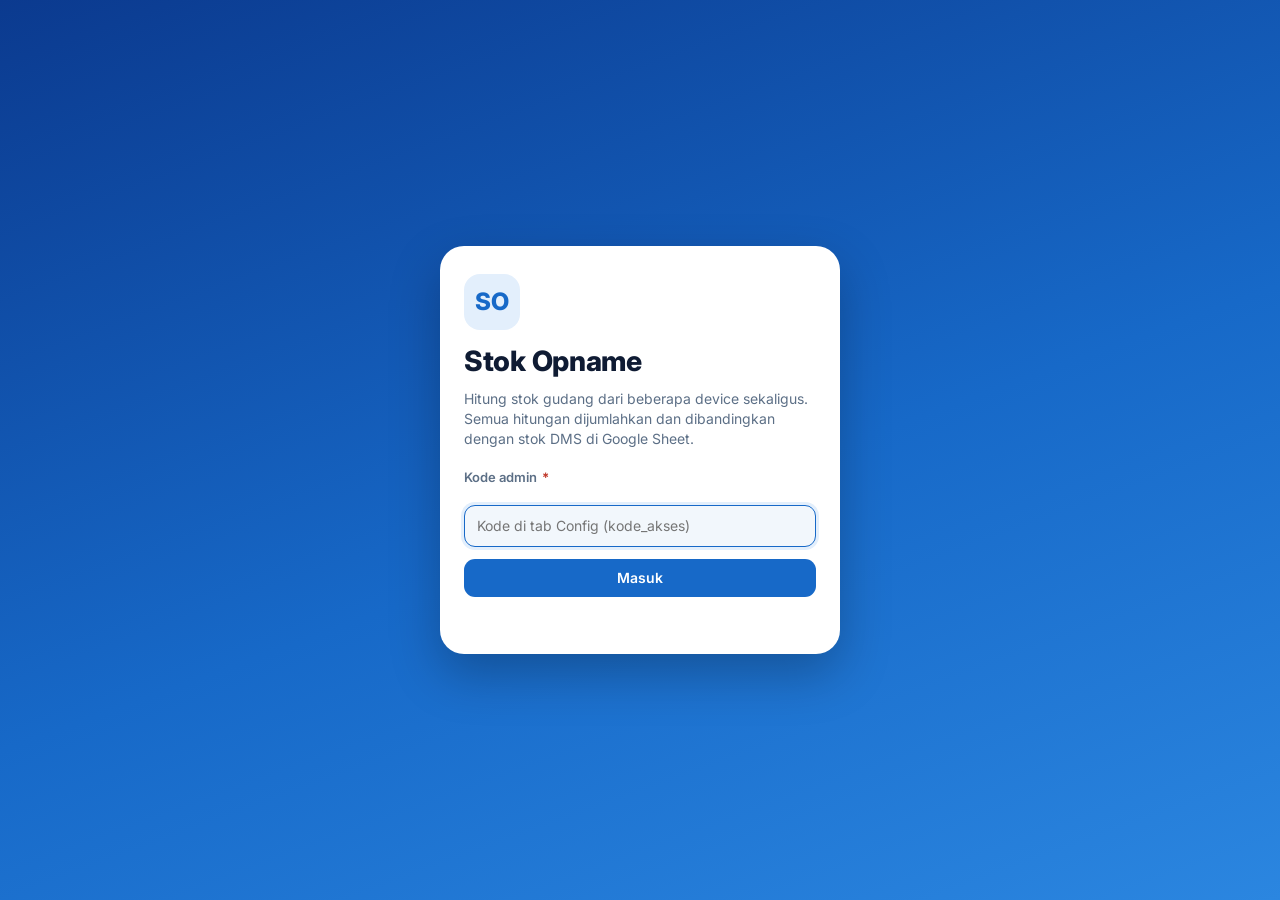
<file: index.html>
<!DOCTYPE html>
<html lang="id">
<head>
<meta charset="utf-8">
<meta name="viewport" content="width=device-width, initial-scale=1, viewport-fit=cover">
<meta name="color-scheme" content="light dark">
<meta name="theme-color" content="#1769C8">
<title>Stok Opname Gudang</title>
<link rel="preconnect" href="https://fonts.googleapis.com">
<link rel="preconnect" href="https://fonts.gstatic.com" crossorigin>
<link rel="stylesheet" href="https://fonts.googleapis.com/css2?family=Inter:wght@400;500;600;700;800&display=swap">
<link rel="stylesheet" href="assets/style.css?v=63">
</head>
<body>

<!-- LOGIN -->
<div class="login-wrap" id="loginScreen">
  <form class="login-box" id="loginForm" autocomplete="off">
    <span class="mark big" aria-hidden="true">SO</span>
    <h1>Stok Opname</h1>
    <p>Hitung stok gudang dari beberapa device sekaligus. Semua hitungan dijumlahkan dan dibandingkan dengan stok DMS di Google Sheet.</p>
    <label class="lbl" for="codeInput">Kode admin <span class="req">*</span></label>
    <input type="text" id="codeInput" autocomplete="off" autocapitalize="characters" placeholder="Kode di tab Config (kode_akses)">
    <button type="submit" class="btn primary wide" id="loginBtn">Masuk</button>
    <div class="err" id="loginErr" role="alert"></div>
  </form>
</div>

<!-- APP -->
<div id="appScreen" hidden>
  <header class="top">
    <div class="top-row">
      <div class="brand">
        <span class="mark" aria-hidden="true">SO</span>
        <div><div class="brand-t" id="brandT">Stok Opname</div><div class="brand-s" id="hdrGudang">Gudang</div></div>
      </div>
      <button class="hdr-btn" id="refreshBtn" type="button" aria-label="Muat ulang data"><svg viewBox="0 0 24 24" aria-hidden="true"><path d="M21 12a9 9 0 1 1-3-6.7"/><path d="M21 4v5h-5"/></svg></button>
    </div>
    <div class="greet">
      <div class="greet-l">
        <div class="greet-hi">Halo, selamat bekerja</div>
        <button class="devchip" id="devChip" type="button">Atur nama device</button>
      </div>
      <div class="greet-r">
        <button class="sess-note" id="sessLink" type="button" aria-label="Kelola sesi dan link penghitung" title="Kelola sesi dan link penghitung"><svg viewBox="0 0 24 24" aria-hidden="true"><rect x="5" y="4" width="14" height="17" rx="2"/><path d="M9 4h6v3H9zM9 12h6M9 16h4"/></svg><span id="hdrSession">Memuat…</span><svg class="chev" viewBox="0 0 24 24" aria-hidden="true"><path d="M9 6l6 6-6 6"/></svg></button>
        <div class="sync-wrap"><span class="sync" id="sync"></span><button class="sync-info" id="syncInfo" type="button" aria-label="Arti warna status sinkron">i</button></div>
        <div class="sync-pop" id="syncPop" hidden>
          <div class="ok"><i></i><span><b>Tersinkron.</b> Semua hitungan sudah masuk ke Sheet.</span></div>
          <div class="wait"><i></i><span><b>Mengirim.</b> Ada hitungan yang belum terkirim, dikirim otomatis.</span></div>
          <div class="off"><i></i><span><b>Offline atau tertahan.</b> Hitungan aman di HP ini. Dikirim saat sinyal kembali, atau setelah sesi yang ditutup dibuka lagi.</span></div>
        </div>
      </div>
    </div>
  </header>
  <div class="banner" id="banner" hidden></div>

  <nav class="tabs" id="tabs" role="tablist">
    <button role="tab" data-tab="hitung" aria-selected="true"><svg class="i" viewBox="0 0 24 24" aria-hidden="true"><path d="M4 8V6a2 2 0 0 1 2-2h2M16 4h2a2 2 0 0 1 2 2v2M20 16v2a2 2 0 0 1-2 2h-2M8 20H6a2 2 0 0 1-2-2v-2M7 12h10"/></svg><span>Hitung</span></button>
    <button role="tab" data-tab="hasil" aria-selected="false"><svg class="i" viewBox="0 0 24 24" aria-hidden="true"><path d="M9 6h11M9 12h11M9 18h11M4 6l1 1 2-2M4 12l1 1 2-2M4 18l1 1 2-2"/></svg><span>Hasil</span></button>
    <button role="tab" data-tab="rekap" aria-selected="false"><svg class="i" viewBox="0 0 24 24" aria-hidden="true"><path d="M5 20V10M12 20V4M19 20v-7"/></svg><span>Rekap</span></button>
    <button role="tab" data-tab="dms" aria-selected="false"><svg class="i" viewBox="0 0 24 24" aria-hidden="true"><path d="M21 8l-9-5-9 5 9 5 9-5zM3 8v8l9 5 9-5V8M12 13v8"/></svg><span>Stok DMS</span></button>
    <button role="tab" data-tab="sesi" aria-selected="false"><svg class="i" viewBox="0 0 24 24" aria-hidden="true"><rect x="5" y="4" width="14" height="17" rx="2"/><path d="M9 4h6v3H9zM9 12h6M9 16h4"/></svg><span>Sesi</span></button>
    <button class="fab" id="fabCam" type="button" aria-label="Scan pakai kamera"><svg class="i" viewBox="0 0 24 24" aria-hidden="true"><path d="M4 8h3l2-3h6l2 3h3v11H4z"/><circle cx="12" cy="13" r="3.5"/></svg></button>
  </nav>

  <main>
    <!-- HITUNG -->
    <section class="tab" id="tab-hitung">
      <div id="hitungNotice"></div>
      <div class="panel scan">
        <div class="scan-h"><span class="ci"><svg viewBox="0 0 24 24" aria-hidden="true"><path d="M4 8V6a2 2 0 0 1 2-2h2M16 4h2a2 2 0 0 1 2 2v2M20 16v2a2 2 0 0 1-2 2h-2M8 20H6a2 2 0 0 1-2-2v-2M7 12h10"/></svg></span><div><div class="scan-t">Scan barang</div><div class="scan-s">Barcode, kode SKU, atau nama barang</div></div></div>
        <div class="scanrow">
          <div class="scanbox">
            <svg viewBox="0 0 24 24" aria-hidden="true"><path d="M4 6v12M7.5 6v12M11 6v12M14.5 6v12M18 6v12M21 6v12"/></svg>
            <input type="text" id="scanInput" aria-label="Scan atau ketik barcode, kode SKU, atau nama barang" autocomplete="off" autocapitalize="characters" spellcheck="false" enterkeyhint="search" placeholder="Barcode, SKU, nama">
            <button class="go" id="scanBtn" type="button" aria-label="Cari" title="Cari"><svg viewBox="0 0 24 24" aria-hidden="true"><circle cx="11" cy="11" r="7"/><path d="M20 20l-3.5-3.5"/></svg></button>
          </div>
          <button class="camfab" id="camBtn" type="button" aria-label="Scan pakai kamera" title="Scan pakai kamera"><svg viewBox="0 0 24 24" aria-hidden="true"><path d="M4 8h3l2-3h6l2 3h3v11H4z"/><circle cx="12" cy="13" r="3.5"/></svg></button>
        </div>
        <div class="quick">
          <label class="switch"><span><b>Scan langsung tambah</b><small>Tiap scan langsung +1, tanpa mengisi jumlah</small></span><input type="checkbox" id="quickOn"><i class="sw" aria-hidden="true"></i></label>
          <div class="seg off" id="quickUnit" role="group" aria-label="Satuan scan cepat">
            <button type="button" data-u="p" aria-pressed="true">+1 Pcs</button>
            <button type="button" data-u="l" aria-pressed="false">+1 Lusin</button>
            <button type="button" data-u="k" aria-pressed="false">+1 Karton</button>
          </div>
          <div class="cond-seg off" id="quickCond" role="group" aria-label="Kondisi stok scan cepat">
            <button type="button" data-c="g" aria-pressed="false"><b>Stok Baik</b><small>Good Stock</small></button>
            <button type="button" data-c="b" aria-pressed="false"><b>Stok Rusak</b><small>Bad Stock</small></button>
          </div>
          <div class="cond-hint off" id="quickCondHint">Pilih kondisi stok dulu. Tanpa pilihan, scan akan membuka kartu barang.</div>
        </div>
        <div class="suggest" id="suggest" hidden></div>
        <div class="scanmsg" id="scanMsg" hidden></div>
      </div>

      <div class="panel prod" id="prodCard" hidden>
        <div class="prod-h">
          <div>
            <div class="mono" id="pcSku"></div>
            <div class="prod-n" id="pcName"></div>
            <div class="prod-m" id="pcMeta"></div>
          </div>
          <button class="x" id="pcClose" type="button" aria-label="Tutup">×</button>
        </div>
        <div class="q-isi" id="qIWrap" hidden>
          <div class="qi-h"><label for="qI">Isi per karton (pcs)</label><span class="opt">Opsional</span><span class="reqchip">Wajib <i>*</i></span></div>
          <input type="text" id="qI" inputmode="numeric" maxlength="6" autocomplete="off" placeholder="mis. 12">
          <small>Isi kalau Anda tahu, supaya pcs otomatis menjadi karton dan diingat untuk barang ini. Wajib diisi kalau Anda mengisi Karton.</small>
        </div>
        <div class="qty-h">Kondisi stok <span class="req">*</span><small>wajib dipilih</small></div>
        <div class="cond-seg" id="condSeg" role="group" aria-label="Kondisi stok">
          <button type="button" data-c="g" aria-pressed="false"><b>Stok Baik</b><small>Good Stock</small></button>
          <button type="button" data-c="b" aria-pressed="false"><b>Stok Rusak</b><small>Bad Stock</small></button>
        </div>
        <div class="qty-h">Jumlah <span class="req">*</span><small>isi minimal satu</small></div>
        <div class="qty">
          <div class="q"><label for="qK">Karton</label><input type="text" id="qK" inputmode="numeric" maxlength="6" autocomplete="off" placeholder="0"><small id="qKh">isi belum ada</small></div>
          <div class="q"><label for="qL">Lusin</label><input type="text" id="qL" inputmode="numeric" maxlength="6" autocomplete="off" placeholder="0"><small>12 pcs</small></div>
          <div class="q"><label for="qP">Pcs</label><input type="text" id="qP" inputmode="numeric" maxlength="6" autocomplete="off" placeholder="0"><small>satuan</small></div>
        </div>
        <div class="prod-f">
          <span class="preview" id="pcPreview"></span>
          <button class="btn primary" id="addBtn" type="button">Tambah hitungan</button>
        </div>
        <div class="prod-mine" id="pcMine"></div>
      </div>

      <div class="panel">
        <h3><span class="ci"><svg viewBox="0 0 24 24" aria-hidden="true"><circle cx="12" cy="12" r="9"/><path d="M12 7v5l3 2"/></svg></span>Riwayat scan <span class="cnt">device ini</span></h3>
        <div class="tb" id="logTb" hidden>
          <label class="sbox"><svg viewBox="0 0 24 24" aria-hidden="true"><circle cx="11" cy="11" r="7"/><path d="M20 20l-3.5-3.5"/></svg><input type="search" id="logQ" placeholder="Cari kode SKU, barcode, atau nama" autocomplete="off" enterkeyhint="search" aria-label="Cari di riwayat scan"><button type="button" class="clr" id="logClr" aria-label="Hapus pencarian" hidden><svg viewBox="0 0 24 24" aria-hidden="true"><path d="M6 6l12 12M18 6L6 18"/></svg></button></label>
          <div class="chips" id="logChips" role="group" aria-label="Filter"></div>
          <div class="tb-meta"><label class="sortsel"><span>Urutkan</span><select id="logSort" aria-label="Urutkan"><option value="baru">Terbaru</option><option value="lama">Terlama</option><option value="nama">Nama A–Z</option><option value="sku">Kode SKU</option></select></label><span class="tb-r"><span id="logMeta"></span><button type="button" class="rst" id="logRst" data-reset="log" hidden><svg viewBox="0 0 24 24" aria-hidden="true"><path d="M3 12a9 9 0 1 0 3-6.7"/><path d="M3 4v5h5"/></svg>Reset</button></span></div>
        </div>
        <ol class="log" id="logList"></ol>
        <button class="btn more" id="logMore" type="button" hidden></button>
      </div>
    </section>

    <!-- HITUNGAN (akumulasi per barang di device ini) -->
    <section class="tab" id="tab-hasil" hidden>
      <div class="hero" id="heroCard">
        <div class="hero-h"><span class="hero-ico"><svg viewBox="0 0 24 24" aria-hidden="true"><path d="M21 8l-9-5-9 5 9 5 9-5zM3 8v8l9 5 9-5V8M12 13v8"/></svg></span><span class="hero-k">Progres hitungan</span><span class="hero-v"><b id="heroDone">0</b><small id="heroOf">SKU dihitung</small></span></div>
        <div class="hero-units">
          <div><b id="heroK">0</b><span>Karton</span></div>
          <div><b id="heroL">0</b><span>Lusin</span></div>
          <div><b id="heroP">0</b><span>Pcs</span></div>
        </div>
        <div id="statCard" hidden>
          <div class="dms-row">
            <div class="d"><span class="si ok" aria-hidden="true"><svg viewBox="0 0 24 24" aria-hidden="true"><path d="M5 12.5l4.5 4.5L19 7.5"/></svg></span><span><b id="heroIn">0</b> SKU ada di DMS</span></div>
            <div class="d"><span class="si warn" aria-hidden="true"><svg viewBox="0 0 24 24" aria-hidden="true"><path d="M12 4l9 16H3L12 4z"/><path d="M12 10v4M12 17h.01"/></svg></span><span><b id="heroOut">0</b> SKU di luar DMS</span></div>
          </div>
          <div class="bar"><i id="statBar"></i></div>
          <div class="bar-meta"><span>Belum dihitung <b id="statLeft">0</b> SKU</span><b class="pct" id="statPct">0%</b></div>
        </div>
      </div>
      <div class="panel">
        <h3><span class="ci"><svg viewBox="0 0 24 24" aria-hidden="true"><path d="M9 6h11M9 12h11M9 18h11M4 6h.01M4 12h.01M4 18h.01"/></svg></span>Hitungan device ini <span class="cnt" id="myCount"></span></h3>
        <div class="tb" id="myTb" hidden>
          <label class="sbox"><svg viewBox="0 0 24 24" aria-hidden="true"><circle cx="11" cy="11" r="7"/><path d="M20 20l-3.5-3.5"/></svg><input type="search" id="myQ" placeholder="Cari kode SKU, barcode, atau nama" autocomplete="off" enterkeyhint="search" aria-label="Cari di hitungan device ini"><button type="button" class="clr" id="myClr" aria-label="Hapus pencarian" hidden><svg viewBox="0 0 24 24" aria-hidden="true"><path d="M6 6l12 12M18 6L6 18"/></svg></button></label>
          <div class="chips" id="myChips" role="group" aria-label="Filter"></div>
          <div class="tb-meta"><label class="sortsel"><span>Urutkan</span><select id="mySort" aria-label="Urutkan"><option value="baru">Terbaru</option><option value="nama">Nama A–Z</option><option value="sku">Kode SKU</option><option value="jumlah">Jumlah terbanyak</option></select></label><span class="tb-r"><span id="myMeta"></span><button type="button" class="rst" id="myRst" data-reset="my" hidden><svg viewBox="0 0 24 24" aria-hidden="true"><path d="M3 12a9 9 0 1 0 3-6.7"/><path d="M3 4v5h5"/></svg>Reset</button></span></div>
        </div>
        <div class="mylist" id="myList"></div>
      </div>
    </section>

    <!-- REKAP -->
    <section class="tab" id="tab-rekap" hidden>
      <div class="callout" id="rkNote" hidden><span id="rkUpdated"></span></div>
      <div class="tiles" id="tiles"></div>
      <div class="panel">
        <h3><span class="ci"><svg viewBox="0 0 24 24" aria-hidden="true"><rect x="7" y="2" width="10" height="20" rx="2"/><path d="M11 18h2"/></svg></span>Device penghitung <span class="cnt" id="devCnt"></span></h3>
        <label class="sbox" id="devQWrap" hidden><svg viewBox="0 0 24 24" aria-hidden="true"><circle cx="11" cy="11" r="7"/><path d="M20 20l-3.5-3.5"/></svg><input type="search" id="devQ" placeholder="Cari nama device" autocomplete="off" enterkeyhint="search" aria-label="Cari device"><button type="button" class="clr" id="devQClr" aria-label="Hapus pencarian" hidden><svg viewBox="0 0 24 24" aria-hidden="true"><path d="M6 6l12 12M18 6L6 18"/></svg></button></label>
        <div class="chips" id="devChips" role="group" aria-label="Filter status device"></div>
        <p class="sub" id="devHint">Aktif: update &lt;5 mnt · Menunggu: &lt;15 mnt</p>
        <div class="devs" id="devList"></div>
        <button class="btn more" id="devMore" type="button" hidden></button>
      </div>
      <div class="panel">
        <h3><span class="ci"><svg viewBox="0 0 24 24" aria-hidden="true"><path d="M4 7h13l-3-3M20 17H7l3 3"/></svg></span>Hasil vs stok DMS</h3>
        <div class="tb">
          <div class="srow">
            <label class="sbox"><svg viewBox="0 0 24 24" aria-hidden="true"><circle cx="11" cy="11" r="7"/><path d="M20 20l-3.5-3.5"/></svg><input type="search" id="rkSearch" placeholder="Cari SKU, barcode, nama" autocomplete="off" enterkeyhint="search" aria-label="Cari di hasil rekap"></label>
            <button class="btn ic xbtn" id="exportBtn" type="button" aria-label="Export Excel" title="Export Excel"><svg viewBox="0 0 24 24" aria-hidden="true"><path d="M12 4v12M7 11l5 5 5-5M5 20h14"/></svg><span>Export</span></button>
          </div>
          <div class="chips" id="rkFilter" role="group" aria-label="Filter status"></div>
          <div class="tb-meta"><label class="sortsel"><span>Urutkan</span><select id="rkSort" aria-label="Urutkan"><option value="perhatian">Perlu perhatian</option><option value="selisih">Selisih terbesar</option><option value="hitung">Total hitung</option><option value="nama">Nama A–Z</option><option value="sku">Kode SKU</option></select></label><span class="tb-r"><span id="rkMeta"></span><button type="button" class="rst" id="rkRst" hidden><svg viewBox="0 0 24 24" aria-hidden="true"><path d="M3 12a9 9 0 1 0 3-6.7"/><path d="M3 4v5h5"/></svg>Reset</button></span></div>
        </div>
        <div class="rk-list" id="rkList"></div>
        <button class="btn more" id="rkMore" type="button" hidden>Tampilkan lebih banyak</button>
        <p class="hint">Total = jumlah semua device. Rekap diperbarui tiap 20 detik.</p>
      </div>
    </section>

    <!-- DMS -->
    <section class="tab" id="tab-dms" hidden>
      <div class="panel">
        <h3><span class="ci"><svg viewBox="0 0 24 24" aria-hidden="true"><path d="M21 8l-9-5-9 5 9 5 9-5zM3 8v8l9 5 9-5V8M12 13v8"/></svg></span>Stok DMS</h3>
        <p class="sub">Unggah ekspor stok dari DMS, Excel atau CSV.</p>
        <div id="dmsMeta" class="dmsmeta"></div>
        <div class="dms-act">
          <label class="btn primary file ic wide"><svg viewBox="0 0 24 24" aria-hidden="true"><path d="M12 16V4M7 9l5-5 5 5M5 20h14"/></svg><span>Pilih file Excel / CSV</span><input type="file" id="dmsFile" accept=".xlsx,.xls,.csv,.txt"></label>
          <div class="dms-sub">
            <button class="btn ic" id="tplBtn" type="button"><svg viewBox="0 0 24 24" aria-hidden="true"><path d="M12 4v12M7 11l5 5 5-5M5 20h14"/></svg><span>Unduh template</span></button>
            <button class="btn ic" id="dmsReload" type="button"><svg viewBox="0 0 24 24" aria-hidden="true"><path d="M21 12a9 9 0 1 1-3-6.7"/><path d="M21 4v5h-5"/></svg><span>Ambil dari Sheet</span></button>
          </div>
        </div>
        <details class="dd">
          <summary>Format kolom</summary>
          <div class="cols"><span>sku</span><span>barcode</span><span>barcode_karton</span><span>nama</span><span>isi_karton</span><span>stok_karton</span><span>stok_lusin</span><span>stok_pcs</span></div>
          <p class="hint">1 lusin = 12 pcs. Total pcs dihitung dari isi_karton.</p>
        </details>
        <details class="dd">
          <summary>Tempel dari Excel</summary>
          <textarea id="dmsPaste" rows="6" placeholder="sku	barcode	nama	isi_karton	stok_karton	stok_lusin	stok_pcs"></textarea>
          <div class="row" style="margin:8px 0 4px"><button class="btn" id="dmsParseBtn" type="button">Baca data</button></div>
        </details>
        <div id="dmsPreview"></div>
      </div>
      <div class="panel">
        <h3><span class="ci"><svg viewBox="0 0 24 24" aria-hidden="true"><path d="M12 3l9 5-9 5-9-5 9-5zM3 13l9 5 9-5"/></svg></span>Master barang <span class="cnt" id="dmsCnt"></span></h3>
        <div class="tb">
          <label class="sbox"><svg viewBox="0 0 24 24" aria-hidden="true"><circle cx="11" cy="11" r="7"/><path d="M20 20l-3.5-3.5"/></svg><input type="search" id="dmsSearch" placeholder="Cari kode SKU, barcode, atau nama" autocomplete="off" enterkeyhint="search" aria-label="Cari di master barang"></label>
          <div class="chips" id="dmsChips" role="group" aria-label="Filter master barang"></div>
          <div class="tb-meta"><label class="sortsel"><span>Urutkan</span><select id="dmsSort" aria-label="Urutkan"><option value="sku">Kode SKU</option><option value="nama">Nama A–Z</option><option value="stok">Stok terbanyak</option></select></label><span class="tb-r"><span id="dmsCntMeta"></span><button type="button" class="rst" id="dmsRst" hidden><svg viewBox="0 0 24 24" aria-hidden="true"><path d="M3 12a9 9 0 1 0 3-6.7"/><path d="M3 4v5h5"/></svg>Reset</button></span></div>
        </div>
        <div class="rk-list" id="dmsList"></div>
        <button class="btn more" id="dmsMore" type="button" hidden>Tampilkan lebih banyak</button>
      </div>
    </section>

    <!-- SESI -->
    <section class="tab" id="tab-sesi" hidden>
      <div class="panel">
        <h3><span class="ci"><svg viewBox="0 0 24 24" aria-hidden="true"><rect x="7" y="2" width="10" height="20" rx="2"/><path d="M11 18h2"/></svg></span>Device ini</h3>
        <div class="dev-card" id="devCard" hidden>
          <span class="dv-av"><svg viewBox="0 0 24 24" aria-hidden="true"><rect x="7" y="2" width="10" height="20" rx="2"/><path d="M11 18h2"/></svg></span>
          <div class="dv-main"><div class="dv-nm" id="devNameShow"></div><div class="dv-sub">Satu device untuk satu penghitung</div></div>
          <button class="ib ib-edit" id="devEditBtn" type="button" aria-label="Ganti nama device" title="Ganti nama device"><svg viewBox="0 0 24 24" aria-hidden="true"><path d="M4 20h4L19 9l-4-4L4 16v4zM13.5 6.5l4 4"/></svg></button>
        </div>
        <div id="devForm">
          <label class="lbl" for="devName">Nama device / penghitung <span class="req">*</span></label>
          <div class="row">
            <input type="text" id="devName" placeholder="mis. HP-01 RAK A" maxlength="40" autocomplete="off" autocapitalize="characters" spellcheck="false">
            <button class="btn primary" id="devSave" type="button">Simpan</button>
            <button class="btn" id="devCancel" type="button" hidden>Batal</button>
          </div>
          <p class="hint">Satu device = satu penghitung. Pakai nama unik, huruf kapital.</p>
          <p class="cap-note" id="capNote" role="status" hidden>Huruf kecil otomatis diubah menjadi KAPITAL.</p>
        </div>
      </div>
      <div class="panel">
        <h3><span class="ci"><svg viewBox="0 0 24 24" aria-hidden="true"><rect x="5" y="4" width="14" height="17" rx="2"/><path d="M9 4h6v3H9zM9 12h6M9 16h4"/></svg></span>Sesi opname <span class="cnt" id="sessCnt"></span><button class="ib ib-edit h3-act" id="sessReload" type="button" aria-label="Muat ulang daftar sesi" title="Muat ulang daftar sesi"><svg viewBox="0 0 24 24" aria-hidden="true"><path d="M21 12a9 9 0 1 1-3-6.7"/><path d="M21 4v5h-5"/></svg></button></h3>
        <p class="sub">Semua device yang memilih sesi yang sama dijumlahkan di Rekap.</p>
        <div id="sessList"></div>
        <div class="sess-new">
          <label class="lbl" for="newSess">Buat sesi baru <span class="req">*</span></label>
          <div class="row">
            <input type="text" id="newSess" placeholder="mis. Opname Gudang A, Sep 2026" maxlength="80">
            <button class="btn primary" id="newSessBtn" type="button">Buat sesi</button>
          </div>
        </div>
      </div>
      <div class="panel">
        <h3><span class="ci"><svg viewBox="0 0 24 24" aria-hidden="true"><path d="M10 14a4 4 0 0 0 5.7 0l3-3a4 4 0 0 0-5.7-5.7l-1 1M14 10a4 4 0 0 0-5.7 0l-3 3a4 4 0 0 0 5.7 5.7l1-1"/></svg></span>Link penghitung</h3>
        <p class="hint" style="margin-top:0">Bagikan ke tim gudang. Penghitung masuk tanpa kode dan tidak melihat stok DMS atau Rekap.</p>
        <div id="counterLink" style="margin-top:10px"></div>
      </div>
      <div class="panel">
        <h3><span class="ci"><svg viewBox="0 0 24 24" aria-hidden="true"><circle cx="8" cy="15" r="4"/><path d="M11 12l9-9M16 6l3 3"/></svg></span>Akses admin</h3>
        <p class="hint" style="margin-top:0">Jangan bagikan kode admin ke penghitung. Keluar tidak menghapus hitungan yang belum terkirim.</p>
        <div class="row" style="margin-top:10px"><button class="btn danger" id="logoutBtn" type="button">Keluar</button></div>
      </div>
    </section>
  </main>
</div>

<!-- KAMERA -->
<div class="modal" id="camModal" hidden role="dialog" aria-modal="true" aria-labelledby="camTitle">
  <div class="modal-box">
    <div class="modal-h"><b id="camTitle">Scan kamera</b><button class="btn sm" id="camClose" type="button">Tutup</button></div>
    <div class="cam-wrap"><video id="camVideo" playsinline muted></video><div id="camFallback"></div><div class="cam-guide" aria-hidden="true"></div></div>
    <div class="cam-msg" id="camMsg"></div>
  </div>
</div>

<div class="modal" id="leaveGate" hidden role="dialog" aria-modal="true" aria-labelledby="lgTitle">
  <div class="modal-box">
    <div class="ng-h"><span class="si warn"><svg viewBox="0 0 24 24" aria-hidden="true"><path d="M12 4l9 16H3L12 4z"/><path d="M12 10v4M12 17h.01"/></svg></span><b id="lgTitle">Keluar dari halaman?</b></div>
    <div class="ng-body" id="lgText"></div>
    <div class="ng-act"><button class="btn danger" id="lgYes" type="button">Keluar</button><button class="btn primary" id="lgNo" type="button">Tetap di sini</button></div>
  </div>
</div>

<div class="modal" id="nameGate" hidden role="dialog" aria-modal="true" aria-labelledby="ngTitle">
  <div class="modal-box">
    <div class="ng-h"><span class="si warn"><svg viewBox="0 0 24 24" aria-hidden="true"><path d="M12 4l9 16H3L12 4z"/><path d="M12 10v4M12 17h.01"/></svg></span><b id="ngTitle">Ganti nama device?</b></div>
    <div class="ng-body" id="ngText"></div>
    <label class="ng-ck" id="ngCkWrap" hidden><input type="checkbox" id="ngCk"><span>Saya mengerti</span></label>
    <div class="ng-act"><button class="btn" id="ngNo" type="button">Batal</button><button class="btn primary" id="ngYes" type="button">Ya, ganti nama</button></div>
  </div>
</div>

<div class="toast" id="toast" hidden></div>

<script src="assets/config.js?v=5"></script>
<script src="assets/app.js?v=63"></script>
</body>
</html>
</file>
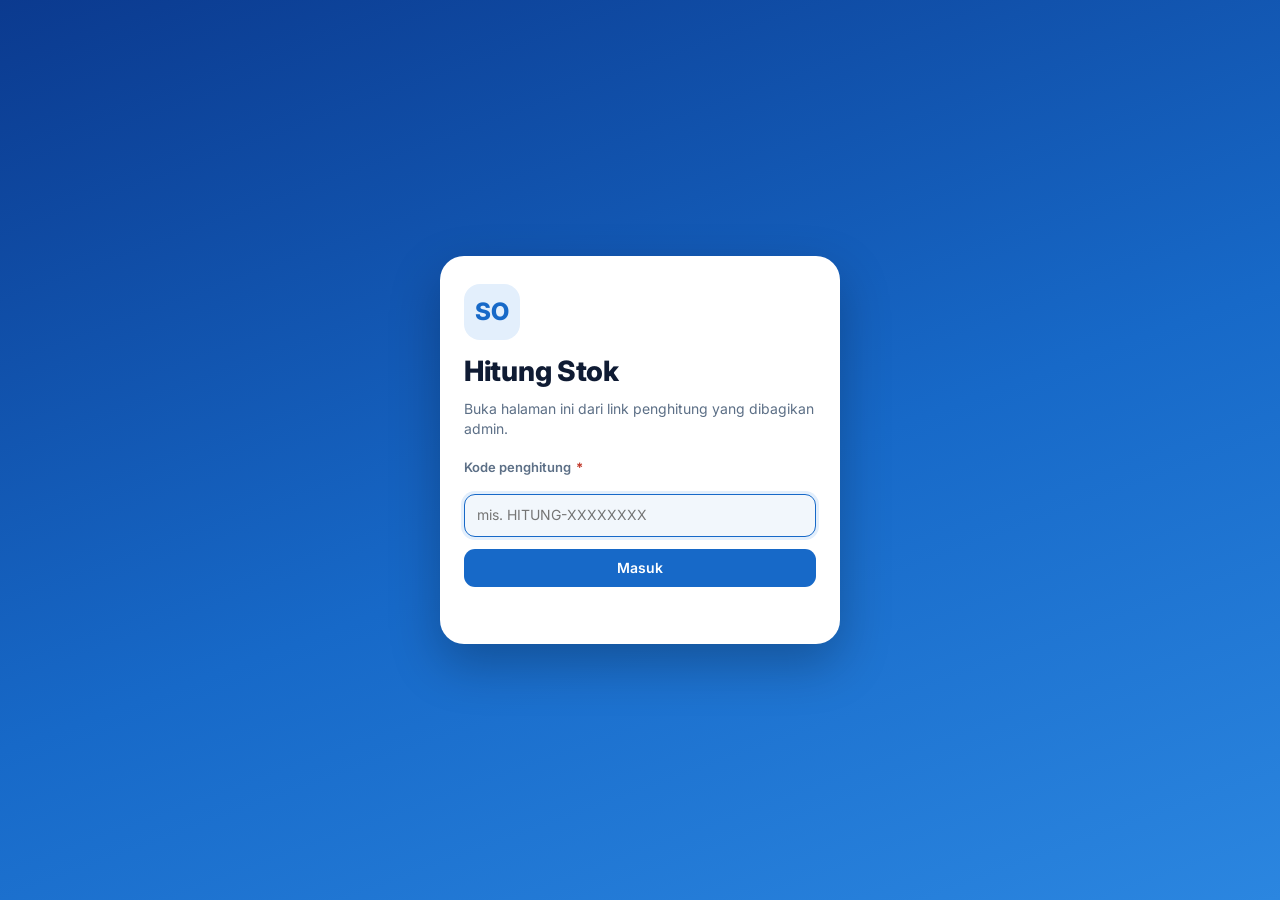
<file: hitung.html>
<!DOCTYPE html>
<html lang="id">
<head>
<meta charset="utf-8">
<meta name="viewport" content="width=device-width, initial-scale=1, viewport-fit=cover">
<meta name="color-scheme" content="light dark">
<meta name="theme-color" content="#1769C8">
<meta name="robots" content="noindex">
<title>Hitung Stok Gudang</title>
<link rel="preconnect" href="https://fonts.googleapis.com">
<link rel="preconnect" href="https://fonts.gstatic.com" crossorigin>
<link rel="stylesheet" href="https://fonts.googleapis.com/css2?family=Inter:wght@400;500;600;700;800&display=swap">
<link rel="stylesheet" href="assets/style.css?v=63">
</head>
<body data-mode="hitung">

<!-- LOGIN (hanya muncul kalau link tidak berlaku) -->
<div class="login-wrap" id="loginScreen">
  <form class="login-box" id="loginForm" autocomplete="off">
    <span class="mark big" aria-hidden="true">SO</span>
    <h1>Hitung Stok</h1>
    <p>Buka halaman ini dari link penghitung yang dibagikan admin.</p>
    <label class="lbl" for="codeInput">Kode penghitung <span class="req">*</span></label>
    <input type="text" id="codeInput" autocomplete="off" autocapitalize="characters" placeholder="mis. HITUNG-XXXXXXXX">
    <button type="submit" class="btn primary wide" id="loginBtn">Masuk</button>
    <div class="err" id="loginErr" role="alert"></div>
  </form>
</div>

<!-- APP -->
<div id="appScreen" hidden>
  <header class="top">
    <div class="top-row">
      <div class="brand">
        <span class="mark" aria-hidden="true">SO</span>
        <div><div class="brand-t" id="brandT">Hitung Stok</div><div class="brand-s" id="hdrGudang">Gudang</div></div>
      </div>
      <button class="hdr-btn" id="refreshBtn" type="button" aria-label="Muat ulang data"><svg viewBox="0 0 24 24" aria-hidden="true"><path d="M21 12a9 9 0 1 1-3-6.7"/><path d="M21 4v5h-5"/></svg></button>
    </div>
    <div class="greet">
      <div class="greet-l">
        <div class="greet-hi">Halo, selamat menghitung</div>
        <button class="devchip" id="devChip" type="button">Atur nama device</button>
      </div>
      <div class="greet-r">
        <button class="sess-note" id="sessLink" type="button" aria-label="Lihat daftar sesi" title="Lihat daftar sesi"><svg viewBox="0 0 24 24" aria-hidden="true"><rect x="5" y="4" width="14" height="17" rx="2"/><path d="M9 4h6v3H9zM9 12h6M9 16h4"/></svg><span id="hdrSession">Memuat…</span><svg class="chev" viewBox="0 0 24 24" aria-hidden="true"><path d="M9 6l6 6-6 6"/></svg></button>
        <div class="sync-wrap"><span class="sync" id="sync"></span><button class="sync-info" id="syncInfo" type="button" aria-label="Arti warna status sinkron">i</button></div>
        <div class="sync-pop" id="syncPop" hidden>
          <div class="ok"><i></i><span><b>Tersinkron.</b> Semua hitungan sudah masuk ke Sheet.</span></div>
          <div class="wait"><i></i><span><b>Mengirim.</b> Ada hitungan yang belum terkirim, dikirim otomatis.</span></div>
          <div class="off"><i></i><span><b>Offline atau tertahan.</b> Hitungan aman di HP ini. Dikirim saat sinyal kembali, atau setelah sesi yang ditutup dibuka lagi.</span></div>
        </div>
      </div>
    </div>
  </header>
  <div class="banner" id="banner" hidden></div>

  <nav class="tabs" id="tabs" role="tablist">
    <button role="tab" data-tab="hitung" aria-selected="true"><svg class="i" viewBox="0 0 24 24" aria-hidden="true"><path d="M4 8V6a2 2 0 0 1 2-2h2M16 4h2a2 2 0 0 1 2 2v2M20 16v2a2 2 0 0 1-2 2h-2M8 20H6a2 2 0 0 1-2-2v-2M7 12h10"/></svg><span>Hitung</span></button>
    <button role="tab" data-tab="hasil" aria-selected="false"><svg class="i" viewBox="0 0 24 24" aria-hidden="true"><path d="M9 6h11M9 12h11M9 18h11M4 6l1 1 2-2M4 12l1 1 2-2M4 18l1 1 2-2"/></svg><span>Hasil</span></button>
    <button role="tab" data-tab="sesi" aria-selected="false"><svg class="i" viewBox="0 0 24 24" aria-hidden="true"><rect x="5" y="4" width="14" height="17" rx="2"/><path d="M9 4h6v3H9zM9 12h6M9 16h4"/></svg><span>Device &amp; sesi</span></button>
    <button class="fab" id="fabCam" type="button" aria-label="Scan pakai kamera"><svg class="i" viewBox="0 0 24 24" aria-hidden="true"><path d="M4 8h3l2-3h6l2 3h3v11H4z"/><circle cx="12" cy="13" r="3.5"/></svg></button>
  </nav>

  <main>
    <!-- HITUNG -->
    <section class="tab" id="tab-hitung">
      <div id="hitungNotice"></div>
      <div class="panel scan">
        <div class="scan-h"><span class="ci"><svg viewBox="0 0 24 24" aria-hidden="true"><path d="M4 8V6a2 2 0 0 1 2-2h2M16 4h2a2 2 0 0 1 2 2v2M20 16v2a2 2 0 0 1-2 2h-2M8 20H6a2 2 0 0 1-2-2v-2M7 12h10"/></svg></span><div><div class="scan-t">Scan barang</div><div class="scan-s">Barcode, kode SKU, atau nama barang</div></div></div>
        <div class="scanrow">
          <div class="scanbox">
            <svg viewBox="0 0 24 24" aria-hidden="true"><path d="M4 6v12M7.5 6v12M11 6v12M14.5 6v12M18 6v12M21 6v12"/></svg>
            <input type="text" id="scanInput" aria-label="Scan atau ketik barcode, kode SKU, atau nama barang" autocomplete="off" autocapitalize="characters" spellcheck="false" enterkeyhint="search" placeholder="Barcode, SKU, nama">
            <button class="go" id="scanBtn" type="button" aria-label="Cari" title="Cari"><svg viewBox="0 0 24 24" aria-hidden="true"><circle cx="11" cy="11" r="7"/><path d="M20 20l-3.5-3.5"/></svg></button>
          </div>
          <button class="camfab" id="camBtn" type="button" aria-label="Scan pakai kamera" title="Scan pakai kamera"><svg viewBox="0 0 24 24" aria-hidden="true"><path d="M4 8h3l2-3h6l2 3h3v11H4z"/><circle cx="12" cy="13" r="3.5"/></svg></button>
        </div>
        <div class="quick">
          <label class="switch"><span><b>Scan langsung tambah</b><small>Tiap scan langsung +1, tanpa mengisi jumlah</small></span><input type="checkbox" id="quickOn"><i class="sw" aria-hidden="true"></i></label>
          <div class="seg off" id="quickUnit" role="group" aria-label="Satuan scan cepat">
            <button type="button" data-u="p" aria-pressed="true">+1 Pcs</button>
            <button type="button" data-u="l" aria-pressed="false">+1 Lusin</button>
            <button type="button" data-u="k" aria-pressed="false">+1 Karton</button>
          </div>
          <div class="cond-seg off" id="quickCond" role="group" aria-label="Kondisi stok scan cepat">
            <button type="button" data-c="g" aria-pressed="false"><b>Stok Baik</b><small>Good Stock</small></button>
            <button type="button" data-c="b" aria-pressed="false"><b>Stok Rusak</b><small>Bad Stock</small></button>
          </div>
          <div class="cond-hint off" id="quickCondHint">Pilih kondisi stok dulu. Tanpa pilihan, scan akan membuka kartu barang.</div>
        </div>
        <div class="suggest" id="suggest" hidden></div>
        <div class="scanmsg" id="scanMsg" hidden></div>
      </div>

      <div class="panel prod" id="prodCard" hidden>
        <div class="prod-h">
          <div>
            <div class="mono" id="pcSku"></div>
            <div class="prod-n" id="pcName"></div>
            <div class="prod-m" id="pcMeta"></div>
          </div>
          <button class="x" id="pcClose" type="button" aria-label="Tutup">×</button>
        </div>
        <div class="q-isi" id="qIWrap" hidden>
          <div class="qi-h"><label for="qI">Isi per karton (pcs)</label><span class="opt">Opsional</span><span class="reqchip">Wajib <i>*</i></span></div>
          <input type="text" id="qI" inputmode="numeric" maxlength="6" autocomplete="off" placeholder="mis. 12">
          <small>Isi kalau Anda tahu, supaya pcs otomatis menjadi karton dan diingat untuk barang ini. Wajib diisi kalau Anda mengisi Karton.</small>
        </div>
        <div class="qty-h">Kondisi stok <span class="req">*</span><small>wajib dipilih</small></div>
        <div class="cond-seg" id="condSeg" role="group" aria-label="Kondisi stok">
          <button type="button" data-c="g" aria-pressed="false"><b>Stok Baik</b><small>Good Stock</small></button>
          <button type="button" data-c="b" aria-pressed="false"><b>Stok Rusak</b><small>Bad Stock</small></button>
        </div>
        <div class="qty-h">Jumlah <span class="req">*</span><small>isi minimal satu</small></div>
        <div class="qty">
          <div class="q"><label for="qK">Karton</label><input type="text" id="qK" inputmode="numeric" maxlength="6" autocomplete="off" placeholder="0"><small id="qKh">isi belum ada</small></div>
          <div class="q"><label for="qL">Lusin</label><input type="text" id="qL" inputmode="numeric" maxlength="6" autocomplete="off" placeholder="0"><small>12 pcs</small></div>
          <div class="q"><label for="qP">Pcs</label><input type="text" id="qP" inputmode="numeric" maxlength="6" autocomplete="off" placeholder="0"><small>satuan</small></div>
        </div>
        <div class="prod-f">
          <span class="preview" id="pcPreview"></span>
          <button class="btn primary" id="addBtn" type="button">Tambah hitungan</button>
        </div>
        <div class="prod-mine" id="pcMine"></div>
      </div>

      <div class="panel">
        <h3><span class="ci"><svg viewBox="0 0 24 24" aria-hidden="true"><circle cx="12" cy="12" r="9"/><path d="M12 7v5l3 2"/></svg></span>Riwayat scan <span class="cnt">device ini</span></h3>
        <div class="tb" id="logTb" hidden>
          <label class="sbox"><svg viewBox="0 0 24 24" aria-hidden="true"><circle cx="11" cy="11" r="7"/><path d="M20 20l-3.5-3.5"/></svg><input type="search" id="logQ" placeholder="Cari kode SKU, barcode, atau nama" autocomplete="off" enterkeyhint="search" aria-label="Cari di riwayat scan"><button type="button" class="clr" id="logClr" aria-label="Hapus pencarian" hidden><svg viewBox="0 0 24 24" aria-hidden="true"><path d="M6 6l12 12M18 6L6 18"/></svg></button></label>
          <div class="chips" id="logChips" role="group" aria-label="Filter"></div>
          <div class="tb-meta"><label class="sortsel"><span>Urutkan</span><select id="logSort" aria-label="Urutkan"><option value="baru">Terbaru</option><option value="lama">Terlama</option><option value="nama">Nama A–Z</option><option value="sku">Kode SKU</option></select></label><span class="tb-r"><span id="logMeta"></span><button type="button" class="rst" id="logRst" data-reset="log" hidden><svg viewBox="0 0 24 24" aria-hidden="true"><path d="M3 12a9 9 0 1 0 3-6.7"/><path d="M3 4v5h5"/></svg>Reset</button></span></div>
        </div>
        <ol class="log" id="logList"></ol>
        <button class="btn more" id="logMore" type="button" hidden></button>
      </div>
    </section>

    <!-- HITUNGAN (akumulasi per barang di device ini) -->
    <section class="tab" id="tab-hasil" hidden>
      <div class="hero" id="heroCard">
        <div class="hero-h"><span class="hero-ico"><svg viewBox="0 0 24 24" aria-hidden="true"><path d="M21 8l-9-5-9 5 9 5 9-5zM3 8v8l9 5 9-5V8M12 13v8"/></svg></span><span class="hero-k">Progres hitungan</span><span class="hero-v"><b id="heroDone">0</b><small id="heroOf">SKU dihitung</small></span></div>
        <div class="hero-units">
          <div><b id="heroK">0</b><span>Karton</span></div>
          <div><b id="heroL">0</b><span>Lusin</span></div>
          <div><b id="heroP">0</b><span>Pcs</span></div>
        </div>
        <div id="statCard" hidden>
          <div class="dms-row">
            <div class="d"><span class="si ok" aria-hidden="true"><svg viewBox="0 0 24 24" aria-hidden="true"><path d="M5 12.5l4.5 4.5L19 7.5"/></svg></span><span><b id="heroIn">0</b> SKU ada di DMS</span></div>
            <div class="d"><span class="si warn" aria-hidden="true"><svg viewBox="0 0 24 24" aria-hidden="true"><path d="M12 4l9 16H3L12 4z"/><path d="M12 10v4M12 17h.01"/></svg></span><span><b id="heroOut">0</b> SKU di luar DMS</span></div>
          </div>
          <div class="bar"><i id="statBar"></i></div>
          <div class="bar-meta"><span>Belum dihitung <b id="statLeft">0</b> SKU</span><b class="pct" id="statPct">0%</b></div>
        </div>
      </div>
      <div class="panel">
        <h3><span class="ci"><svg viewBox="0 0 24 24" aria-hidden="true"><path d="M9 6h11M9 12h11M9 18h11M4 6h.01M4 12h.01M4 18h.01"/></svg></span>Hitungan device ini <span class="cnt" id="myCount"></span></h3>
        <div class="tb" id="myTb" hidden>
          <label class="sbox"><svg viewBox="0 0 24 24" aria-hidden="true"><circle cx="11" cy="11" r="7"/><path d="M20 20l-3.5-3.5"/></svg><input type="search" id="myQ" placeholder="Cari kode SKU, barcode, atau nama" autocomplete="off" enterkeyhint="search" aria-label="Cari di hitungan device ini"><button type="button" class="clr" id="myClr" aria-label="Hapus pencarian" hidden><svg viewBox="0 0 24 24" aria-hidden="true"><path d="M6 6l12 12M18 6L6 18"/></svg></button></label>
          <div class="chips" id="myChips" role="group" aria-label="Filter"></div>
          <div class="tb-meta"><label class="sortsel"><span>Urutkan</span><select id="mySort" aria-label="Urutkan"><option value="baru">Terbaru</option><option value="nama">Nama A–Z</option><option value="sku">Kode SKU</option><option value="jumlah">Jumlah terbanyak</option></select></label><span class="tb-r"><span id="myMeta"></span><button type="button" class="rst" id="myRst" data-reset="my" hidden><svg viewBox="0 0 24 24" aria-hidden="true"><path d="M3 12a9 9 0 1 0 3-6.7"/><path d="M3 4v5h5"/></svg>Reset</button></span></div>
        </div>
        <div class="mylist" id="myList"></div>
      </div>
    </section>

    <!-- DEVICE & SESI -->
    <section class="tab" id="tab-sesi" hidden>
      <div class="panel">
        <h3><span class="ci"><svg viewBox="0 0 24 24" aria-hidden="true"><rect x="7" y="2" width="10" height="20" rx="2"/><path d="M11 18h2"/></svg></span>Device ini</h3>
        <div class="dev-card" id="devCard" hidden>
          <span class="dv-av"><svg viewBox="0 0 24 24" aria-hidden="true"><rect x="7" y="2" width="10" height="20" rx="2"/><path d="M11 18h2"/></svg></span>
          <div class="dv-main"><div class="dv-nm" id="devNameShow"></div><div class="dv-sub">Satu device untuk satu penghitung</div></div>
          <button class="ib ib-edit" id="devEditBtn" type="button" aria-label="Ganti nama device" title="Ganti nama device"><svg viewBox="0 0 24 24" aria-hidden="true"><path d="M4 20h4L19 9l-4-4L4 16v4zM13.5 6.5l4 4"/></svg></button>
        </div>
        <div id="devForm">
          <label class="lbl" for="devName">Nama device / penghitung <span class="req">*</span></label>
          <div class="row">
            <input type="text" id="devName" placeholder="mis. HP-01 RAK A" maxlength="40" autocomplete="off" autocapitalize="characters" spellcheck="false">
            <button class="btn primary" id="devSave" type="button">Simpan</button>
            <button class="btn" id="devCancel" type="button" hidden>Batal</button>
          </div>
          <p class="hint">Satu device = satu penghitung. Pakai nama unik, huruf kapital.</p>
          <p class="cap-note" id="capNote" role="status" hidden>Huruf kecil otomatis diubah menjadi KAPITAL.</p>
        </div>
      </div>
      <div class="panel">
        <h3><span class="ci"><svg viewBox="0 0 24 24" aria-hidden="true"><rect x="5" y="4" width="14" height="17" rx="2"/><path d="M9 4h6v3H9zM9 12h6M9 16h4"/></svg></span>Sesi opname <span class="cnt" id="sessCnt"></span><button class="ib ib-edit h3-act" id="sessReload" type="button" aria-label="Muat ulang daftar sesi" title="Muat ulang daftar sesi"><svg viewBox="0 0 24 24" aria-hidden="true"><path d="M21 12a9 9 0 1 1-3-6.7"/><path d="M21 4v5h-5"/></svg></button></h3>
        <p class="sub">Sesi dibuat oleh admin. Sesi yang sedang berjalan otomatis dipakai.</p>
        <div id="sessList"></div>
      </div>
    </section>
  </main>
</div>

<!-- KAMERA -->
<div class="modal" id="camModal" hidden role="dialog" aria-modal="true" aria-labelledby="camTitle">
  <div class="modal-box">
    <div class="modal-h"><b id="camTitle">Scan kamera</b><button class="btn sm" id="camClose" type="button">Tutup</button></div>
    <div class="cam-wrap"><video id="camVideo" playsinline muted></video><div id="camFallback"></div><div class="cam-guide" aria-hidden="true"></div></div>
    <div class="cam-msg" id="camMsg"></div>
  </div>
</div>

<div class="modal" id="leaveGate" hidden role="dialog" aria-modal="true" aria-labelledby="lgTitle">
  <div class="modal-box">
    <div class="ng-h"><span class="si warn"><svg viewBox="0 0 24 24" aria-hidden="true"><path d="M12 4l9 16H3L12 4z"/><path d="M12 10v4M12 17h.01"/></svg></span><b id="lgTitle">Keluar dari halaman?</b></div>
    <div class="ng-body" id="lgText"></div>
    <div class="ng-act"><button class="btn danger" id="lgYes" type="button">Keluar</button><button class="btn primary" id="lgNo" type="button">Tetap di sini</button></div>
  </div>
</div>

<div class="modal" id="nameGate" hidden role="dialog" aria-modal="true" aria-labelledby="ngTitle">
  <div class="modal-box">
    <div class="ng-h"><span class="si warn"><svg viewBox="0 0 24 24" aria-hidden="true"><path d="M12 4l9 16H3L12 4z"/><path d="M12 10v4M12 17h.01"/></svg></span><b id="ngTitle">Ganti nama device?</b></div>
    <div class="ng-body" id="ngText"></div>
    <label class="ng-ck" id="ngCkWrap" hidden><input type="checkbox" id="ngCk"><span>Saya mengerti</span></label>
    <div class="ng-act"><button class="btn" id="ngNo" type="button">Batal</button><button class="btn primary" id="ngYes" type="button">Ya, ganti nama</button></div>
  </div>
</div>

<div class="toast" id="toast" hidden></div>

<script src="assets/config.js?v=5"></script>
<script src="assets/app.js?v=63"></script>
</body>
</html>
</file>
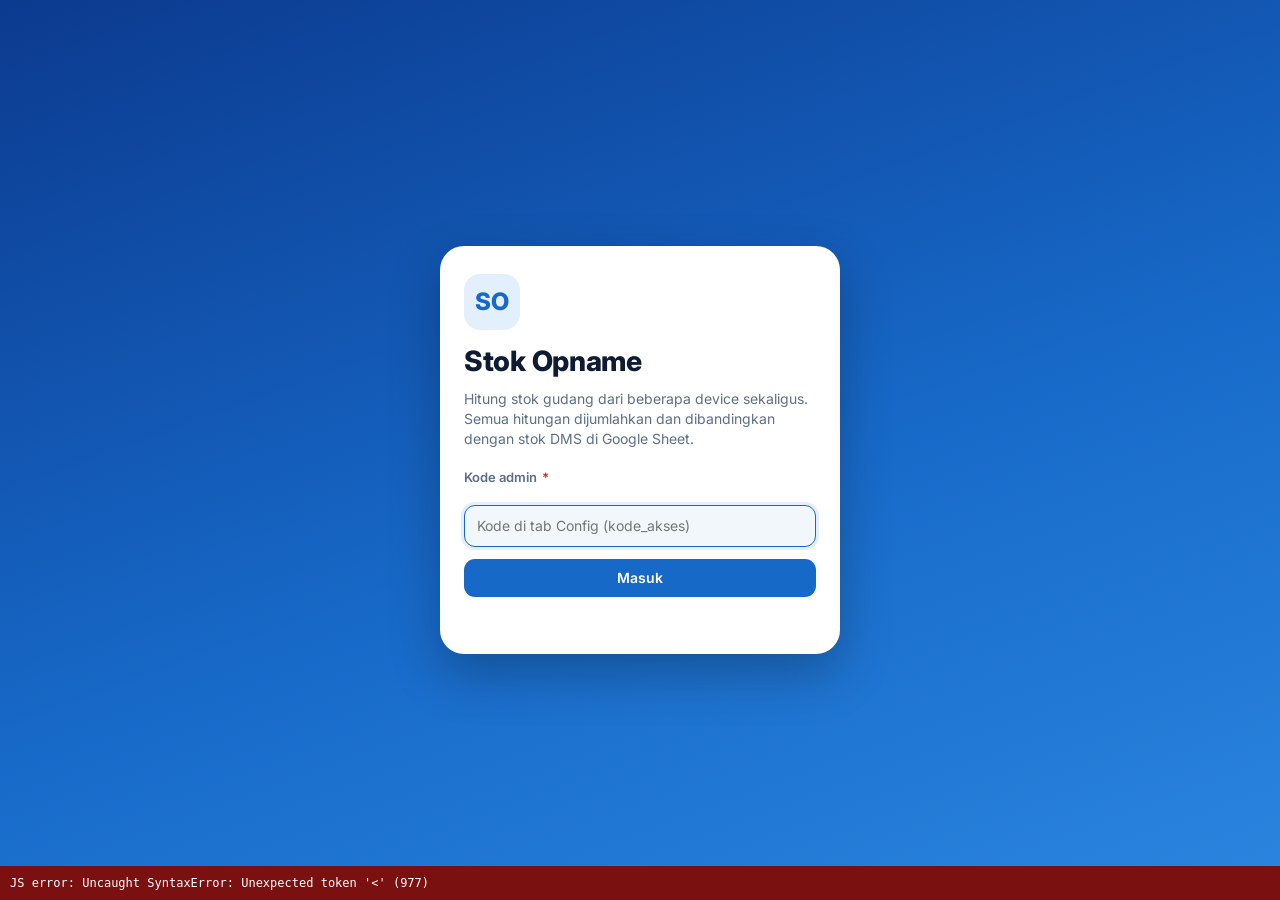
<file: google-apps-script/Admin.html>
<!DOCTYPE html>
<html lang="id">
<head>
<meta charset="utf-8">
<meta name="viewport" content="width=device-width, initial-scale=1, viewport-fit=cover">
<meta name="color-scheme" content="light dark">
<meta name="theme-color" content="#1769C8">
<title>Stok Opname Gudang</title>
<link rel="preconnect" href="https://fonts.googleapis.com">
<link rel="preconnect" href="https://fonts.gstatic.com" crossorigin>
<link rel="stylesheet" href="https://fonts.googleapis.com/css2?family=Inter:wght@400;500;600;700;800&display=swap">
<style>
:root{
  color-scheme:light;
  --bg:#EAF2FA; --surface:#FFFFFF; --surface-2:#F2F7FC; --line:#DCE7F2; --ink:#0F1B33; --ink-2:#5C6F86;
  --brand:#1769C8; --brand-2:#2B86E0; --brand-deep:#0B3A8F; --brand-soft:#E3EFFC; --brand-ink:#FFFFFF; --cyan:#19B5E0; --cyan-2:#0E94C4;
  --accent:#F2B705; --accent-ink:#1B2A1F; --focus:#2A56A0;
  --ok:#14804F; --ok-bg:#DDF6E8; --minus:#C0392B; --minus-bg:#FBE4E0; --plus:#1769C8; --plus-bg:#E3EFFC; --warn-bg:#FFF3C4; --warn-ink:#6B5200;
  --shadow:0 8px 28px rgba(15,60,130,.12); --shadow-s:0 2px 10px rgba(15,60,130,.07);
  --r:16px; --r-s:11px;
  --body:"Inter",system-ui,-apple-system,"Segoe UI",sans-serif;
  --mono:var(--body);
}
@media (prefers-color-scheme: dark){
  :root{
    color-scheme:dark;
    --bg:#0B1220; --surface:#141E33; --surface-2:#1B2742; --line:#27375A; --ink:#E8EEF9; --ink-2:#9AAAC6;
    --brand:#3B8BEB; --brand-2:#2B6FD0; --brand-deep:#0B2A6B; --brand-soft:#1B2D55; --brand-ink:#06111F; --cyan:#27C3EC; --cyan-2:#1AA3CF;
    --accent:#F2B705; --accent-ink:#15200F; --focus:#8DAEE8;
    --ok:#6CC592; --ok-bg:#16382B; --minus:#F08068; --minus-bg:#3A211B; --plus:#8DB8F5; --plus-bg:#1B2D55; --warn-bg:#3A3110; --warn-ink:#F2D878;
    --shadow:0 8px 28px rgba(0,0,0,.4); --shadow-s:0 2px 10px rgba(0,0,0,.3);
  }
}
*{box-sizing:border-box}
html,body{margin:0;overscroll-behavior-y:contain}
body{background:var(--bg);color:var(--ink);font-family:var(--body);font-size:14px;line-height:1.45;-webkit-text-size-adjust:100%}
[hidden]{display:none!important}
button,input,textarea,select{font:inherit;color:inherit}
:focus-visible{outline:2px solid var(--focus);outline-offset:2px}
.mono{font-family:var(--body);font-size:inherit;font-weight:500;font-variant-numeric:tabular-nums;font-feature-settings:"zero" 1,"tnum" 1}
.num{font-variant-numeric:tabular-nums}
svg.i{width:22px;height:22px;fill:none;stroke:currentColor;stroke-width:1.8;stroke-linecap:round;stroke-linejoin:round;flex:none}

/* login */
.login-wrap{min-height:100vh;min-height:100dvh;display:grid;place-items:center;padding:24px 16px;
  background:linear-gradient(160deg,var(--brand-deep),var(--brand) 55%,var(--brand-2))}
.login-box{width:100%;max-width:400px;background:var(--surface);border-radius:24px;padding:28px 24px;display:grid;gap:12px;box-shadow:0 20px 50px rgba(0,0,0,.25)}
.login-box h1{margin:4px 0 0;font-weight:800;font-size:28px;letter-spacing:-.01em;line-height:1.1}
.login-box p{margin:0 0 6px;color:var(--ink-2);font-size:14px}
.login-box .err{color:var(--minus);font-size:14px;min-height:1.2em}
.mark{background:var(--brand-soft);color:var(--brand);font-weight:800;font-size:16px;
  width:40px;height:40px;display:grid;place-items:center;border-radius:12px;flex:none;letter-spacing:.02em}
.mark.big{width:56px;height:56px;font-size:24px;border-radius:16px}
.wide{width:100%}

/* header */
.top{position:relative;background:linear-gradient(165deg,var(--brand-2) 0%,var(--brand) 45%,var(--brand-deep) 100%);color:#fff;
  padding:calc(12px + env(safe-area-inset-top,0px)) 16px 50px;border-radius:0 0 24px 24px}
@media (max-width:760px){.top{padding-bottom:48px}}
.top-row{display:flex;align-items:center;gap:10px;max-width:1048px;margin:0 auto}
.top .mark{background:rgba(255,255,255,.18);color:#fff}
.brand{display:flex;align-items:center;gap:12px;min-width:0;flex:1}
.brand>div{min-width:0}
.brand-t{font-weight:700;font-size:16px;line-height:1.2;white-space:nowrap;overflow:hidden;text-overflow:ellipsis}
.brand-s{font-size:12px;opacity:.8;white-space:nowrap;overflow:hidden;text-overflow:ellipsis}
.hdr-btn{width:36px;height:36px;border-radius:50%;border:1px solid rgba(255,255,255,.35);background:rgba(255,255,255,.16);color:#fff;display:grid;place-items:center;cursor:pointer;flex:none;padding:0}
.hdr-btn svg{width:18px;height:18px;fill:none;stroke:currentColor;stroke-width:2;stroke-linecap:round;stroke-linejoin:round}
.hdr-btn.spin svg{animation:spin .8s linear}
@keyframes spin{to{transform:rotate(360deg)}}
.greet{display:flex;justify-content:space-between;align-items:flex-end;gap:12px;max-width:1048px;margin:14px auto 0}
.greet-l{flex:1 1 0;min-width:0}
.greet-r{position:relative;z-index:40;flex:0 1 auto;max-width:52%;display:flex;flex-direction:column;align-items:flex-end;gap:5px;text-align:right}
.greet-hi{font-size:12px;font-weight:500;opacity:.85}
.devchip{display:inline-flex;align-items:center;gap:7px;max-width:100%;border:0;background:none;color:#fff;padding:0;margin-top:1px;cursor:pointer;text-align:left}
.devchip b{font-size:21px;font-weight:800;line-height:1.2;white-space:nowrap;overflow:hidden;text-overflow:ellipsis}
.devchip svg:not(.keep){width:15px;height:15px;flex:none;fill:none;stroke:currentColor;stroke-width:2;stroke-linecap:round;stroke-linejoin:round;opacity:.75}
.devchip.missing{background:var(--accent);color:var(--accent-ink);border-radius:999px;padding:5px 14px}
.devchip.missing b{font-size:14px}
.sess-note{display:flex;align-items:center;gap:6px;font-size:12px;max-width:100%;border:0;background:rgba(255,255,255,.16);color:#fff;border-radius:999px;padding:5px 8px 5px 10px;cursor:pointer;font-family:inherit}
.sess-note:hover{background:rgba(255,255,255,.26)}
.sess-note .chev{width:12px!important;height:12px!important;opacity:.8}
.sess-note svg{width:14px;height:14px;flex:none;fill:none;stroke:currentColor;stroke-width:2;stroke-linecap:round;stroke-linejoin:round}
.sess-note span{white-space:nowrap;overflow:hidden;text-overflow:ellipsis}
.sync-wrap{display:flex;align-items:center;gap:7px}
.sync{--st:#4ADE80;display:inline-flex;align-items:center;gap:7px;font-size:12px;font-weight:700;white-space:nowrap}
.sync:empty{display:none}
.sync i{width:9px;height:9px;border-radius:50%;background:var(--st);position:relative;flex:none}
.sync.ok i::after{content:"";position:absolute;inset:0;border-radius:50%;background:var(--st);animation:ping 1.8s ease-out infinite}
.sync.wait{--st:#FBBF24}.sync.wait i{animation:blink 1s ease-in-out infinite}
.sync.off{--st:#F87171}
.sync-info{width:20px;height:20px;border-radius:50%;border:1px solid rgba(255,255,255,.5);background:transparent;color:#fff;font-size:12px;font-weight:700;cursor:pointer;padding:0;flex:none}
.sync-pop{position:absolute;right:0;top:calc(100% + 8px);z-index:40;width:min(290px,calc(100vw - 32px));background:var(--surface);color:var(--ink);border-radius:var(--r-s);box-shadow:var(--shadow);padding:10px 12px;display:grid;gap:8px;font-size:12px;text-align:left;line-height:1.35}
.sync-pop div{display:grid;grid-template-columns:auto 1fr;gap:8px;align-items:start}
.sync-pop i{width:9px;height:9px;border-radius:50%;margin-top:4px}
.sync-pop .ok i{background:var(--ok)}.sync-pop .wait i{background:#D99A00}.sync-pop .off i{background:var(--minus)}
@media (prefers-reduced-motion:reduce){.sync.ok i::after,.sync.wait i,.hdr-btn.spin svg{animation:none}}

/* tab: bar bawah di HP, pil melayang di desktop */
.tabs{display:flex;gap:4px;position:relative;z-index:6;width:max-content;max-width:calc(100% - 32px);margin:-30px auto 0;padding:6px;
  background:var(--surface);border-radius:999px;box-shadow:var(--shadow)}
.tabs button{display:flex;align-items:center;gap:8px;border:0;background:transparent;padding:10px 18px;border-radius:999px;
  font-weight:600;font-size:14px;color:var(--ink-2);cursor:pointer;white-space:nowrap}
.tabs button svg.i{width:18px;height:18px}
.tabs button[aria-selected="true"]{background:var(--brand);color:var(--brand-ink)}
main{position:relative;z-index:6;max-width:1080px;margin:0 auto;padding:12px 16px 32px;display:grid;gap:12px}
.tab{display:grid;gap:12px;min-width:0}

.panel{background:var(--surface);border-radius:var(--r);box-shadow:var(--shadow-s);padding:14px;min-width:0}
h3{margin:0 0 10px;font-weight:700;font-size:16px;letter-spacing:-.005em;display:flex;align-items:center;flex-wrap:wrap;gap:8px}
h3 .cnt{font-weight:500;font-size:13px;color:var(--ink-2)}
.hint{color:var(--ink-2);font-size:13px;margin:6px 0 0;max-width:70ch}
.lbl{display:block;font-size:13px;font-weight:600;color:var(--ink-2);margin-bottom:6px}
.row{display:flex;gap:8px;flex-wrap:wrap;align-items:center}
.row>input{flex:1 1 200px;min-width:0}

input[type=text],input[type=search],input[type=number],textarea{background:var(--surface-2);border:1.5px solid var(--line);border-radius:var(--r-s);padding:10px 12px;width:100%}
input:focus,textarea:focus{border-color:var(--brand);outline:none;box-shadow:0 0 0 3px var(--brand-soft)}
textarea{font-family:var(--body);font-size:13px}
.btn{border:0;background:var(--brand-soft);color:var(--brand-deep);border-radius:var(--r-s);padding:9px 14px;font-weight:600;cursor:pointer;white-space:nowrap;text-align:center}
@media (prefers-color-scheme: dark){.btn{color:var(--ink)}}
.btn:hover{filter:brightness(.97)}
.btn.primary{background:var(--brand);color:var(--brand-ink)}
.btn.danger{background:var(--minus-bg);color:var(--minus)}
.btn.sm{padding:6px 14px;font-size:13px;border-radius:999px}
.btn:disabled{opacity:.45;cursor:not-allowed}
.btn.file{position:relative;overflow:hidden}
.btn.file input{position:absolute;inset:0;opacity:0;cursor:pointer}

/* kartu ringkasan: satu kartu putih, angka utama + satuan + progres */
.hero{background:var(--surface);border-radius:var(--r);box-shadow:var(--shadow);padding:14px 16px}
.hero-h{display:flex;align-items:center;gap:10px}
.hero-ico{width:34px;height:34px;border-radius:50%;background:linear-gradient(160deg,var(--cyan),var(--brand));color:#fff;display:grid;place-items:center;flex:none;box-shadow:0 5px 12px rgba(23,105,200,.3)}
.hero-ico svg{width:18px;height:18px;fill:none;stroke:currentColor;stroke-width:2;stroke-linecap:round;stroke-linejoin:round}
.hero-k{font-size:16px;font-weight:700;flex:1;min-width:0}
.hero-s{font-size:12px;color:var(--ink-2);font-weight:500;text-align:right}
.hero-v{display:flex;align-items:baseline;gap:5px;white-space:nowrap;line-height:1;font-variant-numeric:tabular-nums}
.hero-v b{font-size:22px;font-weight:800;letter-spacing:-.02em;color:var(--brand)}
.hero-v small{font-size:12px;font-weight:600;color:var(--ink-2)}
.hero-units{display:flex;margin-top:10px;padding-top:10px;border-top:1px solid var(--line)}
.hero-units div{flex:1;text-align:center}
.hero-units div+div{border-left:1px solid var(--line)}
.hero-units b{display:block;font-size:20px;font-weight:800;letter-spacing:-.01em;line-height:1.15;font-variant-numeric:tabular-nums}
.hero-units span{display:block;font-size:12px;font-weight:600;color:var(--ink-2)}
.bar{height:8px;border-radius:99px;background:var(--brand-soft);margin-top:12px;overflow:hidden}
.bar i{display:block;height:100%;width:0;border-radius:99px;background:linear-gradient(90deg,var(--brand),var(--cyan));transition:width .4s ease}
.bar-meta{display:flex;justify-content:space-between;gap:8px;font-size:12px;font-weight:500;color:var(--ink-2);margin-top:6px;font-variant-numeric:tabular-nums}
.bar-meta b{color:var(--ink);font-weight:700}
.bar-meta .pct{color:var(--brand)}
.stat-h b{display:inline-flex;align-items:center;gap:8px;font-size:16px}
.ci{width:28px;height:28px;border-radius:9px;background:var(--brand-soft);color:var(--brand);display:inline-grid;place-items:center;flex:none}
.ci svg{width:16px;height:16px;fill:none;stroke:currentColor;stroke-width:2;stroke-linecap:round;stroke-linejoin:round}

/* scan */
.seg{display:inline-flex;gap:6px;flex-wrap:wrap}
.seg button{border:0;background:var(--brand-soft);color:var(--brand-deep);padding:5px 12px;font-size:13px;font-weight:600;cursor:pointer;border-radius:999px}
@media (prefers-color-scheme: dark){.seg button{color:var(--ink)}}
.seg button[aria-pressed="true"]{background:var(--brand);color:var(--brand-ink)}
.suggest{margin-top:12px;border-radius:var(--r-s);overflow:hidden;background:var(--surface-2)}
.suggest button{display:flex;gap:12px;width:100%;text-align:left;border:0;border-bottom:1px solid var(--line);background:transparent;padding:12px 14px;cursor:pointer}
.suggest button:last-child{border-bottom:0}
.suggest .sg-n{flex:1;min-width:0}
.suggest .sg-n small{display:block;color:var(--ink-2);font-size:12px;margin-top:2px}
.suggest .sg-st{flex:none;margin-left:auto;align-self:center;width:22px;height:22px;color:var(--ink-2);opacity:.7}
.suggest .sg-st.on{color:var(--ok);opacity:1}
.suggest .sg-st svg{width:100%;height:100%;fill:none;stroke:currentColor;stroke-width:2;stroke-linecap:round;stroke-linejoin:round}
.suggest button:hover{background:var(--brand-soft)}
.scanmsg{margin-top:12px;padding:12px 14px;border-radius:var(--r-s);background:var(--warn-bg);color:var(--warn-ink);font-size:14px}

.prod{box-shadow:0 0 0 2px var(--brand),var(--shadow)}
.prod-h{display:flex;justify-content:space-between;gap:12px;align-items:flex-start;min-width:0}
.prod-h>div:first-child{min-width:0}
.prod-n{font-weight:700;font-size:16px;line-height:1.2;margin:2px 0 4px;letter-spacing:-.01em;overflow-wrap:anywhere}
.prod-m{color:var(--ink-2);font-size:13px}
.x{border:0;background:var(--surface-2);border-radius:50%;width:36px;height:36px;font-size:22px;line-height:1;cursor:pointer;color:var(--ink-2);flex:none}
.qty{display:grid;grid-template-columns:repeat(3,minmax(0,1fr));gap:8px;margin-top:10px}
.q label{display:block;font-weight:700;font-size:13px;margin-bottom:6px}
.q input{font-size:21px;font-weight:700;text-align:center;padding:9px 6px;font-variant-numeric:tabular-nums}
.q input:disabled{opacity:.4}
.q small{display:block;color:var(--ink-2);font-size:12px;margin-top:4px;text-align:center}
.prod-f{display:flex;justify-content:space-between;align-items:center;gap:8px;flex-wrap:wrap;margin-top:10px}
.prod-f .btn{padding:11px 20px;font-size:14px}
.preview{font-size:14px;color:var(--ink-2)}
.preview b{color:var(--ink);font-variant-numeric:tabular-nums}
.prod-mine{margin-top:10px;font-size:13px;color:var(--ink-2)}
.unknown-tag{display:inline-block;background:var(--warn-bg);color:var(--warn-ink);font-size:12px;font-weight:600;padding:2px 8px;border-radius:999px}

.grid2{display:grid;grid-template-columns:minmax(0,1fr) minmax(0,1.4fr);gap:16px}
.log{list-style:none;margin:0;padding:0;display:grid;grid-template-columns:minmax(0,1fr)}
.log li{display:grid;grid-template-columns:auto minmax(0,1fr) auto;gap:4px 10px;align-items:center;padding:9px 0;border-bottom:1px solid var(--line);font-size:14px}
.log .acts{flex-basis:100%;display:flex;gap:6px;padding-left:42px}
.log-edit{align-items:flex-start}
.log-edit .le-in{flex-basis:100%;display:grid;grid-template-columns:repeat(3,minmax(0,1fr));gap:8px}
.log-edit .le-in label{display:block;font-size:12px;font-weight:600;color:var(--ink-2);margin-bottom:4px}
.log-edit .le-in input{padding:8px;text-align:center;font-weight:700}
.log li:last-child{border-bottom:0}
.log .t{color:var(--ink-2);font-size:12px;width:42px;flex:none}
.log .d{flex:1;min-width:0}
.log .d div{white-space:nowrap;overflow:hidden;text-overflow:ellipsis}
.log .qv{font-weight:700;color:var(--brand);white-space:nowrap}
.empty{color:var(--ink-2);font-size:14px;padding:6px 0}

.mylist{display:grid;grid-template-columns:minmax(0,1fr)}
.mi{display:grid;grid-template-columns:auto minmax(0,1fr) auto;align-items:center;gap:4px 10px;padding:9px 0;border-bottom:1px solid var(--line);align-items:center}
.mi:last-child{border-bottom:0}
.mi .nm{font-weight:600;display:-webkit-box;-webkit-line-clamp:3;-webkit-box-orient:vertical;white-space:normal;overflow:hidden;overflow-wrap:anywhere}
.mi .sk{color:var(--ink-2);font-size:12px}
.mi .qv{text-align:right;font-weight:700}
.mi .qv small{display:block;font-weight:500;color:var(--ink-2);font-size:12px}
.mi .acts{grid-column:1/-1;display:flex;gap:6px;flex-wrap:wrap}
.mi .edit{grid-column:1/-1;display:grid;grid-template-columns:repeat(3,minmax(0,1fr)) auto auto;gap:6px;align-items:end}
.mi .edit label{font-size:12px;font-weight:600;color:var(--ink-2)}
.mi .edit input{padding:8px;text-align:center}
.dot{display:inline-block;width:8px;height:8px;border-radius:50%;background:var(--accent);margin-left:6px;vertical-align:middle}

.log .t{display:none}

/* rekap */
.tiles{display:grid;grid-template-columns:repeat(2,minmax(0,1fr));gap:8px}
@media (min-width:761px){.tiles{grid-template-columns:repeat(4,minmax(0,1fr))}}
.tile{background:#E3EFFC;border-radius:14px;padding:10px 12px;position:relative}
.tile:nth-child(2){background:#DDF6E8}.tile:nth-child(3){background:#FFEFD6}.tile:nth-child(4){background:#DDF3F8}
@media (prefers-color-scheme: dark){.tile{background:#1B2D55}.tile:nth-child(2){background:#16382B}.tile:nth-child(3){background:#3F3018}.tile:nth-child(4){background:#12333F}}
.tile .k{font-size:12px;font-weight:600;color:var(--ink-2)}
.tile .v{font-weight:800;font-size:24px;letter-spacing:-.02em;line-height:1.1;font-variant-numeric:tabular-nums}
.tile .s{font-size:12px;line-height:1.3;color:var(--ink-2)}
.tile.bad .v{color:var(--minus)} .tile.good .v{color:var(--ok)}
.devs{display:grid;grid-template-columns:repeat(auto-fill,minmax(240px,1fr));gap:8px}
.dev{--st:var(--minus);display:grid;grid-template-columns:auto minmax(0,1fr) auto;gap:10px;align-items:center;border-radius:var(--r-s);padding:8px 12px 8px 10px;background:var(--surface-2)}
.dev.on{--st:var(--ok)}.dev.wait{--st:#D99A00}.dev.off{--st:var(--minus)}
.dev .phone{width:24px;height:36px;flex:none;overflow:visible}
.dev .pb{fill:var(--surface);stroke:var(--ink-2);stroke-width:1.6}
.dev .ps{fill:var(--st);opacity:.28}
.dev .pd{fill:var(--ink-2)}
.dev.on .ps{opacity:.45}
.dev .n{font-weight:600;font-size:14px;display:flex;gap:6px;align-items:center;flex-wrap:wrap;line-height:1.25}
.dev .m{font-size:12px;color:var(--ink-2);line-height:1.3}
.dv-s{display:grid;justify-items:end;gap:2px;text-align:right}
.stp{display:inline-flex;align-items:center;gap:6px;font-size:12px;font-weight:700;color:var(--st);background:color-mix(in srgb,var(--st) 14%,transparent);padding:3px 9px;border-radius:999px;white-space:nowrap}
.stp i{width:8px;height:8px;border-radius:50%;background:var(--st);position:relative;flex:none}
.dev.on .stp i::after,.dev-legend .on i::after{content:"";position:absolute;inset:0;border-radius:50%;background:var(--st);animation:ping 1.6s ease-out infinite}
.dev.wait .stp i{animation:blink 2.4s ease-in-out infinite}
@keyframes ping{0%{transform:scale(1);opacity:.7}100%{transform:scale(2.8);opacity:0}}
@keyframes blink{0%,100%{opacity:1}50%{opacity:.35}}
@media (prefers-reduced-motion:reduce){.dev.on .stp i::after,.dev-legend .on i::after,.dev.wait .stp i{animation:none}}
.dev-legend{display:flex;flex-wrap:wrap;gap:4px 12px;font-size:12px;color:var(--ink-2);margin:-2px 0 8px}
.dev-legend span{display:inline-flex;align-items:center;gap:6px}
.dev-legend i{width:8px;height:8px;border-radius:50%;position:relative;background:var(--ok)}
.dev-legend .on{--st:var(--ok)}.dev-legend .wait i{background:#D99A00}.dev-legend .off i{background:var(--minus)}
.you{font-size:12px;font-weight:600;background:var(--brand-soft);color:var(--brand);padding:1px 8px;border-radius:999px;white-space:nowrap}

.rk-tools{display:flex;gap:10px;flex-wrap:wrap;align-items:center;margin-bottom:12px}
.rk-tools input{flex:1 1 180px;width:auto;min-width:0}
.tablewrap{overflow-x:auto;border-radius:var(--r-s);background:var(--surface-2);max-height:70vh}
table{border-collapse:collapse;width:100%;font-size:13px}
th,td{padding:8px 10px;border-bottom:1px solid var(--line);text-align:left;vertical-align:top;white-space:nowrap}
th{background:var(--surface-2);font-size:12px;color:var(--ink-2);font-weight:600;position:sticky;top:0;z-index:1}
td.r,th.r{text-align:right;font-variant-numeric:tabular-nums}
td.nm{white-space:normal;min-width:180px;max-width:320px}
td .sub{display:block;color:var(--ink-2);font-size:12px;font-weight:400}
tr:last-child td{border-bottom:0}
.pill{display:inline-block;font-size:12px;font-weight:600;padding:3px 10px;border-radius:999px;white-space:nowrap}
.pill.sesuai,.pill.open{background:var(--ok-bg);color:var(--ok)}
.pill.kurang{background:var(--minus-bg);color:var(--minus)}
.pill.lebih{background:var(--plus-bg);color:var(--plus)}
.pill.belum,.pill.closed{background:var(--surface-2);color:var(--ink-2)}
.pill.luar{background:var(--warn-bg);color:var(--warn-ink)}
.neg{color:var(--minus);font-weight:600} .pos{color:var(--plus);font-weight:600}
.more{margin-top:10px}

/* sesi */
.confirm{grid-column:1/-1;background:var(--minus-bg);color:var(--minus);padding:12px 14px;border-radius:var(--r-s);display:flex;gap:8px;flex-wrap:wrap;align-items:center;font-size:14px}
.confirm span{flex:1 1 200px}

.banner{max-width:1048px;margin:12px 16px 0;padding:12px 16px;border-radius:var(--r-s);background:var(--warn-bg);color:var(--warn-ink);font-size:14px;position:relative;z-index:7}
@media (min-width:1080px){.banner{margin-inline:auto}}
.callout{background:var(--warn-bg);color:var(--warn-ink);border-radius:var(--r-s);padding:14px 16px;font-size:14px;display:flex;gap:10px;flex-wrap:wrap;align-items:center}
.callout span{flex:1 1 220px}
details summary{cursor:pointer;font-weight:600;margin-top:12px}
details textarea{margin-top:8px}
.prevbox{margin-top:12px;padding:14px;background:var(--surface-2);border-radius:var(--r-s);display:grid;gap:8px;font-size:14px}

/* kamera */
.modal{position:fixed;inset:0;z-index:60;background:rgba(0,0,0,.72);display:grid;place-items:center;padding:16px}
.modal-box{width:100%;max-width:480px;background:var(--surface);border-radius:24px;padding:16px;display:grid;gap:12px}
.modal-h{display:flex;justify-content:space-between;align-items:center;font-size:18px}
.cam-wrap{position:relative;background:#000;border-radius:16px;overflow:hidden;aspect-ratio:4/3;max-width:100%}
.cam-wrap video{width:100%;height:100%;object-fit:cover;display:block}
#camFallback{position:absolute;inset:0}
.cam-wrap.h5{aspect-ratio:auto;min-height:160px}
.cam-wrap.h5 #camFallback{position:relative}
.cam-wrap.h5 .cam-guide{display:none}
#camFallback video{display:block;max-width:100%}
.cam-guide{position:absolute;left:12%;right:12%;top:36%;bottom:36%;border:2px solid var(--accent);border-radius:12px;box-shadow:0 0 0 2000px rgba(0,0,0,.25);pointer-events:none}
.cam-msg{font-size:14px;min-height:2.6em;color:var(--ink-2)}
.cam-msg b{color:var(--ink)}

.toast{position:fixed;left:50%;transform:translateX(-50%);bottom:calc(96px + env(safe-area-inset-bottom,0px));background:var(--ink);color:var(--bg);
  padding:12px 18px;border-radius:999px;font-size:14px;z-index:70;max-width:calc(100% - 32px);box-shadow:0 6px 20px rgba(0,0,0,.25)}
.linkbox{background:var(--surface-2);border-radius:var(--r-s);padding:12px 14px;font-size:13px;word-break:break-all;user-select:all}

@media (max-width:760px){
  .grid2{grid-template-columns:minmax(0,1fr)}
  .tabs{position:fixed;left:0;right:0;bottom:0;margin:0;width:auto;max-width:none;border-radius:20px 20px 0 0;gap:0;
    padding:4px 8px calc(4px + env(safe-area-inset-bottom,0px));box-shadow:0 -6px 24px rgba(15,60,130,.12);z-index:30}
  .tabs button{flex:1;min-width:0;flex-direction:column;gap:2px;padding:6px 2px;font-size:11px;border-radius:14px;background:transparent}
  .tabs button svg.i{width:22px;height:22px}
  .tabs button[aria-selected="true"]{background:transparent;color:var(--brand)}
  .tabs button[aria-selected="true"] svg.i{stroke-width:2.2}
  main{padding-bottom:calc(88px + env(safe-area-inset-bottom,0px));margin-top:-42px}
  .banner:not([hidden]) ~ main{margin-top:12px}
  .brand-t{font-size:16px}
  .mi .edit{grid-template-columns:repeat(3,minmax(0,1fr))}
  .prod-f .btn{width:100%}
}
@media (min-width:761px){
  .toast{bottom:24px}
}
@media (prefers-reduced-motion:no-preference){.toast{animation:tin .18s ease-out}@keyframes tin{from{opacity:0;transform:translate(-50%,6px)}}}

.fab{display:none}
@media (max-width:760px){
  /* tab Sesi dijangkau lewat chip nama device di header; sisa tab disusun simetris di kiri dan kanan tombol kamera */
  .tabs button[data-tab="sesi"]{display:none}
  .tabs .fab{display:grid;place-items:center;order:2;flex:0 0 60px;margin-inline:8px;align-self:flex-start;margin-top:-34px;
    width:60px;height:60px;padding:0;border-radius:50%;border:5px solid var(--bg);background:linear-gradient(160deg,var(--cyan),var(--brand));color:#fff;
    box-shadow:0 8px 20px rgba(23,105,200,.45);cursor:pointer;flex-direction:row}
  .tabs .fab svg.i{width:26px;height:26px}
  .tabs .fab:disabled{opacity:.5}
  .tabs button[data-tab]{order:3}
  .tabs button[data-tab]:nth-of-type(-n+2){order:1}
  body[data-mode="hitung"] .tabs button[data-tab]:nth-of-type(2){order:3}
  .toast{bottom:calc(110px + env(safe-area-inset-bottom,0px))}
}

/* layar sentuh: target minimal 44px */
@media (pointer:coarse){
  .btn,.seg button,.suggest button{min-height:44px}
  .btn.sm{min-height:36px;padding:6px 14px;font-size:13px}
  .x{min-width:44px;min-height:44px}
  .devchip{min-height:40px}
  .mi .acts,.sess .acts,.log li{gap:8px}
}
@media (max-width:600px){
}
@media (max-width:420px){
  .top .mark{display:none}
  
}

/* baris daftar: ikon status, teks, tombol ikon */
.si{width:34px;height:34px;border-radius:50%;display:grid;place-items:center;flex:none}
.si svg{width:18px;height:18px;fill:none;stroke:currentColor;stroke-width:2.2;stroke-linecap:round;stroke-linejoin:round}
.si.ok{background:var(--ok-bg);color:var(--ok)}
.si.warn{background:var(--warn-bg);color:var(--warn-ink)}
.si.info{background:#FFEFD6;color:#B4600A}
@media (prefers-color-scheme: dark){.si.info{background:#3F3018;color:#F5C26B}}
.it-i{min-width:0;display:grid;gap:1px}
.it-i .sk{font-size:12px;color:var(--ink-2)}
.it-i .nm{font-size:14px;font-weight:600;display:-webkit-box;-webkit-line-clamp:3;-webkit-box-orient:vertical;white-space:normal;overflow:hidden;overflow-wrap:anywhere}
.it-q{display:flex;flex-wrap:wrap;align-items:center;gap:3px 8px;font-size:13px;font-weight:700;color:var(--brand);margin-top:1px}
.tg{display:inline-flex;align-items:center;gap:4px;font-size:11px;font-weight:600;padding:1px 7px;border-radius:999px;white-space:nowrap}
.tg svg{width:12px;height:12px;fill:none;stroke:currentColor;stroke-width:2.2;stroke-linecap:round;stroke-linejoin:round}
.tg.sent{background:var(--ok-bg);color:var(--ok)}
.tg.wait{background:var(--surface-2);color:var(--ink-2)}
.tg.hold{background:var(--minus-bg);color:var(--minus)}
.tg.cor{background:var(--plus-bg);color:var(--plus)}
.it-a{display:flex;gap:12px}
.ib{width:40px;height:40px;border-radius:50%;border:0;display:grid;place-items:center;cursor:pointer;padding:0;flex:none}
.ib svg{width:18px;height:18px;fill:none;stroke:currentColor;stroke-width:2;stroke-linecap:round;stroke-linejoin:round}
.ib-edit{background:var(--brand-soft);color:var(--brand)}
.ib-del{background:var(--minus-bg);color:var(--minus)}
.le-in,.le-act,.mi .edit,.mi .confirm,.log .confirm{grid-column:1/-1}
.le-act{display:flex;gap:8px}
.log-edit{align-items:start}

/* isian wajib dan opsional */
.req{color:var(--minus);font-weight:700;margin-left:2px}
.qty-h{display:flex;align-items:baseline;gap:8px;font-size:13px;font-weight:700;margin:12px 0 6px}
.qty-h small{font-size:12px;font-weight:500;color:var(--ink-2)}
.q-isi{margin-top:12px;padding:10px 12px;border:1.5px dashed var(--brand);border-radius:var(--r-s);background:var(--brand-soft)}
.q-isi .qi-h{display:flex;align-items:center;gap:8px;margin-bottom:6px}
.q-isi label{font-size:13px;font-weight:700;margin:0;flex:1}
.q-isi input{background:var(--surface)}
.q-isi small{display:block;font-size:12px;color:var(--ink-2);margin-top:6px}
.q-isi .opt,.q-isi .reqchip{font-size:11px;font-weight:700;padding:2px 9px;border-radius:999px;white-space:nowrap}
.q-isi .opt{background:var(--surface);color:var(--brand)}
.q-isi .reqchip{display:none;background:var(--minus);color:#fff}
.q-isi .reqchip i{font-style:normal}
.q-isi.need{border-color:var(--minus);background:var(--minus-bg)}
.q-isi.need .opt{display:none}
.q-isi.need .reqchip{display:inline-block}
.q-isi.need input{border-color:var(--minus)}

/* kotak scan: satu bidang input + tombol kamera, mode cepat berupa sakelar */
.scan-h{display:flex;align-items:center;gap:10px;margin-bottom:12px}
.scan-t{font-size:16px;font-weight:700;line-height:1.2}
.scan-s{font-size:12px;color:var(--ink-2)}
.scanrow{display:flex;gap:10px;align-items:center}
.scanbox{flex:1;min-width:0;display:flex;align-items:center;gap:8px;height:54px;padding:0 7px 0 14px;border:2px solid var(--brand);border-radius:16px;background:var(--surface);transition:box-shadow .15s}
.scanbox:focus-within{box-shadow:0 0 0 4px var(--brand-soft)}
.scanbox>svg{width:20px;height:20px;flex:none;fill:none;stroke:var(--brand);stroke-width:2;stroke-linecap:round;stroke-linejoin:round}
#scanInput{flex:1;min-width:0;height:100%;border:0;background:none;padding:0;border-radius:0;box-shadow:none;font-size:16px;font-weight:600;font-feature-settings:"zero" 1,"tnum" 1}
#scanInput:focus{border:0;box-shadow:none;outline:none}
.go{width:42px;height:42px;border-radius:12px;border:0;background:var(--brand-soft);color:var(--brand);display:grid;place-items:center;flex:none;padding:0;cursor:pointer}
.go svg,.camfab svg{fill:none;stroke:currentColor;stroke-width:2;stroke-linecap:round;stroke-linejoin:round}
.go svg{width:19px;height:19px}
.camfab{width:54px;height:54px;border-radius:16px;border:0;background:linear-gradient(160deg,var(--cyan),var(--brand));color:#fff;display:grid;place-items:center;flex:none;padding:0;cursor:pointer;box-shadow:0 6px 14px rgba(23,105,200,.3)}
.camfab svg{width:24px;height:24px}
.scanbox:has(#scanInput:disabled){border-color:var(--line)}
.go:disabled,.camfab:disabled{opacity:.45;cursor:not-allowed;box-shadow:none}
.quick{margin-top:12px;padding-top:2px;border-top:1px solid var(--line)}
.switch{position:relative;display:flex;align-items:center;justify-content:space-between;gap:12px;min-height:50px;cursor:pointer}
.switch b{display:block;font-size:14px;font-weight:600}
.switch small{display:block;font-size:12px;color:var(--ink-2)}
.switch input{position:absolute;opacity:0;width:1px;height:1px}
.sw{position:relative;width:46px;height:28px;border-radius:99px;background:var(--line);flex:none;transition:background .2s}
.sw::after{content:"";position:absolute;top:3px;left:3px;width:22px;height:22px;border-radius:50%;background:#fff;box-shadow:0 1px 3px rgba(0,0,0,.28);transition:transform .2s}
.switch input:checked + .sw{background:var(--brand)}
.switch input:checked + .sw::after{transform:translateX(18px)}
.switch input:focus-visible + .sw{outline:2px solid var(--focus);outline-offset:2px}
.quick .seg{padding-bottom:2px}
.seg.off{display:none}
@media (prefers-reduced-motion:reduce){.sw,.sw::after,.scanbox{transition:none}}

/* kartu device dan pensil ganti nama */
.devchip .dv-pen{width:26px;height:26px;border-radius:50%;background:rgba(255,255,255,.22);border:1px solid rgba(255,255,255,.6);display:grid;place-items:center;flex:none}
.devchip .dv-pen svg{width:14px;height:14px;opacity:1;stroke-width:2.4}
.devchip:hover .dv-pen,.devchip:focus-visible .dv-pen{background:rgba(255,255,255,.38)}
.dev-card{display:flex;align-items:center;gap:12px;padding:12px;border-radius:var(--r-s);background:var(--surface-2)}
.dv-av{width:44px;height:44px;border-radius:14px;background:linear-gradient(160deg,var(--cyan),var(--brand));color:#fff;display:grid;place-items:center;flex:none;box-shadow:0 5px 12px rgba(23,105,200,.25)}
.dv-av svg{width:22px;height:22px;fill:none;stroke:currentColor;stroke-width:2;stroke-linecap:round;stroke-linejoin:round}
.dv-main{flex:1;min-width:0}
.dv-nm{font-size:16px;font-weight:700;white-space:nowrap;overflow:hidden;text-overflow:ellipsis}
.dv-sub{font-size:12px;color:var(--ink-2)}
.ng-h{display:flex;align-items:center;gap:10px;font-size:16px}
.ng-p{margin:0;font-size:14px;line-height:1.5;color:var(--ink-2)}
.ng-p b{color:var(--ink)}
.ng-act{display:flex;gap:10px;justify-content:flex-end}
.ng-act .btn{min-height:44px}

/* daftar sesi */
.sub{font-size:12px;color:var(--ink-2);margin:-4px 0 10px}
.h3-act{margin-left:auto;width:34px;height:34px}
.h3-act svg{width:16px;height:16px}
.sess{display:grid;grid-template-columns:auto minmax(0,1fr) auto;gap:6px 10px;align-items:center;padding:10px;border-radius:var(--r-s)}
.sess+.sess{margin-top:4px}
.sess.cur{background:var(--brand-soft)}
.sess.cur .you{background:var(--surface)}
.sess .it-a{gap:8px;align-items:center}
.sess .confirm{grid-column:1/-1}
.si.off{background:var(--surface-2);color:var(--ink-2)}
.ib-ghost{background:var(--surface-2);color:var(--ink-2)}
.you{font-size:12px;font-weight:700;padding:5px 11px}
.sess-new{margin-top:14px;padding-top:12px;border-top:1px solid var(--line)}
@media (max-width:420px){.sess{grid-template-columns:auto minmax(0,1fr)}.sess .it-a{grid-column:1/-1;justify-content:flex-end}}

#devName{text-transform:uppercase}
#devName::placeholder{text-transform:none}
.cap-note{margin:6px 0 0;padding:6px 10px;border-radius:var(--r-s);background:var(--warn-bg);color:var(--warn-ink);font-size:12px;font-weight:600}

.ng-ck{display:flex;align-items:flex-start;gap:10px;font-size:13px;font-weight:600;min-height:44px;padding:8px 10px;border-radius:var(--r-s);background:var(--warn-bg);color:var(--warn-ink);cursor:pointer}
.ng-ck input{width:20px;height:20px;margin:0;flex:none;accent-color:var(--brand)}
.ng-act .btn:disabled{opacity:.45;cursor:not-allowed}


/* gerbang ganti nama: aturan, dampak, petunjuk */
.ng-body{display:grid;gap:10px}
.ng-rule{display:flex;align-items:center;gap:10px;padding:10px 12px;border-radius:var(--r-s);background:var(--brand-soft);font-size:14px}
.ng-rule svg{width:20px;height:20px;flex:none;fill:none;stroke:var(--brand);stroke-width:2;stroke-linecap:round;stroke-linejoin:round}
.ng-rule b{color:var(--brand)}
.ng-impact{display:flex;align-items:center;gap:14px;padding:12px 14px;border-radius:var(--r-s);background:var(--warn-bg);color:var(--warn-ink)}
.ng-n{flex:none;min-width:52px;padding-right:14px;border-right:1px solid currentColor;text-align:center;line-height:1}
.ng-n b{display:block;font-size:28px;font-weight:800;letter-spacing:-.02em}
.ng-n span{display:block;font-size:12px;font-weight:700;margin-top:3px}
.ng-impact p{margin:0;font-size:13px;line-height:1.45}
.ng-note{margin:0;font-size:13px;line-height:1.45;color:var(--ink-2)}
.ng-note b{color:var(--ink)}
.ng-ck{background:none;border:1.5px solid var(--line);color:var(--ink);font-weight:600}
.ng-act{display:grid;grid-template-columns:1fr 1fr;gap:10px}
.ng-act .btn{min-height:46px}

/* pencarian, filter, urutan */
.tb{display:grid;gap:8px;margin-bottom:10px}
.sbox{display:flex;align-items:center;gap:8px;height:44px;padding:0 6px 0 12px;border:1.5px solid var(--line);border-radius:14px;background:var(--surface-2);transition:border-color .15s,box-shadow .15s}
.sbox:focus-within{border-color:var(--brand);background:var(--surface);box-shadow:0 0 0 3px var(--brand-soft)}
.sbox>svg{width:18px;height:18px;flex:none;fill:none;stroke:var(--ink-2);stroke-width:2;stroke-linecap:round;stroke-linejoin:round}
.sbox input{flex:1;min-width:0;height:100%;border:0;background:none;padding:0;border-radius:0;box-shadow:none;font-size:16px;font-weight:500}
.sbox input:focus{border:0;box-shadow:none;outline:none}
.sbox input::-webkit-search-cancel-button{display:none}
.sbox .clr{width:32px;height:32px;border-radius:50%;border:0;background:var(--line);color:var(--ink-2);display:grid;place-items:center;padding:0;cursor:pointer;flex:none}
.sbox .clr svg{width:14px;height:14px;fill:none;stroke:currentColor;stroke-width:2.4;stroke-linecap:round}
.chips{display:flex;gap:6px;overflow-x:auto;scrollbar-width:none;-webkit-overflow-scrolling:touch;margin:0 -2px;padding:2px}
.chips::-webkit-scrollbar{display:none}
.chips button{flex:none;border:0;border-radius:999px;padding:7px 12px;font-size:12px;font-weight:600;background:var(--surface-2);color:var(--ink-2);cursor:pointer;white-space:nowrap}
.chips button[aria-pressed="true"]{background:var(--brand);color:var(--brand-ink)}
.chips button.z:not([aria-pressed="true"]){opacity:.55}
.chips b{margin-left:4px;font-weight:700}
.tb-meta{display:flex;align-items:center;justify-content:space-between;gap:8px;font-size:12px;color:var(--ink-2)}
.tb-meta select{appearance:none;-webkit-appearance:none;border:0;border-radius:999px;background:var(--surface-2) url("data:image/svg+xml,%3Csvg xmlns='http://www.w3.org/2000/svg' viewBox='0 0 24 24' fill='none' stroke='%235C6F86' stroke-width='2.4' stroke-linecap='round' stroke-linejoin='round'%3E%3Cpath d='M6 9l6 6 6-6'/%3E%3C/svg%3E") no-repeat right 8px center/14px;padding:7px 28px 7px 12px;font-size:12px;font-weight:600;color:var(--ink);cursor:pointer;max-width:60%}
.lnk{border:0;background:none;padding:0;color:var(--brand);font:inherit;font-weight:700;text-decoration:underline;cursor:pointer}
#logMore{width:100%;margin-top:8px}
@media (pointer:coarse){.chips button{min-height:36px}.tb-meta select{min-height:36px}}

.rst{display:inline-flex;align-items:center;gap:5px;margin-left:8px;border:0;border-radius:999px;padding:7px 12px;font-size:12px;font-weight:700;background:var(--minus-bg);color:var(--minus);cursor:pointer;white-space:nowrap}
.rst svg{width:14px;height:14px;fill:none;stroke:currentColor;stroke-width:2.3;stroke-linecap:round;stroke-linejoin:round}
.tb-meta>span{margin-left:auto}
@media (pointer:coarse){.rst{min-height:36px}}

/* toolbar pencarian: satu skala ukuran. cari 42, chip/urutan/reset 34, teks 12-13 */
.tb{gap:8px;margin-bottom:12px}
.sbox{height:42px;padding:0 6px 0 12px;border-radius:12px}
.sbox>svg{width:16px;height:16px}
.sbox input{font-size:16px;font-weight:500}
.sbox input::placeholder{font-size:13px;font-weight:400;color:var(--ink-2);opacity:.85}
.sbox .clr{width:30px;height:30px}
.chips{gap:6px}
.chips button{display:inline-flex;align-items:center;height:34px;padding:0 13px;font-size:12px;font-weight:600}
.chips b{margin-left:5px;font-weight:700;opacity:.85}
.tb-meta{display:flex;align-items:center;justify-content:space-between;gap:8px;font-size:12px;color:var(--ink-2);min-height:34px}
.sortsel{display:inline-flex;align-items:center;gap:8px;font-size:12px;font-weight:600;color:var(--ink-2)}
.sortsel select{height:34px;padding:0 30px 0 12px;border:1.5px solid var(--line);background-color:var(--surface);background-position:right 9px center;font-size:12px;font-weight:700;color:var(--ink);max-width:none}
.tb-r{display:inline-flex;align-items:center;gap:8px;white-space:nowrap}
.rst{height:34px;margin:0;padding:0 12px}
@media (pointer:coarse){.chips button,.sortsel select,.rst{min-height:34px}}

/* panel Stok DMS */
.dmsmeta{display:flex;flex-wrap:wrap;gap:8px;margin-bottom:12px}
.dmsmeta .empty{flex:1 1 100%;padding:10px 12px;border-radius:var(--r-s);background:var(--surface-2)}
.mi3{flex:1 1 calc(50% - 4px);min-width:0;display:flex;align-items:center;gap:10px;padding:10px 12px;border-radius:var(--r-s);background:var(--surface-2)}
.mi3.wide{flex-basis:100%}
.mi3>svg{width:18px;height:18px;flex:none;fill:none;stroke:var(--brand);stroke-width:2;stroke-linecap:round;stroke-linejoin:round}
.mi3>span{min-width:0;display:grid}
.mi3 small{font-size:11px;color:var(--ink-2)}
.mi3 b{font-size:13px;font-weight:700;white-space:nowrap;overflow:hidden;text-overflow:ellipsis}
.dms-act{display:grid;gap:8px}
.dms-sub{display:grid;grid-template-columns:repeat(2,minmax(0,1fr));gap:8px}
.dms-sub .btn{white-space:normal;min-width:0}
@media (max-width:359px){.dms-sub{grid-template-columns:1fr}}
.btn.ic{display:inline-flex;align-items:center;justify-content:center;gap:8px}
.btn.ic svg{width:16px;height:16px;flex:none;fill:none;stroke:currentColor;stroke-width:2.1;stroke-linecap:round;stroke-linejoin:round}
.btn.ic span{overflow:hidden;text-overflow:ellipsis}
.btn.file{min-height:46px}
details.dd{margin-top:10px;border-top:1px solid var(--line)}
details.dd summary{list-style:none;display:flex;align-items:center;justify-content:space-between;min-height:44px;margin:0;font-size:13px;font-weight:600;cursor:pointer}
details.dd summary::-webkit-details-marker{display:none}
details.dd summary::after{content:"";width:16px;height:16px;flex:none;background:url("data:image/svg+xml,%3Csvg xmlns='http://www.w3.org/2000/svg' viewBox='0 0 24 24' fill='none' stroke='%235C6F86' stroke-width='2.4' stroke-linecap='round' stroke-linejoin='round'%3E%3Cpath d='M6 9l6 6 6-6'/%3E%3C/svg%3E") no-repeat center/16px;transition:transform .2s}
details.dd[open] summary::after{transform:rotate(180deg)}
.cols{display:flex;flex-wrap:wrap;gap:6px;margin:2px 0 8px}
.cols span{font-size:12px;font-weight:600;padding:3px 10px;border-radius:999px;background:var(--brand-soft);color:var(--brand-deep)}
@media (prefers-color-scheme: dark){.cols span{color:var(--ink)}}
.prevwarn{display:flex;flex-wrap:wrap;gap:6px}
.dmsmeta{display:grid;grid-template-columns:minmax(0,.8fr) minmax(0,1.2fr)}
.mi3{flex:none}
.mi3.wide,.dmsmeta .empty{grid-column:1/-1}

.dms-row{display:flex;margin-top:10px;padding-top:10px;border-top:1px solid var(--line)}
.dms-row .d{flex:1;min-width:0;display:flex;align-items:center;justify-content:center;gap:8px;font-size:12px;font-weight:600;color:var(--ink-2)}
.dms-row .d+.d{border-left:1px solid var(--line)}
.dms-row .d>span:last-child{min-width:0}
.dms-row b{font-size:16px;font-weight:800;color:var(--ink);margin-right:2px}
.dms-row .si{width:24px;height:24px}
.dms-row .si svg{width:14px;height:14px}

/* hasil vs stok DMS: kartu per barang, tanpa geser samping */
.rk-list{display:grid;gap:10px;grid-template-columns:repeat(auto-fill,minmax(min(100%,330px),1fr))}
.rk{border-radius:var(--r-s);background:var(--surface-2);padding:12px}
.rk-h{display:grid;grid-template-columns:auto minmax(0,1fr) auto;gap:10px;align-items:center}
.rk-h .nm{display:-webkit-box;-webkit-line-clamp:3;-webkit-box-orient:vertical;white-space:normal;overflow:hidden}
.rk-s{display:grid;grid-template-columns:repeat(3,minmax(0,1fr));margin-top:10px;padding-top:10px;border-top:1px solid var(--line);text-align:center}
.rk-s>div{min-width:0;padding:0 4px}
.rk-s>div+div{border-left:1px solid var(--line)}
.rk-s small{display:block;font-size:11px;font-weight:600;color:var(--ink-2)}
.rk-s b{display:block;font-size:16px;font-weight:800;line-height:1.3;font-variant-numeric:tabular-nums}
.rk-s em{display:block;font-style:normal;font-size:11px;line-height:1.3;color:var(--ink-2)}
.rk-s .neg b,.rk-s .neg em{color:var(--minus)}
.rk-s .pos b,.rk-s .pos em{color:var(--plus)}
.rk-s .okc b,.rk-s .okc em{color:var(--ok)}
.si.neg{background:var(--minus-bg);color:var(--minus)}
.si.plus{background:var(--plus-bg);color:var(--plus)}
details.devd{margin-top:8px;border-top:1px solid var(--line)}
details.devd summary{list-style:none;display:flex;align-items:center;justify-content:space-between;min-height:36px;font-size:12px;font-weight:700;color:var(--brand);cursor:pointer}
details.devd summary::-webkit-details-marker{display:none}
details.devd summary span{margin-left:6px;padding:0 7px;border-radius:99px;background:var(--brand-soft);font-size:11px}
details.devd summary::after{content:"";width:14px;height:14px;margin-left:auto;background:url("data:image/svg+xml,%3Csvg xmlns='http://www.w3.org/2000/svg' viewBox='0 0 24 24' fill='none' stroke='%231769C8' stroke-width='2.6' stroke-linecap='round' stroke-linejoin='round'%3E%3Cpath d='M6 9l6 6 6-6'/%3E%3C/svg%3E") no-repeat center/14px;transition:transform .2s}
details.devd[open] summary::after{transform:rotate(180deg)}
.dvr{display:flex;justify-content:space-between;gap:8px;font-size:12px;padding:5px 0;color:var(--ink-2)}
.dvr .n{font-weight:600;color:var(--ink);min-width:0;overflow:hidden;text-overflow:ellipsis;white-space:nowrap}
.dvr b{color:var(--ink)}

.srow{display:flex;gap:8px;align-items:center}
.srow .sbox{flex:1;min-width:0}
.xbtn{height:42px;padding:0 12px;border-radius:12px;font-size:12px;flex:none}

/* placeholder tidak boleh terpotong */
#scanInput::placeholder{font-size:13px;font-weight:500;color:var(--ink-2);opacity:.85}
@media (max-width:359px){.xbtn span{display:none}.xbtn{padding:0 11px}}
@media (max-width:359px){.scanbox>svg{display:none}.scanbox{padding-left:12px;gap:6px}}

.rk-s.two{grid-template-columns:repeat(2,minmax(0,1fr))}
.rk .pill.belum{background:var(--surface);color:var(--ink-2)}

/* ringkasan Rekap: empat kotak dengan susunan sama */
.tile{padding:10px 12px;display:flex;flex-direction:column;--tc:var(--brand)}
.tile.t-ok{--tc:var(--ok)}
.tile.t-wait{--tc:#7B8EA6}
.t-h{display:flex;align-items:center;justify-content:space-between;gap:6px}
.t-k{font-size:12px;font-weight:700;color:var(--ink-2);white-space:nowrap;overflow:hidden;text-overflow:ellipsis}
.t-p{flex:none;font-size:11px;font-weight:800;padding:1px 7px;border-radius:99px;background:rgba(255,255,255,.7);color:var(--ink)}
@media (prefers-color-scheme: dark){.t-p{background:rgba(255,255,255,.14)}}
.t-v{display:flex;align-items:baseline;gap:5px;margin-top:4px;white-space:nowrap}
.t-v b{font-size:26px;font-weight:800;letter-spacing:-.02em;line-height:1.1;font-variant-numeric:tabular-nums;color:var(--tc)}
.t-sel .t-v b{color:var(--minus)}
.t-v small{font-size:12px;font-weight:600;color:var(--ink-2)}
.t-bar{display:flex;height:6px;margin-top:8px;border-radius:99px;background:rgba(0,0,0,.08);overflow:hidden}
@media (prefers-color-scheme: dark){.t-bar{background:rgba(255,255,255,.12)}}
.t-bar i{display:block;height:100%;background:var(--tc)}
.t-bar i.neg{background:var(--minus)}
.t-bar i.pos{background:var(--plus)}
.t-f{margin-top:7px;font-size:11px;line-height:1.4;color:var(--ink-2)}
.t-f b{color:var(--ink);font-variant-numeric:tabular-nums}
.t-f .neg{color:var(--minus);font-weight:600}
.t-f .pos{color:var(--plus);font-weight:600}
.t-f .warnt{color:var(--warn-ink);font-weight:600}

.chips i.dot{display:inline-block;width:8px;height:8px;border-radius:50%;margin-right:6px;background:var(--ok);flex:none}
.chips i.dot.wait{background:#D99A00}
.chips i.dot.off{background:var(--minus)}
#devHint{margin:8px 0 0}
#devMore{width:100%;margin-top:8px}
.devs{margin-top:10px}

/* header: sapaan sejajar pil sesi, nama sejajar status sinkron (kisi dua baris) */
.greet{position:relative;z-index:40;display:grid;grid-template-columns:minmax(0,1fr) auto;grid-template-rows:30px 38px;align-items:center;column-gap:12px;row-gap:4px}
.greet-l,.greet-r{display:contents}
.greet-hi{grid-area:1/1;margin:0}
.devchip{grid-area:2/1;justify-self:start;min-width:0;margin:0}
.sess-note{grid-area:1/2;justify-self:end;max-width:240px}
.sync-wrap{grid-area:2/2;justify-self:end}
.greet{grid-template-rows:auto auto;row-gap:0}
.devchip b{font-size:25px;line-height:1.15}
.devchip .dv-pen{width:28px;height:28px}
.sess-note{padding:3px 8px 3px 10px}
.greet-hi{line-height:1.2}
.devchip{padding:0}
.devchip,.sync-wrap{margin-top:-5px}

/* nama panjang: nama penghitung diprioritaskan, pil sesi mengalah lebih dulu */
.sess-note{max-width:min(240px,40vw)}
.greet-hi{white-space:nowrap;overflow:hidden;text-overflow:ellipsis}
.devchip[data-len="l"] b{font-size:21px}
.devchip[data-len="xl"] b{font-size:17px}
@media (max-width:340px){
  .greet{grid-template-rows:auto auto auto}
  .devchip{grid-area:2/1/3/3;justify-self:stretch}
  .devchip b{min-width:0}
  .sync-wrap{grid-area:3/1/4/3;justify-self:end;margin-top:2px}
  .sess-note{max-width:46vw}
}

/* tombol kamera yang belum bisa dipakai tetap bisa diketuk (memberi alasan) */
.camfab.off{opacity:.5;box-shadow:none}
.tabs .fab.off{opacity:.55;box-shadow:none}

/* kondisi stok: Good / Bad */
.cond-seg{display:grid;grid-template-columns:1fr 1fr;gap:8px;margin-bottom:4px}
.cond-seg.off,.cond-hint.off{display:none}
.cond-seg button{display:flex;flex-direction:column;align-items:center;gap:1px;border:2px solid var(--line);background:var(--surface);color:var(--ink);border-radius:14px;padding:9px 8px;cursor:pointer;min-height:48px}
.cond-seg button b{font-size:14px}
.cond-seg button small{font-size:11px;color:var(--ink-2);font-weight:500}
.cond-seg button[data-c="g"][aria-pressed="true"]{border-color:var(--ok);background:var(--ok-bg);color:var(--ok)}
.cond-seg button[data-c="b"][aria-pressed="true"]{border-color:var(--minus);background:var(--minus-bg);color:var(--minus)}
.cond-seg button[aria-pressed="true"] small{color:inherit}
.cond-hint{font-size:12px;color:var(--ink-2);margin-top:6px}
.cond-hint.need{color:var(--minus)}
.cond-bad{display:inline-block;margin-left:6px;padding:1px 7px;border-radius:999px;background:var(--minus-bg);color:var(--minus);font-size:11px;font-weight:700;font-family:var(--body)}
.cond-good{display:inline-block;margin-left:6px;padding:1px 7px;border-radius:999px;background:var(--ok-bg);color:var(--ok);font-size:11px;font-weight:700;font-family:var(--body)}
.rk-bad{margin-top:8px;font-size:12.5px;color:var(--minus);background:var(--minus-bg);border-radius:10px;padding:6px 10px}

</style>
</head>
<body>

<!-- LOGIN -->
<div class="login-wrap" id="loginScreen">
  <form class="login-box" id="loginForm" autocomplete="off">
    <span class="mark big" aria-hidden="true">SO</span>
    <h1>Stok Opname</h1>
    <p>Hitung stok gudang dari beberapa device sekaligus. Semua hitungan dijumlahkan dan dibandingkan dengan stok DMS di Google Sheet.</p>
    <label class="lbl" for="codeInput">Kode admin <span class="req">*</span></label>
    <input type="text" id="codeInput" autocomplete="off" autocapitalize="characters" placeholder="Kode di tab Config (kode_akses)">
    <button type="submit" class="btn primary wide" id="loginBtn">Masuk</button>
    <div class="err" id="loginErr" role="alert"></div>
  </form>
</div>

<!-- APP -->
<div id="appScreen" hidden>
  <header class="top">
    <div class="top-row">
      <div class="brand">
        <span class="mark" aria-hidden="true">SO</span>
        <div><div class="brand-t" id="brandT">Stok Opname</div><div class="brand-s" id="hdrGudang">Gudang</div></div>
      </div>
      <button class="hdr-btn" id="refreshBtn" type="button" aria-label="Muat ulang data"><svg viewBox="0 0 24 24" aria-hidden="true"><path d="M21 12a9 9 0 1 1-3-6.7"/><path d="M21 4v5h-5"/></svg></button>
    </div>
    <div class="greet">
      <div class="greet-l">
        <div class="greet-hi">Halo, selamat bekerja</div>
        <button class="devchip" id="devChip" type="button">Atur nama device</button>
      </div>
      <div class="greet-r">
        <button class="sess-note" id="sessLink" type="button" aria-label="Kelola sesi dan link penghitung" title="Kelola sesi dan link penghitung"><svg viewBox="0 0 24 24" aria-hidden="true"><rect x="5" y="4" width="14" height="17" rx="2"/><path d="M9 4h6v3H9zM9 12h6M9 16h4"/></svg><span id="hdrSession">Memuat…</span><svg class="chev" viewBox="0 0 24 24" aria-hidden="true"><path d="M9 6l6 6-6 6"/></svg></button>
        <div class="sync-wrap"><span class="sync" id="sync"></span><button class="sync-info" id="syncInfo" type="button" aria-label="Arti warna status sinkron">i</button></div>
        <div class="sync-pop" id="syncPop" hidden>
          <div class="ok"><i></i><span><b>Tersinkron.</b> Semua hitungan sudah masuk ke Sheet.</span></div>
          <div class="wait"><i></i><span><b>Mengirim.</b> Ada hitungan yang belum terkirim, dikirim otomatis.</span></div>
          <div class="off"><i></i><span><b>Offline atau tertahan.</b> Hitungan aman di HP ini. Dikirim saat sinyal kembali, atau setelah sesi yang ditutup dibuka lagi.</span></div>
        </div>
      </div>
    </div>
  </header>
  <div class="banner" id="banner" hidden></div>

  <nav class="tabs" id="tabs" role="tablist">
    <button role="tab" data-tab="hitung" aria-selected="true"><svg class="i" viewBox="0 0 24 24" aria-hidden="true"><path d="M4 8V6a2 2 0 0 1 2-2h2M16 4h2a2 2 0 0 1 2 2v2M20 16v2a2 2 0 0 1-2 2h-2M8 20H6a2 2 0 0 1-2-2v-2M7 12h10"/></svg><span>Hitung</span></button>
    <button role="tab" data-tab="hasil" aria-selected="false"><svg class="i" viewBox="0 0 24 24" aria-hidden="true"><path d="M9 6h11M9 12h11M9 18h11M4 6l1 1 2-2M4 12l1 1 2-2M4 18l1 1 2-2"/></svg><span>Hasil</span></button>
    <button role="tab" data-tab="rekap" aria-selected="false"><svg class="i" viewBox="0 0 24 24" aria-hidden="true"><path d="M5 20V10M12 20V4M19 20v-7"/></svg><span>Rekap</span></button>
    <button role="tab" data-tab="dms" aria-selected="false"><svg class="i" viewBox="0 0 24 24" aria-hidden="true"><path d="M21 8l-9-5-9 5 9 5 9-5zM3 8v8l9 5 9-5V8M12 13v8"/></svg><span>Stok DMS</span></button>
    <button role="tab" data-tab="sesi" aria-selected="false"><svg class="i" viewBox="0 0 24 24" aria-hidden="true"><rect x="5" y="4" width="14" height="17" rx="2"/><path d="M9 4h6v3H9zM9 12h6M9 16h4"/></svg><span>Sesi</span></button>
    <button class="fab" id="fabCam" type="button" aria-label="Scan pakai kamera"><svg class="i" viewBox="0 0 24 24" aria-hidden="true"><path d="M4 8h3l2-3h6l2 3h3v11H4z"/><circle cx="12" cy="13" r="3.5"/></svg></button>
  </nav>

  <main>
    <!-- HITUNG -->
    <section class="tab" id="tab-hitung">
      <div id="hitungNotice"></div>
      <div class="panel scan">
        <div class="scan-h"><span class="ci"><svg viewBox="0 0 24 24" aria-hidden="true"><path d="M4 8V6a2 2 0 0 1 2-2h2M16 4h2a2 2 0 0 1 2 2v2M20 16v2a2 2 0 0 1-2 2h-2M8 20H6a2 2 0 0 1-2-2v-2M7 12h10"/></svg></span><div><div class="scan-t">Scan barang</div><div class="scan-s">Barcode, kode SKU, atau nama barang</div></div></div>
        <div class="scanrow">
          <div class="scanbox">
            <svg viewBox="0 0 24 24" aria-hidden="true"><path d="M4 6v12M7.5 6v12M11 6v12M14.5 6v12M18 6v12M21 6v12"/></svg>
            <input type="text" id="scanInput" aria-label="Scan atau ketik barcode, kode SKU, atau nama barang" autocomplete="off" autocapitalize="characters" spellcheck="false" enterkeyhint="search" placeholder="Barcode, SKU, nama">
            <button class="go" id="scanBtn" type="button" aria-label="Cari" title="Cari"><svg viewBox="0 0 24 24" aria-hidden="true"><circle cx="11" cy="11" r="7"/><path d="M20 20l-3.5-3.5"/></svg></button>
          </div>
          <button class="camfab" id="camBtn" type="button" aria-label="Scan pakai kamera" title="Scan pakai kamera"><svg viewBox="0 0 24 24" aria-hidden="true"><path d="M4 8h3l2-3h6l2 3h3v11H4z"/><circle cx="12" cy="13" r="3.5"/></svg></button>
        </div>
        <div class="quick">
          <label class="switch"><span><b>Scan langsung tambah</b><small>Tiap scan langsung +1, tanpa mengisi jumlah</small></span><input type="checkbox" id="quickOn"><i class="sw" aria-hidden="true"></i></label>
          <div class="seg off" id="quickUnit" role="group" aria-label="Satuan scan cepat">
            <button type="button" data-u="p" aria-pressed="true">+1 Pcs</button>
            <button type="button" data-u="l" aria-pressed="false">+1 Lusin</button>
            <button type="button" data-u="k" aria-pressed="false">+1 Karton</button>
          </div>
          <div class="cond-seg off" id="quickCond" role="group" aria-label="Kondisi stok scan cepat">
            <button type="button" data-c="g" aria-pressed="false"><b>Stok Baik</b><small>Good Stock</small></button>
            <button type="button" data-c="b" aria-pressed="false"><b>Stok Rusak</b><small>Bad Stock</small></button>
          </div>
          <div class="cond-hint off" id="quickCondHint">Pilih kondisi stok dulu. Tanpa pilihan, scan akan membuka kartu barang.</div>
        </div>
        <div class="suggest" id="suggest" hidden></div>
        <div class="scanmsg" id="scanMsg" hidden></div>
      </div>

      <div class="panel prod" id="prodCard" hidden>
        <div class="prod-h">
          <div>
            <div class="mono" id="pcSku"></div>
            <div class="prod-n" id="pcName"></div>
            <div class="prod-m" id="pcMeta"></div>
          </div>
          <button class="x" id="pcClose" type="button" aria-label="Tutup">×</button>
        </div>
        <div class="q-isi" id="qIWrap" hidden>
          <div class="qi-h"><label for="qI">Isi per karton (pcs)</label><span class="opt">Opsional</span><span class="reqchip">Wajib <i>*</i></span></div>
          <input type="text" id="qI" inputmode="numeric" maxlength="6" autocomplete="off" placeholder="mis. 12">
          <small>Isi kalau Anda tahu, supaya pcs otomatis menjadi karton dan diingat untuk barang ini. Wajib diisi kalau Anda mengisi Karton.</small>
        </div>
        <div class="qty-h">Kondisi stok <span class="req">*</span><small>wajib dipilih</small></div>
        <div class="cond-seg" id="condSeg" role="group" aria-label="Kondisi stok">
          <button type="button" data-c="g" aria-pressed="false"><b>Stok Baik</b><small>Good Stock</small></button>
          <button type="button" data-c="b" aria-pressed="false"><b>Stok Rusak</b><small>Bad Stock</small></button>
        </div>
        <div class="qty-h">Jumlah <span class="req">*</span><small>isi minimal satu</small></div>
        <div class="qty">
          <div class="q"><label for="qK">Karton</label><input type="text" id="qK" inputmode="numeric" maxlength="6" autocomplete="off" placeholder="0"><small id="qKh">isi belum ada</small></div>
          <div class="q"><label for="qL">Lusin</label><input type="text" id="qL" inputmode="numeric" maxlength="6" autocomplete="off" placeholder="0"><small>12 pcs</small></div>
          <div class="q"><label for="qP">Pcs</label><input type="text" id="qP" inputmode="numeric" maxlength="6" autocomplete="off" placeholder="0"><small>satuan</small></div>
        </div>
        <div class="prod-f">
          <span class="preview" id="pcPreview"></span>
          <button class="btn primary" id="addBtn" type="button">Tambah hitungan</button>
        </div>
        <div class="prod-mine" id="pcMine"></div>
      </div>

      <div class="panel">
        <h3><span class="ci"><svg viewBox="0 0 24 24" aria-hidden="true"><circle cx="12" cy="12" r="9"/><path d="M12 7v5l3 2"/></svg></span>Riwayat scan <span class="cnt">device ini</span></h3>
        <div class="tb" id="logTb" hidden>
          <label class="sbox"><svg viewBox="0 0 24 24" aria-hidden="true"><circle cx="11" cy="11" r="7"/><path d="M20 20l-3.5-3.5"/></svg><input type="search" id="logQ" placeholder="Cari kode SKU, barcode, atau nama" autocomplete="off" enterkeyhint="search" aria-label="Cari di riwayat scan"><button type="button" class="clr" id="logClr" aria-label="Hapus pencarian" hidden><svg viewBox="0 0 24 24" aria-hidden="true"><path d="M6 6l12 12M18 6L6 18"/></svg></button></label>
          <div class="chips" id="logChips" role="group" aria-label="Filter"></div>
          <div class="tb-meta"><label class="sortsel"><span>Urutkan</span><select id="logSort" aria-label="Urutkan"><option value="baru">Terbaru</option><option value="lama">Terlama</option><option value="nama">Nama A–Z</option><option value="sku">Kode SKU</option></select></label><span class="tb-r"><span id="logMeta"></span><button type="button" class="rst" id="logRst" data-reset="log" hidden><svg viewBox="0 0 24 24" aria-hidden="true"><path d="M3 12a9 9 0 1 0 3-6.7"/><path d="M3 4v5h5"/></svg>Reset</button></span></div>
        </div>
        <ol class="log" id="logList"></ol>
        <button class="btn more" id="logMore" type="button" hidden></button>
      </div>
    </section>

    <!-- HITUNGAN (akumulasi per barang di device ini) -->
    <section class="tab" id="tab-hasil" hidden>
      <div class="hero" id="heroCard">
        <div class="hero-h"><span class="hero-ico"><svg viewBox="0 0 24 24" aria-hidden="true"><path d="M21 8l-9-5-9 5 9 5 9-5zM3 8v8l9 5 9-5V8M12 13v8"/></svg></span><span class="hero-k">Progres hitungan</span><span class="hero-v"><b id="heroDone">0</b><small id="heroOf">SKU dihitung</small></span></div>
        <div class="hero-units">
          <div><b id="heroK">0</b><span>Karton</span></div>
          <div><b id="heroL">0</b><span>Lusin</span></div>
          <div><b id="heroP">0</b><span>Pcs</span></div>
        </div>
        <div id="statCard" hidden>
          <div class="dms-row">
            <div class="d"><span class="si ok" aria-hidden="true"><svg viewBox="0 0 24 24" aria-hidden="true"><path d="M5 12.5l4.5 4.5L19 7.5"/></svg></span><span><b id="heroIn">0</b> SKU ada di DMS</span></div>
            <div class="d"><span class="si warn" aria-hidden="true"><svg viewBox="0 0 24 24" aria-hidden="true"><path d="M12 4l9 16H3L12 4z"/><path d="M12 10v4M12 17h.01"/></svg></span><span><b id="heroOut">0</b> SKU di luar DMS</span></div>
          </div>
          <div class="bar"><i id="statBar"></i></div>
          <div class="bar-meta"><span>Belum dihitung <b id="statLeft">0</b> SKU</span><b class="pct" id="statPct">0%</b></div>
        </div>
      </div>
      <div class="panel">
        <h3><span class="ci"><svg viewBox="0 0 24 24" aria-hidden="true"><path d="M9 6h11M9 12h11M9 18h11M4 6h.01M4 12h.01M4 18h.01"/></svg></span>Hitungan device ini <span class="cnt" id="myCount"></span></h3>
        <div class="tb" id="myTb" hidden>
          <label class="sbox"><svg viewBox="0 0 24 24" aria-hidden="true"><circle cx="11" cy="11" r="7"/><path d="M20 20l-3.5-3.5"/></svg><input type="search" id="myQ" placeholder="Cari kode SKU, barcode, atau nama" autocomplete="off" enterkeyhint="search" aria-label="Cari di hitungan device ini"><button type="button" class="clr" id="myClr" aria-label="Hapus pencarian" hidden><svg viewBox="0 0 24 24" aria-hidden="true"><path d="M6 6l12 12M18 6L6 18"/></svg></button></label>
          <div class="chips" id="myChips" role="group" aria-label="Filter"></div>
          <div class="tb-meta"><label class="sortsel"><span>Urutkan</span><select id="mySort" aria-label="Urutkan"><option value="baru">Terbaru</option><option value="nama">Nama A–Z</option><option value="sku">Kode SKU</option><option value="jumlah">Jumlah terbanyak</option></select></label><span class="tb-r"><span id="myMeta"></span><button type="button" class="rst" id="myRst" data-reset="my" hidden><svg viewBox="0 0 24 24" aria-hidden="true"><path d="M3 12a9 9 0 1 0 3-6.7"/><path d="M3 4v5h5"/></svg>Reset</button></span></div>
        </div>
        <div class="mylist" id="myList"></div>
      </div>
    </section>

    <!-- REKAP -->
    <section class="tab" id="tab-rekap" hidden>
      <div class="callout" id="rkNote" hidden><span id="rkUpdated"></span></div>
      <div class="tiles" id="tiles"></div>
      <div class="panel">
        <h3><span class="ci"><svg viewBox="0 0 24 24" aria-hidden="true"><rect x="7" y="2" width="10" height="20" rx="2"/><path d="M11 18h2"/></svg></span>Device penghitung <span class="cnt" id="devCnt"></span></h3>
        <label class="sbox" id="devQWrap" hidden><svg viewBox="0 0 24 24" aria-hidden="true"><circle cx="11" cy="11" r="7"/><path d="M20 20l-3.5-3.5"/></svg><input type="search" id="devQ" placeholder="Cari nama device" autocomplete="off" enterkeyhint="search" aria-label="Cari device"><button type="button" class="clr" id="devQClr" aria-label="Hapus pencarian" hidden><svg viewBox="0 0 24 24" aria-hidden="true"><path d="M6 6l12 12M18 6L6 18"/></svg></button></label>
        <div class="chips" id="devChips" role="group" aria-label="Filter status device"></div>
        <p class="sub" id="devHint">Aktif: update &lt;5 mnt · Menunggu: &lt;15 mnt</p>
        <div class="devs" id="devList"></div>
        <button class="btn more" id="devMore" type="button" hidden></button>
      </div>
      <div class="panel">
        <h3><span class="ci"><svg viewBox="0 0 24 24" aria-hidden="true"><path d="M4 7h13l-3-3M20 17H7l3 3"/></svg></span>Hasil vs stok DMS</h3>
        <div class="tb">
          <div class="srow">
            <label class="sbox"><svg viewBox="0 0 24 24" aria-hidden="true"><circle cx="11" cy="11" r="7"/><path d="M20 20l-3.5-3.5"/></svg><input type="search" id="rkSearch" placeholder="Cari SKU, barcode, nama" autocomplete="off" enterkeyhint="search" aria-label="Cari di hasil rekap"></label>
            <button class="btn ic xbtn" id="exportBtn" type="button" aria-label="Export Excel" title="Export Excel"><svg viewBox="0 0 24 24" aria-hidden="true"><path d="M12 4v12M7 11l5 5 5-5M5 20h14"/></svg><span>Export</span></button>
          </div>
          <div class="chips" id="rkFilter" role="group" aria-label="Filter status"></div>
          <div class="tb-meta"><label class="sortsel"><span>Urutkan</span><select id="rkSort" aria-label="Urutkan"><option value="perhatian">Perlu perhatian</option><option value="selisih">Selisih terbesar</option><option value="hitung">Total hitung</option><option value="nama">Nama A–Z</option><option value="sku">Kode SKU</option></select></label><span class="tb-r"><span id="rkMeta"></span><button type="button" class="rst" id="rkRst" hidden><svg viewBox="0 0 24 24" aria-hidden="true"><path d="M3 12a9 9 0 1 0 3-6.7"/><path d="M3 4v5h5"/></svg>Reset</button></span></div>
        </div>
        <div class="rk-list" id="rkList"></div>
        <button class="btn more" id="rkMore" type="button" hidden>Tampilkan lebih banyak</button>
        <p class="hint">Total = jumlah semua device. Rekap diperbarui tiap 20 detik.</p>
      </div>
    </section>

    <!-- DMS -->
    <section class="tab" id="tab-dms" hidden>
      <div class="panel">
        <h3><span class="ci"><svg viewBox="0 0 24 24" aria-hidden="true"><path d="M21 8l-9-5-9 5 9 5 9-5zM3 8v8l9 5 9-5V8M12 13v8"/></svg></span>Stok DMS</h3>
        <p class="sub">Unggah ekspor stok dari DMS, Excel atau CSV.</p>
        <div id="dmsMeta" class="dmsmeta"></div>
        <div class="dms-act">
          <label class="btn primary file ic wide"><svg viewBox="0 0 24 24" aria-hidden="true"><path d="M12 16V4M7 9l5-5 5 5M5 20h14"/></svg><span>Pilih file Excel / CSV</span><input type="file" id="dmsFile" accept=".xlsx,.xls,.csv,.txt"></label>
          <div class="dms-sub">
            <button class="btn ic" id="tplBtn" type="button"><svg viewBox="0 0 24 24" aria-hidden="true"><path d="M12 4v12M7 11l5 5 5-5M5 20h14"/></svg><span>Unduh template</span></button>
            <button class="btn ic" id="dmsReload" type="button"><svg viewBox="0 0 24 24" aria-hidden="true"><path d="M21 12a9 9 0 1 1-3-6.7"/><path d="M21 4v5h-5"/></svg><span>Ambil dari Sheet</span></button>
          </div>
        </div>
        <details class="dd">
          <summary>Format kolom</summary>
          <div class="cols"><span>sku</span><span>barcode</span><span>barcode_karton</span><span>nama</span><span>isi_karton</span><span>stok_karton</span><span>stok_lusin</span><span>stok_pcs</span></div>
          <p class="hint">1 lusin = 12 pcs. Total pcs dihitung dari isi_karton.</p>
        </details>
        <details class="dd">
          <summary>Tempel dari Excel</summary>
          <textarea id="dmsPaste" rows="6" placeholder="sku	barcode	nama	isi_karton	stok_karton	stok_lusin	stok_pcs"></textarea>
          <div class="row" style="margin:8px 0 4px"><button class="btn" id="dmsParseBtn" type="button">Baca data</button></div>
        </details>
        <div id="dmsPreview"></div>
      </div>
      <div class="panel">
        <h3><span class="ci"><svg viewBox="0 0 24 24" aria-hidden="true"><path d="M12 3l9 5-9 5-9-5 9-5zM3 13l9 5 9-5"/></svg></span>Master barang <span class="cnt" id="dmsCnt"></span></h3>
        <div class="tb">
          <label class="sbox"><svg viewBox="0 0 24 24" aria-hidden="true"><circle cx="11" cy="11" r="7"/><path d="M20 20l-3.5-3.5"/></svg><input type="search" id="dmsSearch" placeholder="Cari kode SKU, barcode, atau nama" autocomplete="off" enterkeyhint="search" aria-label="Cari di master barang"></label>
          <div class="chips" id="dmsChips" role="group" aria-label="Filter master barang"></div>
          <div class="tb-meta"><label class="sortsel"><span>Urutkan</span><select id="dmsSort" aria-label="Urutkan"><option value="sku">Kode SKU</option><option value="nama">Nama A–Z</option><option value="stok">Stok terbanyak</option></select></label><span class="tb-r"><span id="dmsCntMeta"></span><button type="button" class="rst" id="dmsRst" hidden><svg viewBox="0 0 24 24" aria-hidden="true"><path d="M3 12a9 9 0 1 0 3-6.7"/><path d="M3 4v5h5"/></svg>Reset</button></span></div>
        </div>
        <div class="rk-list" id="dmsList"></div>
        <button class="btn more" id="dmsMore" type="button" hidden>Tampilkan lebih banyak</button>
      </div>
    </section>

    <!-- SESI -->
    <section class="tab" id="tab-sesi" hidden>
      <div class="panel">
        <h3><span class="ci"><svg viewBox="0 0 24 24" aria-hidden="true"><rect x="7" y="2" width="10" height="20" rx="2"/><path d="M11 18h2"/></svg></span>Device ini</h3>
        <div class="dev-card" id="devCard" hidden>
          <span class="dv-av"><svg viewBox="0 0 24 24" aria-hidden="true"><rect x="7" y="2" width="10" height="20" rx="2"/><path d="M11 18h2"/></svg></span>
          <div class="dv-main"><div class="dv-nm" id="devNameShow"></div><div class="dv-sub">Satu device untuk satu penghitung</div></div>
          <button class="ib ib-edit" id="devEditBtn" type="button" aria-label="Ganti nama device" title="Ganti nama device"><svg viewBox="0 0 24 24" aria-hidden="true"><path d="M4 20h4L19 9l-4-4L4 16v4zM13.5 6.5l4 4"/></svg></button>
        </div>
        <div id="devForm">
          <label class="lbl" for="devName">Nama device / penghitung <span class="req">*</span></label>
          <div class="row">
            <input type="text" id="devName" placeholder="mis. HP-01 RAK A" maxlength="40" autocomplete="off" autocapitalize="characters" spellcheck="false">
            <button class="btn primary" id="devSave" type="button">Simpan</button>
            <button class="btn" id="devCancel" type="button" hidden>Batal</button>
          </div>
          <p class="hint">Satu device = satu penghitung. Pakai nama unik, huruf kapital.</p>
          <p class="cap-note" id="capNote" role="status" hidden>Huruf kecil otomatis diubah menjadi KAPITAL.</p>
        </div>
      </div>
      <div class="panel">
        <h3><span class="ci"><svg viewBox="0 0 24 24" aria-hidden="true"><rect x="5" y="4" width="14" height="17" rx="2"/><path d="M9 4h6v3H9zM9 12h6M9 16h4"/></svg></span>Sesi opname <span class="cnt" id="sessCnt"></span><button class="ib ib-edit h3-act" id="sessReload" type="button" aria-label="Muat ulang daftar sesi" title="Muat ulang daftar sesi"><svg viewBox="0 0 24 24" aria-hidden="true"><path d="M21 12a9 9 0 1 1-3-6.7"/><path d="M21 4v5h-5"/></svg></button></h3>
        <p class="sub">Semua device yang memilih sesi yang sama dijumlahkan di Rekap.</p>
        <div id="sessList"></div>
        <div class="sess-new">
          <label class="lbl" for="newSess">Buat sesi baru <span class="req">*</span></label>
          <div class="row">
            <input type="text" id="newSess" placeholder="mis. Opname Gudang A, Sep 2026" maxlength="80">
            <button class="btn primary" id="newSessBtn" type="button">Buat sesi</button>
          </div>
        </div>
      </div>
      <div class="panel">
        <h3><span class="ci"><svg viewBox="0 0 24 24" aria-hidden="true"><path d="M10 14a4 4 0 0 0 5.7 0l3-3a4 4 0 0 0-5.7-5.7l-1 1M14 10a4 4 0 0 0-5.7 0l-3 3a4 4 0 0 0 5.7 5.7l1-1"/></svg></span>Link penghitung</h3>
        <p class="hint" style="margin-top:0">Bagikan ke tim gudang. Penghitung masuk tanpa kode dan tidak melihat stok DMS atau Rekap.</p>
        <div id="counterLink" style="margin-top:10px"></div>
      </div>
      <div class="panel">
        <h3><span class="ci"><svg viewBox="0 0 24 24" aria-hidden="true"><circle cx="8" cy="15" r="4"/><path d="M11 12l9-9M16 6l3 3"/></svg></span>Akses admin</h3>
        <p class="hint" style="margin-top:0">Jangan bagikan kode admin ke penghitung. Keluar tidak menghapus hitungan yang belum terkirim.</p>
        <div class="row" style="margin-top:10px"><button class="btn danger" id="logoutBtn" type="button">Keluar</button></div>
      </div>
    </section>
  </main>
</div>

<!-- KAMERA -->
<div class="modal" id="camModal" hidden role="dialog" aria-modal="true" aria-labelledby="camTitle">
  <div class="modal-box">
    <div class="modal-h"><b id="camTitle">Scan kamera</b><button class="btn sm" id="camClose" type="button">Tutup</button></div>
    <div class="cam-wrap"><video id="camVideo" playsinline muted></video><div id="camFallback"></div><div class="cam-guide" aria-hidden="true"></div></div>
    <div class="cam-msg" id="camMsg"></div>
  </div>
</div>

<div class="modal" id="leaveGate" hidden role="dialog" aria-modal="true" aria-labelledby="lgTitle">
  <div class="modal-box">
    <div class="ng-h"><span class="si warn"><svg viewBox="0 0 24 24" aria-hidden="true"><path d="M12 4l9 16H3L12 4z"/><path d="M12 10v4M12 17h.01"/></svg></span><b id="lgTitle">Keluar dari halaman?</b></div>
    <div class="ng-body" id="lgText"></div>
    <div class="ng-act"><button class="btn danger" id="lgYes" type="button">Keluar</button><button class="btn primary" id="lgNo" type="button">Tetap di sini</button></div>
  </div>
</div>

<div class="modal" id="nameGate" hidden role="dialog" aria-modal="true" aria-labelledby="ngTitle">
  <div class="modal-box">
    <div class="ng-h"><span class="si warn"><svg viewBox="0 0 24 24" aria-hidden="true"><path d="M12 4l9 16H3L12 4z"/><path d="M12 10v4M12 17h.01"/></svg></span><b id="ngTitle">Ganti nama device?</b></div>
    <div class="ng-body" id="ngText"></div>
    <label class="ng-ck" id="ngCkWrap" hidden><input type="checkbox" id="ngCk"><span>Saya mengerti</span></label>
    <div class="ng-act"><button class="btn" id="ngNo" type="button">Batal</button><button class="btn primary" id="ngYes" type="button">Ya, ganti nama</button></div>
  </div>
</div>

<div class="toast" id="toast" hidden></div>

<script>(function(){function show(m){var d=document.getElementById("errBox");if(!d){d=document.createElement("pre");d.id="errBox";d.style.cssText="position:fixed;left:0;right:0;bottom:0;z-index:99999;margin:0;padding:10px;background:#7a1010;color:#fff;font:12px monospace;white-space:pre-wrap;max-height:40vh;overflow:auto";document.body.appendChild(d);}d.textContent+=m+"\n";}window.addEventListener("error",function(e){show("JS error: "+e.message+" ("+(e.lineno||"?")+")");});window.addEventListener("unhandledrejection",function(e){show("Promise error: "+(e.reason&&e.reason.message||e.reason));});})();</script>
<script>window.APP_CONFIG = { EMBEDDED: true, APPS_SCRIPT_URL: <?!= JSON.stringify(url) ?>, KODE_HITUNG: <?!= JSON.stringify(k) ?> };</script>
<script>
(() => {
'use strict';

/* ================= helpers ================= */
const $ = s => document.querySelector(s);
const on = (sel, ev, fn) => { const el = $(sel); if (el) el.addEventListener(ev, fn); };
// Halaman penghitung (hitung.html) memakai body data-mode="hitung": tanpa rekap dan tanpa angka stok DMS.
const MODE = document.body.dataset.mode === 'hitung' ? 'hitung' : 'admin';
const K = key => MODE === 'hitung' ? key + '-h' : key;
const TABS = MODE === 'hitung' ? ['hitung', 'hasil', 'sesi'] : ['hitung', 'hasil', 'rekap', 'dms', 'sesi'];
const esc = s => String(s ?? '').replace(/[&<>"']/g, c => ({'&':'&amp;','<':'&lt;','>':'&gt;','"':'&quot;',"'":'&#39;'}[c]));
const nf = new Intl.NumberFormat('id-ID');
const fmt = n => nf.format(n || 0);
const norm = s => String(s ?? '').trim().toUpperCase();
const rid = () => Math.random().toString(36).slice(2, 10);
const now = () => new Date().toISOString();
const LS = {
  get(k){ try { return localStorage.getItem(k); } catch(e){ return null; } },
  set(k, v){ try { localStorage.setItem(k, v); return true; } catch(e){ return false; } },
  del(k){ try { localStorage.removeItem(k); } catch(e){} },
  json(k){ try { const v = localStorage.getItem(k); return v ? JSON.parse(v) : null; } catch(e){ return null; } },
  put(k, o){
    if (!LS.set(k, JSON.stringify(o))) showBanner('Memori browser penuh. Hitungan terbaru mungkin tidak tersimpan di device ini. Sambungkan ke internet supaya hitungan terkirim ke Sheet.');
  },
  keys(prefix){ const out = []; try { for (let i = 0; i < localStorage.length; i++) { const k = localStorage.key(i); if (k && k.startsWith(prefix)) out.push(k); } } catch(e){} return out; }
};

function toPcs(it, isi){ return (it.k||0)*(isi||0) + (it.l||0)*12 + (it.p||0); }
function klp(t, isi){
  const a = Math.abs(t); const k = isi > 0 ? Math.floor(a/isi) : 0; const r = a - k*isi;
  return {k, l: Math.floor(r/12), p: r % 12};
}
function normQ(q, isi){ const r = klp(toPcs(q, isi), isi); return {k: r.k, l: r.l, p: r.p}; }
const ST = {
  in:    {c: 'ok',   t: 'Ada di DMS',                       d: '<path d="M5 12.5l4.5 4.5L19 7.5"/>'},
  noisi: {c: 'info', t: 'Ada di DMS, isi karton belum ada', d: '<circle cx="12" cy="12" r="9"/><path d="M12 11v5M12 8h.01"/>'},
  out:   {c: 'warn', t: 'Tidak ada di DMS',                 d: '<path d="M12 4l9 16H3L12 4z"/><path d="M12 10v4M12 17h.01"/>'},
};
function stIco(sku){
  const p = productFor(sku); const s = ST[!p ? 'out' : p.k > 0 ? 'in' : 'noisi'];
  return `<span class="si ${s.c}" title="${esc(s.t)}" role="img" aria-label="${esc(s.t)}"><svg viewBox="0 0 24 24">${s.d}</svg></span>`;
}
const TAG = {
  sent: '<span class="tg sent"><svg viewBox="0 0 24 24"><path d="M7 18a4 4 0 0 1-.5-8 5.5 5.5 0 0 1 10.6 1.5A3.5 3.5 0 0 1 17 18H7z"/><path d="M9.5 13l2 2 3.5-3.5"/></svg>Terkirim</span>',
  wait: '<span class="tg wait"><svg viewBox="0 0 24 24"><circle cx="12" cy="12" r="9"/><path d="M12 7v5l3 2"/></svg>Menunggu kirim</span>',
  hold: '<span class="tg hold"><svg viewBox="0 0 24 24"><rect x="5" y="11" width="14" height="9" rx="2"/><path d="M8 11V8a4 4 0 0 1 8 0v3"/></svg>Tertahan</span>',
  cor:  '<span class="tg cor"><svg viewBox="0 0 24 24"><path d="M4 20h4L19 9l-4-4L4 16v4z"/></svg>Dikoreksi</span>',
};
const tagsFor = (pending, corrected) => (corrected ? TAG.cor : '') + (pending ? (S.blocked[S.sessionId] ? TAG.hold : TAG.wait) : TAG.sent);
const IB = {
  tog:  (attr, label, closed) => `<button class="ib ib-ghost" type="button" ${attr} aria-label="${label}" title="${label}"><svg viewBox="0 0 24 24">${closed ? '<rect x="5" y="11" width="14" height="9" rx="2"/><path d="M8 11V8a4 4 0 0 1 7.5-2"/>' : '<rect x="5" y="11" width="14" height="9" rx="2"/><path d="M8 11V8a4 4 0 0 1 8 0v3"/>'}</svg></button>`,
  edit: (attr, label) => `<button class="ib ib-edit" type="button" ${attr} aria-label="${label}" title="${label}"><svg viewBox="0 0 24 24"><path d="M4 20h4L19 9l-4-4L4 16v4zM13.5 6.5l4 4"/></svg></button>`,
  del:  (attr, label) => `<button class="ib ib-del" type="button" ${attr} aria-label="${label}" title="${label}"><svg viewBox="0 0 24 24"><path d="M4 7h16M10 11v6M14 11v6M6 7l1 13h10l1-13M9 7V4h6v3"/></svg></button>`,
};
// isi per karton: dari DMS kalau ada, kalau tidak dari isian user yang diingat per barang
// Kondisi stok: Good Stock = kunci SKU polos, Bad Stock = kunci "SKU#B" (server menyimpannya di kolom kondisi)
const BAD = '#B';
const isBad = key => String(key).endsWith(BAD);
const baseSku = key => isBad(key) ? String(key).slice(0, -BAD.length) : String(key);
const keyOf = (sku, bad) => bad ? sku + BAD : sku;
const condBadge = key => isBad(key) ? '<span class="cond-bad">Bad Stock</span>' : '';
const skuHtml = key => esc(baseSku(key)) + condBadge(key);
function isiOf(sku){
  sku = baseSku(sku);
  const p = productFor(sku); if (p && p.k > 0) return p.k;
  const c = S.local && S.local.isi && S.local.isi[sku]; return c > 0 ? c : 0;
}
// bentuk yang dikirim ke server: tanpa isi karton dari DMS, karton diubah ke lusin dan pcs supaya Rekap tetap benar
function wireItem(sku, it, custom){
  const p = productFor(sku);
  if ((p && p.k > 0) || !(it.k > 0) || !(custom > 0)) return {k: it.k || 0, l: it.l || 0, p: it.p || 0};
  const r = klp(toPcs(it, custom), 0); return {k: 0, l: r.l, p: r.p};
}
function fmtFull(o){
  const parts = [];
  if (o.k) parts.push(fmt(o.k) + ' Karton'); if (o.l) parts.push(fmt(o.l) + ' Lusin'); if (o.p) parts.push(fmt(o.p) + ' Pcs');
  return parts.length ? parts.join(' · ') : '0';
}
function fmtKLP(o){
  const parts = [];
  if (o.k) parts.push(fmt(o.k) + ' K'); if (o.l) parts.push(fmt(o.l) + ' L'); if (o.p) parts.push(fmt(o.p) + ' P');
  return parts.length ? parts.join(' · ') : '0';
}
function fmtTime(iso){ if (!iso) return ''; return new Date(iso).toLocaleTimeString('id-ID', {hour:'2-digit', minute:'2-digit'}); }
function fmtDate(iso){ if (!iso) return '-'; const d = new Date(iso); if (isNaN(d)) return String(iso); return d.toLocaleString('id-ID', {day:'numeric', month:'short', year:'numeric', hour:'2-digit', minute:'2-digit'}); }
function ago(iso){
  if (!iso) return '-'; const s = (Date.now() - new Date(iso).getTime()) / 1000;
  if (s < 60) return 'baru saja'; if (s < 3600) return Math.floor(s/60) + ' mnt lalu';
  if (s < 86400) return Math.floor(s/3600) + ' jam lalu'; return fmtDate(iso);
}
let toastT;
function toast(msg){ const t = $('#toast'); t.textContent = msg; t.hidden = false; clearTimeout(toastT); toastT = setTimeout(() => t.hidden = true, 2200); }
function showBanner(msg){ const b = $('#banner'); b.textContent = msg || ''; b.hidden = !msg; }
function loadScript(src){
  return new Promise((res, rej) => { const s = document.createElement('script'); s.src = src; s.onload = res; s.onerror = () => rej(new Error('Gagal memuat ' + src)); document.head.appendChild(s); });
}

/* ================= state ================= */
const S = {
  code: (MODE === 'hitung' && ((window.APP_CONFIG && window.APP_CONFIG.KODE_HITUNG) || new URLSearchParams(location.search).get('k'))) || LS.get(K('so-code')) || '',
  role: null, kodeHitung: '', confirmRotate: false,
  deviceId: LS.get('so-device-id') || ('d-' + rid() + rid()),
  deviceName: (LS.get('so-device-name') || '').toUpperCase(),
  gudang: '',
  sessions: LS.json(K('so-sessions')) || [],
  sessionId: LS.get('so-session') || null,
  master: {meta:null, items:[]}, bySku: new Map(), byCode: new Map(),
  local: null, dirty: {}, plog: [], ready: false,   // data device ini untuk sesi aktif
  remote: [], remoteAt: null, remoteSid: null,        // baris Hitung semua device
  online: navigator.onLine, pushing: false, blocked: {},
  tab: 'hitung', current: null,
  quickOn: LS.get('so-quick') === '1', quickUnit: LS.get('so-quick-unit') || 'p', quickCond: null,
  rkFilter: 'semua', rkSearch: '', rkLimit: 200, dmsSearch: '', dmsLimit: 200,
  editing: null, confirmDel: null, confirmSess: null, parsed: null, confirmImport: false
};
LS.set('so-device-id', S.deviceId);

/* ================= API ================= */
const API = {
  base(){ return (window.APP_CONFIG && window.APP_CONFIG.APPS_SCRIPT_URL) || ''; },
  ready(){ const b = this.base(); return !!b && !b.includes('PASTE_URL'); },
  async get(params){
    const u = new URL(this.base());
    Object.entries(Object.assign({}, params, {code: S.code})).forEach(([k, v]) => u.searchParams.set(k, v));
    return this._json(await fetch(u.toString(), {cache: 'no-store'}));
  },
  async post(body){
    return this._json(await fetch(this.base(), {method: 'POST', headers: {'Content-Type': 'text/plain;charset=utf-8'},
      body: JSON.stringify(Object.assign({}, body, {code: S.code}))}));
  },
  async _json(res){
    if (!res.ok) throw Object.assign(new Error('HTTP ' + res.status), {code: 'http'});
    const d = await res.json();
    if (d.error) throw Object.assign(new Error(d.message || d.error), {code: d.error});
    S.syncAt = Date.now();
    return d;
  }
};
function netFail(e){ return !e.code || e.code === 'http' || e.code === 'busy'; }

/* ================= login ================= */
async function login(code, silent){
  if (!API.ready()) { $('#loginErr').textContent = 'APPS_SCRIPT_URL belum diisi di assets/config.js. Lihat README Langkah 4.'; return; }
  S.code = code;
  const btn = $('#loginBtn');
  if (!silent) { btn.disabled = true; btn.textContent = 'Menghubungkan…'; }
  try {
    const d = await API.get({action: 'init'});
    if (MODE === 'admin' && d.role !== 'admin') { $('#loginErr').textContent = 'Kode ini untuk link penghitung. Masukkan kode admin.'; S.code = ''; showLogin(); return; }
    LS.set(K('so-code'), code);
    S.role = d.role; S.kodeHitung = d.kodeHitung || '';
    applyInit(d);
    showApp();
    await syncMaster(d.master);
  } catch(e){
    if (!$('#appScreen').hidden && !e.code) { console.error(e); showBanner('Error: ' + (e && e.stack || e.message || e)); }
    if (e.code === 'invalid_code') {
      $('#loginErr').textContent = MODE === 'hitung' ? 'Link penghitung tidak berlaku atau kodenya sudah diganti. Minta link baru ke admin.' : 'Kode akses salah.';
      LS.del(K('so-code')); showLogin();
    }
    else if (e.code === 'no_access_code') $('#loginErr').textContent = 'Kode akses belum diisi di tab Config Google Sheet.';
    else if (silent && S.code) { S.online = false; showApp(); showBanner('Belum tersambung ke server. Hitungan disimpan di device ini dan dikirim otomatis saat sinyal kembali.'); }
    else $('#loginErr').textContent = 'Tidak bisa terhubung ke Apps Script. Cek internet atau URL di config.js. (' + e.message + ')';
  } finally {
    btn.disabled = false; btn.textContent = 'Masuk';
  }
}
function applyInit(d){
  S.online = true;
  S.gudang = d.gudang || '';
  S.sessions = (d.sessions || []).sort((a, b) => String(b.createdAt).localeCompare(String(a.createdAt)));
  LS.put(K('so-sessions'), S.sessions);
  let sid = S.sessionId;
  if (!sid || !S.sessions.find(s => s.id === sid)) { const pick = S.sessions.find(s => s.status !== 'closed') || S.sessions[0]; sid = pick ? pick.id : null; }
  if (sid !== S.sessionId || !S.local) selectSession(sid);
}
function showLogin(){ $('#appScreen').hidden = true; $('#loginScreen').hidden = false; $('#codeInput').value = ''; $('#codeInput').focus(); }
let started = false;
function showApp(){
  $('#loginScreen').hidden = true; $('#appScreen').hidden = false;
  if (!S.master.items.length) { const c = LS.json(K('so-master')); if (c) setMaster(c.meta, c.items); }
  if (!S.local) selectSession(S.sessionId);
  setTab(TABS.includes(LS.get(K('so-tab'))) ? LS.get(K('so-tab')) : 'hitung');
  if (!started) { started = true; setInterval(tick, 20000); }
  pushAll();
}

/* ================= master DMS ================= */
function setMaster(meta, items){
  S.master = {meta, items}; S.bySku = new Map(); S.byCode = new Map();
  for (const p of items) {
    S.bySku.set(p.s, p);
    const add = (code, u) => {
      const c = norm(code), arr = S.byCode.get(c);
      if (!arr) S.byCode.set(c, [{p, u}]);
      else { const h = arr.find(x => x.p === p); if (!h) arr.push({p, u}); else if (u === 'k') h.u = 'k'; }
    };
    add(p.s, null);
    if (p.b) add(p.b, 'p');
    if (p.bk) add(p.bk, 'k');
  }
}
async function syncMaster(meta, force){
  const cached = LS.json(K('so-master'));
  if (!force && cached && meta && cached.meta && cached.meta.version === meta.version && meta.version) { setMaster(cached.meta, cached.items); renderAll(); return; }
  try {
    const d = await API.get({action: 'master'});
    const parsed = parseDmsRows(d.values || [], 'Sheet', MODE === 'hitung');
    const items = parsed.items || [];
    setMaster(d.master, items);
    LS.put(K('so-master'), {meta: d.master, items});
    renderAll();
    if (force) toast('Stok DMS diambil ulang: ' + fmt(items.length) + ' SKU');
  } catch(e){ if (cached) setMaster(cached.meta, cached.items); if (force) toast('Gagal mengambil stok DMS'); renderAll(); }
}
function productFor(sku){ return S.bySku.get(baseSku(sku)) || null; }

/* ================= sesi & data device ================= */
function curSession(){ return S.sessions.find(s => s.id === S.sessionId) || null; }
function selectSession(sid){
  S.sessionId = sid; S.editing = null; S.confirmDel = null; closeCard();
  if (sid) LS.set('so-session', sid);
  const local = sid ? LS.json('so-st-' + sid) : null;
  S.local = local || {items: {}, log: []};
  S.dirty = (sid && LS.json('so-dirty-' + sid)) || {};
  S.plog = (sid && LS.json('so-plog-' + sid)) || [];
  S.ready = !!local;
  S.remote = []; S.remoteAt = null; S.remoteSid = sid;
  renderAll();
  if (sid) fetchRekap();
}
function saveLocal(){
  if (!S.sessionId) return;
  LS.put('so-st-' + S.sessionId, S.local);
  LS.put('so-dirty-' + S.sessionId, S.dirty);
  LS.put('so-plog-' + S.sessionId, S.plog);
}
function whyNoCount(){
  const s = curSession();
  if (!S.deviceName) return 'Isi nama device dulu (ketuk nama di header).';
  if (!s) return MODE === 'hitung' ? 'Belum ada sesi berjalan. Ketuk tombol muat ulang di kanan atas.' : 'Belum ada sesi. Buat sesi di tab Sesi.';
  if (s.status === 'closed' || S.blocked[S.sessionId]) return 'Sesi sudah ditutup. ' + (MODE === 'admin' ? 'Buka lagi di tab Sesi.' : 'Minta admin membukanya lagi.');
  if (!S.ready) return 'Hitungan sedang dimuat, coba lagi sebentar.';
  return 'Belum bisa menghitung.';
}
function canCount(){
  const s = curSession();
  return !!(s && s.status !== 'closed' && S.deviceName && S.ready && !S.blocked[S.sessionId]);
}

async function fetchRekap(){
  const sid = S.sessionId; if (!sid) return;
  try {
    const d = await API.get(MODE === 'hitung' ? {action: 'myRows', sesi: sid, device_id: S.deviceId} : {action: 'rekap', sesi: sid});
    if (S.sessionId !== sid) return;
    S.online = true;
    S.remote = d.rows || []; S.remoteAt = d.serverTime || now(); S.remoteSid = sid;
    if (!S.ready) {
      // Device ini belum punya data lokal untuk sesi ini: ambil hitungannya dari Sheet dulu,
      // supaya kiriman berikutnya tidak menimpa angka lama.
      const items = {};
      S.remote.filter(r => r[0] === S.deviceId).forEach(r => { if (r[3] || r[4] || r[5]) items[r[2]] = {k: r[3], l: r[4], p: r[5], at: r[6]}; });
      S.local = {items, log: []}; S.ready = true; saveLocal();
    }
    renderAll();
  } catch(e){
    if (netFail(e)) S.online = false;
    if (e.code === 'invalid_code') return logout(true);
    renderSync(); renderHitung();
  }
}

/* ================= kirim ke Sheet (offline-first) ================= */
let pushTimer = null;
function schedulePush(ms){ clearTimeout(pushTimer); pushTimer = setTimeout(pushAll, ms == null ? 2500 : ms); renderSync(); }
function pendingSids(){
  const set = new Set();
  LS.keys('so-dirty-').forEach(k => { const v = LS.json(k); if (v && Object.keys(v).length) set.add(k.slice(9)); });
  LS.keys('so-plog-').forEach(k => { const v = LS.json(k); if (v && v.length) set.add(k.slice(8)); });
  if (S.sessionId && (Object.keys(S.dirty).length || S.plog.length)) set.add(S.sessionId);
  return [...set].filter(sid => !S.blocked[sid]);
}
async function pushAll(){
  if (S.pushing || !S.code) return;
  const sids = pendingSids(); if (!sids.length) { renderSync(); return; }
  S.pushing = true; renderSync();
  let failed = false;
  for (const sid of sids) { if (!(await pushSession(sid))) { failed = true; break; } }
  S.pushing = false; renderSync();
  if (S.tab === 'hitung' || S.tab === 'hasil') renderHitungLists();
  if (failed) schedulePush(15000);
  else if (pendingSids().length) schedulePush(500);
}
async function pushSession(sid){
  const live = sid === S.sessionId;
  const local = live ? S.local : (LS.json('so-st-' + sid) || {items: {}});
  const dirty = live ? S.dirty : (LS.json('so-dirty-' + sid) || {});
  const plog = live ? S.plog : (LS.json('so-plog-' + sid) || []);
  const sent = Object.assign({}, dirty);
  const logs = plog.slice(0, 300);
  const items = Object.keys(sent).map(sku => { const it = local.items[sku] || {}; const w = wireItem(sku, it, (local.isi || {})[baseSku(sku)]); return {sku, k: w.k, l: w.l, p: w.p, at: it.at || now()}; });
  try {
    await API.post({action: 'push', sesi: sid, device_id: S.deviceId, device_nama: S.deviceName || 'Tanpa nama', items, log: logs});
    S.online = true; S.pushErr = null;
    const ids = new Set(logs.map(l => l.id));
    if (sid === S.sessionId) {
      for (const [k, v] of Object.entries(sent)) if (S.dirty[k] === v) delete S.dirty[k];
      S.plog = S.plog.filter(l => !ids.has(l.id)); saveLocal();
    } else {
      const d2 = LS.json('so-dirty-' + sid) || {}; for (const [k, v] of Object.entries(sent)) if (d2[k] === v) delete d2[k];
      LS.put('so-dirty-' + sid, d2); LS.put('so-plog-' + sid, (LS.json('so-plog-' + sid) || []).filter(l => !ids.has(l.id)));
    }
    return true;
  } catch(e){
    if (e.code === 'session_closed' || e.code === 'session_not_found') {
      S.blocked[sid] = true;
      const s = S.sessions.find(x => x.id === sid);
      showBanner('Sesi "' + (s ? s.name : sid) + '" sudah ditutup atau dihapus. ' + fmt(Object.keys(dirty).length) + ' SKU dari device ini tidak terkirim. Buka lagi sesinya di tab Sesi untuk mengirim.');
      if (sid === S.sessionId) refreshSessions();
      return true;
    }
    if (e.code === 'invalid_code') { logout(true); return false; }
    if (netFail(e)) S.online = false; else S.pushErr = e.message || e.code || 'error';
    return false;
  }
}
function renderSync(){
  const el = $('#sync'); if (!el) return;
  const n = Object.keys(S.dirty).length;
  const other = pendingSids().filter(s => s !== S.sessionId).length;
  let st = 'ok', txt, tip = '';
  if (S.blocked[S.sessionId] && n) { st = 'off'; txt = 'Sesi ditutup · ' + fmt(n) + ' tertahan'; tip = 'Buka lagi sesinya di tab Sesi supaya hitungan terkirim.'; }
  else if (!S.online) { st = 'off'; txt = n ? 'Offline · ' + fmt(n) + ' menunggu' : 'Offline'; }
  else if (S.pushErr && (n || other)) { st = 'off'; txt = 'Gagal kirim · ' + fmt(n || other) + ' menunggu'; tip = 'Server menolak: ' + S.pushErr; }
  else if (n || other || S.pushing) { st = 'wait'; txt = S.pushing ? 'Mengirim…' : n ? fmt(n) + ' belum terkirim' : fmt(other) + ' sesi lain menunggu'; }
  else txt = S.syncAt ? 'Tersinkron ' + fmtTime(new Date(S.syncAt).toISOString()) : 'Tersinkron';
  el.className = 'sync ' + st; el.title = tip;
  el.innerHTML = '<i></i><span>' + esc(txt) + '</span>';
}
function tick(){
  if (document.hidden) return;
  if (pendingSids().length) pushAll();
  if (S.tab === 'rekap' || !S.online) fetchRekap();
}
addEventListener('online', () => { S.online = true; pushAll(); fetchRekap(); });
addEventListener('offline', () => { S.online = false; renderSync(); });
document.addEventListener('visibilitychange', () => { if (!document.hidden && S.code && !$('#appScreen').hidden) { pushAll(); fetchRekap(); } });

/* ================= hitung ================= */
function markDirty(sku){ S.dirty[sku] = rid(); }
function addLog(e){ const entry = Object.assign({id: rid() + rid(), at: now()}, e); S.local.log.unshift(entry); S.local.log = S.local.log.slice(0, 40); S.plog.push(entry); return entry; }
function afterChange(){ saveLocal(); schedulePush(); renderHitungLists(); if (S.tab === 'rekap') renderRekap(); }
S.editingLog = null; S.confirmLog = null;
S.rkSort = 'perhatian'; S.devF = 'semua'; S.devQ = ''; S.devAll = false; S.dmsFilter = 'semua'; S.dmsSort = 'sku';
S.qLog = {q: '', f: 'semua', sort: 'baru'}; S.qMy = {q: '', f: 'semua', sort: 'baru'}; S.logAll = false;

function addCount(prod, code, q, cond){
  if (!canCount()) return false;
  if (cond !== 'g' && cond !== 'b') { toast('Pilih Good Stock atau Bad Stock dulu'); return false; }
  const known = !!(prod && prod.k > 0);
  const bsku = prod ? prod.s : code;
  const sku = keyOf(bsku, cond === 'b');
  const ik = Math.max(0, q.ik|0);
  const oldIsi = isiOf(sku);
  const isi = known ? prod.k : (ik || oldIsi);
  const raw = {k: Math.max(0, q.k|0), l: Math.max(0, q.l|0), p: Math.max(0, q.p|0)};
  if (!raw.k && !raw.l && !raw.p) { toast('Isi jumlah dulu'); return false; }
  if (raw.k && !isi) { toast('Isi per karton wajib diisi kalau mengisi Karton'); return false; }
  if (!known && ik) S.local.isi = Object.assign(S.local.isi || {}, {[bsku]: ik});
  const {k, l, p} = normQ(raw, isi);
  const it = S.local.items[sku] || {k: 0, l: 0, p: 0};
  const base = toPcs(it, known ? isi : oldIsi);
  Object.assign(it, klp(base + toPcs(raw, isi), isi)); it.at = now();
  S.local.items[sku] = it; markDirty(sku);
  addLog({sku, k, l, p, aksi: 'tambah'});
  afterChange();
  toast('+ ' + fmtFull({k, l, p}) + ' → ' + bsku + (cond === 'b' ? ' (Bad Stock)' : ''));
  return true;
}
function undoLog(id){
  const e = S.local.log.find(x => x.id === id); if (!e || e.aksi !== 'tambah') return;
  const it = S.local.items[e.sku]; const isi = isiOf(e.sku);
  if (it) { const left = Math.max(0, toPcs(it, isi) - toPcs(e, isi)); if (!left) delete S.local.items[e.sku]; else { Object.assign(it, klp(left, isi)); it.at = now(); } }
  markDirty(e.sku);
  S.local.log = S.local.log.filter(x => x.id !== id);
  S.plog.push({id: rid() + rid(), at: now(), sku: e.sku, k: e.k, l: e.l, p: e.p, aksi: 'batal'});
  afterChange(); toast('Dibatalkan: ' + e.sku);
}

function editLog(id, q){
  const e = S.local.log.find(x => x.id === id); if (!e || e.aksi !== 'tambah') return;
  const isi = isiOf(e.sku);
  const nq = normQ({k: Math.max(0, q.k|0), l: Math.max(0, q.l|0), p: Math.max(0, q.p|0)}, isi);
  if (!nq.k && !nq.l && !nq.p) { S.editingLog = null; undoLog(id); return; }
  const it = S.local.items[e.sku] || {k: 0, l: 0, p: 0};
  const total = Math.max(0, toPcs(it, isi) - toPcs(e, isi)) + toPcs(nq, isi);
  Object.assign(it, klp(total, isi)); it.at = now(); it.cor = true; S.local.items[e.sku] = it; markDirty(e.sku);
  S.plog.push({id: rid() + rid(), at: now(), sku: e.sku, k: e.k, l: e.l, p: e.p, aksi: 'batal'});
  e.k = nq.k; e.l = nq.l; e.p = nq.p; e.cor = true;
  S.plog.push({id: rid() + rid(), at: now(), sku: e.sku, k: nq.k, l: nq.l, p: nq.p, aksi: 'tambah'});
  S.editingLog = null; afterChange(); toast('Scan dikoreksi: ' + e.sku);
}

/* ================= scan ================= */
function lookup(code){ const c = norm(code); return c ? (S.byCode.get(c) || []) : []; }
function suggestions(q){
  const c = norm(q); if (c.length < 2) return [];
  const out = [];
  for (const p of S.master.items) {
    if (norm(p.s).includes(c) || (p.b && norm(p.b).startsWith(c)) || norm(p.n).includes(c)) { out.push(p); if (out.length >= 6) break; }
  }
  return out;
}
// Penanda stok DMS di daftar pilihan: ikon saja untuk penghitung, ikon + jumlah untuk admin.
function stockIcon(p){
  if (p.a == null) return '';
  return p.a
    ? '<span class="sg-st on" title="Ada stok di DMS" aria-label="Ada stok di DMS"><svg viewBox="0 0 24 24"><circle cx="12" cy="12" r="9"/><path d="M8 12.5l3 3 5-6"/></svg></span>'
    : '<span class="sg-st" title="Stok DMS kosong" aria-label="Stok DMS kosong"><svg viewBox="0 0 24 24"><circle cx="12" cy="12" r="9"/><path d="M8 12h8"/></svg></span>';
}
function stockTag(p){ return MODE === 'admin' && p.a != null ? '<small>Stok DMS: ' + (p.q > 0 ? esc(fmtFull(klp(p.q, p.k))) : 'kosong') + '</small>' : ''; }
function renderSuggest(list, units){
  const box = $('#suggest');
  if (!list.length) { box.hidden = true; box.innerHTML = ''; return; }
  box.innerHTML = list.map((p, i) => `<button type="button" data-sku="${esc(p.s)}"${units && units[i] ? ' data-u="' + units[i] + '"' : ''}><span class="mono">${esc(p.s)}</span><span class="sg-n">${esc(p.n)}${stockTag(p)}</span>${stockIcon(p)}</button>`).join('');
  box.hidden = false;
}
function scanMsg(msg){ const m = $('#scanMsg'); m.textContent = msg || ''; m.hidden = !msg; }

// Dipakai input manual/scanner dan kamera. Mengembalikan teks singkat untuk ditampilkan.
function handleCode(code, fromCam){
  code = String(code || '').trim(); if (!code) return '';
  renderSuggest([]); scanMsg('');
  const hits = lookup(code);
  if (hits.length > 1) {
    if (fromCam) closeCam();
    $('#scanInput').value = code;
    renderSuggest(hits.map(h => h.p), hits.map(h => h.u));
    scanMsg('Kode ini dipakai ' + hits.length + ' SKU. Pilih salah satu.' + (hits.some(h => h.p.a != null) ? ' Ikon centang hijau = ada stok di DMS.' : ''));
    return '';
  }
  const hit = hits[0];
  if (hit) {
    if (S.quickOn && canCount() && S.quickCond) {
      const unit = hit.u === 'k' ? 'k' : S.quickUnit;
      if (unit === 'k' && !(hit.p.k > 0)) { if (fromCam) closeCam(); openCard(hit.p, code); scanMsg('Isi karton belum ada di data DMS. Masukkan lusin/pcs.'); return 'Isi karton kosong'; }
      addCount(hit.p, code, {[unit]: 1}, S.quickCond); closeCard();
      const it = S.local.items[keyOf(hit.p.s, S.quickCond === 'b')];
      return '<b>+1 ' + ({k:'karton', l:'lusin', p:'pcs'})[unit] + (S.quickCond === 'b' ? ' Bad Stock' : ' Good Stock') + '</b> ' + esc(hit.p.n) + ' · total device ini ' + esc(fmtFull(it));
    }
    if (fromCam) closeCam();
    openCard(hit.p, code, hit.u); return '';
  }
  if (fromCam) closeCam();
  const sug = suggestions(code);
  if (sug.length === 1) { openCard(sug[0], code); return ''; }
  if (sug.length > 1) { $('#scanInput').value = code; renderSuggest(sug); scanMsg('Beberapa barang cocok. Pilih salah satu.'); return ''; }
  openCard(null, code);
  scanMsg('Kode "' + code + '" tidak ada di stok DMS. Tetap bisa dicatat, akan muncul sebagai "Di luar DMS" di Rekap.');
  return '';
}
function handleScan(){ const inp = $('#scanInput'); const v = inp.value; inp.value = ''; handleCode(v, false); if (S.quickOn) inp.focus(); }

function openCard(prod, code, unitHint){
  S.current = {prod, code: prod ? prod.s : norm(code), cond: null};
  document.querySelectorAll('#condSeg button').forEach(b => b.setAttribute('aria-pressed', 'false'));
  $('#prodCard').hidden = false;
  $('#pcSku').textContent = prod ? prod.s + (prod.b ? '  ·  ' + prod.b : '') : norm(code);
  $('#pcName').innerHTML = prod ? esc(prod.n) : '<span class="unknown-tag">Tidak ada di DMS</span>';
  $('#pcMeta').textContent = prod ? (prod.k > 0 ? '1 karton = ' + fmt(prod.k) + ' pcs' : 'Isi karton belum diisi di DMS') : 'Barang belum terdaftar di DMS';
  const isi = prod && prod.k > 0 ? prod.k : isiOf(S.current.code);
  $('#qK').disabled = false; $('#qKh').textContent = isi > 0 ? fmt(isi) + ' pcs' : 'isi per karton?';
  $('#qIWrap').hidden = !!(prod && prod.k > 0);
  ['#qK', '#qL', '#qP', '#qI'].forEach(s => $(s).value = '');
  if (!(prod && prod.k > 0) && isi > 0) $('#qI').value = isi;
  if (unitHint === 'k') {
    if (prod && prod.k > 0) { $('#qK').value = 1; scanMsg('Barcode karton: 1 Karton terisi otomatis. Ubah kalau jumlahnya lain.'); }
    else scanMsg('Barcode karton, tapi isi per karton belum ada. Isi dulu "Isi per karton".');
  }
  $('#pcMine').textContent = mineText(isi);
  updatePreview();
  const first = '#qK';
  setTimeout(() => { $(first).focus(); $('#prodCard').scrollIntoView({block: 'nearest', behavior: 'smooth'}); }, 0);
}
function mineText(isi){
  const c = S.current.code, parts = [];
  [['g', 'Good Stock'], ['b', 'Bad Stock']].forEach(([cd, lb]) => {
    const it = S.local && S.local.items[keyOf(c, cd === 'b')];
    if (it) parts.push(lb + ': ' + fmtFull(it) + ' (' + fmt(toPcs(it, isi)) + ' pcs)');
  });
  return parts.length ? 'Sudah dihitung device ini · ' + parts.join(' · ') : '';
}
function closeCard(){ S.current = null; const c = $('#prodCard'); if (c) c.hidden = true; }
function readQty(){ return {k: +$('#qK').value || 0, l: +$('#qL').value || 0, p: +$('#qP').value || 0, ik: +$('#qI').value || 0}; }
function updatePreview(){
  const btn = $('#addBtn');
  if (!S.current) { btn.disabled = !canCount(); return; }
  const q = readQty(); const known = !!(S.current.prod && S.current.prod.k > 0);
  const isi = known ? S.current.prod.k : q.ik;
  const need = !!(q.k && !isi);
  const wrap = $('#qIWrap'); wrap.classList.toggle('need', need);
  const t = toPcs({k: q.k, l: q.l, p: q.p}, isi);
  const pv = $('#pcPreview');
  if (need) { pv.innerHTML = '<span class="neg">Isi per karton wajib diisi kalau mengisi Karton</span>'; }
  else if (!t) { pv.textContent = 'Masukkan jumlah'; }
  else { const n = normQ(q, isi); pv.innerHTML = 'Tercatat <b>' + esc(fmtFull(n)) + '</b> (' + fmt(t) + ' pcs)'; }
  btn.disabled = !canCount() || need || !t || !S.current.cond;
  if (!S.current.cond && t && !need) pv.innerHTML += ' · <span class="neg">Pilih kondisi stok dulu</span>';
}
function submitCard(){
  if (!S.current) return;
  if (addCount(S.current.prod, S.current.code, readQty(), S.current.cond)) { closeCard(); scanMsg(''); $('#scanInput').focus(); }
}

/* ================= kamera ================= */
const Cam = {active: false, stream: null, timer: null, h5: null, last: '', lastAt: 0};
const CAM_FORMATS = ['ean_13', 'ean_8', 'upc_a', 'upc_e', 'code_128', 'code_39', 'itf'];
function camMsg(html){ $('#camMsg').innerHTML = html; }
async function openCam(){
  if (!canCount()) { toast(whyNoCount()); return; }
  $('#camModal').hidden = false; Cam.active = true; Cam.last = '';
  camMsg(S.quickOn ? 'Mode scan terus: tiap barcode langsung ditambah. Tekan <b>Tutup</b> kalau selesai.' : 'Arahkan kamera ke barcode.');
  const video = $('#camVideo');
  if ('BarcodeDetector' in window) {
    try {
      let formats = CAM_FORMATS;
      try { const sup = await BarcodeDetector.getSupportedFormats(); formats = CAM_FORMATS.filter(f => sup.includes(f)); } catch(e){}
      const det = new BarcodeDetector({formats});
      Cam.stream = await navigator.mediaDevices.getUserMedia({video: {facingMode: 'environment'}, audio: false});
      if (!Cam.active) return stopStream();
      video.hidden = false; video.srcObject = Cam.stream; await video.play();
      const loop = async () => {
        if (!Cam.active) return;
        try { const r = await det.detect(video); if (r.length) onCamCode((r.find(x => lookup(x.rawValue).length) || r[0]).rawValue); } catch(e){}
        Cam.timer = setTimeout(loop, 150);
      };
      loop(); return;
    } catch(e){ stopStream(); if (e && e.name === 'NotAllowedError') { camMsg('Izin kamera ditolak. Izinkan kamera di pengaturan browser.'); return; } }
  }
  try {
    video.hidden = true; $('.cam-wrap').classList.add('h5');
    if (!window.Html5Qrcode) await loadScript('https:\/\/cdnjs.cloudflare.com/ajax/libs/html5-qrcode/2.3.8/html5-qrcode.min.js');
    if (!Cam.active) return;
    Cam.h5 = new window.Html5Qrcode('camFallback');
    await Cam.h5.start({facingMode: 'environment'}, {fps: 10, qrbox: (w, h) => ({width: Math.floor(w * 0.85), height: Math.floor(Math.min(h, w) * 0.4)}), formatsToSupport: h5Formats()}, txt => onCamCode(txt), () => {});
  } catch(e){ camMsg('Kamera tidak bisa dibuka: ' + esc(e.message || e) + '. Pakai scanner atau ketik SKU.'); }
}
function h5Formats(){
  const F = window.Html5QrcodeSupportedFormats; if (!F) return undefined;
  return ['EAN_13', 'EAN_8', 'UPC_A', 'UPC_E', 'CODE_128', 'CODE_39', 'ITF'].map(k => F[k]).filter(v => v != null);
}
function onCamCode(code){
  const t = Date.now();
  if (code === Cam.last && t - Cam.lastAt < 2500) return;
  Cam.last = code; Cam.lastAt = t;
  if (navigator.vibrate) navigator.vibrate(60);
  const msg = handleCode(code, true);
  if (Cam.active && msg) camMsg(msg);
}
function stopStream(){
  clearTimeout(Cam.timer);
  if (Cam.stream) { Cam.stream.getTracks().forEach(tr => tr.stop()); Cam.stream = null; }
  const v = $('#camVideo'); if (v) v.srcObject = null;
}
async function closeCam(){
  if (!Cam.active) return;
  Cam.active = false; $('#camModal').hidden = true; stopStream(); $('.cam-wrap').classList.remove('h5');
  if (Cam.h5) { try { await Cam.h5.stop(); Cam.h5.clear(); } catch(e){} Cam.h5 = null; }
}

/* ================= render: header & hitung ================= */
function renderHeader(){
  const s = curSession();
  const label = MODE === 'hitung' ? 'Hitung' : 'Opname';
  $('#brandT').textContent = MODE === 'hitung' ? 'Hitung Stok' : 'Stok Opname';
  $('#hdrGudang').textContent = S.gudang || 'Gudang';
  $('#hdrSession').textContent = s ? s.name + (s.status === 'closed' ? ' · ditutup' : '') : 'Belum ada sesi';
  const chip = $('#devChip'); chip.classList.toggle('missing', !S.deviceName);
  chip.innerHTML = '<b>' + esc(S.deviceName || 'Atur nama device') + '</b>' + (S.deviceName ? '<span class="dv-pen" aria-hidden="true"><svg viewBox="0 0 24 24"><path d="M4 20h4L19 9l-4-4L4 16v4zM13.5 6.5l4 4"/></svg></span>' : '');
  chip.dataset.len = S.deviceName.length > 26 ? 'xl' : S.deviceName.length > 15 ? 'l' : '';
  chip.setAttribute('aria-label', S.deviceName ? 'Ganti nama device ' + S.deviceName : 'Atur nama device'); chip.title = S.deviceName ? 'Ketuk untuk ganti nama device' : 'Atur nama device';
  renderSync();
}
function renderHitung(){
  const s = curSession(); let html = '';
  if (!S.deviceName) html = `<div class="callout"><span>Beri nama device ini dulu, supaya hitungannya bisa ditandai.</span><button class="btn primary" type="button" data-go="sesi">Atur nama device</button></div>`;
  else if (!s && MODE === 'hitung') html = `<div class="callout"><span>Belum ada sesi yang berjalan. Minta admin membuat sesi, lalu ketuk tombol muat ulang di kanan atas.</span></div>`;
  else if (!s) html = `<div class="callout"><span>Belum ada sesi opname. Buat sesi dulu, lalu semua device pilih sesi yang sama.</span><button class="btn primary" type="button" data-go="sesi">Buat sesi</button></div>`;
  else if (s.status === 'closed') html = `<div class="callout"><span><b>${esc(s.name)}</b> sudah ditutup. Buka lagi di tab Sesi untuk menambah hitungan.</span></div>`;
  else if (!S.ready) html = `<div class="callout"><span>Memuat hitungan device ini dari Google Sheet… Perlu online sekali untuk sesi ini.</span></div>`;
  else if (!S.master.items.length) html = `<div class="callout"><span>Data barang belum ada. Scan tetap tercatat, tapi nama barang dan isi karton belum dikenali.</span>${MODE === 'admin' ? '<button class="btn" type="button" data-go="dms">Import stok DMS</button>' : ''}</div>`;
  $('#hitungNotice').innerHTML = html;
  const ok = canCount();
  ['#scanInput', '#scanBtn'].forEach(x => { $(x).disabled = !ok; });
  ['#camBtn', '#fabCam'].forEach(x => { const b = $(x); b.classList.toggle('off', !ok); b.setAttribute('aria-disabled', String(!ok)); });
  $('#scanInput').placeholder = ok ? 'Barcode, SKU, nama' : 'Belum bisa scan';
  $('#quickOn').checked = S.quickOn;
  $('#quickUnit').classList.toggle('off', !S.quickOn);
  document.querySelectorAll('#quickUnit button').forEach(b => b.setAttribute('aria-pressed', String(b.dataset.u === S.quickUnit)));
  $('#quickCond').classList.toggle('off', !S.quickOn); $('#quickCondHint').classList.toggle('off', !S.quickOn || !!S.quickCond);
  document.querySelectorAll('#quickCond button').forEach(b => b.setAttribute('aria-pressed', String(b.dataset.c === S.quickCond)));
  updatePreview();
  renderHitungLists();
}
// pencarian, filter, dan urutan untuk Riwayat scan dan Hitungan device ini
function matchQ(q, sku, p){
  if (!q) return true;
  const hay = (sku + ' ' + (p ? p.n + ' ' + (p.b || '') + ' ' + (p.bk || '') : '')).toLowerCase();
  return q.toLowerCase().split(/\s+/).filter(Boolean).every(w => hay.includes(w));
}
const inFlt = (x, f) => f === 'semua' || (f === 'luar' && x.out) || (f === 'wait' && x.pend) || (f === 'cor' && x.cor);
function viewRows(rows, st, keep){
  const base = rows.filter(x => matchQ(st.q, x.sku, x.p));
  if (st.q && st.f !== 'semua' && !base.some(x => inFlt(x, st.f))) st.f = 'semua';
  let r = rows.filter(x => keep(x) || (inFlt(x, st.f) && matchQ(st.q, x.sku, x.p)));
  const by = fn => r.slice().sort((x, y) => fn(x, y));
  if (st.sort === 'lama') r = r.slice().reverse();
  else if (st.sort === 'nama') r = by((x, y) => String(x.name).localeCompare(String(y.name), 'id'));
  else if (st.sort === 'sku') r = by((x, y) => String(x.sku).localeCompare(String(y.sku), 'id', {numeric: true}));
  else if (st.sort === 'jumlah') r = by((x, y) => (y.t || 0) - (x.t || 0));
  return r;
}
function renderTb(pfx, st, all, shown, unit){
  const cs = all.filter(x => matchQ(st.q, x.sku, x.p));
  const tb = $('#' + pfx + 'Tb'); tb.hidden = !all.length; if (!all.length) return;
  const defs = [['semua', 'Semua', cs.length], ['luar', 'Di luar DMS', cs.filter(x => x.out).length], ['wait', 'Menunggu kirim', cs.filter(x => x.pend).length], ['cor', 'Dikoreksi', cs.filter(x => x.cor).length]];
  $('#' + pfx + 'Chips').innerHTML = defs.map(([k, l, n]) => '<button type="button" data-f="' + k + '" aria-pressed="' + (st.f === k) + '"' + (n || k === 'semua' ? '' : ' class="z"') + '>' + l + ' <b>' + fmt(n) + '</b></button>').join('');
  $('#' + pfx + 'Clr').hidden = !st.q;
  $('#' + pfx + 'Rst').hidden = !(st.q || st.f !== 'semua' || st.sort !== 'baru');
  $('#' + pfx + 'Sort').value = st.sort;
  $('#' + pfx + 'Meta').textContent = shown === all.length ? fmt(all.length) + ' ' + unit : fmt(shown) + ' dari ' + fmt(all.length);
}
const noHit = (pfx, st) => 'Tidak ada hasil' + (st.q ? ' untuk "' + esc(st.q) + '"' : ' dengan filter ini') + '. <button type="button" class="lnk" data-reset="' + pfx + '">Hapus pencarian dan filter</button>';

function renderHitungLists(){
  const local = S.local || {items: {}, log: []};
  const logAll = local.log.filter(e => e.aksi === 'tambah');
  const recent = new Set(logAll.slice(0, 5).map(e => e.id));
  const lrows = logAll.map(e => { const p = productFor(e.sku); return {e, p, sku: e.sku, name: p ? p.n : e.sku, out: !p, pend: S.plog.some(x => x.id === e.id) || !!S.dirty[e.sku], cor: !!e.cor, t: 0}; });
  let lview = viewRows(lrows, S.qLog, x => x.e.id === S.editingLog || x.e.id === S.confirmLog);
  const lfree = !S.qLog.q && S.qLog.f === 'semua' && S.qLog.sort === 'baru';
  const lhidden = lfree && !S.logAll && lview.length > 12 ? lview.length - 12 : 0;
  if (lhidden) lview = lview.slice(0, 12);
  renderTb('log', S.qLog, lrows, lview.length + lhidden, 'scan');
  const more = $('#logMore'); more.hidden = !lhidden; more.textContent = 'Tampilkan semua (' + fmt(lrows.length) + ')';
  $('#logList').innerHTML = !lrows.length ? '<li class="empty">Belum ada scan. Scan barcode atau ketik kode SKU atau nama barang di kolom atas untuk mulai.</li>'
    : !lview.length ? '<li class="empty">' + noHit('log', S.qLog) + '</li>'
    : lview.map(r => {
    const e = r.e, p = r.p, isi = isiOf(e.sku);
    const nm = esc(p ? p.n : '(tidak ada di DMS)');
    if (S.editingLog === e.id) return `<li class="log-edit">${stIco(e.sku)}<div class="it-i"><div class="sk">${skuHtml(e.sku)}</div><div class="nm">${nm}</div></div><span></span>
        <div class="le-in">
          <div><label for="le-k">Karton</label><input type="text" id="le-k" inputmode="numeric" maxlength="6" autocomplete="off" value="${e.k || 0}" ${isi > 0 ? '' : 'disabled'}></div>
          <div><label for="le-l">Lusin</label><input type="text" id="le-l" inputmode="numeric" maxlength="6" autocomplete="off" value="${e.l || 0}"></div>
          <div><label for="le-p">Pcs</label><input type="text" id="le-p" inputmode="numeric" maxlength="6" autocomplete="off" value="${e.p || 0}"></div></div>
        <div class="le-act"><button class="btn sm primary" type="button" data-lsave="${esc(e.id)}">Simpan</button><button class="btn sm" type="button" data-lcancel="1">Tutup</button></div></li>`;
    if (S.confirmLog === e.id) return `<li class="log-edit">${stIco(e.sku)}<div class="it-i"><div class="sk">${skuHtml(e.sku)}</div><div class="nm">${nm}</div></div><span></span>
        <div class="confirm"><span>Batalkan scan +${esc(fmtFull(e))}?</span><button class="btn sm danger" type="button" data-undoyes="${esc(e.id)}">Ya, batalkan</button><button class="btn sm" type="button" data-lcancel="1">Tidak</button></div></li>`;
    const acts = recent.has(e.id) && canCount() ? `<div class="it-a">${IB.edit('data-ledit="' + esc(e.id) + '"', 'Koreksi scan')}${IB.del('data-undo="' + esc(e.id) + '"', 'Batalkan scan')}</div>` : '<span></span>';
    return `<li>${stIco(e.sku)}<div class="it-i"><div class="sk">${skuHtml(e.sku)}</div><div class="nm">${nm}</div><div class="it-q"><span>+${esc(fmtFull(e))}</span>${tagsFor(r.pend, e.cor)}</div></div>${acts}</li>`;
  }).join('');

  const entries = Object.entries(local.items).sort((a, b) => String(b[1].at || '').localeCompare(String(a[1].at || '')));
  let totalPcs = 0, badPcs = 0, sumK = 0, sumL = 0, sumP = 0;
  const can = canCount();
  const mrows = entries.map(([sku, it]) => {
    const p = productFor(sku); const isi = isiOf(sku); const t = toPcs(it, isi); const n = normQ(it, isi);
    if (isBad(sku)) badPcs += t; else { totalPcs += t; sumK += n.k; sumL += n.l; sumP += n.p; }
    return {sku, it, p, isi, t, n, name: p ? p.n : sku, out: !p, pend: !!S.dirty[sku], cor: !!it.cor};
  });
  const mview = viewRows(mrows, S.qMy, x => x.sku === S.editing || x.sku === S.confirmDel);
  renderTb('my', S.qMy, mrows, mview.length, 'SKU');
  const rows = mview.map(({sku, it, p, isi, t, n}) => {
    let extra = '';
    if (S.editing === sku) extra = `<div class="edit">
        <div><label for="e-k">Karton</label><input type="text" id="e-k" inputmode="numeric" maxlength="6" autocomplete="off" value="${n.k}" ${isi > 0 ? '' : 'disabled'}></div>
        <div><label for="e-l">Lusin</label><input type="text" id="e-l" inputmode="numeric" maxlength="6" autocomplete="off" value="${n.l}"></div>
        <div><label for="e-p">Pcs</label><input type="text" id="e-p" inputmode="numeric" maxlength="6" autocomplete="off" value="${n.p}"></div>
        <button class="btn sm primary" type="button" data-save="${esc(sku)}">Simpan</button>
        <button class="btn sm" type="button" data-cancel="1">Batal</button></div>`;
    else if (S.confirmDel === sku) extra = `<div class="confirm"><span>Hapus semua hitungan ${esc(sku)} dari device ini?</span><button class="btn sm danger" type="button" data-delyes="${esc(sku)}">Ya, hapus</button><button class="btn sm" type="button" data-cancel="1">Batal</button></div>`;
    const busy = S.editing === sku || S.confirmDel === sku;
    const acts = can && !busy ? `<div class="it-a">${IB.edit('data-edit="' + esc(sku) + '"', 'Koreksi')}${IB.del('data-del="' + esc(sku) + '"', 'Hapus')}</div>` : '<span></span>';
    return `<div class="mi">${stIco(sku)}<div class="it-i"><div class="nm">${esc(p ? p.n : '(tidak ada di DMS)')}</div><div class="sk">${skuHtml(sku)} · ${fmt(t)} pcs</div><div class="it-q"><span>${esc(fmtFull(n))}</span>${tagsFor(!!S.dirty[sku], it.cor)}</div></div>${acts}${extra}</div>`;
  });
  $('#myList').innerHTML = !mrows.length ? '<div class="empty">Belum ada barang yang dihitung dari device ini. Setiap barang yang Anda tambahkan muncul di sini dan bisa dikoreksi.</div>'
    : !rows.length ? '<div class="empty">' + noHit('my', S.qMy) + '</div>' : rows.join('');
  const nSku = new Set(entries.map(([k]) => baseSku(k))).size;
  $('#heroDone').textContent = fmt(nSku);
  const nOut = new Set(mrows.filter(x => x.out).map(x => baseSku(x.sku))).size;
  $('#heroIn').textContent = fmt(nSku - nOut); $('#heroOut').textContent = fmt(nOut);
  $('#heroK').textContent = fmt(sumK); $('#heroL').textContent = fmt(sumL); $('#heroP').textContent = fmt(sumP);
  const nMaster = S.master.items.length;
  const pct = nMaster ? Math.min(100, Math.round(nSku / nMaster * 100)) : 0;
  $('#statCard').hidden = !nMaster;
  $('#statLeft').textContent = fmt(Math.max(0, nMaster - nSku));
  $('#statPct').textContent = pct + '%';
  $('#statBar').style.width = pct + '%';
  $('#heroOf').textContent = nMaster ? 'dari ' + fmt(nMaster) + ' SKU dihitung' : 'SKU dihitung';
  $('#myCount').textContent = entries.length ? nSku + ' SKU · ' + fmt(totalPcs) + ' pcs' + (badPcs ? ' · Bad ' + fmt(badPcs) + ' pcs' : '') : '';
}

/* ================= rekap ================= */
function recapDevices(){
  const map = new Map();
  if (S.remoteSid === S.sessionId) {
    for (const r of S.remote) {
      const [dev, name, sku, k, l, p, at] = r;
      if (dev === S.deviceId) continue;
      if (!map.has(dev)) map.set(dev, {id: dev, name, items: {}, updatedAt: ''});
      const d = map.get(dev); d.name = name || d.name;
      if (k || l || p) d.items[sku] = {k, l, p};
      if (String(at) > d.updatedAt) d.updatedAt = String(at);
    }
  }
  const list = [...map.values()];
  if (S.local && Object.keys(S.local.items).length) {
    const last = Object.values(S.local.items).reduce((a, it) => String(it.at || '') > a ? String(it.at) : a, '');
    const mine = {}; Object.entries(S.local.items).forEach(([sku, it]) => { mine[sku] = Object.assign({}, it, wireItem(sku, it, (S.local.isi || {})[baseSku(sku)])); });
    list.push({id: S.deviceId, name: S.deviceName || 'Tanpa nama', items: mine, updatedAt: last, mine: true});
  }
  return list.sort((a, b) => String(a.name).localeCompare(String(b.name)));
}
function computeRecap(){
  const devs = recapDevices(); const rows = new Map();
  for (const p of S.master.items) rows.set(p.s, {sku: p.s, b: p.b || '', name: p.n, isi: p.k || 0, dms: p.q || 0, inDms: true, per: {}, counted: 0, has: false, bad: 0});
  for (const d of devs) for (const [key, it] of Object.entries(d.items)) {
    const sku = baseSku(key);
    let r = rows.get(sku);
    if (!r) { r = {sku, b: '', name: '(tidak ada di DMS)', isi: 0, dms: 0, inDms: false, per: {}, counted: 0, has: false, bad: 0}; rows.set(sku, r); }
    const t = toPcs(it, r.isi);
    if (isBad(key)) { r.bad += t; continue; }
    r.per[d.id] = (r.per[d.id] || 0) + t; r.counted += t; r.has = true;
  }
  const out = [];
  for (const r of rows.values()) {
    r.diff = r.counted - r.dms;
    r.status = !r.inDms ? 'luar' : !r.has ? 'belum' : r.diff === 0 ? 'sesuai' : r.diff < 0 ? 'kurang' : 'lebih';
    out.push(r);
  }
  return {devs, rows: out};
}
const STATUS_LABEL = {sesuai: 'Sesuai', kurang: 'Kurang', lebih: 'Lebih', belum: 'Belum dihitung', luar: 'Di luar DMS'};
const FILTERS = [['semua', 'Semua'], ['selisih', 'Selisih'], ['sesuai', 'Sesuai'], ['belum', 'Belum dihitung'], ['luar', 'Di luar DMS']];
const ORDER = {kurang: 0, lebih: 0, luar: 1, belum: 2, sesuai: 3};

// satu kartu per barang: angka utama dalam pcs, konversi karton/lusin/pcs di bawahnya, rincian per device dilipat
const RK_ICON = {
  sesuai: ['ok', '<path d="M5 12.5l4.5 4.5L19 7.5"/>'],
  kurang: ['neg', '<path d="M12 5v14M6 13l6 6 6-6"/>'],
  lebih: ['plus', '<path d="M12 19V5M6 11l6-6 6 6"/>'],
  belum: ['off', '<circle cx="12" cy="12" r="9"/><path d="M12 7v5l3 2"/>'],
  luar: ['warn', '<path d="M12 4l9 16H3L12 4z"/><path d="M12 10v4M12 17h.01"/>'],
};
function rekapCard(r, devs){
  const [ic, path] = RK_ICON[r.status];
  const conv = n => esc(fmtFull(klp(n, r.isi)));
  const sign = r.diff > 0 ? '+' : r.diff < 0 ? '−' : '';
  const cell = (label, val, sub, cls) => '<div' + (cls ? ' class="' + cls + '"' : '') + '><small>' + label + '</small><b>' + val + '</b><em>' + sub + '</em></div>';
  const dmsC = r.inDms ? cell('Stok DMS', fmt(r.dms), conv(r.dms)) : cell('Stok DMS', '-', 'tidak ada di DMS');
  const cntC = r.has ? cell('Total hitung', fmt(r.counted), conv(r.counted)) : cell('Total hitung', '-', 'belum dihitung');
  const difC = r.inDms && r.has ? cell('Selisih', (r.diff > 0 ? '+' : '') + fmt(r.diff), r.diff ? sign + conv(r.diff) : 'sesuai', r.diff < 0 ? 'neg' : r.diff > 0 ? 'pos' : 'okc') : cell('Selisih', '-', '');
  const per = devs.filter(d => r.per[d.id] != null);
  const sub = esc(r.sku) + ' · ' + (r.isi ? 'isi ' + fmt(r.isi) + ' pcs/karton' : 'isi karton belum ada') + (per.length === 1 ? ' · ' + esc(per[0].name) : '');
  const badC = r.bad ? '<div class="rk-bad"><b>Bad Stock</b> ' + fmt(r.bad) + ' pcs · ' + conv(r.bad) + ' <em>(tidak masuk selisih)</em></div>' : '';
  const dv = per.length > 1 ? '<details class="devd"><summary>Per device <span>' + per.length + '</span></summary>' + per.map(d => '<div class="dvr"><span class="n">' + esc(d.name) + '</span><span><b>' + fmt(r.per[d.id]) + '</b> pcs · ' + conv(r.per[d.id]) + '</span></div>').join('') + '</details>' : '';
  return '<div class="rk"><div class="rk-h"><span class="si ' + ic + '"><svg viewBox="0 0 24 24" aria-hidden="true">' + path + '</svg></span><div class="it-i"><div class="nm">' + esc(r.name) + '</div><div class="sk">' + sub + '</div></div><span class="pill ' + r.status + '">' + STATUS_LABEL[r.status] + '</span></div><div class="rk-s">' + dmsC + cntC + difC + '</div>' + badC + dv + '</div>';
}
function renderRekap(){
  const {devs, rows} = computeRecap();
  const c = {sesuai: 0, kurang: 0, lebih: 0, belum: 0, luar: 0}; let minus = 0, plus = 0;
  rows.forEach(r => { c[r.status]++; if (r.status === 'kurang') minus += r.diff; if (r.status === 'lebih') plus += r.diff; });
  const dmsN = S.master.items.length; const counted = rows.filter(r => r.has && r.inDms).length;
  const pct = dmsN ? Math.round(counted / dmsN * 100) : 0;
  const rkn = $('#rkNote'); if (rkn) { rkn.hidden = S.online; $('#rkUpdated').textContent = S.remoteAt ? 'Offline. Data semua device per ' + fmtTime(S.remoteAt) + ', perubahan terbaru belum masuk.' : 'Offline. Hanya data device ini yang tampil.'; }
  // ringkasan cepat: empat kotak dengan susunan sama (label + persen, jumlah SKU, bar, stok dalam pcs)
  const sm = {dms: 0, cnt: 0, sesuai: 0, belum: 0, luar: 0};
  rows.forEach(r => {
    if (r.inDms) { sm.dms += r.dms; sm.cnt += r.counted; }
    if (r.status === 'sesuai') sm.sesuai += r.dms;
    if (r.status === 'belum') sm.belum += r.dms;
    if (r.status === 'luar') sm.luar += r.counted;
  });
  const pc = n => dmsN ? n / dmsN * 100 : 0;
  const rp = n => Math.round(pc(n)) + '%';
  const tile = (cls, label, pill, big, unit, bar, foot) => '<div class="tile ' + cls + '"><div class="t-h"><span class="t-k">' + label + '</span><span class="t-p">' + pill + '</span></div><div class="t-v"><b>' + big + '</b><small>' + unit + '</small></div><div class="t-bar">' + bar + '</div><div class="t-f">' + foot + '</div></div>';
  const seg = (n, k) => '<i class="' + (k || '') + '" style="width:' + pc(n).toFixed(1) + '%"></i>';
  const sel = c.kurang + c.lebih;
  $('#tiles').innerHTML =
    tile('t-prog', 'Dihitung', rp(counted), fmt(counted), 'dari ' + fmt(dmsN) + ' SKU', seg(counted), 'Hitung <b>' + fmt(sm.cnt) + '</b> dari <b>' + fmt(sm.dms) + '</b> pcs stok DMS')
    + tile('t-ok', 'Sesuai', rp(c.sesuai), fmt(c.sesuai), 'SKU', seg(c.sesuai), '<b>' + fmt(sm.sesuai) + '</b> pcs cocok dengan DMS')
    + tile('t-sel', 'Selisih', rp(sel), fmt(sel), 'SKU', seg(c.kurang, 'neg') + seg(c.lebih, 'pos'), '<span class="neg">' + fmt(c.kurang) + ' kurang · ' + fmt(minus) + ' pcs</span><br><span class="pos">' + fmt(c.lebih) + ' lebih · +' + fmt(plus) + ' pcs</span>')
    + tile('t-wait', 'Belum dihitung', rp(c.belum), fmt(c.belum), 'SKU', seg(c.belum), '<b>' + fmt(sm.belum) + '</b> pcs stok belum dihitung' + (c.luar ? '<br><span class="warnt">' + fmt(c.luar) + ' SKU di luar DMS · ' + fmt(sm.luar) + ' pcs</span>' : ''));

  // daftar device: terbaru dulu, ringkasan status berfungsi sebagai filter, hanya 4 teratas kecuali dibuka
  $('#devCnt').textContent = devs.length ? devs.length + ' device' : '';
  const dsAll = devs.map(d => {
    const items = Object.entries(d.items); let t = 0;
    items.forEach(([sku, it]) => { if (isBad(sku)) return; const p = productFor(sku); t += toPcs(it, p ? p.k : 0); });
    const age = d.updatedAt ? Date.now() - new Date(d.updatedAt).getTime() : Infinity;
    // status dari waktu update terakhir yang diterima server (bukan dari sinyal langsung HP)
    const st = d.mine ? (S.online ? 'on' : 'off') : age < 5 * 60000 ? 'on' : age < 15 * 60000 ? 'wait' : 'off';
    return {d, n: items.length, t, st, at: d.mine ? Date.now() : (d.updatedAt ? new Date(d.updatedAt).getTime() : 0)};
  }).sort((x, y) => y.at - x.at);
  const dq = S.devQ.trim().toLowerCase();
  const dBase = dq ? dsAll.filter(x => String(x.d.name || '').toLowerCase().includes(dq)) : dsAll;
  const dCnt = {semua: dBase.length, on: 0, wait: 0, off: 0}; dBase.forEach(x => dCnt[x.st]++);
  if (dq && S.devF !== 'semua' && !dCnt[S.devF]) S.devF = 'semua';
  const dView = dBase.filter(x => S.devF === 'semua' || x.st === S.devF);
  const LIM = 4; const dShown = (!S.devAll && dView.length > LIM) ? dView.slice(0, LIM) : dView;
  $('#devQWrap').hidden = dsAll.length <= 6; $('#devQClr').hidden = !dq;
  $('#devChips').hidden = $('#devHint').hidden = !dsAll.length;
  $('#devChips').innerHTML = [['semua', 'Semua', ''], ['on', 'Aktif', 'on'], ['wait', 'Menunggu', 'wait'], ['off', 'Tidak aktif', 'off']].map(([k, l, c]) => '<button type="button" data-f="' + k + '" aria-pressed="' + (S.devF === k) + '"' + (dCnt[k] || k === 'semua' ? '' : ' class="z"') + '>' + (c ? '<i class="dot ' + c + '"></i>' : '') + l + ' <b>' + fmt(dCnt[k]) + '</b></button>').join('');
  $('#devMore').hidden = dView.length <= LIM;
  $('#devMore').textContent = S.devAll ? 'Tampilkan lebih sedikit' : 'Tampilkan semua (' + fmt(dView.length) + ')';
  const devCard = x => {
    const d = x.d, st = x.st, stTxt = {on: 'Aktif', wait: 'Menunggu', off: 'Tidak aktif'}[st];
    return `<div class="dev ${st}"><svg class="phone" viewBox="0 0 24 36" aria-hidden="true"><rect class="pb" x="2" y="1" width="20" height="34" rx="4"/><rect class="ps" x="5" y="6" width="14" height="21" rx="1.5"/><circle class="pd" cx="12" cy="31" r="1.4"/></svg>
      <div class="dv-i"><div class="n">${esc(d.name || 'Tanpa nama')} ${d.mine ? '<span class="you">device ini</span>' : ''}</div>
      <div class="m">${fmt(new Set(Object.keys(d.items).map(baseSku)).size)} SKU · ${fmt(x.t)} pcs</div></div>
      <div class="dv-s"><span class="stp"><i></i>${stTxt}</span><span class="m">${esc(ago(d.updatedAt))}${d.updatedAt ? ' · ' + esc(fmtTime(d.updatedAt)) : ''}</span></div></div>`;
  };
  $('#devList').innerHTML = !dsAll.length ? '<div class="empty">Belum ada device yang menghitung di sesi ini. Salin link penghitung di tab Sesi dan bagikan ke tim gudang.</div>'
    : !dShown.length ? '<div class="empty">Tidak ada device yang cocok. <button type="button" class="lnk" id="devReset">Hapus pencarian dan filter</button></div>'
    : dShown.map(devCard).join('');

  const q = norm(S.rkSearch);
  const bySearch = q ? rows.filter(r => norm(r.sku).includes(q) || norm(r.name).includes(q) || norm(r.b).includes(q)) : rows;
  const inF = (r, k) => k === 'semua' ? true : k === 'selisih' ? (r.status === 'kurang' || r.status === 'lebih') : r.status === k;
  const cnt = {}; FILTERS.forEach(([k]) => { cnt[k] = bySearch.filter(r => inF(r, k)).length; });
  if (q && S.rkFilter !== 'semua' && !cnt[S.rkFilter]) S.rkFilter = 'semua';
  const f = S.rkFilter;
  const list = bySearch.filter(r => inF(r, f));
  const absDiff = r => r.inDms && r.has ? Math.abs(r.diff) : -1;
  const SORT_RK = {
    perhatian: (x, y) => (ORDER[x.status] - ORDER[y.status]) || (Math.abs(y.diff) - Math.abs(x.diff)) || x.sku.localeCompare(y.sku),
    selisih: (x, y) => (absDiff(y) - absDiff(x)) || x.sku.localeCompare(y.sku),
    hitung: (x, y) => (y.counted - x.counted) || x.sku.localeCompare(y.sku),
    nama: (x, y) => String(x.inDms ? x.name : x.sku).localeCompare(String(y.inDms ? y.name : y.sku), 'id'),
    sku: (x, y) => x.sku.localeCompare(y.sku, 'id', {numeric: true}),
  };
  list.sort(SORT_RK[S.rkSort] || SORT_RK.perhatian);
  $('#rkSort').value = S.rkSort;
  $('#rkRst').hidden = !(S.rkSearch.trim() || f !== 'semua' || S.rkSort !== 'perhatian');
  $('#rkFilter').innerHTML = FILTERS.map(([k, l]) => `<button type="button" data-f="${k}" aria-pressed="${f === k}"${cnt[k] || k === 'semua' ? '' : ' class="z"'}>${l} <b>${fmt(cnt[k])}</b></button>`).join('');

  const shown = list.slice(0, S.rkLimit);
  $('#rkMeta').textContent = list.length === rows.length ? fmt(rows.length) + ' SKU' : fmt(list.length) + ' dari ' + fmt(rows.length) + ' SKU';
  $('#rkList').innerHTML = shown.length ? shown.map(r => rekapCard(r, devs)).join('') : '<div class="empty">Tidak ada barang dengan status ini. Pilih filter lain atau kosongkan pencarian.</div>';
  $('#rkMore').hidden = list.length <= S.rkLimit;
  $('#rkMore').textContent = 'Tampilkan lebih banyak (' + fmt(list.length - S.rkLimit) + ' lagi)';
}

/* ================= excel ================= */
async function xlsxLib(){ if (!window.XLSX) await loadScript('https:\/\/cdn.jsdelivr.net/npm/xlsx@0.18.5/dist/xlsx.full.min.js'); return window.XLSX; }
function downloadBlob(filename, blob){
  const a = document.createElement('a'); a.href = URL.createObjectURL(blob); a.download = filename;
  document.body.appendChild(a); a.click(); setTimeout(() => { URL.revokeObjectURL(a.href); a.remove(); }, 1000);
}
async function saveXlsx(filename, sheets){
  try {
    const X = await xlsxLib(); const wb = X.utils.book_new();
    sheets.forEach(([name, aoa, widths]) => { const ws = X.utils.aoa_to_sheet(aoa); if (widths) ws['!cols'] = widths.map(w => ({wch: w})); X.utils.book_append_sheet(wb, ws, name); });
    X.writeFile(wb, filename);
  } catch(e){
    const csv = sheets[0][1].map(r => r.map(v => { const s = String(v ?? ''); return /[",;\n]/.test(s) ? '"' + s.replace(/"/g, '""') + '"' : s; }).join(';')).join('\n');
    downloadBlob(filename.replace(/\.xlsx$/, '.csv'), new Blob(['﻿' + csv], {type: 'text/csv'}));
  }
}
async function exportRekap(){
  const {devs, rows} = computeRecap(); const s = curSession();
  rows.sort((a, b) => a.sku.localeCompare(b.sku));
  const head = ['SKU', 'Barcode', 'Nama', 'Isi Karton', ...devs.map(d => d.name + ' (pcs)'), 'Hitung Karton', 'Hitung Lusin', 'Hitung Pcs', 'Total Hitung Good (pcs)', 'Bad Stock (pcs)', 'Stok DMS (pcs)', 'Selisih Good (pcs)', 'Status'];
  const aoa = [head];
  for (const r of rows) {
    const o = klp(r.counted, r.isi);
    aoa.push([r.sku, r.b, r.name, r.isi, ...devs.map(d => r.per[d.id] ?? ''), o.k, o.l, o.p, r.counted, r.bad || '', r.inDms ? r.dms : '', r.diff, STATUS_LABEL[r.status]]);
  }
  const dev = [['Device', 'SKU', 'Kondisi', 'Karton', 'Lusin', 'Pcs', 'Total (pcs)']];
  devs.forEach(d => Object.entries(d.items).forEach(([sku, it]) => { const p = productFor(sku); dev.push([d.name, baseSku(sku), isBad(sku) ? 'Bad Stock' : 'Good Stock', it.k || 0, it.l || 0, it.p || 0, toPcs(it, p ? p.k : 0)]); }));
  const name = 'stok-opname-' + (s ? s.name : 'sesi').replace(/[^\w\- ]+/g, '').trim().replace(/\s+/g, '-').toLowerCase() + '.xlsx';
  await saveXlsx(name, [['Rekap', aoa, [16, 16, 36, 10]], ['Per Device', dev, [18, 16, 12, 8, 8, 8, 12]]]);
}

/* ================= import DMS ================= */
const ALIAS = {
  s: ['sku','kode','kode_barang','kode_produk','item_code','itemcode','product_code','kd_brg','kode_item','kodebarang'],
  b: ['barcode','ean','upc','barcode_pcs','gtin','barcode_satuan'],
  bk: ['barcode_karton','barcode_ctn','barcode_dus','ean_karton','barcode_box'],
  n: ['nama','nama_barang','nama_produk','name','product_name','deskripsi','description','item_name','namabarang'],
  k: ['isi_karton','isi','pcs_per_karton','konversi','isi_ctn','pcs_karton','qty_per_karton','isi_dus','isi_per_karton'],
  q: ['stok','stock','qty','stok_dms','saldo','stok_akhir','on_hand','qty_pcs','total_pcs'],
  a: ['ada_stok'],
  qk: ['stok_karton','karton','ctn','dus'], ql:['stok_lusin','lusin','lsn','dzn'], qp: ['stok_pcs','pcs','stok_pcs_sisa','eceran']
};
function parseDelimited(text){
  const first = text.split(/\r?\n/)[0] || '';
  const delim = [['\t', (first.match(/\t/g) || []).length], [';', (first.match(/;/g) || []).length], [',', (first.match(/,/g) || []).length]].sort((a, b) => b[1] - a[1])[0][0];
  const rows = []; let row = [], cell = '', inQ = false;
  for (let i = 0; i < text.length; i++) {
    const ch = text[i];
    if (inQ) { if (ch === '"') { if (text[i + 1] === '"') { cell += '"'; i++; } else inQ = false; } else cell += ch; }
    else if (ch === '"') inQ = true;
    else if (ch === delim) { row.push(cell); cell = ''; }
    else if (ch === '\n' || ch === '\r') { if (ch === '\r' && text[i + 1] === '\n') i++; row.push(cell); rows.push(row); row = []; cell = ''; }
    else cell += ch;
  }
  if (cell !== '' || row.length) { row.push(cell); rows.push(row); }
  return rows;
}
const int = v => { const n = parseInt(String(v ?? '').replace(/[^\d-]/g, ''), 10); return isNaN(n) ? 0 : n; };
function parseDmsRows(rows, fileName, noStock){
  rows = rows.filter(r => r && r.some(c => String(c ?? '').trim() !== ''));
  if (rows.length < 2) return {items: [], error: 'Data kosong atau hanya berisi header.'};
  const head = rows[0].map(h => String(h).trim().toLowerCase().replace(/[^a-z0-9]+/g, '_').replace(/^_|_$/g, ''));
  const col = {};
  for (const [key, names] of Object.entries(ALIAS)) { const i = head.findIndex(h => names.includes(h)); if (i >= 0) col[key] = i; }
  if (col.s == null) return {items: [], error: 'Kolom SKU tidak ditemukan. Header yang terbaca: ' + rows[0].join(', ')};
  const split = col.qk != null || col.ql != null || col.qp != null;
  if (!noStock && !split && col.q == null) return {items: [], error: 'Kolom stok tidak ditemukan. Tambah kolom stok_karton, stok_lusin, stok_pcs.'};
  const map = new Map(); let skipped = 0, dup = 0, noIsi = 0;
  const cell = (r, k) => col[k] != null ? String(r[col[k]] ?? '').trim() : '';
  for (const r of rows.slice(1)) {
    const s = norm(cell(r, 's')); if (!s) { skipped++; continue; }
    const k = int(cell(r, 'k'));
    const qk = int(cell(r, 'qk')), ql = int(cell(r, 'ql')), qp = int(cell(r, 'qp'));
    const q = split ? qk * k + ql * 12 + qp : int(cell(r, 'q'));
    if (qk > 0 && !(k > 0)) noIsi++;
    const item = {s, n: cell(r, 'n') || s, k, q, qk, ql, qp};
    if (noStock) { if (col.a != null) item.a = cell(r, 'a') === '1' ? 1 : 0; } else item.a = q > 0 ? 1 : 0;
    if (cell(r, 'b')) item.b = cell(r, 'b');
    if (cell(r, 'bk')) item.bk = cell(r, 'bk');
    if (map.has(s)) { const m = map.get(s); m.q += q; m.qk += qk; m.ql += ql; m.qp += qp; if (item.a != null) m.a = (m.a || 0) | item.a; dup++; } else map.set(s, item);
  }
  return {items: [...map.values()], skipped, dup, noIsi, split, fileName, found: Object.keys(col).map(k => head[col[k]])};
}
async function readDmsFile(f){
  try {
    if (/\.xlsx?$/i.test(f.name)) {
      const X = await xlsxLib();
      const wb = X.read(await f.arrayBuffer(), {type: 'array'});
      const ws = wb.Sheets[wb.SheetNames[0]];
      S.parsed = parseDmsRows(X.utils.sheet_to_json(ws, {header: 1, raw: false, defval: ''}), f.name);
    } else {
      S.parsed = parseDmsRows(parseDelimited((await f.text()).replace(/^﻿/, '')), f.name);
    }
  } catch(e){ S.parsed = {items: [], error: 'File tidak bisa dibaca: ' + e.message}; }
  S.confirmImport = false; renderDmsPreview();
}
function importImpact(p){
  const cur = new Set(S.master.items.map(i => i.s)); const nxt = new Map(p.items.map(i => [i.s, i.k || 0]));
  const counted = new Set([...(S.local ? Object.keys(S.local.items) : []), ...S.remote.map(r => r[2])].map(baseSku));
  const lost = [], changed = [];
  counted.forEach(sku => {
    if (!cur.has(sku)) return;
    const old = productFor(sku);
    if (!nxt.has(sku)) lost.push(sku);
    else if (old && old.k > 0 && nxt.get(sku) !== old.k) changed.push(sku + ' (' + fmt(old.k) + ' → ' + fmt(nxt.get(sku)) + ')');
  });
  return {lost, changed};
}
function renderDmsPreview(){
  const box = $('#dmsPreview'); const p = S.parsed;
  if (!p) { box.innerHTML = ''; return; }
  if (p.error) { box.innerHTML = `<div class="prevbox"><div class="neg">${esc(p.error)}</div></div>`; return; }
  const tot = p.items.reduce((a, i) => a + i.q, 0);
  const imp = importImpact(p); const nImp = imp.lost.length + imp.changed.length;
  const key = p.fileName + '|' + p.items.length; if (S.impKey !== key) { S.impKey = key; S.impAck = false; }
  const lst = x => esc(x.slice(0, 5).join(', ')) + (x.length > 5 ? ' dan ' + (x.length - 5) + ' lainnya' : '');
  const impHtml = nImp ? '<div class="ng-impact"><p>' + (imp.lost.length ? '<b>' + fmt(imp.lost.length) + ' SKU yang sudah dihitung tidak ada di file baru</b> (' + lst(imp.lost) + '). Hitungannya akan terbaca 0 pcs.' : '') + (imp.lost.length && imp.changed.length ? '<br>' : '') + (imp.changed.length ? '<b>' + fmt(imp.changed.length) + ' SKU berubah isi per karton</b> (' + lst(imp.changed) + '). Total pcs hitungan dalam karton ikut berubah.' : '') + '</p></div><label class="ng-ck"><input type="checkbox" id="impAck"' + (S.impAck ? ' checked' : '') + '><span>Saya mengerti</span></label>' : '';
  const warn = [p.skipped ? '<span class="pill luar">' + fmt(p.skipped) + ' baris tanpa SKU dilewati</span>' : '', p.dup ? '<span class="pill luar">' + fmt(p.dup) + ' SKU dobel dijumlahkan</span>' : ''].join('');
  box.innerHTML = `<div class="prevbox">
    <div><b>${fmt(p.items.length)} SKU</b> terbaca dari ${esc(p.fileName)} · total ${fmt(tot)} pcs</div>
    ${warn ? '<div class="prevwarn">' + warn + '</div>' : ''}
    ${impHtml}
    ${p.noIsi ? `<div class="neg">${fmt(p.noIsi)} SKU tanpa isi_karton, kartonnya terhitung 0 pcs.</div>` : ''}
    ${S.confirmImport
      ? `<div class="confirm"><span>Ganti ${fmt(S.master.items.length)} SKU lama dengan ${fmt(p.items.length)} SKU baru? Hitungan device tetap aman.</span><button class="btn sm danger" type="button" id="impYes">Ya, ganti</button><button class="btn sm" type="button" id="impNo">Batal</button></div>`
      : `<div class="row"><button class="btn primary" type="button" id="impBtn"${nImp && !S.impAck ? ' disabled' : ''}>Simpan ke Google Sheet</button><button class="btn" type="button" id="impNo">Batal</button></div>`}
  </div>`;
}
async function importMaster(){
  const p = S.parsed; if (!p || !p.items.length) return;
  const btn = $('#impYes') || $('#impBtn'); if (btn) { btn.disabled = true; btn.textContent = 'Menyimpan…'; }
  try {
    await API.post({action: 'importMaster', fileName: p.fileName, rows: p.items.map(i => [i.s, i.b || '', i.bk || '', i.n, i.k, i.qk, i.ql, i.qp])});
    S.parsed = null; S.confirmImport = false; renderDmsPreview();
    await syncMaster(null, true);
  } catch(e){
    S.confirmImport = false; renderDmsPreview();
    toast(netFail(e) ? 'Gagal menyimpan: tidak ada koneksi' : 'Gagal menyimpan: ' + e.message);
  }
}
// kartu master barang: isi karton, stok pcs, dan konversinya
function dmsCard(p){
  const noIsi = !(p.k > 0);
  const ic = noIsi ? ['info', '<circle cx="12" cy="12" r="9"/><path d="M12 11v5M12 8h.01"/>'] : ['ok', '<path d="M5 12.5l4.5 4.5L19 7.5"/>'];
  const tag = noIsi ? '<span class="pill luar">Isi kosong</span>' : !(p.q > 0) ? '<span class="pill belum">Stok 0</span>' : '<span></span>';
  const sub = esc(p.s) + (p.b ? ' · ' + esc(p.b) : '') + (p.bk ? ' · ctn ' + esc(p.bk) : '');
  const cell = (label, val, s) => '<div><small>' + label + '</small><b>' + val + '</b><em>' + s + '</em></div>';
  return '<div class="rk"><div class="rk-h"><span class="si ' + ic[0] + '"><svg viewBox="0 0 24 24" aria-hidden="true">' + ic[1] + '</svg></span><div class="it-i"><div class="nm">' + esc(p.n) + '</div><div class="sk">' + sub + '</div></div>' + tag + '</div><div class="rk-s two">'
    + cell('Isi karton', noIsi ? '-' : fmt(p.k), noIsi ? 'belum ada' : 'pcs/karton')
    + cell('Stok DMS', fmt(p.q || 0), (p.q > 0 ? esc(fmtFull(klp(p.q, p.k))) : 'pcs')) + '</div></div>';
}
function renderDms(){
  const m = S.master.meta;
  const mi = (ic, label, val, cls) => '<div class="mi3' + (cls ? ' ' + cls : '') + '"><svg viewBox="0 0 24 24" aria-hidden="true">' + ic + '</svg><span><small>' + label + '</small><b>' + val + '</b></span></div>';
  $('#dmsMeta').innerHTML = S.master.items.length
    ? mi('<path d="M12 3l9 5-9 5-9-5 9-5zM3 13l9 5 9-5"/>', 'Data', fmt(S.master.items.length) + ' SKU') + mi('<circle cx="12" cy="12" r="9"/><path d="M12 7v5l3 2"/>', 'Diperbarui', m && m.importedAt ? esc(fmtDate(m.importedAt)) : '-') + (m && m.fileName ? mi('<path d="M14 3H7a2 2 0 0 0-2 2v14a2 2 0 0 0 2 2h10a2 2 0 0 0 2-2V8l-5-5zM14 3v5h5"/>', 'File', esc(m.fileName), 'wide') : '')
    : '<div class="empty">Belum ada data stok DMS. Unggah file untuk mulai.</div>';
  const q = norm(S.dmsSearch);
  const all = S.master.items;
  const bySearch = q ? all.filter(p => norm(p.s).includes(q) || norm(p.n).includes(q) || norm(p.b).includes(q) || norm(p.bk).includes(q)) : all;
  const inD = (p, k) => k === 'semua' || (k === 'isi' && !(p.k > 0)) || (k === 'nol' && !(p.q > 0));
  const DF = [['semua', 'Semua'], ['isi', 'Isi karton kosong'], ['nol', 'Stok kosong']];
  const cnt = {}; DF.forEach(([k]) => { cnt[k] = bySearch.filter(p => inD(p, k)).length; });
  if (q && S.dmsFilter !== 'semua' && !cnt[S.dmsFilter]) S.dmsFilter = 'semua';
  const f = S.dmsFilter;
  const list = bySearch.filter(p => inD(p, f));
  const numSku = (x, y) => String(x.s).localeCompare(String(y.s), 'id', {numeric: true});
  const SORT = {sku: numSku, nama: (x, y) => String(x.n).localeCompare(String(y.n), 'id'), stok: (x, y) => ((y.q || 0) - (x.q || 0)) || numSku(x, y)};
  list.sort(SORT[S.dmsSort] || numSku);
  $('#dmsCnt').textContent = fmt(all.length) + ' SKU';
  $('#dmsChips').innerHTML = DF.map(([k, l]) => '<button type="button" data-f="' + k + '" aria-pressed="' + (f === k) + '"' + (cnt[k] || k === 'semua' ? '' : ' class="z"') + '>' + l + ' <b>' + fmt(cnt[k]) + '</b></button>').join('');
  $('#dmsSort').value = S.dmsSort;
  $('#dmsRst').hidden = !(S.dmsSearch.trim() || f !== 'semua' || S.dmsSort !== 'sku');
  $('#dmsCntMeta').textContent = list.length === all.length ? fmt(all.length) + ' SKU' : fmt(list.length) + ' dari ' + fmt(all.length) + ' SKU';
  const shown = list.slice(0, S.dmsLimit);
  $('#dmsList').innerHTML = shown.length ? shown.map(dmsCard).join('') : '<div class="empty">' + (all.length ? 'Tidak ada barang yang cocok. Hapus pencarian atau filter.' : 'Unggah file dari DMS untuk mulai.') + '</div>';
  $('#dmsMore').textContent = 'Tampilkan lebih banyak (' + fmt(Math.max(0, list.length - S.dmsLimit)) + ' lagi)';
  $('#dmsMore').hidden = list.length <= S.dmsLimit;
}

/* ================= sesi ================= */
function renderSesi(){
  const has = !!S.deviceName, editing = !has || !!S.nameEditing;
  $('#devCard').hidden = editing; $('#devForm').hidden = !editing; $('#devCancel').hidden = !has;
  $('#devNameShow').textContent = S.deviceName;
  if (document.activeElement !== $('#devName')) $('#devName').value = S.deviceName;
  $('#sessCnt').textContent = S.sessions.length ? S.sessions.length + ' sesi' : '';
  const box = $('#sessList');
  box.innerHTML = S.sessions.length ? S.sessions.map(s => {
    const cur = s.id === S.sessionId, closed = s.status === 'closed';
    const lbl = closed ? 'Ditutup' : 'Berjalan';
    const ico = `<span class="si ${closed ? 'off' : 'ok'}" title="${lbl}" role="img" aria-label="${lbl}"><svg viewBox="0 0 24 24">${closed ? '<rect x="5" y="11" width="14" height="9" rx="2"/><path d="M8 11V8a4 4 0 0 1 8 0v3"/>' : '<path d="M8 5l11 7-11 7z"/>'}</svg></span>`;
    const use = cur ? '<span class="you">Dipakai</span>' : `<button class="btn sm primary" type="button" data-use="${esc(s.id)}">Pakai</button>`;
    const adm = MODE === 'admin' ? IB.tog('data-toggle="' + esc(s.id) + '"', closed ? 'Buka lagi sesi' : 'Tutup sesi', closed) + IB.del('data-sdel="' + esc(s.id) + '"', 'Hapus sesi') : '';
    return `<div class="sess ${cur ? 'cur' : ''}">${ico}<div class="it-i"><div class="nm">${esc(s.name)}</div><div class="sk">Dibuat ${esc(fmtDate(s.createdAt))} · <span class="pill ${closed ? 'closed' : 'open'}">${lbl}</span></div></div><div class="it-a">${use}${adm}</div>${S.confirmSess === s.id ? `<div class="confirm"><span>Hapus sesi "${esc(s.name)}" beserta hitungan semua device di Google Sheet? Tidak bisa dibatalkan.</span><button class="btn sm danger" type="button" data-sdelyes="${esc(s.id)}">Ya, hapus</button><button class="btn sm" type="button" data-scancel="1">Batal</button></div>` : ''}</div>`;
  }).join('') : `<div class="empty">${MODE === 'hitung' ? 'Belum ada sesi yang berjalan. Minta admin membuat sesi.' : 'Belum ada sesi. Buat sesi di bawah, lalu bagikan link penghitung.'}</div>`;
  renderCounterLink();
}
function counterUrl(){
  if (window.APP_CONFIG && window.APP_CONFIG.COUNTER_URL) return window.APP_CONFIG.COUNTER_URL;
  const k = encodeURIComponent(S.kodeHitung);
  if (window.APP_CONFIG && window.APP_CONFIG.EMBEDDED) return window.APP_CONFIG.APPS_SCRIPT_URL + '?page=hitung&k=' + k;
  return new URL('hitung.html?k=' + k, location.href).toString();
}
function renderCounterLink(){
  const box = $('#counterLink'); if (!box) return;
  if (!S.kodeHitung) { box.innerHTML = '<div class="empty">Memuat…</div>'; return; }
  box.innerHTML = `<div class="linkbox mono" id="counterUrl">${esc(counterUrl())}</div>
    <div class="row" style="margin-top:10px">
      <button class="btn primary" type="button" id="copyCounter">Salin link</button>
      <button class="btn danger" type="button" id="rotateCounter">Ganti link</button>
    </div>
    ${S.confirmRotate ? `<div class="confirm" style="margin-top:10px"><span>Link lama langsung mati. Penghitung perlu link baru. Hitungan tetap aman.</span><button class="btn sm danger" type="button" id="rotateYes">Ya, ganti</button><button class="btn sm" type="button" id="rotateNo">Batal</button></div>` : ''}`;
}
async function copyCounter(){
  const url = counterUrl();
  try { await navigator.clipboard.writeText(url); toast('Link penghitung disalin'); }
  catch(e){ const r = document.createRange(); r.selectNodeContents($('#counterUrl')); const sel = getSelection(); sel.removeAllRanges(); sel.addRange(r); toast('Tekan Salin untuk menyalin link'); }
}
async function rotateCounter(){
  try { const d = await API.post({action: 'rotateCounterCode'}); S.kodeHitung = d.kodeHitung; S.confirmRotate = false; renderCounterLink(); toast('Link penghitung baru dibuat'); }
  catch(e){ S.confirmRotate = false; renderCounterLink(); toast(netFail(e) ? 'Perlu koneksi internet untuk ini' : 'Gagal: ' + e.message); }
}
function setSessions(list){
  S.sessions = (list || []).sort((a, b) => String(b.createdAt).localeCompare(String(a.createdAt)));
  LS.put(K('so-sessions'), S.sessions);
  let unblocked = false;
  S.sessions.forEach(s => { if (s.status !== 'closed' && S.blocked[s.id]) { delete S.blocked[s.id]; unblocked = true; } });
  if (unblocked) schedulePush(500);
  if (S.sessionId && !S.sessions.find(s => s.id === S.sessionId)) { const pick = S.sessions.find(s => s.status !== 'closed') || S.sessions[0]; selectSession(pick ? pick.id : null); }
  renderAll();
}
async function refreshSessions(){
  try { const d = await API.get({action: 'init'}); S.online = true; S.gudang = d.gudang || ''; S.kodeHitung = d.kodeHitung || S.kodeHitung; setSessions(d.sessions); if (d.master && (!S.master.meta || d.master.version !== S.master.meta.version)) syncMaster(d.master); }
  catch(e){ if (netFail(e)) { S.online = false; renderSync(); } }
}
async function sessAction(body, okMsg){
  try { const d = await API.post(body); setSessions(d.sessions); if (okMsg) toast(okMsg); return d; }
  catch(e){ toast(netFail(e) ? 'Perlu koneksi internet untuk ini' : 'Gagal: ' + e.message); return null; }
}
async function createSession(){
  const name = $('#newSess').value.trim(); if (!name) { $('#newSess').focus(); return; }
  const btn = $('#newSessBtn'); btn.disabled = true;
  const d = await sessAction({action: 'createSession', nama: name, device_nama: S.deviceName}, 'Sesi dibuat');
  btn.disabled = false; syncRequired();
  if (d) { $('#newSess').value = ''; selectSession(d.id); }
}

/* ================= tabs / render ================= */
function setTab(t){
  if (!TABS.includes(t)) t = 'hitung';
  S.tab = t; LS.set(K('so-tab'), t);
  S.confirmLog = null; S.editingLog = null; S.confirmDel = null; S.editing = null;
  if (t !== 'sesi') S.nameEditing = false;
  document.body.dataset.tab = t; $('#heroCard').hidden = t !== 'hasil';
  document.querySelectorAll('#tabs button[data-tab]').forEach(b => b.setAttribute('aria-selected', String(b.dataset.tab === t)));
  TABS.forEach(k => $('#tab-' + k).hidden = k !== t);
  renderAll();
  if (t === 'rekap') fetchRekap();
  if (t === 'sesi') refreshSessions();
  if (t === 'hitung' && canCount() && matchMedia('(pointer:fine)').matches) setTimeout(() => $('#scanInput').focus(), 0);
}
function renderAll(){
  if ($('#appScreen').hidden) return;
  renderHeader();
  if (S.tab === 'hitung') renderHitung();
  if (S.tab === 'hasil') renderHitungLists();
  if (S.tab === 'rekap') renderRekap();
  if (S.tab === 'dms') renderDms();
  if (S.tab === 'sesi') renderSesi();
  if (typeof syncRequired === 'function') syncRequired();
}
function logout(expired){
  closeCam(); LS.del(K('so-code')); S.code = '';
  $('#loginErr').textContent = !expired ? '' : MODE === 'hitung' ? 'Link penghitung sudah diganti. Minta link baru ke admin.' : 'Kode akses sudah diganti. Masukkan kode yang baru.';
  showLogin();
}

/* ================= events ================= */
on('#loginForm', 'submit', e => { e.preventDefault(); const c = $('#codeInput').value.trim(); if (!c) { $('#loginErr').textContent = 'Isi kode akses dulu.'; return; } $('#loginErr').textContent = ''; login(c, false); });
on('#tabs', 'click', e => { const b = e.target.closest('button[data-tab]'); if (b) setTab(b.dataset.tab); });
document.addEventListener('click', e => { const g = e.target.closest('[data-go]'); if (g) { setTab(g.dataset.go); if (g.dataset.go === 'sesi') setTimeout(() => { const el = S.deviceName ? $('#newSess') : $('#devName'); if (el) el.focus(); }, 0); } });
on('#counterLink', 'click', e => {
  const id = e.target.id;
  if (id === 'copyCounter') copyCounter();
  else if (id === 'rotateCounter') { S.confirmRotate = true; renderCounterLink(); }
  else if (id === 'rotateNo') { S.confirmRotate = false; renderCounterLink(); }
  else if (id === 'rotateYes') rotateCounter();
});
on('#refreshBtn', 'click', () => {
  const b = $('#refreshBtn'); b.classList.remove('spin'); void b.offsetWidth; b.classList.add('spin');
  toast('Menyegarkan data…');
  Promise.allSettled([pushAll(), refreshSessions(), S.tab === 'rekap' ? fetchRekap() : null]).then(renderSync);
});
on('#syncInfo', 'click', e => { e.stopPropagation(); const p = $('#syncPop'); p.hidden = !p.hidden; });
document.addEventListener('click', () => { const p = $('#syncPop'); if (p) p.hidden = true; });
function openNameGate(){
  if (!S.deviceName) { S.nameEditing = true; setTab('sesi'); setTimeout(() => $('#devName').focus(), 0); return; }
  const n = S.local ? Object.keys(S.local.items).length : 0;
  const phone = '<svg viewBox="0 0 24 24" aria-hidden="true"><rect x="7" y="2" width="10" height="20" rx="2"/><path d="M11 18h2"/></svg>';
  const t = '<div class="ng-rule">' + phone + '<span>Satu device = <b>satu penghitung</b></span></div>'
    + (n ? '<div class="ng-impact"><div class="ng-n"><b>' + fmt(n) + '</b><span>SKU</span></div><p>yang sudah dihitung atas nama <b>' + esc(S.deviceName) + '</b> ikut memakai nama baru, di Sheet dan Rekap.</p></div>' : '')
    + '<p class="ng-note">Gunakan hanya untuk <b>memperbaiki salah ketik</b>.' + (n ? ' Penghitung lain? <b>Pakai HP lain.</b>' : '') + '</p>';
  $('#ngText').innerHTML = t;
  $('#ngCkWrap').hidden = !n; $('#ngCk').checked = false; $('#ngYes').disabled = !!n;
  $('#nameGate').hidden = false; setTimeout(() => $('#ngNo').focus(), 0);
}
function closeNameGate(){ $('#nameGate').hidden = true; }
on('#devChip', 'click', openNameGate);
on('#sessLink', 'click', () => setTab('sesi'));
on('#devEditBtn', 'click', openNameGate);
on('#ngNo', 'click', closeNameGate);
on('#ngCk', 'change', e => { $('#ngYes').disabled = !e.target.checked; });
on('#nameGate', 'click', e => { if (e.target.id === 'nameGate') closeNameGate(); });
on('#ngYes', 'click', () => { closeNameGate(); S.nameEditing = true; setTab('sesi'); setTimeout(() => { const i = $('#devName'); i.focus(); i.select(); }, 0); });
on('#devCancel', 'click', () => { S.nameEditing = false; renderSesi(); });
document.addEventListener('keydown', e => { if (e.key === 'Escape' && !$('#nameGate').hidden) closeNameGate(); });

on('#scanInput', 'keydown', e => { if (e.key === 'Enter') { e.preventDefault(); handleScan(); } });
on('#scanInput', 'input', e => { if (!S.quickOn) renderSuggest(suggestions(e.target.value)); });
on('#scanBtn', 'click', handleScan);
on('#camBtn', 'click', openCam);
on('#fabCam', 'click', () => { if (S.tab !== 'hitung') setTab('hitung'); openCam(); });
on('#camClose', 'click', closeCam);
on('#suggest', 'click', e => { const b = e.target.closest('[data-sku]'); if (!b) return; const p = productFor(b.dataset.sku); const u = b.dataset.u || null; $('#scanInput').value = ''; renderSuggest([]); scanMsg(''); if (p) openCard(p, p.s, u); });
on('#quickOn', 'change', e => { S.quickOn = e.target.checked; S.quickCond = null; LS.set('so-quick', S.quickOn ? '1' : '0'); renderSuggest([]); renderHitung(); });
on('#quickCond', 'click', e => { const b = e.target.closest('[data-c]'); if (!b) return; S.quickCond = b.dataset.c; renderHitung(); });
on('#condSeg', 'click', e => { const b = e.target.closest('[data-c]'); if (!b || !S.current) return; S.current.cond = b.dataset.c; document.querySelectorAll('#condSeg button').forEach(x => x.setAttribute('aria-pressed', String(x.dataset.c === S.current.cond))); updatePreview(); });
on('#quickUnit', 'click', e => { const b = e.target.closest('[data-u]'); if (!b) return; S.quickUnit = b.dataset.u; LS.set('so-quick-unit', S.quickUnit); renderHitung(); });
['#qK', '#qL', '#qP', '#qI'].forEach(s => {
  $(s).addEventListener('input', updatePreview);
  $(s).addEventListener('keydown', e => { if (e.key === 'Enter') { e.preventDefault(); submitCard(); } });
});
on('#addBtn', 'click', submitCard);
on('#pcClose', 'click', () => { closeCard(); scanMsg(''); });

on('#logList', 'click', e => {
  const b = e.target.closest('button'); if (!b) return;
  if (b.dataset.undo) { S.editingLog = null; S.confirmLog = b.dataset.undo; renderHitungLists(); }
  else if (b.dataset.undoyes) { S.confirmLog = null; undoLog(b.dataset.undoyes); }
  else if (b.dataset.ledit) { S.confirmLog = null; S.editingLog = b.dataset.ledit; renderHitungLists(); setTimeout(() => $('#le-p') && $('#le-p').focus(), 0); }
  else if (b.dataset.lcancel) { S.editingLog = null; S.confirmLog = null; renderHitungLists(); }
  else if (b.dataset.lsave) { const v = id => Math.max(0, +$(id).value || 0); editLog(b.dataset.lsave, {k: v('#le-k'), l: v('#le-l'), p: v('#le-p')}); }
});
on('#myList', 'click', e => {
  const b = e.target.closest('button'); if (!b) return;
  if (b.dataset.edit) { S.editing = b.dataset.edit; S.confirmDel = null; renderHitungLists(); setTimeout(() => $('#e-l') && $('#e-l').focus(), 0); }
  else if (b.dataset.del) { S.confirmDel = b.dataset.del; S.editing = null; renderHitungLists(); }
  else if (b.dataset.cancel) { S.editing = null; S.confirmDel = null; renderHitungLists(); }
  else if (b.dataset.delyes) {
    const sku = b.dataset.delyes; delete S.local.items[sku]; markDirty(sku); S.confirmDel = null;
    addLog({sku, k: 0, l: 0, p: 0, aksi: 'hapus'}); afterChange(); toast('Dihapus: ' + sku);
  } else if (b.dataset.save) {
    const sku = b.dataset.save; const v = id => Math.max(0, +$(id).value || 0);
    const it = Object.assign(normQ({k: v('#e-k'), l: v('#e-l'), p: v('#e-p')}, isiOf(sku)), {at: now(), cor: true});
    if (!it.k && !it.l && !it.p) delete S.local.items[sku]; else S.local.items[sku] = it;
    markDirty(sku); S.editing = null;
    addLog({sku, k: it.k, l: it.l, p: it.p, aksi: 'koreksi'}); afterChange(); toast('Koreksi disimpan: ' + sku);
  }
});

on('#rkFilter', 'click', e => { const b = e.target.closest('[data-f]'); if (!b) return; S.rkFilter = b.dataset.f; S.rkLimit = 200; renderRekap(); });
on('#rkSearch', 'input', e => { S.rkSearch = e.target.value; S.rkLimit = 200; renderRekap(); });
on('#rkMore', 'click', () => { S.rkLimit += 300; renderRekap(); });
on('#exportBtn', 'click', exportRekap);

on('#dmsFile', 'change', e => { const f = e.target.files[0]; if (f) readDmsFile(f); e.target.value = ''; });
on('#dmsParseBtn', 'click', () => { const t = $('#dmsPaste').value; if (!t.trim()) return; S.parsed = parseDmsRows(parseDelimited(t), 'data tempel'); S.confirmImport = false; renderDmsPreview(); });
on('#dmsPreview', 'click', e => {
  if (e.target.id === 'impBtn') { if (S.master.items.length) { S.confirmImport = true; renderDmsPreview(); } else importMaster(); }
  else if (e.target.id === 'impYes') importMaster();
  else if (e.target.id === 'impNo') { if (S.confirmImport) S.confirmImport = false; else S.parsed = null; renderDmsPreview(); }
});
on('#dmsPreview', 'change', e => { if (e.target.id === 'impAck') { S.impAck = e.target.checked; renderDmsPreview(); } });
on('#dmsReload', 'click', () => syncMaster(null, true));
on('#tplBtn', 'click', () => saveXlsx('template-stok-dms.xlsx', [['Master_DMS', [
  ['sku', 'barcode', 'barcode_karton', 'nama', 'isi_karton', 'stok_karton', 'stok_lusin', 'stok_pcs'],
  ['BRG-001', '8991234567001', '18991234567001', 'Contoh Barang A 250ml', 48, 25, 0, 0],
  ['BRG-002', '8991234567002', '', 'Contoh Barang B 1kg', 12, 25, 1, 0]], [12, 16, 16, 30, 10, 12, 12, 10]]]));
on('#dmsSearch', 'input', e => { S.dmsSearch = e.target.value; S.dmsLimit = 200; renderDms(); });
on('#dmsChips', 'click', e => { const b = e.target.closest('button[data-f]'); if (!b) return; S.dmsFilter = b.dataset.f; S.dmsLimit = 200; renderDms(); });
on('#dmsSort', 'change', e => { S.dmsSort = e.target.value; S.dmsLimit = 200; renderDms(); });
on('#dmsRst', 'click', () => { S.dmsFilter = 'semua'; S.dmsSearch = ''; S.dmsSort = 'sku'; S.dmsLimit = 200; $('#dmsSearch').value = ''; renderDms(); });
on('#dmsMore', 'click', () => { S.dmsLimit += 300; renderDms(); });

function saveDeviceName(){
  const v = $('#devName').value.trim().toUpperCase().slice(0, 40); if (!v) { $('#devName').focus(); return; }
  S.deviceName = v; S.nameEditing = false; LS.set('so-device-name', v); toast('Nama device: ' + v);
  if (S.local && Object.keys(S.local.items).length) { const first = Object.keys(S.local.items)[0]; markDirty(first); saveLocal(); schedulePush(500); }
  renderAll();
}
function syncRequired(){
  const d = $('#devName'), s = $('#newSess');
  if (d) $('#devSave').disabled = !d.value.trim();
  if (s) { const b = $('#newSessBtn'); b.disabled = !s.value.trim(); }
}
['#devName', '#newSess'].forEach(sel => on(sel, 'input', syncRequired));
// nama device selalu KAPITAL: huruf kecil langsung diubah dan user diberi tahu
let capT;
on('#devName', 'input', e => {
  const el = e.target, v = el.value, u = v.toUpperCase();
  if (v === u) return;
  const s = el.selectionStart, n = el.selectionEnd;
  el.value = u; try { el.setSelectionRange(s, n); } catch (err) {}
  const note = $('#capNote'); note.hidden = false; clearTimeout(capT); capT = setTimeout(() => { note.hidden = true; }, 3500);
  syncRequired();
});
on('#devSave', 'click', saveDeviceName);
on('#devName', 'keydown', e => { if (e.key === 'Enter') saveDeviceName(); });
on('#newSessBtn', 'click', createSession);
on('#newSess', 'keydown', e => { if (e.key === 'Enter') createSession(); });
on('#sessReload', 'click', () => refreshSessions().then(() => toast('Daftar sesi diperbarui')));
on('#sessList', 'click', e => {
  const b = e.target.closest('button'); if (!b) return;
  if (b.dataset.use) { selectSession(b.dataset.use); toast('Sesi dipakai'); }
  else if (b.dataset.toggle) { const s = S.sessions.find(x => x.id === b.dataset.toggle); if (s) sessAction({action: 'setSessionStatus', sesi: s.id, status: s.status === 'closed' ? 'open' : 'closed'}, s.status === 'closed' ? 'Sesi dibuka lagi' : 'Sesi ditutup').then(() => pushAll()); }
  else if (b.dataset.sdel) { S.confirmSess = b.dataset.sdel; renderSesi(); }
  else if (b.dataset.scancel) { S.confirmSess = null; renderSesi(); }
  else if (b.dataset.sdelyes) {
    const sid = b.dataset.sdelyes; S.confirmSess = null;
    sessAction({action: 'deleteSession', sesi: sid}, 'Sesi dihapus').then(d => { if (d) ['so-st-', 'so-dirty-', 'so-plog-'].forEach(p => LS.del(p + sid)); });
  }
});
function wireTb(pfx, st){
  on('#' + pfx + 'Q', 'input', e => { st.q = e.target.value.trim(); renderHitungLists(); });
  on('#' + pfx + 'Clr', 'click', () => { $('#' + pfx + 'Q').value = ''; st.q = ''; renderHitungLists(); $('#' + pfx + 'Q').focus(); });
  on('#' + pfx + 'Chips', 'click', e => { const b = e.target.closest('button[data-f]'); if (!b) return; st.f = b.dataset.f; renderHitungLists(); });
  on('#' + pfx + 'Sort', 'change', e => { st.sort = e.target.value; renderHitungLists(); });
}
wireTb('log', S.qLog); wireTb('my', S.qMy);
on('#rkRst', 'click', () => { S.rkFilter = 'semua'; S.rkSearch = ''; S.rkSort = 'perhatian'; S.rkLimit = 200; $('#rkSearch').value = ''; renderRekap(); });
on('#rkSort', 'change', e => { S.rkSort = e.target.value; S.rkLimit = 200; renderRekap(); });
on('#devChips', 'click', e => { const b = e.target.closest('button[data-f]'); if (!b) return; S.devF = b.dataset.f; S.devAll = false; renderRekap(); });
on('#devQ', 'input', e => { S.devQ = e.target.value; S.devAll = false; renderRekap(); });
on('#devQClr', 'click', () => { S.devQ = ''; $('#devQ').value = ''; renderRekap(); $('#devQ').focus(); });
on('#devMore', 'click', () => { S.devAll = !S.devAll; renderRekap(); });
on('#devList', 'click', e => { if (e.target.id === 'devReset') { S.devQ = ''; S.devF = 'semua'; $('#devQ').value = ''; renderRekap(); } });
on('#logMore', 'click', () => { S.logAll = true; renderHitungLists(); });
document.addEventListener('click', e => {
  const r = e.target.closest('[data-reset]'); if (!r) return;
  const pfx = r.dataset.reset, st = pfx === 'log' ? S.qLog : S.qMy;
  st.q = ''; st.f = 'semua'; st.sort = 'baru'; $('#' + pfx + 'Q').value = ''; if (pfx === 'log') S.logAll = false; renderHitungLists();
});
// isian jumlah: hanya angka bulat, tanpa minus, maksimal 6 digit
let numTs = 0;
function numToast(msg){ if (Date.now() - numTs > 1500) { numTs = Date.now(); toast(msg); } }
document.addEventListener('input', e => {
  const t = e.target; if (!t.matches || !t.matches('#qK,#qL,#qP,#qI,#le-k,#le-l,#le-p,#e-k,#e-l,#e-p')) return;
  const v = t.value; let c = v, msg = '';
  if (c.includes('-')) { c = ''; msg = 'Jumlah tidak boleh minus'; }
  else {
    c = c.replace(/[^\d.,]/g, '');
    const m = c.match(/^(\d*)([.,]?)(\d*)/); let whole = (m[1] || '');
    if (m[3]) { c = whole; msg = 'Isi dengan angka bulat saja'; }       // desimal dibuang, bukan digabung
    else c = whole + m[2];                                           // titik di ujung dibiarkan dulu, dibuang saat selesai
    if (whole.length > 6) { c = whole.slice(0, 6); msg = 'Maksimal 999.999'; }
    if (c !== v && !msg && /[^\d.,]/.test(v)) msg = 'Isi dengan angka bulat saja';
  }
  if (c !== v) { t.value = c; if (msg) numToast(msg); }
}, true);
document.addEventListener('change', e => { const t = e.target; if (t.matches && t.matches('#qK,#qL,#qP,#qI,#le-k,#le-l,#le-p,#e-k,#e-l,#e-p')) t.value = t.value.replace(/[.,]/g, ''); }, true);
on('#logoutBtn', 'click', () => logout(false));
document.addEventListener('keydown', e => { if (e.key === 'Escape' && Cam.active) closeCam(); });

/* ================= start ================= */
// Sudah punya kode (link penghitung atau login sebelumnya): langsung buka aplikasi dari data
// tersimpan, tanpa layar login. Login ke server jalan di belakang; layar login baru muncul
// kalau server menolak kodenya.
if (S.code) { $('#codeInput').value = S.code; showApp(); login(S.code, true); }
else $('#codeInput').focus();

/* ================= tombol kembali ================= */
// Tombol kembali tidak langsung keluar: modal yang sedang terbuka ditutup dulu, kalau tidak ada
// muncul dialog konfirmasi. Entri riwayat penjaga dipasang lagi di tiap sentuhan, karena Chrome
// melewati entri yang ditambahkan tanpa interaksi pengguna.
let leaving = false;
function ensureBackGuard(){ if (!(history.state && history.state.so)) history.pushState({so: 1}, ''); }
ensureBackGuard();
document.addEventListener('pointerdown', ensureBackGuard, {passive: true});

// ada isian yang belum disimpan? (jumlah di form produk, koreksi, atau nama device yang sedang diubah)
function unsavedForm(){
  const qty = S.current && (+$('#qK').value || +$('#qL').value || +$('#qP').value);
  const name = S.nameEditing && S.deviceName && $('#devName').value.trim().toUpperCase() !== S.deviceName;
  return !!(qty || S.editing || S.editingLog || name);
}
function openLeaveGate(){
  const ok = '<svg viewBox="0 0 24 24" aria-hidden="true"><path d="M5 12.5l4.5 4.5L19 7.5"/></svg>';
  $('#lgText').innerHTML = '<div class="ng-rule">' + ok + '<span>Hitungan yang sudah ditambahkan <b>tetap aman</b> di HP dan terkirim saat online.</span></div>'
    + (unsavedForm() ? '<div class="ng-impact"><p>Isian di form yang <b>belum disimpan</b> akan hilang.</p></div>' : '');
  $('#leaveGate').hidden = false; setTimeout(() => $('#lgNo').focus(), 0);
}
function closeLeaveGate(){ $('#leaveGate').hidden = true; }
on('#lgNo', 'click', closeLeaveGate);
on('#leaveGate', 'click', e => { if (e.target.id === 'leaveGate') closeLeaveGate(); });
on('#lgYes', 'click', () => { closeLeaveGate(); leaving = true; history.go(-2); });
document.addEventListener('keydown', e => { if (e.key === 'Escape' && !$('#leaveGate').hidden) closeLeaveGate(); });
window.addEventListener('popstate', () => {
  if (leaving) return;
  ensureBackGuard(); // tetap di halaman ini sampai user memilih keluar
  if (!$('#leaveGate').hidden) return;
  if (!$('#camModal').hidden) { closeCam(); return; }
  if (!$('#nameGate').hidden) { closeNameGate(); return; }
  openLeaveGate();
});
// refresh atau tutup tab: peringatkan kalau ada hitungan belum terkirim atau isian belum disimpan
window.addEventListener('beforeunload', e => {
  if (leaving) return;
  if (Object.keys(S.dirty).length || unsavedForm()) { e.preventDefault(); e.returnValue = ''; }
});
})();

</script>
</body>
</html>
</file>
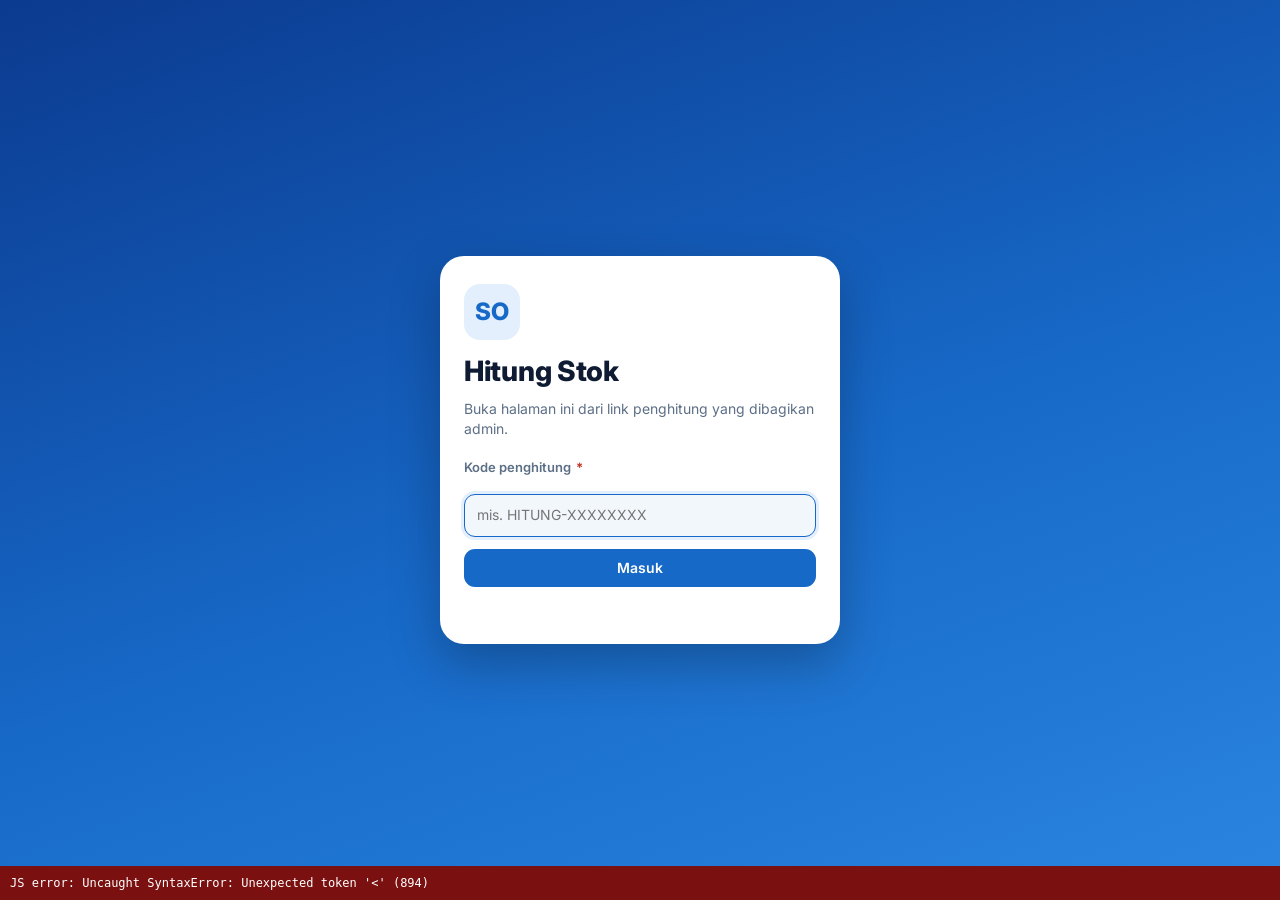
<file: google-apps-script/Hitung.html>
<!DOCTYPE html>
<html lang="id">
<head>
<meta charset="utf-8">
<meta name="viewport" content="width=device-width, initial-scale=1, viewport-fit=cover">
<meta name="color-scheme" content="light dark">
<meta name="theme-color" content="#1769C8">
<meta name="robots" content="noindex">
<title>Hitung Stok Gudang</title>
<link rel="preconnect" href="https://fonts.googleapis.com">
<link rel="preconnect" href="https://fonts.gstatic.com" crossorigin>
<link rel="stylesheet" href="https://fonts.googleapis.com/css2?family=Inter:wght@400;500;600;700;800&display=swap">
<style>
:root{
  color-scheme:light;
  --bg:#EAF2FA; --surface:#FFFFFF; --surface-2:#F2F7FC; --line:#DCE7F2; --ink:#0F1B33; --ink-2:#5C6F86;
  --brand:#1769C8; --brand-2:#2B86E0; --brand-deep:#0B3A8F; --brand-soft:#E3EFFC; --brand-ink:#FFFFFF; --cyan:#19B5E0; --cyan-2:#0E94C4;
  --accent:#F2B705; --accent-ink:#1B2A1F; --focus:#2A56A0;
  --ok:#14804F; --ok-bg:#DDF6E8; --minus:#C0392B; --minus-bg:#FBE4E0; --plus:#1769C8; --plus-bg:#E3EFFC; --warn-bg:#FFF3C4; --warn-ink:#6B5200;
  --shadow:0 8px 28px rgba(15,60,130,.12); --shadow-s:0 2px 10px rgba(15,60,130,.07);
  --r:16px; --r-s:11px;
  --body:"Inter",system-ui,-apple-system,"Segoe UI",sans-serif;
  --mono:var(--body);
}
@media (prefers-color-scheme: dark){
  :root{
    color-scheme:dark;
    --bg:#0B1220; --surface:#141E33; --surface-2:#1B2742; --line:#27375A; --ink:#E8EEF9; --ink-2:#9AAAC6;
    --brand:#3B8BEB; --brand-2:#2B6FD0; --brand-deep:#0B2A6B; --brand-soft:#1B2D55; --brand-ink:#06111F; --cyan:#27C3EC; --cyan-2:#1AA3CF;
    --accent:#F2B705; --accent-ink:#15200F; --focus:#8DAEE8;
    --ok:#6CC592; --ok-bg:#16382B; --minus:#F08068; --minus-bg:#3A211B; --plus:#8DB8F5; --plus-bg:#1B2D55; --warn-bg:#3A3110; --warn-ink:#F2D878;
    --shadow:0 8px 28px rgba(0,0,0,.4); --shadow-s:0 2px 10px rgba(0,0,0,.3);
  }
}
*{box-sizing:border-box}
html,body{margin:0;overscroll-behavior-y:contain}
body{background:var(--bg);color:var(--ink);font-family:var(--body);font-size:14px;line-height:1.45;-webkit-text-size-adjust:100%}
[hidden]{display:none!important}
button,input,textarea,select{font:inherit;color:inherit}
:focus-visible{outline:2px solid var(--focus);outline-offset:2px}
.mono{font-family:var(--body);font-size:inherit;font-weight:500;font-variant-numeric:tabular-nums;font-feature-settings:"zero" 1,"tnum" 1}
.num{font-variant-numeric:tabular-nums}
svg.i{width:22px;height:22px;fill:none;stroke:currentColor;stroke-width:1.8;stroke-linecap:round;stroke-linejoin:round;flex:none}

/* login */
.login-wrap{min-height:100vh;min-height:100dvh;display:grid;place-items:center;padding:24px 16px;
  background:linear-gradient(160deg,var(--brand-deep),var(--brand) 55%,var(--brand-2))}
.login-box{width:100%;max-width:400px;background:var(--surface);border-radius:24px;padding:28px 24px;display:grid;gap:12px;box-shadow:0 20px 50px rgba(0,0,0,.25)}
.login-box h1{margin:4px 0 0;font-weight:800;font-size:28px;letter-spacing:-.01em;line-height:1.1}
.login-box p{margin:0 0 6px;color:var(--ink-2);font-size:14px}
.login-box .err{color:var(--minus);font-size:14px;min-height:1.2em}
.mark{background:var(--brand-soft);color:var(--brand);font-weight:800;font-size:16px;
  width:40px;height:40px;display:grid;place-items:center;border-radius:12px;flex:none;letter-spacing:.02em}
.mark.big{width:56px;height:56px;font-size:24px;border-radius:16px}
.wide{width:100%}

/* header */
.top{position:relative;background:linear-gradient(165deg,var(--brand-2) 0%,var(--brand) 45%,var(--brand-deep) 100%);color:#fff;
  padding:calc(12px + env(safe-area-inset-top,0px)) 16px 50px;border-radius:0 0 24px 24px}
@media (max-width:760px){.top{padding-bottom:48px}}
.top-row{display:flex;align-items:center;gap:10px;max-width:1048px;margin:0 auto}
.top .mark{background:rgba(255,255,255,.18);color:#fff}
.brand{display:flex;align-items:center;gap:12px;min-width:0;flex:1}
.brand>div{min-width:0}
.brand-t{font-weight:700;font-size:16px;line-height:1.2;white-space:nowrap;overflow:hidden;text-overflow:ellipsis}
.brand-s{font-size:12px;opacity:.8;white-space:nowrap;overflow:hidden;text-overflow:ellipsis}
.hdr-btn{width:36px;height:36px;border-radius:50%;border:1px solid rgba(255,255,255,.35);background:rgba(255,255,255,.16);color:#fff;display:grid;place-items:center;cursor:pointer;flex:none;padding:0}
.hdr-btn svg{width:18px;height:18px;fill:none;stroke:currentColor;stroke-width:2;stroke-linecap:round;stroke-linejoin:round}
.hdr-btn.spin svg{animation:spin .8s linear}
@keyframes spin{to{transform:rotate(360deg)}}
.greet{display:flex;justify-content:space-between;align-items:flex-end;gap:12px;max-width:1048px;margin:14px auto 0}
.greet-l{flex:1 1 0;min-width:0}
.greet-r{position:relative;z-index:40;flex:0 1 auto;max-width:52%;display:flex;flex-direction:column;align-items:flex-end;gap:5px;text-align:right}
.greet-hi{font-size:12px;font-weight:500;opacity:.85}
.devchip{display:inline-flex;align-items:center;gap:7px;max-width:100%;border:0;background:none;color:#fff;padding:0;margin-top:1px;cursor:pointer;text-align:left}
.devchip b{font-size:21px;font-weight:800;line-height:1.2;white-space:nowrap;overflow:hidden;text-overflow:ellipsis}
.devchip svg:not(.keep){width:15px;height:15px;flex:none;fill:none;stroke:currentColor;stroke-width:2;stroke-linecap:round;stroke-linejoin:round;opacity:.75}
.devchip.missing{background:var(--accent);color:var(--accent-ink);border-radius:999px;padding:5px 14px}
.devchip.missing b{font-size:14px}
.sess-note{display:flex;align-items:center;gap:6px;font-size:12px;max-width:100%;border:0;background:rgba(255,255,255,.16);color:#fff;border-radius:999px;padding:5px 8px 5px 10px;cursor:pointer;font-family:inherit}
.sess-note:hover{background:rgba(255,255,255,.26)}
.sess-note .chev{width:12px!important;height:12px!important;opacity:.8}
.sess-note svg{width:14px;height:14px;flex:none;fill:none;stroke:currentColor;stroke-width:2;stroke-linecap:round;stroke-linejoin:round}
.sess-note span{white-space:nowrap;overflow:hidden;text-overflow:ellipsis}
.sync-wrap{display:flex;align-items:center;gap:7px}
.sync{--st:#4ADE80;display:inline-flex;align-items:center;gap:7px;font-size:12px;font-weight:700;white-space:nowrap}
.sync:empty{display:none}
.sync i{width:9px;height:9px;border-radius:50%;background:var(--st);position:relative;flex:none}
.sync.ok i::after{content:"";position:absolute;inset:0;border-radius:50%;background:var(--st);animation:ping 1.8s ease-out infinite}
.sync.wait{--st:#FBBF24}.sync.wait i{animation:blink 1s ease-in-out infinite}
.sync.off{--st:#F87171}
.sync-info{width:20px;height:20px;border-radius:50%;border:1px solid rgba(255,255,255,.5);background:transparent;color:#fff;font-size:12px;font-weight:700;cursor:pointer;padding:0;flex:none}
.sync-pop{position:absolute;right:0;top:calc(100% + 8px);z-index:40;width:min(290px,calc(100vw - 32px));background:var(--surface);color:var(--ink);border-radius:var(--r-s);box-shadow:var(--shadow);padding:10px 12px;display:grid;gap:8px;font-size:12px;text-align:left;line-height:1.35}
.sync-pop div{display:grid;grid-template-columns:auto 1fr;gap:8px;align-items:start}
.sync-pop i{width:9px;height:9px;border-radius:50%;margin-top:4px}
.sync-pop .ok i{background:var(--ok)}.sync-pop .wait i{background:#D99A00}.sync-pop .off i{background:var(--minus)}
@media (prefers-reduced-motion:reduce){.sync.ok i::after,.sync.wait i,.hdr-btn.spin svg{animation:none}}

/* tab: bar bawah di HP, pil melayang di desktop */
.tabs{display:flex;gap:4px;position:relative;z-index:6;width:max-content;max-width:calc(100% - 32px);margin:-30px auto 0;padding:6px;
  background:var(--surface);border-radius:999px;box-shadow:var(--shadow)}
.tabs button{display:flex;align-items:center;gap:8px;border:0;background:transparent;padding:10px 18px;border-radius:999px;
  font-weight:600;font-size:14px;color:var(--ink-2);cursor:pointer;white-space:nowrap}
.tabs button svg.i{width:18px;height:18px}
.tabs button[aria-selected="true"]{background:var(--brand);color:var(--brand-ink)}
main{position:relative;z-index:6;max-width:1080px;margin:0 auto;padding:12px 16px 32px;display:grid;gap:12px}
.tab{display:grid;gap:12px;min-width:0}

.panel{background:var(--surface);border-radius:var(--r);box-shadow:var(--shadow-s);padding:14px;min-width:0}
h3{margin:0 0 10px;font-weight:700;font-size:16px;letter-spacing:-.005em;display:flex;align-items:center;flex-wrap:wrap;gap:8px}
h3 .cnt{font-weight:500;font-size:13px;color:var(--ink-2)}
.hint{color:var(--ink-2);font-size:13px;margin:6px 0 0;max-width:70ch}
.lbl{display:block;font-size:13px;font-weight:600;color:var(--ink-2);margin-bottom:6px}
.row{display:flex;gap:8px;flex-wrap:wrap;align-items:center}
.row>input{flex:1 1 200px;min-width:0}

input[type=text],input[type=search],input[type=number],textarea{background:var(--surface-2);border:1.5px solid var(--line);border-radius:var(--r-s);padding:10px 12px;width:100%}
input:focus,textarea:focus{border-color:var(--brand);outline:none;box-shadow:0 0 0 3px var(--brand-soft)}
textarea{font-family:var(--body);font-size:13px}
.btn{border:0;background:var(--brand-soft);color:var(--brand-deep);border-radius:var(--r-s);padding:9px 14px;font-weight:600;cursor:pointer;white-space:nowrap;text-align:center}
@media (prefers-color-scheme: dark){.btn{color:var(--ink)}}
.btn:hover{filter:brightness(.97)}
.btn.primary{background:var(--brand);color:var(--brand-ink)}
.btn.danger{background:var(--minus-bg);color:var(--minus)}
.btn.sm{padding:6px 14px;font-size:13px;border-radius:999px}
.btn:disabled{opacity:.45;cursor:not-allowed}
.btn.file{position:relative;overflow:hidden}
.btn.file input{position:absolute;inset:0;opacity:0;cursor:pointer}

/* kartu ringkasan: satu kartu putih, angka utama + satuan + progres */
.hero{background:var(--surface);border-radius:var(--r);box-shadow:var(--shadow);padding:14px 16px}
.hero-h{display:flex;align-items:center;gap:10px}
.hero-ico{width:34px;height:34px;border-radius:50%;background:linear-gradient(160deg,var(--cyan),var(--brand));color:#fff;display:grid;place-items:center;flex:none;box-shadow:0 5px 12px rgba(23,105,200,.3)}
.hero-ico svg{width:18px;height:18px;fill:none;stroke:currentColor;stroke-width:2;stroke-linecap:round;stroke-linejoin:round}
.hero-k{font-size:16px;font-weight:700;flex:1;min-width:0}
.hero-s{font-size:12px;color:var(--ink-2);font-weight:500;text-align:right}
.hero-v{display:flex;align-items:baseline;gap:5px;white-space:nowrap;line-height:1;font-variant-numeric:tabular-nums}
.hero-v b{font-size:22px;font-weight:800;letter-spacing:-.02em;color:var(--brand)}
.hero-v small{font-size:12px;font-weight:600;color:var(--ink-2)}
.hero-units{display:flex;margin-top:10px;padding-top:10px;border-top:1px solid var(--line)}
.hero-units div{flex:1;text-align:center}
.hero-units div+div{border-left:1px solid var(--line)}
.hero-units b{display:block;font-size:20px;font-weight:800;letter-spacing:-.01em;line-height:1.15;font-variant-numeric:tabular-nums}
.hero-units span{display:block;font-size:12px;font-weight:600;color:var(--ink-2)}
.bar{height:8px;border-radius:99px;background:var(--brand-soft);margin-top:12px;overflow:hidden}
.bar i{display:block;height:100%;width:0;border-radius:99px;background:linear-gradient(90deg,var(--brand),var(--cyan));transition:width .4s ease}
.bar-meta{display:flex;justify-content:space-between;gap:8px;font-size:12px;font-weight:500;color:var(--ink-2);margin-top:6px;font-variant-numeric:tabular-nums}
.bar-meta b{color:var(--ink);font-weight:700}
.bar-meta .pct{color:var(--brand)}
.stat-h b{display:inline-flex;align-items:center;gap:8px;font-size:16px}
.ci{width:28px;height:28px;border-radius:9px;background:var(--brand-soft);color:var(--brand);display:inline-grid;place-items:center;flex:none}
.ci svg{width:16px;height:16px;fill:none;stroke:currentColor;stroke-width:2;stroke-linecap:round;stroke-linejoin:round}

/* scan */
.seg{display:inline-flex;gap:6px;flex-wrap:wrap}
.seg button{border:0;background:var(--brand-soft);color:var(--brand-deep);padding:5px 12px;font-size:13px;font-weight:600;cursor:pointer;border-radius:999px}
@media (prefers-color-scheme: dark){.seg button{color:var(--ink)}}
.seg button[aria-pressed="true"]{background:var(--brand);color:var(--brand-ink)}
.suggest{margin-top:12px;border-radius:var(--r-s);overflow:hidden;background:var(--surface-2)}
.suggest button{display:flex;gap:12px;width:100%;text-align:left;border:0;border-bottom:1px solid var(--line);background:transparent;padding:12px 14px;cursor:pointer}
.suggest button:last-child{border-bottom:0}
.suggest .sg-n{flex:1;min-width:0}
.suggest .sg-n small{display:block;color:var(--ink-2);font-size:12px;margin-top:2px}
.suggest .sg-st{flex:none;margin-left:auto;align-self:center;width:22px;height:22px;color:var(--ink-2);opacity:.7}
.suggest .sg-st.on{color:var(--ok);opacity:1}
.suggest .sg-st svg{width:100%;height:100%;fill:none;stroke:currentColor;stroke-width:2;stroke-linecap:round;stroke-linejoin:round}
.suggest button:hover{background:var(--brand-soft)}
.scanmsg{margin-top:12px;padding:12px 14px;border-radius:var(--r-s);background:var(--warn-bg);color:var(--warn-ink);font-size:14px}

.prod{box-shadow:0 0 0 2px var(--brand),var(--shadow)}
.prod-h{display:flex;justify-content:space-between;gap:12px;align-items:flex-start;min-width:0}
.prod-h>div:first-child{min-width:0}
.prod-n{font-weight:700;font-size:16px;line-height:1.2;margin:2px 0 4px;letter-spacing:-.01em;overflow-wrap:anywhere}
.prod-m{color:var(--ink-2);font-size:13px}
.x{border:0;background:var(--surface-2);border-radius:50%;width:36px;height:36px;font-size:22px;line-height:1;cursor:pointer;color:var(--ink-2);flex:none}
.qty{display:grid;grid-template-columns:repeat(3,minmax(0,1fr));gap:8px;margin-top:10px}
.q label{display:block;font-weight:700;font-size:13px;margin-bottom:6px}
.q input{font-size:21px;font-weight:700;text-align:center;padding:9px 6px;font-variant-numeric:tabular-nums}
.q input:disabled{opacity:.4}
.q small{display:block;color:var(--ink-2);font-size:12px;margin-top:4px;text-align:center}
.prod-f{display:flex;justify-content:space-between;align-items:center;gap:8px;flex-wrap:wrap;margin-top:10px}
.prod-f .btn{padding:11px 20px;font-size:14px}
.preview{font-size:14px;color:var(--ink-2)}
.preview b{color:var(--ink);font-variant-numeric:tabular-nums}
.prod-mine{margin-top:10px;font-size:13px;color:var(--ink-2)}
.unknown-tag{display:inline-block;background:var(--warn-bg);color:var(--warn-ink);font-size:12px;font-weight:600;padding:2px 8px;border-radius:999px}

.grid2{display:grid;grid-template-columns:minmax(0,1fr) minmax(0,1.4fr);gap:16px}
.log{list-style:none;margin:0;padding:0;display:grid;grid-template-columns:minmax(0,1fr)}
.log li{display:grid;grid-template-columns:auto minmax(0,1fr) auto;gap:4px 10px;align-items:center;padding:9px 0;border-bottom:1px solid var(--line);font-size:14px}
.log .acts{flex-basis:100%;display:flex;gap:6px;padding-left:42px}
.log-edit{align-items:flex-start}
.log-edit .le-in{flex-basis:100%;display:grid;grid-template-columns:repeat(3,minmax(0,1fr));gap:8px}
.log-edit .le-in label{display:block;font-size:12px;font-weight:600;color:var(--ink-2);margin-bottom:4px}
.log-edit .le-in input{padding:8px;text-align:center;font-weight:700}
.log li:last-child{border-bottom:0}
.log .t{color:var(--ink-2);font-size:12px;width:42px;flex:none}
.log .d{flex:1;min-width:0}
.log .d div{white-space:nowrap;overflow:hidden;text-overflow:ellipsis}
.log .qv{font-weight:700;color:var(--brand);white-space:nowrap}
.empty{color:var(--ink-2);font-size:14px;padding:6px 0}

.mylist{display:grid;grid-template-columns:minmax(0,1fr)}
.mi{display:grid;grid-template-columns:auto minmax(0,1fr) auto;align-items:center;gap:4px 10px;padding:9px 0;border-bottom:1px solid var(--line);align-items:center}
.mi:last-child{border-bottom:0}
.mi .nm{font-weight:600;display:-webkit-box;-webkit-line-clamp:3;-webkit-box-orient:vertical;white-space:normal;overflow:hidden;overflow-wrap:anywhere}
.mi .sk{color:var(--ink-2);font-size:12px}
.mi .qv{text-align:right;font-weight:700}
.mi .qv small{display:block;font-weight:500;color:var(--ink-2);font-size:12px}
.mi .acts{grid-column:1/-1;display:flex;gap:6px;flex-wrap:wrap}
.mi .edit{grid-column:1/-1;display:grid;grid-template-columns:repeat(3,minmax(0,1fr)) auto auto;gap:6px;align-items:end}
.mi .edit label{font-size:12px;font-weight:600;color:var(--ink-2)}
.mi .edit input{padding:8px;text-align:center}
.dot{display:inline-block;width:8px;height:8px;border-radius:50%;background:var(--accent);margin-left:6px;vertical-align:middle}

.log .t{display:none}

/* rekap */
.tiles{display:grid;grid-template-columns:repeat(2,minmax(0,1fr));gap:8px}
@media (min-width:761px){.tiles{grid-template-columns:repeat(4,minmax(0,1fr))}}
.tile{background:#E3EFFC;border-radius:14px;padding:10px 12px;position:relative}
.tile:nth-child(2){background:#DDF6E8}.tile:nth-child(3){background:#FFEFD6}.tile:nth-child(4){background:#DDF3F8}
@media (prefers-color-scheme: dark){.tile{background:#1B2D55}.tile:nth-child(2){background:#16382B}.tile:nth-child(3){background:#3F3018}.tile:nth-child(4){background:#12333F}}
.tile .k{font-size:12px;font-weight:600;color:var(--ink-2)}
.tile .v{font-weight:800;font-size:24px;letter-spacing:-.02em;line-height:1.1;font-variant-numeric:tabular-nums}
.tile .s{font-size:12px;line-height:1.3;color:var(--ink-2)}
.tile.bad .v{color:var(--minus)} .tile.good .v{color:var(--ok)}
.devs{display:grid;grid-template-columns:repeat(auto-fill,minmax(240px,1fr));gap:8px}
.dev{--st:var(--minus);display:grid;grid-template-columns:auto minmax(0,1fr) auto;gap:10px;align-items:center;border-radius:var(--r-s);padding:8px 12px 8px 10px;background:var(--surface-2)}
.dev.on{--st:var(--ok)}.dev.wait{--st:#D99A00}.dev.off{--st:var(--minus)}
.dev .phone{width:24px;height:36px;flex:none;overflow:visible}
.dev .pb{fill:var(--surface);stroke:var(--ink-2);stroke-width:1.6}
.dev .ps{fill:var(--st);opacity:.28}
.dev .pd{fill:var(--ink-2)}
.dev.on .ps{opacity:.45}
.dev .n{font-weight:600;font-size:14px;display:flex;gap:6px;align-items:center;flex-wrap:wrap;line-height:1.25}
.dev .m{font-size:12px;color:var(--ink-2);line-height:1.3}
.dv-s{display:grid;justify-items:end;gap:2px;text-align:right}
.stp{display:inline-flex;align-items:center;gap:6px;font-size:12px;font-weight:700;color:var(--st);background:color-mix(in srgb,var(--st) 14%,transparent);padding:3px 9px;border-radius:999px;white-space:nowrap}
.stp i{width:8px;height:8px;border-radius:50%;background:var(--st);position:relative;flex:none}
.dev.on .stp i::after,.dev-legend .on i::after{content:"";position:absolute;inset:0;border-radius:50%;background:var(--st);animation:ping 1.6s ease-out infinite}
.dev.wait .stp i{animation:blink 2.4s ease-in-out infinite}
@keyframes ping{0%{transform:scale(1);opacity:.7}100%{transform:scale(2.8);opacity:0}}
@keyframes blink{0%,100%{opacity:1}50%{opacity:.35}}
@media (prefers-reduced-motion:reduce){.dev.on .stp i::after,.dev-legend .on i::after,.dev.wait .stp i{animation:none}}
.dev-legend{display:flex;flex-wrap:wrap;gap:4px 12px;font-size:12px;color:var(--ink-2);margin:-2px 0 8px}
.dev-legend span{display:inline-flex;align-items:center;gap:6px}
.dev-legend i{width:8px;height:8px;border-radius:50%;position:relative;background:var(--ok)}
.dev-legend .on{--st:var(--ok)}.dev-legend .wait i{background:#D99A00}.dev-legend .off i{background:var(--minus)}
.you{font-size:12px;font-weight:600;background:var(--brand-soft);color:var(--brand);padding:1px 8px;border-radius:999px;white-space:nowrap}

.rk-tools{display:flex;gap:10px;flex-wrap:wrap;align-items:center;margin-bottom:12px}
.rk-tools input{flex:1 1 180px;width:auto;min-width:0}
.tablewrap{overflow-x:auto;border-radius:var(--r-s);background:var(--surface-2);max-height:70vh}
table{border-collapse:collapse;width:100%;font-size:13px}
th,td{padding:8px 10px;border-bottom:1px solid var(--line);text-align:left;vertical-align:top;white-space:nowrap}
th{background:var(--surface-2);font-size:12px;color:var(--ink-2);font-weight:600;position:sticky;top:0;z-index:1}
td.r,th.r{text-align:right;font-variant-numeric:tabular-nums}
td.nm{white-space:normal;min-width:180px;max-width:320px}
td .sub{display:block;color:var(--ink-2);font-size:12px;font-weight:400}
tr:last-child td{border-bottom:0}
.pill{display:inline-block;font-size:12px;font-weight:600;padding:3px 10px;border-radius:999px;white-space:nowrap}
.pill.sesuai,.pill.open{background:var(--ok-bg);color:var(--ok)}
.pill.kurang{background:var(--minus-bg);color:var(--minus)}
.pill.lebih{background:var(--plus-bg);color:var(--plus)}
.pill.belum,.pill.closed{background:var(--surface-2);color:var(--ink-2)}
.pill.luar{background:var(--warn-bg);color:var(--warn-ink)}
.neg{color:var(--minus);font-weight:600} .pos{color:var(--plus);font-weight:600}
.more{margin-top:10px}

/* sesi */
.confirm{grid-column:1/-1;background:var(--minus-bg);color:var(--minus);padding:12px 14px;border-radius:var(--r-s);display:flex;gap:8px;flex-wrap:wrap;align-items:center;font-size:14px}
.confirm span{flex:1 1 200px}

.banner{max-width:1048px;margin:12px 16px 0;padding:12px 16px;border-radius:var(--r-s);background:var(--warn-bg);color:var(--warn-ink);font-size:14px;position:relative;z-index:7}
@media (min-width:1080px){.banner{margin-inline:auto}}
.callout{background:var(--warn-bg);color:var(--warn-ink);border-radius:var(--r-s);padding:14px 16px;font-size:14px;display:flex;gap:10px;flex-wrap:wrap;align-items:center}
.callout span{flex:1 1 220px}
details summary{cursor:pointer;font-weight:600;margin-top:12px}
details textarea{margin-top:8px}
.prevbox{margin-top:12px;padding:14px;background:var(--surface-2);border-radius:var(--r-s);display:grid;gap:8px;font-size:14px}

/* kamera */
.modal{position:fixed;inset:0;z-index:60;background:rgba(0,0,0,.72);display:grid;place-items:center;padding:16px}
.modal-box{width:100%;max-width:480px;background:var(--surface);border-radius:24px;padding:16px;display:grid;gap:12px}
.modal-h{display:flex;justify-content:space-between;align-items:center;font-size:18px}
.cam-wrap{position:relative;background:#000;border-radius:16px;overflow:hidden;aspect-ratio:4/3;max-width:100%}
.cam-wrap video{width:100%;height:100%;object-fit:cover;display:block}
#camFallback{position:absolute;inset:0}
.cam-wrap.h5{aspect-ratio:auto;min-height:160px}
.cam-wrap.h5 #camFallback{position:relative}
.cam-wrap.h5 .cam-guide{display:none}
#camFallback video{display:block;max-width:100%}
.cam-guide{position:absolute;left:12%;right:12%;top:36%;bottom:36%;border:2px solid var(--accent);border-radius:12px;box-shadow:0 0 0 2000px rgba(0,0,0,.25);pointer-events:none}
.cam-msg{font-size:14px;min-height:2.6em;color:var(--ink-2)}
.cam-msg b{color:var(--ink)}

.toast{position:fixed;left:50%;transform:translateX(-50%);bottom:calc(96px + env(safe-area-inset-bottom,0px));background:var(--ink);color:var(--bg);
  padding:12px 18px;border-radius:999px;font-size:14px;z-index:70;max-width:calc(100% - 32px);box-shadow:0 6px 20px rgba(0,0,0,.25)}
.linkbox{background:var(--surface-2);border-radius:var(--r-s);padding:12px 14px;font-size:13px;word-break:break-all;user-select:all}

@media (max-width:760px){
  .grid2{grid-template-columns:minmax(0,1fr)}
  .tabs{position:fixed;left:0;right:0;bottom:0;margin:0;width:auto;max-width:none;border-radius:20px 20px 0 0;gap:0;
    padding:4px 8px calc(4px + env(safe-area-inset-bottom,0px));box-shadow:0 -6px 24px rgba(15,60,130,.12);z-index:30}
  .tabs button{flex:1;min-width:0;flex-direction:column;gap:2px;padding:6px 2px;font-size:11px;border-radius:14px;background:transparent}
  .tabs button svg.i{width:22px;height:22px}
  .tabs button[aria-selected="true"]{background:transparent;color:var(--brand)}
  .tabs button[aria-selected="true"] svg.i{stroke-width:2.2}
  main{padding-bottom:calc(88px + env(safe-area-inset-bottom,0px));margin-top:-42px}
  .banner:not([hidden]) ~ main{margin-top:12px}
  .brand-t{font-size:16px}
  .mi .edit{grid-template-columns:repeat(3,minmax(0,1fr))}
  .prod-f .btn{width:100%}
}
@media (min-width:761px){
  .toast{bottom:24px}
}
@media (prefers-reduced-motion:no-preference){.toast{animation:tin .18s ease-out}@keyframes tin{from{opacity:0;transform:translate(-50%,6px)}}}

.fab{display:none}
@media (max-width:760px){
  /* tab Sesi dijangkau lewat chip nama device di header; sisa tab disusun simetris di kiri dan kanan tombol kamera */
  .tabs button[data-tab="sesi"]{display:none}
  .tabs .fab{display:grid;place-items:center;order:2;flex:0 0 60px;margin-inline:8px;align-self:flex-start;margin-top:-34px;
    width:60px;height:60px;padding:0;border-radius:50%;border:5px solid var(--bg);background:linear-gradient(160deg,var(--cyan),var(--brand));color:#fff;
    box-shadow:0 8px 20px rgba(23,105,200,.45);cursor:pointer;flex-direction:row}
  .tabs .fab svg.i{width:26px;height:26px}
  .tabs .fab:disabled{opacity:.5}
  .tabs button[data-tab]{order:3}
  .tabs button[data-tab]:nth-of-type(-n+2){order:1}
  body[data-mode="hitung"] .tabs button[data-tab]:nth-of-type(2){order:3}
  .toast{bottom:calc(110px + env(safe-area-inset-bottom,0px))}
}

/* layar sentuh: target minimal 44px */
@media (pointer:coarse){
  .btn,.seg button,.suggest button{min-height:44px}
  .btn.sm{min-height:36px;padding:6px 14px;font-size:13px}
  .x{min-width:44px;min-height:44px}
  .devchip{min-height:40px}
  .mi .acts,.sess .acts,.log li{gap:8px}
}
@media (max-width:600px){
}
@media (max-width:420px){
  .top .mark{display:none}
  
}

/* baris daftar: ikon status, teks, tombol ikon */
.si{width:34px;height:34px;border-radius:50%;display:grid;place-items:center;flex:none}
.si svg{width:18px;height:18px;fill:none;stroke:currentColor;stroke-width:2.2;stroke-linecap:round;stroke-linejoin:round}
.si.ok{background:var(--ok-bg);color:var(--ok)}
.si.warn{background:var(--warn-bg);color:var(--warn-ink)}
.si.info{background:#FFEFD6;color:#B4600A}
@media (prefers-color-scheme: dark){.si.info{background:#3F3018;color:#F5C26B}}
.it-i{min-width:0;display:grid;gap:1px}
.it-i .sk{font-size:12px;color:var(--ink-2)}
.it-i .nm{font-size:14px;font-weight:600;display:-webkit-box;-webkit-line-clamp:3;-webkit-box-orient:vertical;white-space:normal;overflow:hidden;overflow-wrap:anywhere}
.it-q{display:flex;flex-wrap:wrap;align-items:center;gap:3px 8px;font-size:13px;font-weight:700;color:var(--brand);margin-top:1px}
.tg{display:inline-flex;align-items:center;gap:4px;font-size:11px;font-weight:600;padding:1px 7px;border-radius:999px;white-space:nowrap}
.tg svg{width:12px;height:12px;fill:none;stroke:currentColor;stroke-width:2.2;stroke-linecap:round;stroke-linejoin:round}
.tg.sent{background:var(--ok-bg);color:var(--ok)}
.tg.wait{background:var(--surface-2);color:var(--ink-2)}
.tg.hold{background:var(--minus-bg);color:var(--minus)}
.tg.cor{background:var(--plus-bg);color:var(--plus)}
.it-a{display:flex;gap:12px}
.ib{width:40px;height:40px;border-radius:50%;border:0;display:grid;place-items:center;cursor:pointer;padding:0;flex:none}
.ib svg{width:18px;height:18px;fill:none;stroke:currentColor;stroke-width:2;stroke-linecap:round;stroke-linejoin:round}
.ib-edit{background:var(--brand-soft);color:var(--brand)}
.ib-del{background:var(--minus-bg);color:var(--minus)}
.le-in,.le-act,.mi .edit,.mi .confirm,.log .confirm{grid-column:1/-1}
.le-act{display:flex;gap:8px}
.log-edit{align-items:start}

/* isian wajib dan opsional */
.req{color:var(--minus);font-weight:700;margin-left:2px}
.qty-h{display:flex;align-items:baseline;gap:8px;font-size:13px;font-weight:700;margin:12px 0 6px}
.qty-h small{font-size:12px;font-weight:500;color:var(--ink-2)}
.q-isi{margin-top:12px;padding:10px 12px;border:1.5px dashed var(--brand);border-radius:var(--r-s);background:var(--brand-soft)}
.q-isi .qi-h{display:flex;align-items:center;gap:8px;margin-bottom:6px}
.q-isi label{font-size:13px;font-weight:700;margin:0;flex:1}
.q-isi input{background:var(--surface)}
.q-isi small{display:block;font-size:12px;color:var(--ink-2);margin-top:6px}
.q-isi .opt,.q-isi .reqchip{font-size:11px;font-weight:700;padding:2px 9px;border-radius:999px;white-space:nowrap}
.q-isi .opt{background:var(--surface);color:var(--brand)}
.q-isi .reqchip{display:none;background:var(--minus);color:#fff}
.q-isi .reqchip i{font-style:normal}
.q-isi.need{border-color:var(--minus);background:var(--minus-bg)}
.q-isi.need .opt{display:none}
.q-isi.need .reqchip{display:inline-block}
.q-isi.need input{border-color:var(--minus)}

/* kotak scan: satu bidang input + tombol kamera, mode cepat berupa sakelar */
.scan-h{display:flex;align-items:center;gap:10px;margin-bottom:12px}
.scan-t{font-size:16px;font-weight:700;line-height:1.2}
.scan-s{font-size:12px;color:var(--ink-2)}
.scanrow{display:flex;gap:10px;align-items:center}
.scanbox{flex:1;min-width:0;display:flex;align-items:center;gap:8px;height:54px;padding:0 7px 0 14px;border:2px solid var(--brand);border-radius:16px;background:var(--surface);transition:box-shadow .15s}
.scanbox:focus-within{box-shadow:0 0 0 4px var(--brand-soft)}
.scanbox>svg{width:20px;height:20px;flex:none;fill:none;stroke:var(--brand);stroke-width:2;stroke-linecap:round;stroke-linejoin:round}
#scanInput{flex:1;min-width:0;height:100%;border:0;background:none;padding:0;border-radius:0;box-shadow:none;font-size:16px;font-weight:600;font-feature-settings:"zero" 1,"tnum" 1}
#scanInput:focus{border:0;box-shadow:none;outline:none}
.go{width:42px;height:42px;border-radius:12px;border:0;background:var(--brand-soft);color:var(--brand);display:grid;place-items:center;flex:none;padding:0;cursor:pointer}
.go svg,.camfab svg{fill:none;stroke:currentColor;stroke-width:2;stroke-linecap:round;stroke-linejoin:round}
.go svg{width:19px;height:19px}
.camfab{width:54px;height:54px;border-radius:16px;border:0;background:linear-gradient(160deg,var(--cyan),var(--brand));color:#fff;display:grid;place-items:center;flex:none;padding:0;cursor:pointer;box-shadow:0 6px 14px rgba(23,105,200,.3)}
.camfab svg{width:24px;height:24px}
.scanbox:has(#scanInput:disabled){border-color:var(--line)}
.go:disabled,.camfab:disabled{opacity:.45;cursor:not-allowed;box-shadow:none}
.quick{margin-top:12px;padding-top:2px;border-top:1px solid var(--line)}
.switch{position:relative;display:flex;align-items:center;justify-content:space-between;gap:12px;min-height:50px;cursor:pointer}
.switch b{display:block;font-size:14px;font-weight:600}
.switch small{display:block;font-size:12px;color:var(--ink-2)}
.switch input{position:absolute;opacity:0;width:1px;height:1px}
.sw{position:relative;width:46px;height:28px;border-radius:99px;background:var(--line);flex:none;transition:background .2s}
.sw::after{content:"";position:absolute;top:3px;left:3px;width:22px;height:22px;border-radius:50%;background:#fff;box-shadow:0 1px 3px rgba(0,0,0,.28);transition:transform .2s}
.switch input:checked + .sw{background:var(--brand)}
.switch input:checked + .sw::after{transform:translateX(18px)}
.switch input:focus-visible + .sw{outline:2px solid var(--focus);outline-offset:2px}
.quick .seg{padding-bottom:2px}
.seg.off{display:none}
@media (prefers-reduced-motion:reduce){.sw,.sw::after,.scanbox{transition:none}}

/* kartu device dan pensil ganti nama */
.devchip .dv-pen{width:26px;height:26px;border-radius:50%;background:rgba(255,255,255,.22);border:1px solid rgba(255,255,255,.6);display:grid;place-items:center;flex:none}
.devchip .dv-pen svg{width:14px;height:14px;opacity:1;stroke-width:2.4}
.devchip:hover .dv-pen,.devchip:focus-visible .dv-pen{background:rgba(255,255,255,.38)}
.dev-card{display:flex;align-items:center;gap:12px;padding:12px;border-radius:var(--r-s);background:var(--surface-2)}
.dv-av{width:44px;height:44px;border-radius:14px;background:linear-gradient(160deg,var(--cyan),var(--brand));color:#fff;display:grid;place-items:center;flex:none;box-shadow:0 5px 12px rgba(23,105,200,.25)}
.dv-av svg{width:22px;height:22px;fill:none;stroke:currentColor;stroke-width:2;stroke-linecap:round;stroke-linejoin:round}
.dv-main{flex:1;min-width:0}
.dv-nm{font-size:16px;font-weight:700;white-space:nowrap;overflow:hidden;text-overflow:ellipsis}
.dv-sub{font-size:12px;color:var(--ink-2)}
.ng-h{display:flex;align-items:center;gap:10px;font-size:16px}
.ng-p{margin:0;font-size:14px;line-height:1.5;color:var(--ink-2)}
.ng-p b{color:var(--ink)}
.ng-act{display:flex;gap:10px;justify-content:flex-end}
.ng-act .btn{min-height:44px}

/* daftar sesi */
.sub{font-size:12px;color:var(--ink-2);margin:-4px 0 10px}
.h3-act{margin-left:auto;width:34px;height:34px}
.h3-act svg{width:16px;height:16px}
.sess{display:grid;grid-template-columns:auto minmax(0,1fr) auto;gap:6px 10px;align-items:center;padding:10px;border-radius:var(--r-s)}
.sess+.sess{margin-top:4px}
.sess.cur{background:var(--brand-soft)}
.sess.cur .you{background:var(--surface)}
.sess .it-a{gap:8px;align-items:center}
.sess .confirm{grid-column:1/-1}
.si.off{background:var(--surface-2);color:var(--ink-2)}
.ib-ghost{background:var(--surface-2);color:var(--ink-2)}
.you{font-size:12px;font-weight:700;padding:5px 11px}
.sess-new{margin-top:14px;padding-top:12px;border-top:1px solid var(--line)}
@media (max-width:420px){.sess{grid-template-columns:auto minmax(0,1fr)}.sess .it-a{grid-column:1/-1;justify-content:flex-end}}

#devName{text-transform:uppercase}
#devName::placeholder{text-transform:none}
.cap-note{margin:6px 0 0;padding:6px 10px;border-radius:var(--r-s);background:var(--warn-bg);color:var(--warn-ink);font-size:12px;font-weight:600}

.ng-ck{display:flex;align-items:flex-start;gap:10px;font-size:13px;font-weight:600;min-height:44px;padding:8px 10px;border-radius:var(--r-s);background:var(--warn-bg);color:var(--warn-ink);cursor:pointer}
.ng-ck input{width:20px;height:20px;margin:0;flex:none;accent-color:var(--brand)}
.ng-act .btn:disabled{opacity:.45;cursor:not-allowed}


/* gerbang ganti nama: aturan, dampak, petunjuk */
.ng-body{display:grid;gap:10px}
.ng-rule{display:flex;align-items:center;gap:10px;padding:10px 12px;border-radius:var(--r-s);background:var(--brand-soft);font-size:14px}
.ng-rule svg{width:20px;height:20px;flex:none;fill:none;stroke:var(--brand);stroke-width:2;stroke-linecap:round;stroke-linejoin:round}
.ng-rule b{color:var(--brand)}
.ng-impact{display:flex;align-items:center;gap:14px;padding:12px 14px;border-radius:var(--r-s);background:var(--warn-bg);color:var(--warn-ink)}
.ng-n{flex:none;min-width:52px;padding-right:14px;border-right:1px solid currentColor;text-align:center;line-height:1}
.ng-n b{display:block;font-size:28px;font-weight:800;letter-spacing:-.02em}
.ng-n span{display:block;font-size:12px;font-weight:700;margin-top:3px}
.ng-impact p{margin:0;font-size:13px;line-height:1.45}
.ng-note{margin:0;font-size:13px;line-height:1.45;color:var(--ink-2)}
.ng-note b{color:var(--ink)}
.ng-ck{background:none;border:1.5px solid var(--line);color:var(--ink);font-weight:600}
.ng-act{display:grid;grid-template-columns:1fr 1fr;gap:10px}
.ng-act .btn{min-height:46px}

/* pencarian, filter, urutan */
.tb{display:grid;gap:8px;margin-bottom:10px}
.sbox{display:flex;align-items:center;gap:8px;height:44px;padding:0 6px 0 12px;border:1.5px solid var(--line);border-radius:14px;background:var(--surface-2);transition:border-color .15s,box-shadow .15s}
.sbox:focus-within{border-color:var(--brand);background:var(--surface);box-shadow:0 0 0 3px var(--brand-soft)}
.sbox>svg{width:18px;height:18px;flex:none;fill:none;stroke:var(--ink-2);stroke-width:2;stroke-linecap:round;stroke-linejoin:round}
.sbox input{flex:1;min-width:0;height:100%;border:0;background:none;padding:0;border-radius:0;box-shadow:none;font-size:16px;font-weight:500}
.sbox input:focus{border:0;box-shadow:none;outline:none}
.sbox input::-webkit-search-cancel-button{display:none}
.sbox .clr{width:32px;height:32px;border-radius:50%;border:0;background:var(--line);color:var(--ink-2);display:grid;place-items:center;padding:0;cursor:pointer;flex:none}
.sbox .clr svg{width:14px;height:14px;fill:none;stroke:currentColor;stroke-width:2.4;stroke-linecap:round}
.chips{display:flex;gap:6px;overflow-x:auto;scrollbar-width:none;-webkit-overflow-scrolling:touch;margin:0 -2px;padding:2px}
.chips::-webkit-scrollbar{display:none}
.chips button{flex:none;border:0;border-radius:999px;padding:7px 12px;font-size:12px;font-weight:600;background:var(--surface-2);color:var(--ink-2);cursor:pointer;white-space:nowrap}
.chips button[aria-pressed="true"]{background:var(--brand);color:var(--brand-ink)}
.chips button.z:not([aria-pressed="true"]){opacity:.55}
.chips b{margin-left:4px;font-weight:700}
.tb-meta{display:flex;align-items:center;justify-content:space-between;gap:8px;font-size:12px;color:var(--ink-2)}
.tb-meta select{appearance:none;-webkit-appearance:none;border:0;border-radius:999px;background:var(--surface-2) url("data:image/svg+xml,%3Csvg xmlns='http://www.w3.org/2000/svg' viewBox='0 0 24 24' fill='none' stroke='%235C6F86' stroke-width='2.4' stroke-linecap='round' stroke-linejoin='round'%3E%3Cpath d='M6 9l6 6 6-6'/%3E%3C/svg%3E") no-repeat right 8px center/14px;padding:7px 28px 7px 12px;font-size:12px;font-weight:600;color:var(--ink);cursor:pointer;max-width:60%}
.lnk{border:0;background:none;padding:0;color:var(--brand);font:inherit;font-weight:700;text-decoration:underline;cursor:pointer}
#logMore{width:100%;margin-top:8px}
@media (pointer:coarse){.chips button{min-height:36px}.tb-meta select{min-height:36px}}

.rst{display:inline-flex;align-items:center;gap:5px;margin-left:8px;border:0;border-radius:999px;padding:7px 12px;font-size:12px;font-weight:700;background:var(--minus-bg);color:var(--minus);cursor:pointer;white-space:nowrap}
.rst svg{width:14px;height:14px;fill:none;stroke:currentColor;stroke-width:2.3;stroke-linecap:round;stroke-linejoin:round}
.tb-meta>span{margin-left:auto}
@media (pointer:coarse){.rst{min-height:36px}}

/* toolbar pencarian: satu skala ukuran. cari 42, chip/urutan/reset 34, teks 12-13 */
.tb{gap:8px;margin-bottom:12px}
.sbox{height:42px;padding:0 6px 0 12px;border-radius:12px}
.sbox>svg{width:16px;height:16px}
.sbox input{font-size:16px;font-weight:500}
.sbox input::placeholder{font-size:13px;font-weight:400;color:var(--ink-2);opacity:.85}
.sbox .clr{width:30px;height:30px}
.chips{gap:6px}
.chips button{display:inline-flex;align-items:center;height:34px;padding:0 13px;font-size:12px;font-weight:600}
.chips b{margin-left:5px;font-weight:700;opacity:.85}
.tb-meta{display:flex;align-items:center;justify-content:space-between;gap:8px;font-size:12px;color:var(--ink-2);min-height:34px}
.sortsel{display:inline-flex;align-items:center;gap:8px;font-size:12px;font-weight:600;color:var(--ink-2)}
.sortsel select{height:34px;padding:0 30px 0 12px;border:1.5px solid var(--line);background-color:var(--surface);background-position:right 9px center;font-size:12px;font-weight:700;color:var(--ink);max-width:none}
.tb-r{display:inline-flex;align-items:center;gap:8px;white-space:nowrap}
.rst{height:34px;margin:0;padding:0 12px}
@media (pointer:coarse){.chips button,.sortsel select,.rst{min-height:34px}}

/* panel Stok DMS */
.dmsmeta{display:flex;flex-wrap:wrap;gap:8px;margin-bottom:12px}
.dmsmeta .empty{flex:1 1 100%;padding:10px 12px;border-radius:var(--r-s);background:var(--surface-2)}
.mi3{flex:1 1 calc(50% - 4px);min-width:0;display:flex;align-items:center;gap:10px;padding:10px 12px;border-radius:var(--r-s);background:var(--surface-2)}
.mi3.wide{flex-basis:100%}
.mi3>svg{width:18px;height:18px;flex:none;fill:none;stroke:var(--brand);stroke-width:2;stroke-linecap:round;stroke-linejoin:round}
.mi3>span{min-width:0;display:grid}
.mi3 small{font-size:11px;color:var(--ink-2)}
.mi3 b{font-size:13px;font-weight:700;white-space:nowrap;overflow:hidden;text-overflow:ellipsis}
.dms-act{display:grid;gap:8px}
.dms-sub{display:grid;grid-template-columns:repeat(2,minmax(0,1fr));gap:8px}
.dms-sub .btn{white-space:normal;min-width:0}
@media (max-width:359px){.dms-sub{grid-template-columns:1fr}}
.btn.ic{display:inline-flex;align-items:center;justify-content:center;gap:8px}
.btn.ic svg{width:16px;height:16px;flex:none;fill:none;stroke:currentColor;stroke-width:2.1;stroke-linecap:round;stroke-linejoin:round}
.btn.ic span{overflow:hidden;text-overflow:ellipsis}
.btn.file{min-height:46px}
details.dd{margin-top:10px;border-top:1px solid var(--line)}
details.dd summary{list-style:none;display:flex;align-items:center;justify-content:space-between;min-height:44px;margin:0;font-size:13px;font-weight:600;cursor:pointer}
details.dd summary::-webkit-details-marker{display:none}
details.dd summary::after{content:"";width:16px;height:16px;flex:none;background:url("data:image/svg+xml,%3Csvg xmlns='http://www.w3.org/2000/svg' viewBox='0 0 24 24' fill='none' stroke='%235C6F86' stroke-width='2.4' stroke-linecap='round' stroke-linejoin='round'%3E%3Cpath d='M6 9l6 6 6-6'/%3E%3C/svg%3E") no-repeat center/16px;transition:transform .2s}
details.dd[open] summary::after{transform:rotate(180deg)}
.cols{display:flex;flex-wrap:wrap;gap:6px;margin:2px 0 8px}
.cols span{font-size:12px;font-weight:600;padding:3px 10px;border-radius:999px;background:var(--brand-soft);color:var(--brand-deep)}
@media (prefers-color-scheme: dark){.cols span{color:var(--ink)}}
.prevwarn{display:flex;flex-wrap:wrap;gap:6px}
.dmsmeta{display:grid;grid-template-columns:minmax(0,.8fr) minmax(0,1.2fr)}
.mi3{flex:none}
.mi3.wide,.dmsmeta .empty{grid-column:1/-1}

.dms-row{display:flex;margin-top:10px;padding-top:10px;border-top:1px solid var(--line)}
.dms-row .d{flex:1;min-width:0;display:flex;align-items:center;justify-content:center;gap:8px;font-size:12px;font-weight:600;color:var(--ink-2)}
.dms-row .d+.d{border-left:1px solid var(--line)}
.dms-row .d>span:last-child{min-width:0}
.dms-row b{font-size:16px;font-weight:800;color:var(--ink);margin-right:2px}
.dms-row .si{width:24px;height:24px}
.dms-row .si svg{width:14px;height:14px}

/* hasil vs stok DMS: kartu per barang, tanpa geser samping */
.rk-list{display:grid;gap:10px;grid-template-columns:repeat(auto-fill,minmax(min(100%,330px),1fr))}
.rk{border-radius:var(--r-s);background:var(--surface-2);padding:12px}
.rk-h{display:grid;grid-template-columns:auto minmax(0,1fr) auto;gap:10px;align-items:center}
.rk-h .nm{display:-webkit-box;-webkit-line-clamp:3;-webkit-box-orient:vertical;white-space:normal;overflow:hidden}
.rk-s{display:grid;grid-template-columns:repeat(3,minmax(0,1fr));margin-top:10px;padding-top:10px;border-top:1px solid var(--line);text-align:center}
.rk-s>div{min-width:0;padding:0 4px}
.rk-s>div+div{border-left:1px solid var(--line)}
.rk-s small{display:block;font-size:11px;font-weight:600;color:var(--ink-2)}
.rk-s b{display:block;font-size:16px;font-weight:800;line-height:1.3;font-variant-numeric:tabular-nums}
.rk-s em{display:block;font-style:normal;font-size:11px;line-height:1.3;color:var(--ink-2)}
.rk-s .neg b,.rk-s .neg em{color:var(--minus)}
.rk-s .pos b,.rk-s .pos em{color:var(--plus)}
.rk-s .okc b,.rk-s .okc em{color:var(--ok)}
.si.neg{background:var(--minus-bg);color:var(--minus)}
.si.plus{background:var(--plus-bg);color:var(--plus)}
details.devd{margin-top:8px;border-top:1px solid var(--line)}
details.devd summary{list-style:none;display:flex;align-items:center;justify-content:space-between;min-height:36px;font-size:12px;font-weight:700;color:var(--brand);cursor:pointer}
details.devd summary::-webkit-details-marker{display:none}
details.devd summary span{margin-left:6px;padding:0 7px;border-radius:99px;background:var(--brand-soft);font-size:11px}
details.devd summary::after{content:"";width:14px;height:14px;margin-left:auto;background:url("data:image/svg+xml,%3Csvg xmlns='http://www.w3.org/2000/svg' viewBox='0 0 24 24' fill='none' stroke='%231769C8' stroke-width='2.6' stroke-linecap='round' stroke-linejoin='round'%3E%3Cpath d='M6 9l6 6 6-6'/%3E%3C/svg%3E") no-repeat center/14px;transition:transform .2s}
details.devd[open] summary::after{transform:rotate(180deg)}
.dvr{display:flex;justify-content:space-between;gap:8px;font-size:12px;padding:5px 0;color:var(--ink-2)}
.dvr .n{font-weight:600;color:var(--ink);min-width:0;overflow:hidden;text-overflow:ellipsis;white-space:nowrap}
.dvr b{color:var(--ink)}

.srow{display:flex;gap:8px;align-items:center}
.srow .sbox{flex:1;min-width:0}
.xbtn{height:42px;padding:0 12px;border-radius:12px;font-size:12px;flex:none}

/* placeholder tidak boleh terpotong */
#scanInput::placeholder{font-size:13px;font-weight:500;color:var(--ink-2);opacity:.85}
@media (max-width:359px){.xbtn span{display:none}.xbtn{padding:0 11px}}
@media (max-width:359px){.scanbox>svg{display:none}.scanbox{padding-left:12px;gap:6px}}

.rk-s.two{grid-template-columns:repeat(2,minmax(0,1fr))}
.rk .pill.belum{background:var(--surface);color:var(--ink-2)}

/* ringkasan Rekap: empat kotak dengan susunan sama */
.tile{padding:10px 12px;display:flex;flex-direction:column;--tc:var(--brand)}
.tile.t-ok{--tc:var(--ok)}
.tile.t-wait{--tc:#7B8EA6}
.t-h{display:flex;align-items:center;justify-content:space-between;gap:6px}
.t-k{font-size:12px;font-weight:700;color:var(--ink-2);white-space:nowrap;overflow:hidden;text-overflow:ellipsis}
.t-p{flex:none;font-size:11px;font-weight:800;padding:1px 7px;border-radius:99px;background:rgba(255,255,255,.7);color:var(--ink)}
@media (prefers-color-scheme: dark){.t-p{background:rgba(255,255,255,.14)}}
.t-v{display:flex;align-items:baseline;gap:5px;margin-top:4px;white-space:nowrap}
.t-v b{font-size:26px;font-weight:800;letter-spacing:-.02em;line-height:1.1;font-variant-numeric:tabular-nums;color:var(--tc)}
.t-sel .t-v b{color:var(--minus)}
.t-v small{font-size:12px;font-weight:600;color:var(--ink-2)}
.t-bar{display:flex;height:6px;margin-top:8px;border-radius:99px;background:rgba(0,0,0,.08);overflow:hidden}
@media (prefers-color-scheme: dark){.t-bar{background:rgba(255,255,255,.12)}}
.t-bar i{display:block;height:100%;background:var(--tc)}
.t-bar i.neg{background:var(--minus)}
.t-bar i.pos{background:var(--plus)}
.t-f{margin-top:7px;font-size:11px;line-height:1.4;color:var(--ink-2)}
.t-f b{color:var(--ink);font-variant-numeric:tabular-nums}
.t-f .neg{color:var(--minus);font-weight:600}
.t-f .pos{color:var(--plus);font-weight:600}
.t-f .warnt{color:var(--warn-ink);font-weight:600}

.chips i.dot{display:inline-block;width:8px;height:8px;border-radius:50%;margin-right:6px;background:var(--ok);flex:none}
.chips i.dot.wait{background:#D99A00}
.chips i.dot.off{background:var(--minus)}
#devHint{margin:8px 0 0}
#devMore{width:100%;margin-top:8px}
.devs{margin-top:10px}

/* header: sapaan sejajar pil sesi, nama sejajar status sinkron (kisi dua baris) */
.greet{position:relative;z-index:40;display:grid;grid-template-columns:minmax(0,1fr) auto;grid-template-rows:30px 38px;align-items:center;column-gap:12px;row-gap:4px}
.greet-l,.greet-r{display:contents}
.greet-hi{grid-area:1/1;margin:0}
.devchip{grid-area:2/1;justify-self:start;min-width:0;margin:0}
.sess-note{grid-area:1/2;justify-self:end;max-width:240px}
.sync-wrap{grid-area:2/2;justify-self:end}
.greet{grid-template-rows:auto auto;row-gap:0}
.devchip b{font-size:25px;line-height:1.15}
.devchip .dv-pen{width:28px;height:28px}
.sess-note{padding:3px 8px 3px 10px}
.greet-hi{line-height:1.2}
.devchip{padding:0}
.devchip,.sync-wrap{margin-top:-5px}

/* nama panjang: nama penghitung diprioritaskan, pil sesi mengalah lebih dulu */
.sess-note{max-width:min(240px,40vw)}
.greet-hi{white-space:nowrap;overflow:hidden;text-overflow:ellipsis}
.devchip[data-len="l"] b{font-size:21px}
.devchip[data-len="xl"] b{font-size:17px}
@media (max-width:340px){
  .greet{grid-template-rows:auto auto auto}
  .devchip{grid-area:2/1/3/3;justify-self:stretch}
  .devchip b{min-width:0}
  .sync-wrap{grid-area:3/1/4/3;justify-self:end;margin-top:2px}
  .sess-note{max-width:46vw}
}

/* tombol kamera yang belum bisa dipakai tetap bisa diketuk (memberi alasan) */
.camfab.off{opacity:.5;box-shadow:none}
.tabs .fab.off{opacity:.55;box-shadow:none}

/* kondisi stok: Good / Bad */
.cond-seg{display:grid;grid-template-columns:1fr 1fr;gap:8px;margin-bottom:4px}
.cond-seg.off,.cond-hint.off{display:none}
.cond-seg button{display:flex;flex-direction:column;align-items:center;gap:1px;border:2px solid var(--line);background:var(--surface);color:var(--ink);border-radius:14px;padding:9px 8px;cursor:pointer;min-height:48px}
.cond-seg button b{font-size:14px}
.cond-seg button small{font-size:11px;color:var(--ink-2);font-weight:500}
.cond-seg button[data-c="g"][aria-pressed="true"]{border-color:var(--ok);background:var(--ok-bg);color:var(--ok)}
.cond-seg button[data-c="b"][aria-pressed="true"]{border-color:var(--minus);background:var(--minus-bg);color:var(--minus)}
.cond-seg button[aria-pressed="true"] small{color:inherit}
.cond-hint{font-size:12px;color:var(--ink-2);margin-top:6px}
.cond-hint.need{color:var(--minus)}
.cond-bad{display:inline-block;margin-left:6px;padding:1px 7px;border-radius:999px;background:var(--minus-bg);color:var(--minus);font-size:11px;font-weight:700;font-family:var(--body)}
.cond-good{display:inline-block;margin-left:6px;padding:1px 7px;border-radius:999px;background:var(--ok-bg);color:var(--ok);font-size:11px;font-weight:700;font-family:var(--body)}
.rk-bad{margin-top:8px;font-size:12.5px;color:var(--minus);background:var(--minus-bg);border-radius:10px;padding:6px 10px}

</style>
</head>
<body data-mode="hitung">

<!-- LOGIN (hanya muncul kalau link tidak berlaku) -->
<div class="login-wrap" id="loginScreen">
  <form class="login-box" id="loginForm" autocomplete="off">
    <span class="mark big" aria-hidden="true">SO</span>
    <h1>Hitung Stok</h1>
    <p>Buka halaman ini dari link penghitung yang dibagikan admin.</p>
    <label class="lbl" for="codeInput">Kode penghitung <span class="req">*</span></label>
    <input type="text" id="codeInput" autocomplete="off" autocapitalize="characters" placeholder="mis. HITUNG-XXXXXXXX">
    <button type="submit" class="btn primary wide" id="loginBtn">Masuk</button>
    <div class="err" id="loginErr" role="alert"></div>
  </form>
</div>

<!-- APP -->
<div id="appScreen" hidden>
  <header class="top">
    <div class="top-row">
      <div class="brand">
        <span class="mark" aria-hidden="true">SO</span>
        <div><div class="brand-t" id="brandT">Hitung Stok</div><div class="brand-s" id="hdrGudang">Gudang</div></div>
      </div>
      <button class="hdr-btn" id="refreshBtn" type="button" aria-label="Muat ulang data"><svg viewBox="0 0 24 24" aria-hidden="true"><path d="M21 12a9 9 0 1 1-3-6.7"/><path d="M21 4v5h-5"/></svg></button>
    </div>
    <div class="greet">
      <div class="greet-l">
        <div class="greet-hi">Halo, selamat menghitung</div>
        <button class="devchip" id="devChip" type="button">Atur nama device</button>
      </div>
      <div class="greet-r">
        <button class="sess-note" id="sessLink" type="button" aria-label="Lihat daftar sesi" title="Lihat daftar sesi"><svg viewBox="0 0 24 24" aria-hidden="true"><rect x="5" y="4" width="14" height="17" rx="2"/><path d="M9 4h6v3H9zM9 12h6M9 16h4"/></svg><span id="hdrSession">Memuat…</span><svg class="chev" viewBox="0 0 24 24" aria-hidden="true"><path d="M9 6l6 6-6 6"/></svg></button>
        <div class="sync-wrap"><span class="sync" id="sync"></span><button class="sync-info" id="syncInfo" type="button" aria-label="Arti warna status sinkron">i</button></div>
        <div class="sync-pop" id="syncPop" hidden>
          <div class="ok"><i></i><span><b>Tersinkron.</b> Semua hitungan sudah masuk ke Sheet.</span></div>
          <div class="wait"><i></i><span><b>Mengirim.</b> Ada hitungan yang belum terkirim, dikirim otomatis.</span></div>
          <div class="off"><i></i><span><b>Offline atau tertahan.</b> Hitungan aman di HP ini. Dikirim saat sinyal kembali, atau setelah sesi yang ditutup dibuka lagi.</span></div>
        </div>
      </div>
    </div>
  </header>
  <div class="banner" id="banner" hidden></div>

  <nav class="tabs" id="tabs" role="tablist">
    <button role="tab" data-tab="hitung" aria-selected="true"><svg class="i" viewBox="0 0 24 24" aria-hidden="true"><path d="M4 8V6a2 2 0 0 1 2-2h2M16 4h2a2 2 0 0 1 2 2v2M20 16v2a2 2 0 0 1-2 2h-2M8 20H6a2 2 0 0 1-2-2v-2M7 12h10"/></svg><span>Hitung</span></button>
    <button role="tab" data-tab="hasil" aria-selected="false"><svg class="i" viewBox="0 0 24 24" aria-hidden="true"><path d="M9 6h11M9 12h11M9 18h11M4 6l1 1 2-2M4 12l1 1 2-2M4 18l1 1 2-2"/></svg><span>Hasil</span></button>
    <button role="tab" data-tab="sesi" aria-selected="false"><svg class="i" viewBox="0 0 24 24" aria-hidden="true"><rect x="5" y="4" width="14" height="17" rx="2"/><path d="M9 4h6v3H9zM9 12h6M9 16h4"/></svg><span>Device &amp; sesi</span></button>
    <button class="fab" id="fabCam" type="button" aria-label="Scan pakai kamera"><svg class="i" viewBox="0 0 24 24" aria-hidden="true"><path d="M4 8h3l2-3h6l2 3h3v11H4z"/><circle cx="12" cy="13" r="3.5"/></svg></button>
  </nav>

  <main>
    <!-- HITUNG -->
    <section class="tab" id="tab-hitung">
      <div id="hitungNotice"></div>
      <div class="panel scan">
        <div class="scan-h"><span class="ci"><svg viewBox="0 0 24 24" aria-hidden="true"><path d="M4 8V6a2 2 0 0 1 2-2h2M16 4h2a2 2 0 0 1 2 2v2M20 16v2a2 2 0 0 1-2 2h-2M8 20H6a2 2 0 0 1-2-2v-2M7 12h10"/></svg></span><div><div class="scan-t">Scan barang</div><div class="scan-s">Barcode, kode SKU, atau nama barang</div></div></div>
        <div class="scanrow">
          <div class="scanbox">
            <svg viewBox="0 0 24 24" aria-hidden="true"><path d="M4 6v12M7.5 6v12M11 6v12M14.5 6v12M18 6v12M21 6v12"/></svg>
            <input type="text" id="scanInput" aria-label="Scan atau ketik barcode, kode SKU, atau nama barang" autocomplete="off" autocapitalize="characters" spellcheck="false" enterkeyhint="search" placeholder="Barcode, SKU, nama">
            <button class="go" id="scanBtn" type="button" aria-label="Cari" title="Cari"><svg viewBox="0 0 24 24" aria-hidden="true"><circle cx="11" cy="11" r="7"/><path d="M20 20l-3.5-3.5"/></svg></button>
          </div>
          <button class="camfab" id="camBtn" type="button" aria-label="Scan pakai kamera" title="Scan pakai kamera"><svg viewBox="0 0 24 24" aria-hidden="true"><path d="M4 8h3l2-3h6l2 3h3v11H4z"/><circle cx="12" cy="13" r="3.5"/></svg></button>
        </div>
        <div class="quick">
          <label class="switch"><span><b>Scan langsung tambah</b><small>Tiap scan langsung +1, tanpa mengisi jumlah</small></span><input type="checkbox" id="quickOn"><i class="sw" aria-hidden="true"></i></label>
          <div class="seg off" id="quickUnit" role="group" aria-label="Satuan scan cepat">
            <button type="button" data-u="p" aria-pressed="true">+1 Pcs</button>
            <button type="button" data-u="l" aria-pressed="false">+1 Lusin</button>
            <button type="button" data-u="k" aria-pressed="false">+1 Karton</button>
          </div>
          <div class="cond-seg off" id="quickCond" role="group" aria-label="Kondisi stok scan cepat">
            <button type="button" data-c="g" aria-pressed="false"><b>Stok Baik</b><small>Good Stock</small></button>
            <button type="button" data-c="b" aria-pressed="false"><b>Stok Rusak</b><small>Bad Stock</small></button>
          </div>
          <div class="cond-hint off" id="quickCondHint">Pilih kondisi stok dulu. Tanpa pilihan, scan akan membuka kartu barang.</div>
        </div>
        <div class="suggest" id="suggest" hidden></div>
        <div class="scanmsg" id="scanMsg" hidden></div>
      </div>

      <div class="panel prod" id="prodCard" hidden>
        <div class="prod-h">
          <div>
            <div class="mono" id="pcSku"></div>
            <div class="prod-n" id="pcName"></div>
            <div class="prod-m" id="pcMeta"></div>
          </div>
          <button class="x" id="pcClose" type="button" aria-label="Tutup">×</button>
        </div>
        <div class="q-isi" id="qIWrap" hidden>
          <div class="qi-h"><label for="qI">Isi per karton (pcs)</label><span class="opt">Opsional</span><span class="reqchip">Wajib <i>*</i></span></div>
          <input type="text" id="qI" inputmode="numeric" maxlength="6" autocomplete="off" placeholder="mis. 12">
          <small>Isi kalau Anda tahu, supaya pcs otomatis menjadi karton dan diingat untuk barang ini. Wajib diisi kalau Anda mengisi Karton.</small>
        </div>
        <div class="qty-h">Kondisi stok <span class="req">*</span><small>wajib dipilih</small></div>
        <div class="cond-seg" id="condSeg" role="group" aria-label="Kondisi stok">
          <button type="button" data-c="g" aria-pressed="false"><b>Stok Baik</b><small>Good Stock</small></button>
          <button type="button" data-c="b" aria-pressed="false"><b>Stok Rusak</b><small>Bad Stock</small></button>
        </div>
        <div class="qty-h">Jumlah <span class="req">*</span><small>isi minimal satu</small></div>
        <div class="qty">
          <div class="q"><label for="qK">Karton</label><input type="text" id="qK" inputmode="numeric" maxlength="6" autocomplete="off" placeholder="0"><small id="qKh">isi belum ada</small></div>
          <div class="q"><label for="qL">Lusin</label><input type="text" id="qL" inputmode="numeric" maxlength="6" autocomplete="off" placeholder="0"><small>12 pcs</small></div>
          <div class="q"><label for="qP">Pcs</label><input type="text" id="qP" inputmode="numeric" maxlength="6" autocomplete="off" placeholder="0"><small>satuan</small></div>
        </div>
        <div class="prod-f">
          <span class="preview" id="pcPreview"></span>
          <button class="btn primary" id="addBtn" type="button">Tambah hitungan</button>
        </div>
        <div class="prod-mine" id="pcMine"></div>
      </div>

      <div class="panel">
        <h3><span class="ci"><svg viewBox="0 0 24 24" aria-hidden="true"><circle cx="12" cy="12" r="9"/><path d="M12 7v5l3 2"/></svg></span>Riwayat scan <span class="cnt">device ini</span></h3>
        <div class="tb" id="logTb" hidden>
          <label class="sbox"><svg viewBox="0 0 24 24" aria-hidden="true"><circle cx="11" cy="11" r="7"/><path d="M20 20l-3.5-3.5"/></svg><input type="search" id="logQ" placeholder="Cari kode SKU, barcode, atau nama" autocomplete="off" enterkeyhint="search" aria-label="Cari di riwayat scan"><button type="button" class="clr" id="logClr" aria-label="Hapus pencarian" hidden><svg viewBox="0 0 24 24" aria-hidden="true"><path d="M6 6l12 12M18 6L6 18"/></svg></button></label>
          <div class="chips" id="logChips" role="group" aria-label="Filter"></div>
          <div class="tb-meta"><label class="sortsel"><span>Urutkan</span><select id="logSort" aria-label="Urutkan"><option value="baru">Terbaru</option><option value="lama">Terlama</option><option value="nama">Nama A–Z</option><option value="sku">Kode SKU</option></select></label><span class="tb-r"><span id="logMeta"></span><button type="button" class="rst" id="logRst" data-reset="log" hidden><svg viewBox="0 0 24 24" aria-hidden="true"><path d="M3 12a9 9 0 1 0 3-6.7"/><path d="M3 4v5h5"/></svg>Reset</button></span></div>
        </div>
        <ol class="log" id="logList"></ol>
        <button class="btn more" id="logMore" type="button" hidden></button>
      </div>
    </section>

    <!-- HITUNGAN (akumulasi per barang di device ini) -->
    <section class="tab" id="tab-hasil" hidden>
      <div class="hero" id="heroCard">
        <div class="hero-h"><span class="hero-ico"><svg viewBox="0 0 24 24" aria-hidden="true"><path d="M21 8l-9-5-9 5 9 5 9-5zM3 8v8l9 5 9-5V8M12 13v8"/></svg></span><span class="hero-k">Progres hitungan</span><span class="hero-v"><b id="heroDone">0</b><small id="heroOf">SKU dihitung</small></span></div>
        <div class="hero-units">
          <div><b id="heroK">0</b><span>Karton</span></div>
          <div><b id="heroL">0</b><span>Lusin</span></div>
          <div><b id="heroP">0</b><span>Pcs</span></div>
        </div>
        <div id="statCard" hidden>
          <div class="dms-row">
            <div class="d"><span class="si ok" aria-hidden="true"><svg viewBox="0 0 24 24" aria-hidden="true"><path d="M5 12.5l4.5 4.5L19 7.5"/></svg></span><span><b id="heroIn">0</b> SKU ada di DMS</span></div>
            <div class="d"><span class="si warn" aria-hidden="true"><svg viewBox="0 0 24 24" aria-hidden="true"><path d="M12 4l9 16H3L12 4z"/><path d="M12 10v4M12 17h.01"/></svg></span><span><b id="heroOut">0</b> SKU di luar DMS</span></div>
          </div>
          <div class="bar"><i id="statBar"></i></div>
          <div class="bar-meta"><span>Belum dihitung <b id="statLeft">0</b> SKU</span><b class="pct" id="statPct">0%</b></div>
        </div>
      </div>
      <div class="panel">
        <h3><span class="ci"><svg viewBox="0 0 24 24" aria-hidden="true"><path d="M9 6h11M9 12h11M9 18h11M4 6h.01M4 12h.01M4 18h.01"/></svg></span>Hitungan device ini <span class="cnt" id="myCount"></span></h3>
        <div class="tb" id="myTb" hidden>
          <label class="sbox"><svg viewBox="0 0 24 24" aria-hidden="true"><circle cx="11" cy="11" r="7"/><path d="M20 20l-3.5-3.5"/></svg><input type="search" id="myQ" placeholder="Cari kode SKU, barcode, atau nama" autocomplete="off" enterkeyhint="search" aria-label="Cari di hitungan device ini"><button type="button" class="clr" id="myClr" aria-label="Hapus pencarian" hidden><svg viewBox="0 0 24 24" aria-hidden="true"><path d="M6 6l12 12M18 6L6 18"/></svg></button></label>
          <div class="chips" id="myChips" role="group" aria-label="Filter"></div>
          <div class="tb-meta"><label class="sortsel"><span>Urutkan</span><select id="mySort" aria-label="Urutkan"><option value="baru">Terbaru</option><option value="nama">Nama A–Z</option><option value="sku">Kode SKU</option><option value="jumlah">Jumlah terbanyak</option></select></label><span class="tb-r"><span id="myMeta"></span><button type="button" class="rst" id="myRst" data-reset="my" hidden><svg viewBox="0 0 24 24" aria-hidden="true"><path d="M3 12a9 9 0 1 0 3-6.7"/><path d="M3 4v5h5"/></svg>Reset</button></span></div>
        </div>
        <div class="mylist" id="myList"></div>
      </div>
    </section>

    <!-- DEVICE & SESI -->
    <section class="tab" id="tab-sesi" hidden>
      <div class="panel">
        <h3><span class="ci"><svg viewBox="0 0 24 24" aria-hidden="true"><rect x="7" y="2" width="10" height="20" rx="2"/><path d="M11 18h2"/></svg></span>Device ini</h3>
        <div class="dev-card" id="devCard" hidden>
          <span class="dv-av"><svg viewBox="0 0 24 24" aria-hidden="true"><rect x="7" y="2" width="10" height="20" rx="2"/><path d="M11 18h2"/></svg></span>
          <div class="dv-main"><div class="dv-nm" id="devNameShow"></div><div class="dv-sub">Satu device untuk satu penghitung</div></div>
          <button class="ib ib-edit" id="devEditBtn" type="button" aria-label="Ganti nama device" title="Ganti nama device"><svg viewBox="0 0 24 24" aria-hidden="true"><path d="M4 20h4L19 9l-4-4L4 16v4zM13.5 6.5l4 4"/></svg></button>
        </div>
        <div id="devForm">
          <label class="lbl" for="devName">Nama device / penghitung <span class="req">*</span></label>
          <div class="row">
            <input type="text" id="devName" placeholder="mis. HP-01 RAK A" maxlength="40" autocomplete="off" autocapitalize="characters" spellcheck="false">
            <button class="btn primary" id="devSave" type="button">Simpan</button>
            <button class="btn" id="devCancel" type="button" hidden>Batal</button>
          </div>
          <p class="hint">Satu device = satu penghitung. Pakai nama unik, huruf kapital.</p>
          <p class="cap-note" id="capNote" role="status" hidden>Huruf kecil otomatis diubah menjadi KAPITAL.</p>
        </div>
      </div>
      <div class="panel">
        <h3><span class="ci"><svg viewBox="0 0 24 24" aria-hidden="true"><rect x="5" y="4" width="14" height="17" rx="2"/><path d="M9 4h6v3H9zM9 12h6M9 16h4"/></svg></span>Sesi opname <span class="cnt" id="sessCnt"></span><button class="ib ib-edit h3-act" id="sessReload" type="button" aria-label="Muat ulang daftar sesi" title="Muat ulang daftar sesi"><svg viewBox="0 0 24 24" aria-hidden="true"><path d="M21 12a9 9 0 1 1-3-6.7"/><path d="M21 4v5h-5"/></svg></button></h3>
        <p class="sub">Sesi dibuat oleh admin. Sesi yang sedang berjalan otomatis dipakai.</p>
        <div id="sessList"></div>
      </div>
    </section>
  </main>
</div>

<!-- KAMERA -->
<div class="modal" id="camModal" hidden role="dialog" aria-modal="true" aria-labelledby="camTitle">
  <div class="modal-box">
    <div class="modal-h"><b id="camTitle">Scan kamera</b><button class="btn sm" id="camClose" type="button">Tutup</button></div>
    <div class="cam-wrap"><video id="camVideo" playsinline muted></video><div id="camFallback"></div><div class="cam-guide" aria-hidden="true"></div></div>
    <div class="cam-msg" id="camMsg"></div>
  </div>
</div>

<div class="modal" id="leaveGate" hidden role="dialog" aria-modal="true" aria-labelledby="lgTitle">
  <div class="modal-box">
    <div class="ng-h"><span class="si warn"><svg viewBox="0 0 24 24" aria-hidden="true"><path d="M12 4l9 16H3L12 4z"/><path d="M12 10v4M12 17h.01"/></svg></span><b id="lgTitle">Keluar dari halaman?</b></div>
    <div class="ng-body" id="lgText"></div>
    <div class="ng-act"><button class="btn danger" id="lgYes" type="button">Keluar</button><button class="btn primary" id="lgNo" type="button">Tetap di sini</button></div>
  </div>
</div>

<div class="modal" id="nameGate" hidden role="dialog" aria-modal="true" aria-labelledby="ngTitle">
  <div class="modal-box">
    <div class="ng-h"><span class="si warn"><svg viewBox="0 0 24 24" aria-hidden="true"><path d="M12 4l9 16H3L12 4z"/><path d="M12 10v4M12 17h.01"/></svg></span><b id="ngTitle">Ganti nama device?</b></div>
    <div class="ng-body" id="ngText"></div>
    <label class="ng-ck" id="ngCkWrap" hidden><input type="checkbox" id="ngCk"><span>Saya mengerti</span></label>
    <div class="ng-act"><button class="btn" id="ngNo" type="button">Batal</button><button class="btn primary" id="ngYes" type="button">Ya, ganti nama</button></div>
  </div>
</div>

<div class="toast" id="toast" hidden></div>

<script>(function(){function show(m){var d=document.getElementById("errBox");if(!d){d=document.createElement("pre");d.id="errBox";d.style.cssText="position:fixed;left:0;right:0;bottom:0;z-index:99999;margin:0;padding:10px;background:#7a1010;color:#fff;font:12px monospace;white-space:pre-wrap;max-height:40vh;overflow:auto";document.body.appendChild(d);}d.textContent+=m+"\n";}window.addEventListener("error",function(e){show("JS error: "+e.message+" ("+(e.lineno||"?")+")");});window.addEventListener("unhandledrejection",function(e){show("Promise error: "+(e.reason&&e.reason.message||e.reason));});})();</script>
<script>window.APP_CONFIG = { EMBEDDED: true, APPS_SCRIPT_URL: <?!= JSON.stringify(url) ?>, KODE_HITUNG: <?!= JSON.stringify(k) ?> };</script>
<script>
(() => {
'use strict';

/* ================= helpers ================= */
const $ = s => document.querySelector(s);
const on = (sel, ev, fn) => { const el = $(sel); if (el) el.addEventListener(ev, fn); };
// Halaman penghitung (hitung.html) memakai body data-mode="hitung": tanpa rekap dan tanpa angka stok DMS.
const MODE = document.body.dataset.mode === 'hitung' ? 'hitung' : 'admin';
const K = key => MODE === 'hitung' ? key + '-h' : key;
const TABS = MODE === 'hitung' ? ['hitung', 'hasil', 'sesi'] : ['hitung', 'hasil', 'rekap', 'dms', 'sesi'];
const esc = s => String(s ?? '').replace(/[&<>"']/g, c => ({'&':'&amp;','<':'&lt;','>':'&gt;','"':'&quot;',"'":'&#39;'}[c]));
const nf = new Intl.NumberFormat('id-ID');
const fmt = n => nf.format(n || 0);
const norm = s => String(s ?? '').trim().toUpperCase();
const rid = () => Math.random().toString(36).slice(2, 10);
const now = () => new Date().toISOString();
const LS = {
  get(k){ try { return localStorage.getItem(k); } catch(e){ return null; } },
  set(k, v){ try { localStorage.setItem(k, v); return true; } catch(e){ return false; } },
  del(k){ try { localStorage.removeItem(k); } catch(e){} },
  json(k){ try { const v = localStorage.getItem(k); return v ? JSON.parse(v) : null; } catch(e){ return null; } },
  put(k, o){
    if (!LS.set(k, JSON.stringify(o))) showBanner('Memori browser penuh. Hitungan terbaru mungkin tidak tersimpan di device ini. Sambungkan ke internet supaya hitungan terkirim ke Sheet.');
  },
  keys(prefix){ const out = []; try { for (let i = 0; i < localStorage.length; i++) { const k = localStorage.key(i); if (k && k.startsWith(prefix)) out.push(k); } } catch(e){} return out; }
};

function toPcs(it, isi){ return (it.k||0)*(isi||0) + (it.l||0)*12 + (it.p||0); }
function klp(t, isi){
  const a = Math.abs(t); const k = isi > 0 ? Math.floor(a/isi) : 0; const r = a - k*isi;
  return {k, l: Math.floor(r/12), p: r % 12};
}
function normQ(q, isi){ const r = klp(toPcs(q, isi), isi); return {k: r.k, l: r.l, p: r.p}; }
const ST = {
  in:    {c: 'ok',   t: 'Ada di DMS',                       d: '<path d="M5 12.5l4.5 4.5L19 7.5"/>'},
  noisi: {c: 'info', t: 'Ada di DMS, isi karton belum ada', d: '<circle cx="12" cy="12" r="9"/><path d="M12 11v5M12 8h.01"/>'},
  out:   {c: 'warn', t: 'Tidak ada di DMS',                 d: '<path d="M12 4l9 16H3L12 4z"/><path d="M12 10v4M12 17h.01"/>'},
};
function stIco(sku){
  const p = productFor(sku); const s = ST[!p ? 'out' : p.k > 0 ? 'in' : 'noisi'];
  return `<span class="si ${s.c}" title="${esc(s.t)}" role="img" aria-label="${esc(s.t)}"><svg viewBox="0 0 24 24">${s.d}</svg></span>`;
}
const TAG = {
  sent: '<span class="tg sent"><svg viewBox="0 0 24 24"><path d="M7 18a4 4 0 0 1-.5-8 5.5 5.5 0 0 1 10.6 1.5A3.5 3.5 0 0 1 17 18H7z"/><path d="M9.5 13l2 2 3.5-3.5"/></svg>Terkirim</span>',
  wait: '<span class="tg wait"><svg viewBox="0 0 24 24"><circle cx="12" cy="12" r="9"/><path d="M12 7v5l3 2"/></svg>Menunggu kirim</span>',
  hold: '<span class="tg hold"><svg viewBox="0 0 24 24"><rect x="5" y="11" width="14" height="9" rx="2"/><path d="M8 11V8a4 4 0 0 1 8 0v3"/></svg>Tertahan</span>',
  cor:  '<span class="tg cor"><svg viewBox="0 0 24 24"><path d="M4 20h4L19 9l-4-4L4 16v4z"/></svg>Dikoreksi</span>',
};
const tagsFor = (pending, corrected) => (corrected ? TAG.cor : '') + (pending ? (S.blocked[S.sessionId] ? TAG.hold : TAG.wait) : TAG.sent);
const IB = {
  tog:  (attr, label, closed) => `<button class="ib ib-ghost" type="button" ${attr} aria-label="${label}" title="${label}"><svg viewBox="0 0 24 24">${closed ? '<rect x="5" y="11" width="14" height="9" rx="2"/><path d="M8 11V8a4 4 0 0 1 7.5-2"/>' : '<rect x="5" y="11" width="14" height="9" rx="2"/><path d="M8 11V8a4 4 0 0 1 8 0v3"/>'}</svg></button>`,
  edit: (attr, label) => `<button class="ib ib-edit" type="button" ${attr} aria-label="${label}" title="${label}"><svg viewBox="0 0 24 24"><path d="M4 20h4L19 9l-4-4L4 16v4zM13.5 6.5l4 4"/></svg></button>`,
  del:  (attr, label) => `<button class="ib ib-del" type="button" ${attr} aria-label="${label}" title="${label}"><svg viewBox="0 0 24 24"><path d="M4 7h16M10 11v6M14 11v6M6 7l1 13h10l1-13M9 7V4h6v3"/></svg></button>`,
};
// isi per karton: dari DMS kalau ada, kalau tidak dari isian user yang diingat per barang
// Kondisi stok: Good Stock = kunci SKU polos, Bad Stock = kunci "SKU#B" (server menyimpannya di kolom kondisi)
const BAD = '#B';
const isBad = key => String(key).endsWith(BAD);
const baseSku = key => isBad(key) ? String(key).slice(0, -BAD.length) : String(key);
const keyOf = (sku, bad) => bad ? sku + BAD : sku;
const condBadge = key => isBad(key) ? '<span class="cond-bad">Bad Stock</span>' : '';
const skuHtml = key => esc(baseSku(key)) + condBadge(key);
function isiOf(sku){
  sku = baseSku(sku);
  const p = productFor(sku); if (p && p.k > 0) return p.k;
  const c = S.local && S.local.isi && S.local.isi[sku]; return c > 0 ? c : 0;
}
// bentuk yang dikirim ke server: tanpa isi karton dari DMS, karton diubah ke lusin dan pcs supaya Rekap tetap benar
function wireItem(sku, it, custom){
  const p = productFor(sku);
  if ((p && p.k > 0) || !(it.k > 0) || !(custom > 0)) return {k: it.k || 0, l: it.l || 0, p: it.p || 0};
  const r = klp(toPcs(it, custom), 0); return {k: 0, l: r.l, p: r.p};
}
function fmtFull(o){
  const parts = [];
  if (o.k) parts.push(fmt(o.k) + ' Karton'); if (o.l) parts.push(fmt(o.l) + ' Lusin'); if (o.p) parts.push(fmt(o.p) + ' Pcs');
  return parts.length ? parts.join(' · ') : '0';
}
function fmtKLP(o){
  const parts = [];
  if (o.k) parts.push(fmt(o.k) + ' K'); if (o.l) parts.push(fmt(o.l) + ' L'); if (o.p) parts.push(fmt(o.p) + ' P');
  return parts.length ? parts.join(' · ') : '0';
}
function fmtTime(iso){ if (!iso) return ''; return new Date(iso).toLocaleTimeString('id-ID', {hour:'2-digit', minute:'2-digit'}); }
function fmtDate(iso){ if (!iso) return '-'; const d = new Date(iso); if (isNaN(d)) return String(iso); return d.toLocaleString('id-ID', {day:'numeric', month:'short', year:'numeric', hour:'2-digit', minute:'2-digit'}); }
function ago(iso){
  if (!iso) return '-'; const s = (Date.now() - new Date(iso).getTime()) / 1000;
  if (s < 60) return 'baru saja'; if (s < 3600) return Math.floor(s/60) + ' mnt lalu';
  if (s < 86400) return Math.floor(s/3600) + ' jam lalu'; return fmtDate(iso);
}
let toastT;
function toast(msg){ const t = $('#toast'); t.textContent = msg; t.hidden = false; clearTimeout(toastT); toastT = setTimeout(() => t.hidden = true, 2200); }
function showBanner(msg){ const b = $('#banner'); b.textContent = msg || ''; b.hidden = !msg; }
function loadScript(src){
  return new Promise((res, rej) => { const s = document.createElement('script'); s.src = src; s.onload = res; s.onerror = () => rej(new Error('Gagal memuat ' + src)); document.head.appendChild(s); });
}

/* ================= state ================= */
const S = {
  code: (MODE === 'hitung' && ((window.APP_CONFIG && window.APP_CONFIG.KODE_HITUNG) || new URLSearchParams(location.search).get('k'))) || LS.get(K('so-code')) || '',
  role: null, kodeHitung: '', confirmRotate: false,
  deviceId: LS.get('so-device-id') || ('d-' + rid() + rid()),
  deviceName: (LS.get('so-device-name') || '').toUpperCase(),
  gudang: '',
  sessions: LS.json(K('so-sessions')) || [],
  sessionId: LS.get('so-session') || null,
  master: {meta:null, items:[]}, bySku: new Map(), byCode: new Map(),
  local: null, dirty: {}, plog: [], ready: false,   // data device ini untuk sesi aktif
  remote: [], remoteAt: null, remoteSid: null,        // baris Hitung semua device
  online: navigator.onLine, pushing: false, blocked: {},
  tab: 'hitung', current: null,
  quickOn: LS.get('so-quick') === '1', quickUnit: LS.get('so-quick-unit') || 'p', quickCond: null,
  rkFilter: 'semua', rkSearch: '', rkLimit: 200, dmsSearch: '', dmsLimit: 200,
  editing: null, confirmDel: null, confirmSess: null, parsed: null, confirmImport: false
};
LS.set('so-device-id', S.deviceId);

/* ================= API ================= */
const API = {
  base(){ return (window.APP_CONFIG && window.APP_CONFIG.APPS_SCRIPT_URL) || ''; },
  ready(){ const b = this.base(); return !!b && !b.includes('PASTE_URL'); },
  async get(params){
    const u = new URL(this.base());
    Object.entries(Object.assign({}, params, {code: S.code})).forEach(([k, v]) => u.searchParams.set(k, v));
    return this._json(await fetch(u.toString(), {cache: 'no-store'}));
  },
  async post(body){
    return this._json(await fetch(this.base(), {method: 'POST', headers: {'Content-Type': 'text/plain;charset=utf-8'},
      body: JSON.stringify(Object.assign({}, body, {code: S.code}))}));
  },
  async _json(res){
    if (!res.ok) throw Object.assign(new Error('HTTP ' + res.status), {code: 'http'});
    const d = await res.json();
    if (d.error) throw Object.assign(new Error(d.message || d.error), {code: d.error});
    S.syncAt = Date.now();
    return d;
  }
};
function netFail(e){ return !e.code || e.code === 'http' || e.code === 'busy'; }

/* ================= login ================= */
async function login(code, silent){
  if (!API.ready()) { $('#loginErr').textContent = 'APPS_SCRIPT_URL belum diisi di assets/config.js. Lihat README Langkah 4.'; return; }
  S.code = code;
  const btn = $('#loginBtn');
  if (!silent) { btn.disabled = true; btn.textContent = 'Menghubungkan…'; }
  try {
    const d = await API.get({action: 'init'});
    if (MODE === 'admin' && d.role !== 'admin') { $('#loginErr').textContent = 'Kode ini untuk link penghitung. Masukkan kode admin.'; S.code = ''; showLogin(); return; }
    LS.set(K('so-code'), code);
    S.role = d.role; S.kodeHitung = d.kodeHitung || '';
    applyInit(d);
    showApp();
    await syncMaster(d.master);
  } catch(e){
    if (!$('#appScreen').hidden && !e.code) { console.error(e); showBanner('Error: ' + (e && e.stack || e.message || e)); }
    if (e.code === 'invalid_code') {
      $('#loginErr').textContent = MODE === 'hitung' ? 'Link penghitung tidak berlaku atau kodenya sudah diganti. Minta link baru ke admin.' : 'Kode akses salah.';
      LS.del(K('so-code')); showLogin();
    }
    else if (e.code === 'no_access_code') $('#loginErr').textContent = 'Kode akses belum diisi di tab Config Google Sheet.';
    else if (silent && S.code) { S.online = false; showApp(); showBanner('Belum tersambung ke server. Hitungan disimpan di device ini dan dikirim otomatis saat sinyal kembali.'); }
    else $('#loginErr').textContent = 'Tidak bisa terhubung ke Apps Script. Cek internet atau URL di config.js. (' + e.message + ')';
  } finally {
    btn.disabled = false; btn.textContent = 'Masuk';
  }
}
function applyInit(d){
  S.online = true;
  S.gudang = d.gudang || '';
  S.sessions = (d.sessions || []).sort((a, b) => String(b.createdAt).localeCompare(String(a.createdAt)));
  LS.put(K('so-sessions'), S.sessions);
  let sid = S.sessionId;
  if (!sid || !S.sessions.find(s => s.id === sid)) { const pick = S.sessions.find(s => s.status !== 'closed') || S.sessions[0]; sid = pick ? pick.id : null; }
  if (sid !== S.sessionId || !S.local) selectSession(sid);
}
function showLogin(){ $('#appScreen').hidden = true; $('#loginScreen').hidden = false; $('#codeInput').value = ''; $('#codeInput').focus(); }
let started = false;
function showApp(){
  $('#loginScreen').hidden = true; $('#appScreen').hidden = false;
  if (!S.master.items.length) { const c = LS.json(K('so-master')); if (c) setMaster(c.meta, c.items); }
  if (!S.local) selectSession(S.sessionId);
  setTab(TABS.includes(LS.get(K('so-tab'))) ? LS.get(K('so-tab')) : 'hitung');
  if (!started) { started = true; setInterval(tick, 20000); }
  pushAll();
}

/* ================= master DMS ================= */
function setMaster(meta, items){
  S.master = {meta, items}; S.bySku = new Map(); S.byCode = new Map();
  for (const p of items) {
    S.bySku.set(p.s, p);
    const add = (code, u) => {
      const c = norm(code), arr = S.byCode.get(c);
      if (!arr) S.byCode.set(c, [{p, u}]);
      else { const h = arr.find(x => x.p === p); if (!h) arr.push({p, u}); else if (u === 'k') h.u = 'k'; }
    };
    add(p.s, null);
    if (p.b) add(p.b, 'p');
    if (p.bk) add(p.bk, 'k');
  }
}
async function syncMaster(meta, force){
  const cached = LS.json(K('so-master'));
  if (!force && cached && meta && cached.meta && cached.meta.version === meta.version && meta.version) { setMaster(cached.meta, cached.items); renderAll(); return; }
  try {
    const d = await API.get({action: 'master'});
    const parsed = parseDmsRows(d.values || [], 'Sheet', MODE === 'hitung');
    const items = parsed.items || [];
    setMaster(d.master, items);
    LS.put(K('so-master'), {meta: d.master, items});
    renderAll();
    if (force) toast('Stok DMS diambil ulang: ' + fmt(items.length) + ' SKU');
  } catch(e){ if (cached) setMaster(cached.meta, cached.items); if (force) toast('Gagal mengambil stok DMS'); renderAll(); }
}
function productFor(sku){ return S.bySku.get(baseSku(sku)) || null; }

/* ================= sesi & data device ================= */
function curSession(){ return S.sessions.find(s => s.id === S.sessionId) || null; }
function selectSession(sid){
  S.sessionId = sid; S.editing = null; S.confirmDel = null; closeCard();
  if (sid) LS.set('so-session', sid);
  const local = sid ? LS.json('so-st-' + sid) : null;
  S.local = local || {items: {}, log: []};
  S.dirty = (sid && LS.json('so-dirty-' + sid)) || {};
  S.plog = (sid && LS.json('so-plog-' + sid)) || [];
  S.ready = !!local;
  S.remote = []; S.remoteAt = null; S.remoteSid = sid;
  renderAll();
  if (sid) fetchRekap();
}
function saveLocal(){
  if (!S.sessionId) return;
  LS.put('so-st-' + S.sessionId, S.local);
  LS.put('so-dirty-' + S.sessionId, S.dirty);
  LS.put('so-plog-' + S.sessionId, S.plog);
}
function whyNoCount(){
  const s = curSession();
  if (!S.deviceName) return 'Isi nama device dulu (ketuk nama di header).';
  if (!s) return MODE === 'hitung' ? 'Belum ada sesi berjalan. Ketuk tombol muat ulang di kanan atas.' : 'Belum ada sesi. Buat sesi di tab Sesi.';
  if (s.status === 'closed' || S.blocked[S.sessionId]) return 'Sesi sudah ditutup. ' + (MODE === 'admin' ? 'Buka lagi di tab Sesi.' : 'Minta admin membukanya lagi.');
  if (!S.ready) return 'Hitungan sedang dimuat, coba lagi sebentar.';
  return 'Belum bisa menghitung.';
}
function canCount(){
  const s = curSession();
  return !!(s && s.status !== 'closed' && S.deviceName && S.ready && !S.blocked[S.sessionId]);
}

async function fetchRekap(){
  const sid = S.sessionId; if (!sid) return;
  try {
    const d = await API.get(MODE === 'hitung' ? {action: 'myRows', sesi: sid, device_id: S.deviceId} : {action: 'rekap', sesi: sid});
    if (S.sessionId !== sid) return;
    S.online = true;
    S.remote = d.rows || []; S.remoteAt = d.serverTime || now(); S.remoteSid = sid;
    if (!S.ready) {
      // Device ini belum punya data lokal untuk sesi ini: ambil hitungannya dari Sheet dulu,
      // supaya kiriman berikutnya tidak menimpa angka lama.
      const items = {};
      S.remote.filter(r => r[0] === S.deviceId).forEach(r => { if (r[3] || r[4] || r[5]) items[r[2]] = {k: r[3], l: r[4], p: r[5], at: r[6]}; });
      S.local = {items, log: []}; S.ready = true; saveLocal();
    }
    renderAll();
  } catch(e){
    if (netFail(e)) S.online = false;
    if (e.code === 'invalid_code') return logout(true);
    renderSync(); renderHitung();
  }
}

/* ================= kirim ke Sheet (offline-first) ================= */
let pushTimer = null;
function schedulePush(ms){ clearTimeout(pushTimer); pushTimer = setTimeout(pushAll, ms == null ? 2500 : ms); renderSync(); }
function pendingSids(){
  const set = new Set();
  LS.keys('so-dirty-').forEach(k => { const v = LS.json(k); if (v && Object.keys(v).length) set.add(k.slice(9)); });
  LS.keys('so-plog-').forEach(k => { const v = LS.json(k); if (v && v.length) set.add(k.slice(8)); });
  if (S.sessionId && (Object.keys(S.dirty).length || S.plog.length)) set.add(S.sessionId);
  return [...set].filter(sid => !S.blocked[sid]);
}
async function pushAll(){
  if (S.pushing || !S.code) return;
  const sids = pendingSids(); if (!sids.length) { renderSync(); return; }
  S.pushing = true; renderSync();
  let failed = false;
  for (const sid of sids) { if (!(await pushSession(sid))) { failed = true; break; } }
  S.pushing = false; renderSync();
  if (S.tab === 'hitung' || S.tab === 'hasil') renderHitungLists();
  if (failed) schedulePush(15000);
  else if (pendingSids().length) schedulePush(500);
}
async function pushSession(sid){
  const live = sid === S.sessionId;
  const local = live ? S.local : (LS.json('so-st-' + sid) || {items: {}});
  const dirty = live ? S.dirty : (LS.json('so-dirty-' + sid) || {});
  const plog = live ? S.plog : (LS.json('so-plog-' + sid) || []);
  const sent = Object.assign({}, dirty);
  const logs = plog.slice(0, 300);
  const items = Object.keys(sent).map(sku => { const it = local.items[sku] || {}; const w = wireItem(sku, it, (local.isi || {})[baseSku(sku)]); return {sku, k: w.k, l: w.l, p: w.p, at: it.at || now()}; });
  try {
    await API.post({action: 'push', sesi: sid, device_id: S.deviceId, device_nama: S.deviceName || 'Tanpa nama', items, log: logs});
    S.online = true; S.pushErr = null;
    const ids = new Set(logs.map(l => l.id));
    if (sid === S.sessionId) {
      for (const [k, v] of Object.entries(sent)) if (S.dirty[k] === v) delete S.dirty[k];
      S.plog = S.plog.filter(l => !ids.has(l.id)); saveLocal();
    } else {
      const d2 = LS.json('so-dirty-' + sid) || {}; for (const [k, v] of Object.entries(sent)) if (d2[k] === v) delete d2[k];
      LS.put('so-dirty-' + sid, d2); LS.put('so-plog-' + sid, (LS.json('so-plog-' + sid) || []).filter(l => !ids.has(l.id)));
    }
    return true;
  } catch(e){
    if (e.code === 'session_closed' || e.code === 'session_not_found') {
      S.blocked[sid] = true;
      const s = S.sessions.find(x => x.id === sid);
      showBanner('Sesi "' + (s ? s.name : sid) + '" sudah ditutup atau dihapus. ' + fmt(Object.keys(dirty).length) + ' SKU dari device ini tidak terkirim. Buka lagi sesinya di tab Sesi untuk mengirim.');
      if (sid === S.sessionId) refreshSessions();
      return true;
    }
    if (e.code === 'invalid_code') { logout(true); return false; }
    if (netFail(e)) S.online = false; else S.pushErr = e.message || e.code || 'error';
    return false;
  }
}
function renderSync(){
  const el = $('#sync'); if (!el) return;
  const n = Object.keys(S.dirty).length;
  const other = pendingSids().filter(s => s !== S.sessionId).length;
  let st = 'ok', txt, tip = '';
  if (S.blocked[S.sessionId] && n) { st = 'off'; txt = 'Sesi ditutup · ' + fmt(n) + ' tertahan'; tip = 'Buka lagi sesinya di tab Sesi supaya hitungan terkirim.'; }
  else if (!S.online) { st = 'off'; txt = n ? 'Offline · ' + fmt(n) + ' menunggu' : 'Offline'; }
  else if (S.pushErr && (n || other)) { st = 'off'; txt = 'Gagal kirim · ' + fmt(n || other) + ' menunggu'; tip = 'Server menolak: ' + S.pushErr; }
  else if (n || other || S.pushing) { st = 'wait'; txt = S.pushing ? 'Mengirim…' : n ? fmt(n) + ' belum terkirim' : fmt(other) + ' sesi lain menunggu'; }
  else txt = S.syncAt ? 'Tersinkron ' + fmtTime(new Date(S.syncAt).toISOString()) : 'Tersinkron';
  el.className = 'sync ' + st; el.title = tip;
  el.innerHTML = '<i></i><span>' + esc(txt) + '</span>';
}
function tick(){
  if (document.hidden) return;
  if (pendingSids().length) pushAll();
  if (S.tab === 'rekap' || !S.online) fetchRekap();
}
addEventListener('online', () => { S.online = true; pushAll(); fetchRekap(); });
addEventListener('offline', () => { S.online = false; renderSync(); });
document.addEventListener('visibilitychange', () => { if (!document.hidden && S.code && !$('#appScreen').hidden) { pushAll(); fetchRekap(); } });

/* ================= hitung ================= */
function markDirty(sku){ S.dirty[sku] = rid(); }
function addLog(e){ const entry = Object.assign({id: rid() + rid(), at: now()}, e); S.local.log.unshift(entry); S.local.log = S.local.log.slice(0, 40); S.plog.push(entry); return entry; }
function afterChange(){ saveLocal(); schedulePush(); renderHitungLists(); if (S.tab === 'rekap') renderRekap(); }
S.editingLog = null; S.confirmLog = null;
S.rkSort = 'perhatian'; S.devF = 'semua'; S.devQ = ''; S.devAll = false; S.dmsFilter = 'semua'; S.dmsSort = 'sku';
S.qLog = {q: '', f: 'semua', sort: 'baru'}; S.qMy = {q: '', f: 'semua', sort: 'baru'}; S.logAll = false;

function addCount(prod, code, q, cond){
  if (!canCount()) return false;
  if (cond !== 'g' && cond !== 'b') { toast('Pilih Good Stock atau Bad Stock dulu'); return false; }
  const known = !!(prod && prod.k > 0);
  const bsku = prod ? prod.s : code;
  const sku = keyOf(bsku, cond === 'b');
  const ik = Math.max(0, q.ik|0);
  const oldIsi = isiOf(sku);
  const isi = known ? prod.k : (ik || oldIsi);
  const raw = {k: Math.max(0, q.k|0), l: Math.max(0, q.l|0), p: Math.max(0, q.p|0)};
  if (!raw.k && !raw.l && !raw.p) { toast('Isi jumlah dulu'); return false; }
  if (raw.k && !isi) { toast('Isi per karton wajib diisi kalau mengisi Karton'); return false; }
  if (!known && ik) S.local.isi = Object.assign(S.local.isi || {}, {[bsku]: ik});
  const {k, l, p} = normQ(raw, isi);
  const it = S.local.items[sku] || {k: 0, l: 0, p: 0};
  const base = toPcs(it, known ? isi : oldIsi);
  Object.assign(it, klp(base + toPcs(raw, isi), isi)); it.at = now();
  S.local.items[sku] = it; markDirty(sku);
  addLog({sku, k, l, p, aksi: 'tambah'});
  afterChange();
  toast('+ ' + fmtFull({k, l, p}) + ' → ' + bsku + (cond === 'b' ? ' (Bad Stock)' : ''));
  return true;
}
function undoLog(id){
  const e = S.local.log.find(x => x.id === id); if (!e || e.aksi !== 'tambah') return;
  const it = S.local.items[e.sku]; const isi = isiOf(e.sku);
  if (it) { const left = Math.max(0, toPcs(it, isi) - toPcs(e, isi)); if (!left) delete S.local.items[e.sku]; else { Object.assign(it, klp(left, isi)); it.at = now(); } }
  markDirty(e.sku);
  S.local.log = S.local.log.filter(x => x.id !== id);
  S.plog.push({id: rid() + rid(), at: now(), sku: e.sku, k: e.k, l: e.l, p: e.p, aksi: 'batal'});
  afterChange(); toast('Dibatalkan: ' + e.sku);
}

function editLog(id, q){
  const e = S.local.log.find(x => x.id === id); if (!e || e.aksi !== 'tambah') return;
  const isi = isiOf(e.sku);
  const nq = normQ({k: Math.max(0, q.k|0), l: Math.max(0, q.l|0), p: Math.max(0, q.p|0)}, isi);
  if (!nq.k && !nq.l && !nq.p) { S.editingLog = null; undoLog(id); return; }
  const it = S.local.items[e.sku] || {k: 0, l: 0, p: 0};
  const total = Math.max(0, toPcs(it, isi) - toPcs(e, isi)) + toPcs(nq, isi);
  Object.assign(it, klp(total, isi)); it.at = now(); it.cor = true; S.local.items[e.sku] = it; markDirty(e.sku);
  S.plog.push({id: rid() + rid(), at: now(), sku: e.sku, k: e.k, l: e.l, p: e.p, aksi: 'batal'});
  e.k = nq.k; e.l = nq.l; e.p = nq.p; e.cor = true;
  S.plog.push({id: rid() + rid(), at: now(), sku: e.sku, k: nq.k, l: nq.l, p: nq.p, aksi: 'tambah'});
  S.editingLog = null; afterChange(); toast('Scan dikoreksi: ' + e.sku);
}

/* ================= scan ================= */
function lookup(code){ const c = norm(code); return c ? (S.byCode.get(c) || []) : []; }
function suggestions(q){
  const c = norm(q); if (c.length < 2) return [];
  const out = [];
  for (const p of S.master.items) {
    if (norm(p.s).includes(c) || (p.b && norm(p.b).startsWith(c)) || norm(p.n).includes(c)) { out.push(p); if (out.length >= 6) break; }
  }
  return out;
}
// Penanda stok DMS di daftar pilihan: ikon saja untuk penghitung, ikon + jumlah untuk admin.
function stockIcon(p){
  if (p.a == null) return '';
  return p.a
    ? '<span class="sg-st on" title="Ada stok di DMS" aria-label="Ada stok di DMS"><svg viewBox="0 0 24 24"><circle cx="12" cy="12" r="9"/><path d="M8 12.5l3 3 5-6"/></svg></span>'
    : '<span class="sg-st" title="Stok DMS kosong" aria-label="Stok DMS kosong"><svg viewBox="0 0 24 24"><circle cx="12" cy="12" r="9"/><path d="M8 12h8"/></svg></span>';
}
function stockTag(p){ return MODE === 'admin' && p.a != null ? '<small>Stok DMS: ' + (p.q > 0 ? esc(fmtFull(klp(p.q, p.k))) : 'kosong') + '</small>' : ''; }
function renderSuggest(list, units){
  const box = $('#suggest');
  if (!list.length) { box.hidden = true; box.innerHTML = ''; return; }
  box.innerHTML = list.map((p, i) => `<button type="button" data-sku="${esc(p.s)}"${units && units[i] ? ' data-u="' + units[i] + '"' : ''}><span class="mono">${esc(p.s)}</span><span class="sg-n">${esc(p.n)}${stockTag(p)}</span>${stockIcon(p)}</button>`).join('');
  box.hidden = false;
}
function scanMsg(msg){ const m = $('#scanMsg'); m.textContent = msg || ''; m.hidden = !msg; }

// Dipakai input manual/scanner dan kamera. Mengembalikan teks singkat untuk ditampilkan.
function handleCode(code, fromCam){
  code = String(code || '').trim(); if (!code) return '';
  renderSuggest([]); scanMsg('');
  const hits = lookup(code);
  if (hits.length > 1) {
    if (fromCam) closeCam();
    $('#scanInput').value = code;
    renderSuggest(hits.map(h => h.p), hits.map(h => h.u));
    scanMsg('Kode ini dipakai ' + hits.length + ' SKU. Pilih salah satu.' + (hits.some(h => h.p.a != null) ? ' Ikon centang hijau = ada stok di DMS.' : ''));
    return '';
  }
  const hit = hits[0];
  if (hit) {
    if (S.quickOn && canCount() && S.quickCond) {
      const unit = hit.u === 'k' ? 'k' : S.quickUnit;
      if (unit === 'k' && !(hit.p.k > 0)) { if (fromCam) closeCam(); openCard(hit.p, code); scanMsg('Isi karton belum ada di data DMS. Masukkan lusin/pcs.'); return 'Isi karton kosong'; }
      addCount(hit.p, code, {[unit]: 1}, S.quickCond); closeCard();
      const it = S.local.items[keyOf(hit.p.s, S.quickCond === 'b')];
      return '<b>+1 ' + ({k:'karton', l:'lusin', p:'pcs'})[unit] + (S.quickCond === 'b' ? ' Bad Stock' : ' Good Stock') + '</b> ' + esc(hit.p.n) + ' · total device ini ' + esc(fmtFull(it));
    }
    if (fromCam) closeCam();
    openCard(hit.p, code, hit.u); return '';
  }
  if (fromCam) closeCam();
  const sug = suggestions(code);
  if (sug.length === 1) { openCard(sug[0], code); return ''; }
  if (sug.length > 1) { $('#scanInput').value = code; renderSuggest(sug); scanMsg('Beberapa barang cocok. Pilih salah satu.'); return ''; }
  openCard(null, code);
  scanMsg('Kode "' + code + '" tidak ada di stok DMS. Tetap bisa dicatat, akan muncul sebagai "Di luar DMS" di Rekap.');
  return '';
}
function handleScan(){ const inp = $('#scanInput'); const v = inp.value; inp.value = ''; handleCode(v, false); if (S.quickOn) inp.focus(); }

function openCard(prod, code, unitHint){
  S.current = {prod, code: prod ? prod.s : norm(code), cond: null};
  document.querySelectorAll('#condSeg button').forEach(b => b.setAttribute('aria-pressed', 'false'));
  $('#prodCard').hidden = false;
  $('#pcSku').textContent = prod ? prod.s + (prod.b ? '  ·  ' + prod.b : '') : norm(code);
  $('#pcName').innerHTML = prod ? esc(prod.n) : '<span class="unknown-tag">Tidak ada di DMS</span>';
  $('#pcMeta').textContent = prod ? (prod.k > 0 ? '1 karton = ' + fmt(prod.k) + ' pcs' : 'Isi karton belum diisi di DMS') : 'Barang belum terdaftar di DMS';
  const isi = prod && prod.k > 0 ? prod.k : isiOf(S.current.code);
  $('#qK').disabled = false; $('#qKh').textContent = isi > 0 ? fmt(isi) + ' pcs' : 'isi per karton?';
  $('#qIWrap').hidden = !!(prod && prod.k > 0);
  ['#qK', '#qL', '#qP', '#qI'].forEach(s => $(s).value = '');
  if (!(prod && prod.k > 0) && isi > 0) $('#qI').value = isi;
  if (unitHint === 'k') {
    if (prod && prod.k > 0) { $('#qK').value = 1; scanMsg('Barcode karton: 1 Karton terisi otomatis. Ubah kalau jumlahnya lain.'); }
    else scanMsg('Barcode karton, tapi isi per karton belum ada. Isi dulu "Isi per karton".');
  }
  $('#pcMine').textContent = mineText(isi);
  updatePreview();
  const first = '#qK';
  setTimeout(() => { $(first).focus(); $('#prodCard').scrollIntoView({block: 'nearest', behavior: 'smooth'}); }, 0);
}
function mineText(isi){
  const c = S.current.code, parts = [];
  [['g', 'Good Stock'], ['b', 'Bad Stock']].forEach(([cd, lb]) => {
    const it = S.local && S.local.items[keyOf(c, cd === 'b')];
    if (it) parts.push(lb + ': ' + fmtFull(it) + ' (' + fmt(toPcs(it, isi)) + ' pcs)');
  });
  return parts.length ? 'Sudah dihitung device ini · ' + parts.join(' · ') : '';
}
function closeCard(){ S.current = null; const c = $('#prodCard'); if (c) c.hidden = true; }
function readQty(){ return {k: +$('#qK').value || 0, l: +$('#qL').value || 0, p: +$('#qP').value || 0, ik: +$('#qI').value || 0}; }
function updatePreview(){
  const btn = $('#addBtn');
  if (!S.current) { btn.disabled = !canCount(); return; }
  const q = readQty(); const known = !!(S.current.prod && S.current.prod.k > 0);
  const isi = known ? S.current.prod.k : q.ik;
  const need = !!(q.k && !isi);
  const wrap = $('#qIWrap'); wrap.classList.toggle('need', need);
  const t = toPcs({k: q.k, l: q.l, p: q.p}, isi);
  const pv = $('#pcPreview');
  if (need) { pv.innerHTML = '<span class="neg">Isi per karton wajib diisi kalau mengisi Karton</span>'; }
  else if (!t) { pv.textContent = 'Masukkan jumlah'; }
  else { const n = normQ(q, isi); pv.innerHTML = 'Tercatat <b>' + esc(fmtFull(n)) + '</b> (' + fmt(t) + ' pcs)'; }
  btn.disabled = !canCount() || need || !t || !S.current.cond;
  if (!S.current.cond && t && !need) pv.innerHTML += ' · <span class="neg">Pilih kondisi stok dulu</span>';
}
function submitCard(){
  if (!S.current) return;
  if (addCount(S.current.prod, S.current.code, readQty(), S.current.cond)) { closeCard(); scanMsg(''); $('#scanInput').focus(); }
}

/* ================= kamera ================= */
const Cam = {active: false, stream: null, timer: null, h5: null, last: '', lastAt: 0};
const CAM_FORMATS = ['ean_13', 'ean_8', 'upc_a', 'upc_e', 'code_128', 'code_39', 'itf'];
function camMsg(html){ $('#camMsg').innerHTML = html; }
async function openCam(){
  if (!canCount()) { toast(whyNoCount()); return; }
  $('#camModal').hidden = false; Cam.active = true; Cam.last = '';
  camMsg(S.quickOn ? 'Mode scan terus: tiap barcode langsung ditambah. Tekan <b>Tutup</b> kalau selesai.' : 'Arahkan kamera ke barcode.');
  const video = $('#camVideo');
  if ('BarcodeDetector' in window) {
    try {
      let formats = CAM_FORMATS;
      try { const sup = await BarcodeDetector.getSupportedFormats(); formats = CAM_FORMATS.filter(f => sup.includes(f)); } catch(e){}
      const det = new BarcodeDetector({formats});
      Cam.stream = await navigator.mediaDevices.getUserMedia({video: {facingMode: 'environment'}, audio: false});
      if (!Cam.active) return stopStream();
      video.hidden = false; video.srcObject = Cam.stream; await video.play();
      const loop = async () => {
        if (!Cam.active) return;
        try { const r = await det.detect(video); if (r.length) onCamCode((r.find(x => lookup(x.rawValue).length) || r[0]).rawValue); } catch(e){}
        Cam.timer = setTimeout(loop, 150);
      };
      loop(); return;
    } catch(e){ stopStream(); if (e && e.name === 'NotAllowedError') { camMsg('Izin kamera ditolak. Izinkan kamera di pengaturan browser.'); return; } }
  }
  try {
    video.hidden = true; $('.cam-wrap').classList.add('h5');
    if (!window.Html5Qrcode) await loadScript('https:\/\/cdnjs.cloudflare.com/ajax/libs/html5-qrcode/2.3.8/html5-qrcode.min.js');
    if (!Cam.active) return;
    Cam.h5 = new window.Html5Qrcode('camFallback');
    await Cam.h5.start({facingMode: 'environment'}, {fps: 10, qrbox: (w, h) => ({width: Math.floor(w * 0.85), height: Math.floor(Math.min(h, w) * 0.4)}), formatsToSupport: h5Formats()}, txt => onCamCode(txt), () => {});
  } catch(e){ camMsg('Kamera tidak bisa dibuka: ' + esc(e.message || e) + '. Pakai scanner atau ketik SKU.'); }
}
function h5Formats(){
  const F = window.Html5QrcodeSupportedFormats; if (!F) return undefined;
  return ['EAN_13', 'EAN_8', 'UPC_A', 'UPC_E', 'CODE_128', 'CODE_39', 'ITF'].map(k => F[k]).filter(v => v != null);
}
function onCamCode(code){
  const t = Date.now();
  if (code === Cam.last && t - Cam.lastAt < 2500) return;
  Cam.last = code; Cam.lastAt = t;
  if (navigator.vibrate) navigator.vibrate(60);
  const msg = handleCode(code, true);
  if (Cam.active && msg) camMsg(msg);
}
function stopStream(){
  clearTimeout(Cam.timer);
  if (Cam.stream) { Cam.stream.getTracks().forEach(tr => tr.stop()); Cam.stream = null; }
  const v = $('#camVideo'); if (v) v.srcObject = null;
}
async function closeCam(){
  if (!Cam.active) return;
  Cam.active = false; $('#camModal').hidden = true; stopStream(); $('.cam-wrap').classList.remove('h5');
  if (Cam.h5) { try { await Cam.h5.stop(); Cam.h5.clear(); } catch(e){} Cam.h5 = null; }
}

/* ================= render: header & hitung ================= */
function renderHeader(){
  const s = curSession();
  const label = MODE === 'hitung' ? 'Hitung' : 'Opname';
  $('#brandT').textContent = MODE === 'hitung' ? 'Hitung Stok' : 'Stok Opname';
  $('#hdrGudang').textContent = S.gudang || 'Gudang';
  $('#hdrSession').textContent = s ? s.name + (s.status === 'closed' ? ' · ditutup' : '') : 'Belum ada sesi';
  const chip = $('#devChip'); chip.classList.toggle('missing', !S.deviceName);
  chip.innerHTML = '<b>' + esc(S.deviceName || 'Atur nama device') + '</b>' + (S.deviceName ? '<span class="dv-pen" aria-hidden="true"><svg viewBox="0 0 24 24"><path d="M4 20h4L19 9l-4-4L4 16v4zM13.5 6.5l4 4"/></svg></span>' : '');
  chip.dataset.len = S.deviceName.length > 26 ? 'xl' : S.deviceName.length > 15 ? 'l' : '';
  chip.setAttribute('aria-label', S.deviceName ? 'Ganti nama device ' + S.deviceName : 'Atur nama device'); chip.title = S.deviceName ? 'Ketuk untuk ganti nama device' : 'Atur nama device';
  renderSync();
}
function renderHitung(){
  const s = curSession(); let html = '';
  if (!S.deviceName) html = `<div class="callout"><span>Beri nama device ini dulu, supaya hitungannya bisa ditandai.</span><button class="btn primary" type="button" data-go="sesi">Atur nama device</button></div>`;
  else if (!s && MODE === 'hitung') html = `<div class="callout"><span>Belum ada sesi yang berjalan. Minta admin membuat sesi, lalu ketuk tombol muat ulang di kanan atas.</span></div>`;
  else if (!s) html = `<div class="callout"><span>Belum ada sesi opname. Buat sesi dulu, lalu semua device pilih sesi yang sama.</span><button class="btn primary" type="button" data-go="sesi">Buat sesi</button></div>`;
  else if (s.status === 'closed') html = `<div class="callout"><span><b>${esc(s.name)}</b> sudah ditutup. Buka lagi di tab Sesi untuk menambah hitungan.</span></div>`;
  else if (!S.ready) html = `<div class="callout"><span>Memuat hitungan device ini dari Google Sheet… Perlu online sekali untuk sesi ini.</span></div>`;
  else if (!S.master.items.length) html = `<div class="callout"><span>Data barang belum ada. Scan tetap tercatat, tapi nama barang dan isi karton belum dikenali.</span>${MODE === 'admin' ? '<button class="btn" type="button" data-go="dms">Import stok DMS</button>' : ''}</div>`;
  $('#hitungNotice').innerHTML = html;
  const ok = canCount();
  ['#scanInput', '#scanBtn'].forEach(x => { $(x).disabled = !ok; });
  ['#camBtn', '#fabCam'].forEach(x => { const b = $(x); b.classList.toggle('off', !ok); b.setAttribute('aria-disabled', String(!ok)); });
  $('#scanInput').placeholder = ok ? 'Barcode, SKU, nama' : 'Belum bisa scan';
  $('#quickOn').checked = S.quickOn;
  $('#quickUnit').classList.toggle('off', !S.quickOn);
  document.querySelectorAll('#quickUnit button').forEach(b => b.setAttribute('aria-pressed', String(b.dataset.u === S.quickUnit)));
  $('#quickCond').classList.toggle('off', !S.quickOn); $('#quickCondHint').classList.toggle('off', !S.quickOn || !!S.quickCond);
  document.querySelectorAll('#quickCond button').forEach(b => b.setAttribute('aria-pressed', String(b.dataset.c === S.quickCond)));
  updatePreview();
  renderHitungLists();
}
// pencarian, filter, dan urutan untuk Riwayat scan dan Hitungan device ini
function matchQ(q, sku, p){
  if (!q) return true;
  const hay = (sku + ' ' + (p ? p.n + ' ' + (p.b || '') + ' ' + (p.bk || '') : '')).toLowerCase();
  return q.toLowerCase().split(/\s+/).filter(Boolean).every(w => hay.includes(w));
}
const inFlt = (x, f) => f === 'semua' || (f === 'luar' && x.out) || (f === 'wait' && x.pend) || (f === 'cor' && x.cor);
function viewRows(rows, st, keep){
  const base = rows.filter(x => matchQ(st.q, x.sku, x.p));
  if (st.q && st.f !== 'semua' && !base.some(x => inFlt(x, st.f))) st.f = 'semua';
  let r = rows.filter(x => keep(x) || (inFlt(x, st.f) && matchQ(st.q, x.sku, x.p)));
  const by = fn => r.slice().sort((x, y) => fn(x, y));
  if (st.sort === 'lama') r = r.slice().reverse();
  else if (st.sort === 'nama') r = by((x, y) => String(x.name).localeCompare(String(y.name), 'id'));
  else if (st.sort === 'sku') r = by((x, y) => String(x.sku).localeCompare(String(y.sku), 'id', {numeric: true}));
  else if (st.sort === 'jumlah') r = by((x, y) => (y.t || 0) - (x.t || 0));
  return r;
}
function renderTb(pfx, st, all, shown, unit){
  const cs = all.filter(x => matchQ(st.q, x.sku, x.p));
  const tb = $('#' + pfx + 'Tb'); tb.hidden = !all.length; if (!all.length) return;
  const defs = [['semua', 'Semua', cs.length], ['luar', 'Di luar DMS', cs.filter(x => x.out).length], ['wait', 'Menunggu kirim', cs.filter(x => x.pend).length], ['cor', 'Dikoreksi', cs.filter(x => x.cor).length]];
  $('#' + pfx + 'Chips').innerHTML = defs.map(([k, l, n]) => '<button type="button" data-f="' + k + '" aria-pressed="' + (st.f === k) + '"' + (n || k === 'semua' ? '' : ' class="z"') + '>' + l + ' <b>' + fmt(n) + '</b></button>').join('');
  $('#' + pfx + 'Clr').hidden = !st.q;
  $('#' + pfx + 'Rst').hidden = !(st.q || st.f !== 'semua' || st.sort !== 'baru');
  $('#' + pfx + 'Sort').value = st.sort;
  $('#' + pfx + 'Meta').textContent = shown === all.length ? fmt(all.length) + ' ' + unit : fmt(shown) + ' dari ' + fmt(all.length);
}
const noHit = (pfx, st) => 'Tidak ada hasil' + (st.q ? ' untuk "' + esc(st.q) + '"' : ' dengan filter ini') + '. <button type="button" class="lnk" data-reset="' + pfx + '">Hapus pencarian dan filter</button>';

function renderHitungLists(){
  const local = S.local || {items: {}, log: []};
  const logAll = local.log.filter(e => e.aksi === 'tambah');
  const recent = new Set(logAll.slice(0, 5).map(e => e.id));
  const lrows = logAll.map(e => { const p = productFor(e.sku); return {e, p, sku: e.sku, name: p ? p.n : e.sku, out: !p, pend: S.plog.some(x => x.id === e.id) || !!S.dirty[e.sku], cor: !!e.cor, t: 0}; });
  let lview = viewRows(lrows, S.qLog, x => x.e.id === S.editingLog || x.e.id === S.confirmLog);
  const lfree = !S.qLog.q && S.qLog.f === 'semua' && S.qLog.sort === 'baru';
  const lhidden = lfree && !S.logAll && lview.length > 12 ? lview.length - 12 : 0;
  if (lhidden) lview = lview.slice(0, 12);
  renderTb('log', S.qLog, lrows, lview.length + lhidden, 'scan');
  const more = $('#logMore'); more.hidden = !lhidden; more.textContent = 'Tampilkan semua (' + fmt(lrows.length) + ')';
  $('#logList').innerHTML = !lrows.length ? '<li class="empty">Belum ada scan. Scan barcode atau ketik kode SKU atau nama barang di kolom atas untuk mulai.</li>'
    : !lview.length ? '<li class="empty">' + noHit('log', S.qLog) + '</li>'
    : lview.map(r => {
    const e = r.e, p = r.p, isi = isiOf(e.sku);
    const nm = esc(p ? p.n : '(tidak ada di DMS)');
    if (S.editingLog === e.id) return `<li class="log-edit">${stIco(e.sku)}<div class="it-i"><div class="sk">${skuHtml(e.sku)}</div><div class="nm">${nm}</div></div><span></span>
        <div class="le-in">
          <div><label for="le-k">Karton</label><input type="text" id="le-k" inputmode="numeric" maxlength="6" autocomplete="off" value="${e.k || 0}" ${isi > 0 ? '' : 'disabled'}></div>
          <div><label for="le-l">Lusin</label><input type="text" id="le-l" inputmode="numeric" maxlength="6" autocomplete="off" value="${e.l || 0}"></div>
          <div><label for="le-p">Pcs</label><input type="text" id="le-p" inputmode="numeric" maxlength="6" autocomplete="off" value="${e.p || 0}"></div></div>
        <div class="le-act"><button class="btn sm primary" type="button" data-lsave="${esc(e.id)}">Simpan</button><button class="btn sm" type="button" data-lcancel="1">Tutup</button></div></li>`;
    if (S.confirmLog === e.id) return `<li class="log-edit">${stIco(e.sku)}<div class="it-i"><div class="sk">${skuHtml(e.sku)}</div><div class="nm">${nm}</div></div><span></span>
        <div class="confirm"><span>Batalkan scan +${esc(fmtFull(e))}?</span><button class="btn sm danger" type="button" data-undoyes="${esc(e.id)}">Ya, batalkan</button><button class="btn sm" type="button" data-lcancel="1">Tidak</button></div></li>`;
    const acts = recent.has(e.id) && canCount() ? `<div class="it-a">${IB.edit('data-ledit="' + esc(e.id) + '"', 'Koreksi scan')}${IB.del('data-undo="' + esc(e.id) + '"', 'Batalkan scan')}</div>` : '<span></span>';
    return `<li>${stIco(e.sku)}<div class="it-i"><div class="sk">${skuHtml(e.sku)}</div><div class="nm">${nm}</div><div class="it-q"><span>+${esc(fmtFull(e))}</span>${tagsFor(r.pend, e.cor)}</div></div>${acts}</li>`;
  }).join('');

  const entries = Object.entries(local.items).sort((a, b) => String(b[1].at || '').localeCompare(String(a[1].at || '')));
  let totalPcs = 0, badPcs = 0, sumK = 0, sumL = 0, sumP = 0;
  const can = canCount();
  const mrows = entries.map(([sku, it]) => {
    const p = productFor(sku); const isi = isiOf(sku); const t = toPcs(it, isi); const n = normQ(it, isi);
    if (isBad(sku)) badPcs += t; else { totalPcs += t; sumK += n.k; sumL += n.l; sumP += n.p; }
    return {sku, it, p, isi, t, n, name: p ? p.n : sku, out: !p, pend: !!S.dirty[sku], cor: !!it.cor};
  });
  const mview = viewRows(mrows, S.qMy, x => x.sku === S.editing || x.sku === S.confirmDel);
  renderTb('my', S.qMy, mrows, mview.length, 'SKU');
  const rows = mview.map(({sku, it, p, isi, t, n}) => {
    let extra = '';
    if (S.editing === sku) extra = `<div class="edit">
        <div><label for="e-k">Karton</label><input type="text" id="e-k" inputmode="numeric" maxlength="6" autocomplete="off" value="${n.k}" ${isi > 0 ? '' : 'disabled'}></div>
        <div><label for="e-l">Lusin</label><input type="text" id="e-l" inputmode="numeric" maxlength="6" autocomplete="off" value="${n.l}"></div>
        <div><label for="e-p">Pcs</label><input type="text" id="e-p" inputmode="numeric" maxlength="6" autocomplete="off" value="${n.p}"></div>
        <button class="btn sm primary" type="button" data-save="${esc(sku)}">Simpan</button>
        <button class="btn sm" type="button" data-cancel="1">Batal</button></div>`;
    else if (S.confirmDel === sku) extra = `<div class="confirm"><span>Hapus semua hitungan ${esc(sku)} dari device ini?</span><button class="btn sm danger" type="button" data-delyes="${esc(sku)}">Ya, hapus</button><button class="btn sm" type="button" data-cancel="1">Batal</button></div>`;
    const busy = S.editing === sku || S.confirmDel === sku;
    const acts = can && !busy ? `<div class="it-a">${IB.edit('data-edit="' + esc(sku) + '"', 'Koreksi')}${IB.del('data-del="' + esc(sku) + '"', 'Hapus')}</div>` : '<span></span>';
    return `<div class="mi">${stIco(sku)}<div class="it-i"><div class="nm">${esc(p ? p.n : '(tidak ada di DMS)')}</div><div class="sk">${skuHtml(sku)} · ${fmt(t)} pcs</div><div class="it-q"><span>${esc(fmtFull(n))}</span>${tagsFor(!!S.dirty[sku], it.cor)}</div></div>${acts}${extra}</div>`;
  });
  $('#myList').innerHTML = !mrows.length ? '<div class="empty">Belum ada barang yang dihitung dari device ini. Setiap barang yang Anda tambahkan muncul di sini dan bisa dikoreksi.</div>'
    : !rows.length ? '<div class="empty">' + noHit('my', S.qMy) + '</div>' : rows.join('');
  const nSku = new Set(entries.map(([k]) => baseSku(k))).size;
  $('#heroDone').textContent = fmt(nSku);
  const nOut = new Set(mrows.filter(x => x.out).map(x => baseSku(x.sku))).size;
  $('#heroIn').textContent = fmt(nSku - nOut); $('#heroOut').textContent = fmt(nOut);
  $('#heroK').textContent = fmt(sumK); $('#heroL').textContent = fmt(sumL); $('#heroP').textContent = fmt(sumP);
  const nMaster = S.master.items.length;
  const pct = nMaster ? Math.min(100, Math.round(nSku / nMaster * 100)) : 0;
  $('#statCard').hidden = !nMaster;
  $('#statLeft').textContent = fmt(Math.max(0, nMaster - nSku));
  $('#statPct').textContent = pct + '%';
  $('#statBar').style.width = pct + '%';
  $('#heroOf').textContent = nMaster ? 'dari ' + fmt(nMaster) + ' SKU dihitung' : 'SKU dihitung';
  $('#myCount').textContent = entries.length ? nSku + ' SKU · ' + fmt(totalPcs) + ' pcs' + (badPcs ? ' · Bad ' + fmt(badPcs) + ' pcs' : '') : '';
}

/* ================= rekap ================= */
function recapDevices(){
  const map = new Map();
  if (S.remoteSid === S.sessionId) {
    for (const r of S.remote) {
      const [dev, name, sku, k, l, p, at] = r;
      if (dev === S.deviceId) continue;
      if (!map.has(dev)) map.set(dev, {id: dev, name, items: {}, updatedAt: ''});
      const d = map.get(dev); d.name = name || d.name;
      if (k || l || p) d.items[sku] = {k, l, p};
      if (String(at) > d.updatedAt) d.updatedAt = String(at);
    }
  }
  const list = [...map.values()];
  if (S.local && Object.keys(S.local.items).length) {
    const last = Object.values(S.local.items).reduce((a, it) => String(it.at || '') > a ? String(it.at) : a, '');
    const mine = {}; Object.entries(S.local.items).forEach(([sku, it]) => { mine[sku] = Object.assign({}, it, wireItem(sku, it, (S.local.isi || {})[baseSku(sku)])); });
    list.push({id: S.deviceId, name: S.deviceName || 'Tanpa nama', items: mine, updatedAt: last, mine: true});
  }
  return list.sort((a, b) => String(a.name).localeCompare(String(b.name)));
}
function computeRecap(){
  const devs = recapDevices(); const rows = new Map();
  for (const p of S.master.items) rows.set(p.s, {sku: p.s, b: p.b || '', name: p.n, isi: p.k || 0, dms: p.q || 0, inDms: true, per: {}, counted: 0, has: false, bad: 0});
  for (const d of devs) for (const [key, it] of Object.entries(d.items)) {
    const sku = baseSku(key);
    let r = rows.get(sku);
    if (!r) { r = {sku, b: '', name: '(tidak ada di DMS)', isi: 0, dms: 0, inDms: false, per: {}, counted: 0, has: false, bad: 0}; rows.set(sku, r); }
    const t = toPcs(it, r.isi);
    if (isBad(key)) { r.bad += t; continue; }
    r.per[d.id] = (r.per[d.id] || 0) + t; r.counted += t; r.has = true;
  }
  const out = [];
  for (const r of rows.values()) {
    r.diff = r.counted - r.dms;
    r.status = !r.inDms ? 'luar' : !r.has ? 'belum' : r.diff === 0 ? 'sesuai' : r.diff < 0 ? 'kurang' : 'lebih';
    out.push(r);
  }
  return {devs, rows: out};
}
const STATUS_LABEL = {sesuai: 'Sesuai', kurang: 'Kurang', lebih: 'Lebih', belum: 'Belum dihitung', luar: 'Di luar DMS'};
const FILTERS = [['semua', 'Semua'], ['selisih', 'Selisih'], ['sesuai', 'Sesuai'], ['belum', 'Belum dihitung'], ['luar', 'Di luar DMS']];
const ORDER = {kurang: 0, lebih: 0, luar: 1, belum: 2, sesuai: 3};

// satu kartu per barang: angka utama dalam pcs, konversi karton/lusin/pcs di bawahnya, rincian per device dilipat
const RK_ICON = {
  sesuai: ['ok', '<path d="M5 12.5l4.5 4.5L19 7.5"/>'],
  kurang: ['neg', '<path d="M12 5v14M6 13l6 6 6-6"/>'],
  lebih: ['plus', '<path d="M12 19V5M6 11l6-6 6 6"/>'],
  belum: ['off', '<circle cx="12" cy="12" r="9"/><path d="M12 7v5l3 2"/>'],
  luar: ['warn', '<path d="M12 4l9 16H3L12 4z"/><path d="M12 10v4M12 17h.01"/>'],
};
function rekapCard(r, devs){
  const [ic, path] = RK_ICON[r.status];
  const conv = n => esc(fmtFull(klp(n, r.isi)));
  const sign = r.diff > 0 ? '+' : r.diff < 0 ? '−' : '';
  const cell = (label, val, sub, cls) => '<div' + (cls ? ' class="' + cls + '"' : '') + '><small>' + label + '</small><b>' + val + '</b><em>' + sub + '</em></div>';
  const dmsC = r.inDms ? cell('Stok DMS', fmt(r.dms), conv(r.dms)) : cell('Stok DMS', '-', 'tidak ada di DMS');
  const cntC = r.has ? cell('Total hitung', fmt(r.counted), conv(r.counted)) : cell('Total hitung', '-', 'belum dihitung');
  const difC = r.inDms && r.has ? cell('Selisih', (r.diff > 0 ? '+' : '') + fmt(r.diff), r.diff ? sign + conv(r.diff) : 'sesuai', r.diff < 0 ? 'neg' : r.diff > 0 ? 'pos' : 'okc') : cell('Selisih', '-', '');
  const per = devs.filter(d => r.per[d.id] != null);
  const sub = esc(r.sku) + ' · ' + (r.isi ? 'isi ' + fmt(r.isi) + ' pcs/karton' : 'isi karton belum ada') + (per.length === 1 ? ' · ' + esc(per[0].name) : '');
  const badC = r.bad ? '<div class="rk-bad"><b>Bad Stock</b> ' + fmt(r.bad) + ' pcs · ' + conv(r.bad) + ' <em>(tidak masuk selisih)</em></div>' : '';
  const dv = per.length > 1 ? '<details class="devd"><summary>Per device <span>' + per.length + '</span></summary>' + per.map(d => '<div class="dvr"><span class="n">' + esc(d.name) + '</span><span><b>' + fmt(r.per[d.id]) + '</b> pcs · ' + conv(r.per[d.id]) + '</span></div>').join('') + '</details>' : '';
  return '<div class="rk"><div class="rk-h"><span class="si ' + ic + '"><svg viewBox="0 0 24 24" aria-hidden="true">' + path + '</svg></span><div class="it-i"><div class="nm">' + esc(r.name) + '</div><div class="sk">' + sub + '</div></div><span class="pill ' + r.status + '">' + STATUS_LABEL[r.status] + '</span></div><div class="rk-s">' + dmsC + cntC + difC + '</div>' + badC + dv + '</div>';
}
function renderRekap(){
  const {devs, rows} = computeRecap();
  const c = {sesuai: 0, kurang: 0, lebih: 0, belum: 0, luar: 0}; let minus = 0, plus = 0;
  rows.forEach(r => { c[r.status]++; if (r.status === 'kurang') minus += r.diff; if (r.status === 'lebih') plus += r.diff; });
  const dmsN = S.master.items.length; const counted = rows.filter(r => r.has && r.inDms).length;
  const pct = dmsN ? Math.round(counted / dmsN * 100) : 0;
  const rkn = $('#rkNote'); if (rkn) { rkn.hidden = S.online; $('#rkUpdated').textContent = S.remoteAt ? 'Offline. Data semua device per ' + fmtTime(S.remoteAt) + ', perubahan terbaru belum masuk.' : 'Offline. Hanya data device ini yang tampil.'; }
  // ringkasan cepat: empat kotak dengan susunan sama (label + persen, jumlah SKU, bar, stok dalam pcs)
  const sm = {dms: 0, cnt: 0, sesuai: 0, belum: 0, luar: 0};
  rows.forEach(r => {
    if (r.inDms) { sm.dms += r.dms; sm.cnt += r.counted; }
    if (r.status === 'sesuai') sm.sesuai += r.dms;
    if (r.status === 'belum') sm.belum += r.dms;
    if (r.status === 'luar') sm.luar += r.counted;
  });
  const pc = n => dmsN ? n / dmsN * 100 : 0;
  const rp = n => Math.round(pc(n)) + '%';
  const tile = (cls, label, pill, big, unit, bar, foot) => '<div class="tile ' + cls + '"><div class="t-h"><span class="t-k">' + label + '</span><span class="t-p">' + pill + '</span></div><div class="t-v"><b>' + big + '</b><small>' + unit + '</small></div><div class="t-bar">' + bar + '</div><div class="t-f">' + foot + '</div></div>';
  const seg = (n, k) => '<i class="' + (k || '') + '" style="width:' + pc(n).toFixed(1) + '%"></i>';
  const sel = c.kurang + c.lebih;
  $('#tiles').innerHTML =
    tile('t-prog', 'Dihitung', rp(counted), fmt(counted), 'dari ' + fmt(dmsN) + ' SKU', seg(counted), 'Hitung <b>' + fmt(sm.cnt) + '</b> dari <b>' + fmt(sm.dms) + '</b> pcs stok DMS')
    + tile('t-ok', 'Sesuai', rp(c.sesuai), fmt(c.sesuai), 'SKU', seg(c.sesuai), '<b>' + fmt(sm.sesuai) + '</b> pcs cocok dengan DMS')
    + tile('t-sel', 'Selisih', rp(sel), fmt(sel), 'SKU', seg(c.kurang, 'neg') + seg(c.lebih, 'pos'), '<span class="neg">' + fmt(c.kurang) + ' kurang · ' + fmt(minus) + ' pcs</span><br><span class="pos">' + fmt(c.lebih) + ' lebih · +' + fmt(plus) + ' pcs</span>')
    + tile('t-wait', 'Belum dihitung', rp(c.belum), fmt(c.belum), 'SKU', seg(c.belum), '<b>' + fmt(sm.belum) + '</b> pcs stok belum dihitung' + (c.luar ? '<br><span class="warnt">' + fmt(c.luar) + ' SKU di luar DMS · ' + fmt(sm.luar) + ' pcs</span>' : ''));

  // daftar device: terbaru dulu, ringkasan status berfungsi sebagai filter, hanya 4 teratas kecuali dibuka
  $('#devCnt').textContent = devs.length ? devs.length + ' device' : '';
  const dsAll = devs.map(d => {
    const items = Object.entries(d.items); let t = 0;
    items.forEach(([sku, it]) => { if (isBad(sku)) return; const p = productFor(sku); t += toPcs(it, p ? p.k : 0); });
    const age = d.updatedAt ? Date.now() - new Date(d.updatedAt).getTime() : Infinity;
    // status dari waktu update terakhir yang diterima server (bukan dari sinyal langsung HP)
    const st = d.mine ? (S.online ? 'on' : 'off') : age < 5 * 60000 ? 'on' : age < 15 * 60000 ? 'wait' : 'off';
    return {d, n: items.length, t, st, at: d.mine ? Date.now() : (d.updatedAt ? new Date(d.updatedAt).getTime() : 0)};
  }).sort((x, y) => y.at - x.at);
  const dq = S.devQ.trim().toLowerCase();
  const dBase = dq ? dsAll.filter(x => String(x.d.name || '').toLowerCase().includes(dq)) : dsAll;
  const dCnt = {semua: dBase.length, on: 0, wait: 0, off: 0}; dBase.forEach(x => dCnt[x.st]++);
  if (dq && S.devF !== 'semua' && !dCnt[S.devF]) S.devF = 'semua';
  const dView = dBase.filter(x => S.devF === 'semua' || x.st === S.devF);
  const LIM = 4; const dShown = (!S.devAll && dView.length > LIM) ? dView.slice(0, LIM) : dView;
  $('#devQWrap').hidden = dsAll.length <= 6; $('#devQClr').hidden = !dq;
  $('#devChips').hidden = $('#devHint').hidden = !dsAll.length;
  $('#devChips').innerHTML = [['semua', 'Semua', ''], ['on', 'Aktif', 'on'], ['wait', 'Menunggu', 'wait'], ['off', 'Tidak aktif', 'off']].map(([k, l, c]) => '<button type="button" data-f="' + k + '" aria-pressed="' + (S.devF === k) + '"' + (dCnt[k] || k === 'semua' ? '' : ' class="z"') + '>' + (c ? '<i class="dot ' + c + '"></i>' : '') + l + ' <b>' + fmt(dCnt[k]) + '</b></button>').join('');
  $('#devMore').hidden = dView.length <= LIM;
  $('#devMore').textContent = S.devAll ? 'Tampilkan lebih sedikit' : 'Tampilkan semua (' + fmt(dView.length) + ')';
  const devCard = x => {
    const d = x.d, st = x.st, stTxt = {on: 'Aktif', wait: 'Menunggu', off: 'Tidak aktif'}[st];
    return `<div class="dev ${st}"><svg class="phone" viewBox="0 0 24 36" aria-hidden="true"><rect class="pb" x="2" y="1" width="20" height="34" rx="4"/><rect class="ps" x="5" y="6" width="14" height="21" rx="1.5"/><circle class="pd" cx="12" cy="31" r="1.4"/></svg>
      <div class="dv-i"><div class="n">${esc(d.name || 'Tanpa nama')} ${d.mine ? '<span class="you">device ini</span>' : ''}</div>
      <div class="m">${fmt(new Set(Object.keys(d.items).map(baseSku)).size)} SKU · ${fmt(x.t)} pcs</div></div>
      <div class="dv-s"><span class="stp"><i></i>${stTxt}</span><span class="m">${esc(ago(d.updatedAt))}${d.updatedAt ? ' · ' + esc(fmtTime(d.updatedAt)) : ''}</span></div></div>`;
  };
  $('#devList').innerHTML = !dsAll.length ? '<div class="empty">Belum ada device yang menghitung di sesi ini. Salin link penghitung di tab Sesi dan bagikan ke tim gudang.</div>'
    : !dShown.length ? '<div class="empty">Tidak ada device yang cocok. <button type="button" class="lnk" id="devReset">Hapus pencarian dan filter</button></div>'
    : dShown.map(devCard).join('');

  const q = norm(S.rkSearch);
  const bySearch = q ? rows.filter(r => norm(r.sku).includes(q) || norm(r.name).includes(q) || norm(r.b).includes(q)) : rows;
  const inF = (r, k) => k === 'semua' ? true : k === 'selisih' ? (r.status === 'kurang' || r.status === 'lebih') : r.status === k;
  const cnt = {}; FILTERS.forEach(([k]) => { cnt[k] = bySearch.filter(r => inF(r, k)).length; });
  if (q && S.rkFilter !== 'semua' && !cnt[S.rkFilter]) S.rkFilter = 'semua';
  const f = S.rkFilter;
  const list = bySearch.filter(r => inF(r, f));
  const absDiff = r => r.inDms && r.has ? Math.abs(r.diff) : -1;
  const SORT_RK = {
    perhatian: (x, y) => (ORDER[x.status] - ORDER[y.status]) || (Math.abs(y.diff) - Math.abs(x.diff)) || x.sku.localeCompare(y.sku),
    selisih: (x, y) => (absDiff(y) - absDiff(x)) || x.sku.localeCompare(y.sku),
    hitung: (x, y) => (y.counted - x.counted) || x.sku.localeCompare(y.sku),
    nama: (x, y) => String(x.inDms ? x.name : x.sku).localeCompare(String(y.inDms ? y.name : y.sku), 'id'),
    sku: (x, y) => x.sku.localeCompare(y.sku, 'id', {numeric: true}),
  };
  list.sort(SORT_RK[S.rkSort] || SORT_RK.perhatian);
  $('#rkSort').value = S.rkSort;
  $('#rkRst').hidden = !(S.rkSearch.trim() || f !== 'semua' || S.rkSort !== 'perhatian');
  $('#rkFilter').innerHTML = FILTERS.map(([k, l]) => `<button type="button" data-f="${k}" aria-pressed="${f === k}"${cnt[k] || k === 'semua' ? '' : ' class="z"'}>${l} <b>${fmt(cnt[k])}</b></button>`).join('');

  const shown = list.slice(0, S.rkLimit);
  $('#rkMeta').textContent = list.length === rows.length ? fmt(rows.length) + ' SKU' : fmt(list.length) + ' dari ' + fmt(rows.length) + ' SKU';
  $('#rkList').innerHTML = shown.length ? shown.map(r => rekapCard(r, devs)).join('') : '<div class="empty">Tidak ada barang dengan status ini. Pilih filter lain atau kosongkan pencarian.</div>';
  $('#rkMore').hidden = list.length <= S.rkLimit;
  $('#rkMore').textContent = 'Tampilkan lebih banyak (' + fmt(list.length - S.rkLimit) + ' lagi)';
}

/* ================= excel ================= */
async function xlsxLib(){ if (!window.XLSX) await loadScript('https:\/\/cdn.jsdelivr.net/npm/xlsx@0.18.5/dist/xlsx.full.min.js'); return window.XLSX; }
function downloadBlob(filename, blob){
  const a = document.createElement('a'); a.href = URL.createObjectURL(blob); a.download = filename;
  document.body.appendChild(a); a.click(); setTimeout(() => { URL.revokeObjectURL(a.href); a.remove(); }, 1000);
}
async function saveXlsx(filename, sheets){
  try {
    const X = await xlsxLib(); const wb = X.utils.book_new();
    sheets.forEach(([name, aoa, widths]) => { const ws = X.utils.aoa_to_sheet(aoa); if (widths) ws['!cols'] = widths.map(w => ({wch: w})); X.utils.book_append_sheet(wb, ws, name); });
    X.writeFile(wb, filename);
  } catch(e){
    const csv = sheets[0][1].map(r => r.map(v => { const s = String(v ?? ''); return /[",;\n]/.test(s) ? '"' + s.replace(/"/g, '""') + '"' : s; }).join(';')).join('\n');
    downloadBlob(filename.replace(/\.xlsx$/, '.csv'), new Blob(['﻿' + csv], {type: 'text/csv'}));
  }
}
async function exportRekap(){
  const {devs, rows} = computeRecap(); const s = curSession();
  rows.sort((a, b) => a.sku.localeCompare(b.sku));
  const head = ['SKU', 'Barcode', 'Nama', 'Isi Karton', ...devs.map(d => d.name + ' (pcs)'), 'Hitung Karton', 'Hitung Lusin', 'Hitung Pcs', 'Total Hitung Good (pcs)', 'Bad Stock (pcs)', 'Stok DMS (pcs)', 'Selisih Good (pcs)', 'Status'];
  const aoa = [head];
  for (const r of rows) {
    const o = klp(r.counted, r.isi);
    aoa.push([r.sku, r.b, r.name, r.isi, ...devs.map(d => r.per[d.id] ?? ''), o.k, o.l, o.p, r.counted, r.bad || '', r.inDms ? r.dms : '', r.diff, STATUS_LABEL[r.status]]);
  }
  const dev = [['Device', 'SKU', 'Kondisi', 'Karton', 'Lusin', 'Pcs', 'Total (pcs)']];
  devs.forEach(d => Object.entries(d.items).forEach(([sku, it]) => { const p = productFor(sku); dev.push([d.name, baseSku(sku), isBad(sku) ? 'Bad Stock' : 'Good Stock', it.k || 0, it.l || 0, it.p || 0, toPcs(it, p ? p.k : 0)]); }));
  const name = 'stok-opname-' + (s ? s.name : 'sesi').replace(/[^\w\- ]+/g, '').trim().replace(/\s+/g, '-').toLowerCase() + '.xlsx';
  await saveXlsx(name, [['Rekap', aoa, [16, 16, 36, 10]], ['Per Device', dev, [18, 16, 12, 8, 8, 8, 12]]]);
}

/* ================= import DMS ================= */
const ALIAS = {
  s: ['sku','kode','kode_barang','kode_produk','item_code','itemcode','product_code','kd_brg','kode_item','kodebarang'],
  b: ['barcode','ean','upc','barcode_pcs','gtin','barcode_satuan'],
  bk: ['barcode_karton','barcode_ctn','barcode_dus','ean_karton','barcode_box'],
  n: ['nama','nama_barang','nama_produk','name','product_name','deskripsi','description','item_name','namabarang'],
  k: ['isi_karton','isi','pcs_per_karton','konversi','isi_ctn','pcs_karton','qty_per_karton','isi_dus','isi_per_karton'],
  q: ['stok','stock','qty','stok_dms','saldo','stok_akhir','on_hand','qty_pcs','total_pcs'],
  a: ['ada_stok'],
  qk: ['stok_karton','karton','ctn','dus'], ql:['stok_lusin','lusin','lsn','dzn'], qp: ['stok_pcs','pcs','stok_pcs_sisa','eceran']
};
function parseDelimited(text){
  const first = text.split(/\r?\n/)[0] || '';
  const delim = [['\t', (first.match(/\t/g) || []).length], [';', (first.match(/;/g) || []).length], [',', (first.match(/,/g) || []).length]].sort((a, b) => b[1] - a[1])[0][0];
  const rows = []; let row = [], cell = '', inQ = false;
  for (let i = 0; i < text.length; i++) {
    const ch = text[i];
    if (inQ) { if (ch === '"') { if (text[i + 1] === '"') { cell += '"'; i++; } else inQ = false; } else cell += ch; }
    else if (ch === '"') inQ = true;
    else if (ch === delim) { row.push(cell); cell = ''; }
    else if (ch === '\n' || ch === '\r') { if (ch === '\r' && text[i + 1] === '\n') i++; row.push(cell); rows.push(row); row = []; cell = ''; }
    else cell += ch;
  }
  if (cell !== '' || row.length) { row.push(cell); rows.push(row); }
  return rows;
}
const int = v => { const n = parseInt(String(v ?? '').replace(/[^\d-]/g, ''), 10); return isNaN(n) ? 0 : n; };
function parseDmsRows(rows, fileName, noStock){
  rows = rows.filter(r => r && r.some(c => String(c ?? '').trim() !== ''));
  if (rows.length < 2) return {items: [], error: 'Data kosong atau hanya berisi header.'};
  const head = rows[0].map(h => String(h).trim().toLowerCase().replace(/[^a-z0-9]+/g, '_').replace(/^_|_$/g, ''));
  const col = {};
  for (const [key, names] of Object.entries(ALIAS)) { const i = head.findIndex(h => names.includes(h)); if (i >= 0) col[key] = i; }
  if (col.s == null) return {items: [], error: 'Kolom SKU tidak ditemukan. Header yang terbaca: ' + rows[0].join(', ')};
  const split = col.qk != null || col.ql != null || col.qp != null;
  if (!noStock && !split && col.q == null) return {items: [], error: 'Kolom stok tidak ditemukan. Tambah kolom stok_karton, stok_lusin, stok_pcs.'};
  const map = new Map(); let skipped = 0, dup = 0, noIsi = 0;
  const cell = (r, k) => col[k] != null ? String(r[col[k]] ?? '').trim() : '';
  for (const r of rows.slice(1)) {
    const s = norm(cell(r, 's')); if (!s) { skipped++; continue; }
    const k = int(cell(r, 'k'));
    const qk = int(cell(r, 'qk')), ql = int(cell(r, 'ql')), qp = int(cell(r, 'qp'));
    const q = split ? qk * k + ql * 12 + qp : int(cell(r, 'q'));
    if (qk > 0 && !(k > 0)) noIsi++;
    const item = {s, n: cell(r, 'n') || s, k, q, qk, ql, qp};
    if (noStock) { if (col.a != null) item.a = cell(r, 'a') === '1' ? 1 : 0; } else item.a = q > 0 ? 1 : 0;
    if (cell(r, 'b')) item.b = cell(r, 'b');
    if (cell(r, 'bk')) item.bk = cell(r, 'bk');
    if (map.has(s)) { const m = map.get(s); m.q += q; m.qk += qk; m.ql += ql; m.qp += qp; if (item.a != null) m.a = (m.a || 0) | item.a; dup++; } else map.set(s, item);
  }
  return {items: [...map.values()], skipped, dup, noIsi, split, fileName, found: Object.keys(col).map(k => head[col[k]])};
}
async function readDmsFile(f){
  try {
    if (/\.xlsx?$/i.test(f.name)) {
      const X = await xlsxLib();
      const wb = X.read(await f.arrayBuffer(), {type: 'array'});
      const ws = wb.Sheets[wb.SheetNames[0]];
      S.parsed = parseDmsRows(X.utils.sheet_to_json(ws, {header: 1, raw: false, defval: ''}), f.name);
    } else {
      S.parsed = parseDmsRows(parseDelimited((await f.text()).replace(/^﻿/, '')), f.name);
    }
  } catch(e){ S.parsed = {items: [], error: 'File tidak bisa dibaca: ' + e.message}; }
  S.confirmImport = false; renderDmsPreview();
}
function importImpact(p){
  const cur = new Set(S.master.items.map(i => i.s)); const nxt = new Map(p.items.map(i => [i.s, i.k || 0]));
  const counted = new Set([...(S.local ? Object.keys(S.local.items) : []), ...S.remote.map(r => r[2])].map(baseSku));
  const lost = [], changed = [];
  counted.forEach(sku => {
    if (!cur.has(sku)) return;
    const old = productFor(sku);
    if (!nxt.has(sku)) lost.push(sku);
    else if (old && old.k > 0 && nxt.get(sku) !== old.k) changed.push(sku + ' (' + fmt(old.k) + ' → ' + fmt(nxt.get(sku)) + ')');
  });
  return {lost, changed};
}
function renderDmsPreview(){
  const box = $('#dmsPreview'); const p = S.parsed;
  if (!p) { box.innerHTML = ''; return; }
  if (p.error) { box.innerHTML = `<div class="prevbox"><div class="neg">${esc(p.error)}</div></div>`; return; }
  const tot = p.items.reduce((a, i) => a + i.q, 0);
  const imp = importImpact(p); const nImp = imp.lost.length + imp.changed.length;
  const key = p.fileName + '|' + p.items.length; if (S.impKey !== key) { S.impKey = key; S.impAck = false; }
  const lst = x => esc(x.slice(0, 5).join(', ')) + (x.length > 5 ? ' dan ' + (x.length - 5) + ' lainnya' : '');
  const impHtml = nImp ? '<div class="ng-impact"><p>' + (imp.lost.length ? '<b>' + fmt(imp.lost.length) + ' SKU yang sudah dihitung tidak ada di file baru</b> (' + lst(imp.lost) + '). Hitungannya akan terbaca 0 pcs.' : '') + (imp.lost.length && imp.changed.length ? '<br>' : '') + (imp.changed.length ? '<b>' + fmt(imp.changed.length) + ' SKU berubah isi per karton</b> (' + lst(imp.changed) + '). Total pcs hitungan dalam karton ikut berubah.' : '') + '</p></div><label class="ng-ck"><input type="checkbox" id="impAck"' + (S.impAck ? ' checked' : '') + '><span>Saya mengerti</span></label>' : '';
  const warn = [p.skipped ? '<span class="pill luar">' + fmt(p.skipped) + ' baris tanpa SKU dilewati</span>' : '', p.dup ? '<span class="pill luar">' + fmt(p.dup) + ' SKU dobel dijumlahkan</span>' : ''].join('');
  box.innerHTML = `<div class="prevbox">
    <div><b>${fmt(p.items.length)} SKU</b> terbaca dari ${esc(p.fileName)} · total ${fmt(tot)} pcs</div>
    ${warn ? '<div class="prevwarn">' + warn + '</div>' : ''}
    ${impHtml}
    ${p.noIsi ? `<div class="neg">${fmt(p.noIsi)} SKU tanpa isi_karton, kartonnya terhitung 0 pcs.</div>` : ''}
    ${S.confirmImport
      ? `<div class="confirm"><span>Ganti ${fmt(S.master.items.length)} SKU lama dengan ${fmt(p.items.length)} SKU baru? Hitungan device tetap aman.</span><button class="btn sm danger" type="button" id="impYes">Ya, ganti</button><button class="btn sm" type="button" id="impNo">Batal</button></div>`
      : `<div class="row"><button class="btn primary" type="button" id="impBtn"${nImp && !S.impAck ? ' disabled' : ''}>Simpan ke Google Sheet</button><button class="btn" type="button" id="impNo">Batal</button></div>`}
  </div>`;
}
async function importMaster(){
  const p = S.parsed; if (!p || !p.items.length) return;
  const btn = $('#impYes') || $('#impBtn'); if (btn) { btn.disabled = true; btn.textContent = 'Menyimpan…'; }
  try {
    await API.post({action: 'importMaster', fileName: p.fileName, rows: p.items.map(i => [i.s, i.b || '', i.bk || '', i.n, i.k, i.qk, i.ql, i.qp])});
    S.parsed = null; S.confirmImport = false; renderDmsPreview();
    await syncMaster(null, true);
  } catch(e){
    S.confirmImport = false; renderDmsPreview();
    toast(netFail(e) ? 'Gagal menyimpan: tidak ada koneksi' : 'Gagal menyimpan: ' + e.message);
  }
}
// kartu master barang: isi karton, stok pcs, dan konversinya
function dmsCard(p){
  const noIsi = !(p.k > 0);
  const ic = noIsi ? ['info', '<circle cx="12" cy="12" r="9"/><path d="M12 11v5M12 8h.01"/>'] : ['ok', '<path d="M5 12.5l4.5 4.5L19 7.5"/>'];
  const tag = noIsi ? '<span class="pill luar">Isi kosong</span>' : !(p.q > 0) ? '<span class="pill belum">Stok 0</span>' : '<span></span>';
  const sub = esc(p.s) + (p.b ? ' · ' + esc(p.b) : '') + (p.bk ? ' · ctn ' + esc(p.bk) : '');
  const cell = (label, val, s) => '<div><small>' + label + '</small><b>' + val + '</b><em>' + s + '</em></div>';
  return '<div class="rk"><div class="rk-h"><span class="si ' + ic[0] + '"><svg viewBox="0 0 24 24" aria-hidden="true">' + ic[1] + '</svg></span><div class="it-i"><div class="nm">' + esc(p.n) + '</div><div class="sk">' + sub + '</div></div>' + tag + '</div><div class="rk-s two">'
    + cell('Isi karton', noIsi ? '-' : fmt(p.k), noIsi ? 'belum ada' : 'pcs/karton')
    + cell('Stok DMS', fmt(p.q || 0), (p.q > 0 ? esc(fmtFull(klp(p.q, p.k))) : 'pcs')) + '</div></div>';
}
function renderDms(){
  const m = S.master.meta;
  const mi = (ic, label, val, cls) => '<div class="mi3' + (cls ? ' ' + cls : '') + '"><svg viewBox="0 0 24 24" aria-hidden="true">' + ic + '</svg><span><small>' + label + '</small><b>' + val + '</b></span></div>';
  $('#dmsMeta').innerHTML = S.master.items.length
    ? mi('<path d="M12 3l9 5-9 5-9-5 9-5zM3 13l9 5 9-5"/>', 'Data', fmt(S.master.items.length) + ' SKU') + mi('<circle cx="12" cy="12" r="9"/><path d="M12 7v5l3 2"/>', 'Diperbarui', m && m.importedAt ? esc(fmtDate(m.importedAt)) : '-') + (m && m.fileName ? mi('<path d="M14 3H7a2 2 0 0 0-2 2v14a2 2 0 0 0 2 2h10a2 2 0 0 0 2-2V8l-5-5zM14 3v5h5"/>', 'File', esc(m.fileName), 'wide') : '')
    : '<div class="empty">Belum ada data stok DMS. Unggah file untuk mulai.</div>';
  const q = norm(S.dmsSearch);
  const all = S.master.items;
  const bySearch = q ? all.filter(p => norm(p.s).includes(q) || norm(p.n).includes(q) || norm(p.b).includes(q) || norm(p.bk).includes(q)) : all;
  const inD = (p, k) => k === 'semua' || (k === 'isi' && !(p.k > 0)) || (k === 'nol' && !(p.q > 0));
  const DF = [['semua', 'Semua'], ['isi', 'Isi karton kosong'], ['nol', 'Stok kosong']];
  const cnt = {}; DF.forEach(([k]) => { cnt[k] = bySearch.filter(p => inD(p, k)).length; });
  if (q && S.dmsFilter !== 'semua' && !cnt[S.dmsFilter]) S.dmsFilter = 'semua';
  const f = S.dmsFilter;
  const list = bySearch.filter(p => inD(p, f));
  const numSku = (x, y) => String(x.s).localeCompare(String(y.s), 'id', {numeric: true});
  const SORT = {sku: numSku, nama: (x, y) => String(x.n).localeCompare(String(y.n), 'id'), stok: (x, y) => ((y.q || 0) - (x.q || 0)) || numSku(x, y)};
  list.sort(SORT[S.dmsSort] || numSku);
  $('#dmsCnt').textContent = fmt(all.length) + ' SKU';
  $('#dmsChips').innerHTML = DF.map(([k, l]) => '<button type="button" data-f="' + k + '" aria-pressed="' + (f === k) + '"' + (cnt[k] || k === 'semua' ? '' : ' class="z"') + '>' + l + ' <b>' + fmt(cnt[k]) + '</b></button>').join('');
  $('#dmsSort').value = S.dmsSort;
  $('#dmsRst').hidden = !(S.dmsSearch.trim() || f !== 'semua' || S.dmsSort !== 'sku');
  $('#dmsCntMeta').textContent = list.length === all.length ? fmt(all.length) + ' SKU' : fmt(list.length) + ' dari ' + fmt(all.length) + ' SKU';
  const shown = list.slice(0, S.dmsLimit);
  $('#dmsList').innerHTML = shown.length ? shown.map(dmsCard).join('') : '<div class="empty">' + (all.length ? 'Tidak ada barang yang cocok. Hapus pencarian atau filter.' : 'Unggah file dari DMS untuk mulai.') + '</div>';
  $('#dmsMore').textContent = 'Tampilkan lebih banyak (' + fmt(Math.max(0, list.length - S.dmsLimit)) + ' lagi)';
  $('#dmsMore').hidden = list.length <= S.dmsLimit;
}

/* ================= sesi ================= */
function renderSesi(){
  const has = !!S.deviceName, editing = !has || !!S.nameEditing;
  $('#devCard').hidden = editing; $('#devForm').hidden = !editing; $('#devCancel').hidden = !has;
  $('#devNameShow').textContent = S.deviceName;
  if (document.activeElement !== $('#devName')) $('#devName').value = S.deviceName;
  $('#sessCnt').textContent = S.sessions.length ? S.sessions.length + ' sesi' : '';
  const box = $('#sessList');
  box.innerHTML = S.sessions.length ? S.sessions.map(s => {
    const cur = s.id === S.sessionId, closed = s.status === 'closed';
    const lbl = closed ? 'Ditutup' : 'Berjalan';
    const ico = `<span class="si ${closed ? 'off' : 'ok'}" title="${lbl}" role="img" aria-label="${lbl}"><svg viewBox="0 0 24 24">${closed ? '<rect x="5" y="11" width="14" height="9" rx="2"/><path d="M8 11V8a4 4 0 0 1 8 0v3"/>' : '<path d="M8 5l11 7-11 7z"/>'}</svg></span>`;
    const use = cur ? '<span class="you">Dipakai</span>' : `<button class="btn sm primary" type="button" data-use="${esc(s.id)}">Pakai</button>`;
    const adm = MODE === 'admin' ? IB.tog('data-toggle="' + esc(s.id) + '"', closed ? 'Buka lagi sesi' : 'Tutup sesi', closed) + IB.del('data-sdel="' + esc(s.id) + '"', 'Hapus sesi') : '';
    return `<div class="sess ${cur ? 'cur' : ''}">${ico}<div class="it-i"><div class="nm">${esc(s.name)}</div><div class="sk">Dibuat ${esc(fmtDate(s.createdAt))} · <span class="pill ${closed ? 'closed' : 'open'}">${lbl}</span></div></div><div class="it-a">${use}${adm}</div>${S.confirmSess === s.id ? `<div class="confirm"><span>Hapus sesi "${esc(s.name)}" beserta hitungan semua device di Google Sheet? Tidak bisa dibatalkan.</span><button class="btn sm danger" type="button" data-sdelyes="${esc(s.id)}">Ya, hapus</button><button class="btn sm" type="button" data-scancel="1">Batal</button></div>` : ''}</div>`;
  }).join('') : `<div class="empty">${MODE === 'hitung' ? 'Belum ada sesi yang berjalan. Minta admin membuat sesi.' : 'Belum ada sesi. Buat sesi di bawah, lalu bagikan link penghitung.'}</div>`;
  renderCounterLink();
}
function counterUrl(){
  if (window.APP_CONFIG && window.APP_CONFIG.COUNTER_URL) return window.APP_CONFIG.COUNTER_URL;
  const k = encodeURIComponent(S.kodeHitung);
  if (window.APP_CONFIG && window.APP_CONFIG.EMBEDDED) return window.APP_CONFIG.APPS_SCRIPT_URL + '?page=hitung&k=' + k;
  return new URL('hitung.html?k=' + k, location.href).toString();
}
function renderCounterLink(){
  const box = $('#counterLink'); if (!box) return;
  if (!S.kodeHitung) { box.innerHTML = '<div class="empty">Memuat…</div>'; return; }
  box.innerHTML = `<div class="linkbox mono" id="counterUrl">${esc(counterUrl())}</div>
    <div class="row" style="margin-top:10px">
      <button class="btn primary" type="button" id="copyCounter">Salin link</button>
      <button class="btn danger" type="button" id="rotateCounter">Ganti link</button>
    </div>
    ${S.confirmRotate ? `<div class="confirm" style="margin-top:10px"><span>Link lama langsung mati. Penghitung perlu link baru. Hitungan tetap aman.</span><button class="btn sm danger" type="button" id="rotateYes">Ya, ganti</button><button class="btn sm" type="button" id="rotateNo">Batal</button></div>` : ''}`;
}
async function copyCounter(){
  const url = counterUrl();
  try { await navigator.clipboard.writeText(url); toast('Link penghitung disalin'); }
  catch(e){ const r = document.createRange(); r.selectNodeContents($('#counterUrl')); const sel = getSelection(); sel.removeAllRanges(); sel.addRange(r); toast('Tekan Salin untuk menyalin link'); }
}
async function rotateCounter(){
  try { const d = await API.post({action: 'rotateCounterCode'}); S.kodeHitung = d.kodeHitung; S.confirmRotate = false; renderCounterLink(); toast('Link penghitung baru dibuat'); }
  catch(e){ S.confirmRotate = false; renderCounterLink(); toast(netFail(e) ? 'Perlu koneksi internet untuk ini' : 'Gagal: ' + e.message); }
}
function setSessions(list){
  S.sessions = (list || []).sort((a, b) => String(b.createdAt).localeCompare(String(a.createdAt)));
  LS.put(K('so-sessions'), S.sessions);
  let unblocked = false;
  S.sessions.forEach(s => { if (s.status !== 'closed' && S.blocked[s.id]) { delete S.blocked[s.id]; unblocked = true; } });
  if (unblocked) schedulePush(500);
  if (S.sessionId && !S.sessions.find(s => s.id === S.sessionId)) { const pick = S.sessions.find(s => s.status !== 'closed') || S.sessions[0]; selectSession(pick ? pick.id : null); }
  renderAll();
}
async function refreshSessions(){
  try { const d = await API.get({action: 'init'}); S.online = true; S.gudang = d.gudang || ''; S.kodeHitung = d.kodeHitung || S.kodeHitung; setSessions(d.sessions); if (d.master && (!S.master.meta || d.master.version !== S.master.meta.version)) syncMaster(d.master); }
  catch(e){ if (netFail(e)) { S.online = false; renderSync(); } }
}
async function sessAction(body, okMsg){
  try { const d = await API.post(body); setSessions(d.sessions); if (okMsg) toast(okMsg); return d; }
  catch(e){ toast(netFail(e) ? 'Perlu koneksi internet untuk ini' : 'Gagal: ' + e.message); return null; }
}
async function createSession(){
  const name = $('#newSess').value.trim(); if (!name) { $('#newSess').focus(); return; }
  const btn = $('#newSessBtn'); btn.disabled = true;
  const d = await sessAction({action: 'createSession', nama: name, device_nama: S.deviceName}, 'Sesi dibuat');
  btn.disabled = false; syncRequired();
  if (d) { $('#newSess').value = ''; selectSession(d.id); }
}

/* ================= tabs / render ================= */
function setTab(t){
  if (!TABS.includes(t)) t = 'hitung';
  S.tab = t; LS.set(K('so-tab'), t);
  S.confirmLog = null; S.editingLog = null; S.confirmDel = null; S.editing = null;
  if (t !== 'sesi') S.nameEditing = false;
  document.body.dataset.tab = t; $('#heroCard').hidden = t !== 'hasil';
  document.querySelectorAll('#tabs button[data-tab]').forEach(b => b.setAttribute('aria-selected', String(b.dataset.tab === t)));
  TABS.forEach(k => $('#tab-' + k).hidden = k !== t);
  renderAll();
  if (t === 'rekap') fetchRekap();
  if (t === 'sesi') refreshSessions();
  if (t === 'hitung' && canCount() && matchMedia('(pointer:fine)').matches) setTimeout(() => $('#scanInput').focus(), 0);
}
function renderAll(){
  if ($('#appScreen').hidden) return;
  renderHeader();
  if (S.tab === 'hitung') renderHitung();
  if (S.tab === 'hasil') renderHitungLists();
  if (S.tab === 'rekap') renderRekap();
  if (S.tab === 'dms') renderDms();
  if (S.tab === 'sesi') renderSesi();
  if (typeof syncRequired === 'function') syncRequired();
}
function logout(expired){
  closeCam(); LS.del(K('so-code')); S.code = '';
  $('#loginErr').textContent = !expired ? '' : MODE === 'hitung' ? 'Link penghitung sudah diganti. Minta link baru ke admin.' : 'Kode akses sudah diganti. Masukkan kode yang baru.';
  showLogin();
}

/* ================= events ================= */
on('#loginForm', 'submit', e => { e.preventDefault(); const c = $('#codeInput').value.trim(); if (!c) { $('#loginErr').textContent = 'Isi kode akses dulu.'; return; } $('#loginErr').textContent = ''; login(c, false); });
on('#tabs', 'click', e => { const b = e.target.closest('button[data-tab]'); if (b) setTab(b.dataset.tab); });
document.addEventListener('click', e => { const g = e.target.closest('[data-go]'); if (g) { setTab(g.dataset.go); if (g.dataset.go === 'sesi') setTimeout(() => { const el = S.deviceName ? $('#newSess') : $('#devName'); if (el) el.focus(); }, 0); } });
on('#counterLink', 'click', e => {
  const id = e.target.id;
  if (id === 'copyCounter') copyCounter();
  else if (id === 'rotateCounter') { S.confirmRotate = true; renderCounterLink(); }
  else if (id === 'rotateNo') { S.confirmRotate = false; renderCounterLink(); }
  else if (id === 'rotateYes') rotateCounter();
});
on('#refreshBtn', 'click', () => {
  const b = $('#refreshBtn'); b.classList.remove('spin'); void b.offsetWidth; b.classList.add('spin');
  toast('Menyegarkan data…');
  Promise.allSettled([pushAll(), refreshSessions(), S.tab === 'rekap' ? fetchRekap() : null]).then(renderSync);
});
on('#syncInfo', 'click', e => { e.stopPropagation(); const p = $('#syncPop'); p.hidden = !p.hidden; });
document.addEventListener('click', () => { const p = $('#syncPop'); if (p) p.hidden = true; });
function openNameGate(){
  if (!S.deviceName) { S.nameEditing = true; setTab('sesi'); setTimeout(() => $('#devName').focus(), 0); return; }
  const n = S.local ? Object.keys(S.local.items).length : 0;
  const phone = '<svg viewBox="0 0 24 24" aria-hidden="true"><rect x="7" y="2" width="10" height="20" rx="2"/><path d="M11 18h2"/></svg>';
  const t = '<div class="ng-rule">' + phone + '<span>Satu device = <b>satu penghitung</b></span></div>'
    + (n ? '<div class="ng-impact"><div class="ng-n"><b>' + fmt(n) + '</b><span>SKU</span></div><p>yang sudah dihitung atas nama <b>' + esc(S.deviceName) + '</b> ikut memakai nama baru, di Sheet dan Rekap.</p></div>' : '')
    + '<p class="ng-note">Gunakan hanya untuk <b>memperbaiki salah ketik</b>.' + (n ? ' Penghitung lain? <b>Pakai HP lain.</b>' : '') + '</p>';
  $('#ngText').innerHTML = t;
  $('#ngCkWrap').hidden = !n; $('#ngCk').checked = false; $('#ngYes').disabled = !!n;
  $('#nameGate').hidden = false; setTimeout(() => $('#ngNo').focus(), 0);
}
function closeNameGate(){ $('#nameGate').hidden = true; }
on('#devChip', 'click', openNameGate);
on('#sessLink', 'click', () => setTab('sesi'));
on('#devEditBtn', 'click', openNameGate);
on('#ngNo', 'click', closeNameGate);
on('#ngCk', 'change', e => { $('#ngYes').disabled = !e.target.checked; });
on('#nameGate', 'click', e => { if (e.target.id === 'nameGate') closeNameGate(); });
on('#ngYes', 'click', () => { closeNameGate(); S.nameEditing = true; setTab('sesi'); setTimeout(() => { const i = $('#devName'); i.focus(); i.select(); }, 0); });
on('#devCancel', 'click', () => { S.nameEditing = false; renderSesi(); });
document.addEventListener('keydown', e => { if (e.key === 'Escape' && !$('#nameGate').hidden) closeNameGate(); });

on('#scanInput', 'keydown', e => { if (e.key === 'Enter') { e.preventDefault(); handleScan(); } });
on('#scanInput', 'input', e => { if (!S.quickOn) renderSuggest(suggestions(e.target.value)); });
on('#scanBtn', 'click', handleScan);
on('#camBtn', 'click', openCam);
on('#fabCam', 'click', () => { if (S.tab !== 'hitung') setTab('hitung'); openCam(); });
on('#camClose', 'click', closeCam);
on('#suggest', 'click', e => { const b = e.target.closest('[data-sku]'); if (!b) return; const p = productFor(b.dataset.sku); const u = b.dataset.u || null; $('#scanInput').value = ''; renderSuggest([]); scanMsg(''); if (p) openCard(p, p.s, u); });
on('#quickOn', 'change', e => { S.quickOn = e.target.checked; S.quickCond = null; LS.set('so-quick', S.quickOn ? '1' : '0'); renderSuggest([]); renderHitung(); });
on('#quickCond', 'click', e => { const b = e.target.closest('[data-c]'); if (!b) return; S.quickCond = b.dataset.c; renderHitung(); });
on('#condSeg', 'click', e => { const b = e.target.closest('[data-c]'); if (!b || !S.current) return; S.current.cond = b.dataset.c; document.querySelectorAll('#condSeg button').forEach(x => x.setAttribute('aria-pressed', String(x.dataset.c === S.current.cond))); updatePreview(); });
on('#quickUnit', 'click', e => { const b = e.target.closest('[data-u]'); if (!b) return; S.quickUnit = b.dataset.u; LS.set('so-quick-unit', S.quickUnit); renderHitung(); });
['#qK', '#qL', '#qP', '#qI'].forEach(s => {
  $(s).addEventListener('input', updatePreview);
  $(s).addEventListener('keydown', e => { if (e.key === 'Enter') { e.preventDefault(); submitCard(); } });
});
on('#addBtn', 'click', submitCard);
on('#pcClose', 'click', () => { closeCard(); scanMsg(''); });

on('#logList', 'click', e => {
  const b = e.target.closest('button'); if (!b) return;
  if (b.dataset.undo) { S.editingLog = null; S.confirmLog = b.dataset.undo; renderHitungLists(); }
  else if (b.dataset.undoyes) { S.confirmLog = null; undoLog(b.dataset.undoyes); }
  else if (b.dataset.ledit) { S.confirmLog = null; S.editingLog = b.dataset.ledit; renderHitungLists(); setTimeout(() => $('#le-p') && $('#le-p').focus(), 0); }
  else if (b.dataset.lcancel) { S.editingLog = null; S.confirmLog = null; renderHitungLists(); }
  else if (b.dataset.lsave) { const v = id => Math.max(0, +$(id).value || 0); editLog(b.dataset.lsave, {k: v('#le-k'), l: v('#le-l'), p: v('#le-p')}); }
});
on('#myList', 'click', e => {
  const b = e.target.closest('button'); if (!b) return;
  if (b.dataset.edit) { S.editing = b.dataset.edit; S.confirmDel = null; renderHitungLists(); setTimeout(() => $('#e-l') && $('#e-l').focus(), 0); }
  else if (b.dataset.del) { S.confirmDel = b.dataset.del; S.editing = null; renderHitungLists(); }
  else if (b.dataset.cancel) { S.editing = null; S.confirmDel = null; renderHitungLists(); }
  else if (b.dataset.delyes) {
    const sku = b.dataset.delyes; delete S.local.items[sku]; markDirty(sku); S.confirmDel = null;
    addLog({sku, k: 0, l: 0, p: 0, aksi: 'hapus'}); afterChange(); toast('Dihapus: ' + sku);
  } else if (b.dataset.save) {
    const sku = b.dataset.save; const v = id => Math.max(0, +$(id).value || 0);
    const it = Object.assign(normQ({k: v('#e-k'), l: v('#e-l'), p: v('#e-p')}, isiOf(sku)), {at: now(), cor: true});
    if (!it.k && !it.l && !it.p) delete S.local.items[sku]; else S.local.items[sku] = it;
    markDirty(sku); S.editing = null;
    addLog({sku, k: it.k, l: it.l, p: it.p, aksi: 'koreksi'}); afterChange(); toast('Koreksi disimpan: ' + sku);
  }
});

on('#rkFilter', 'click', e => { const b = e.target.closest('[data-f]'); if (!b) return; S.rkFilter = b.dataset.f; S.rkLimit = 200; renderRekap(); });
on('#rkSearch', 'input', e => { S.rkSearch = e.target.value; S.rkLimit = 200; renderRekap(); });
on('#rkMore', 'click', () => { S.rkLimit += 300; renderRekap(); });
on('#exportBtn', 'click', exportRekap);

on('#dmsFile', 'change', e => { const f = e.target.files[0]; if (f) readDmsFile(f); e.target.value = ''; });
on('#dmsParseBtn', 'click', () => { const t = $('#dmsPaste').value; if (!t.trim()) return; S.parsed = parseDmsRows(parseDelimited(t), 'data tempel'); S.confirmImport = false; renderDmsPreview(); });
on('#dmsPreview', 'click', e => {
  if (e.target.id === 'impBtn') { if (S.master.items.length) { S.confirmImport = true; renderDmsPreview(); } else importMaster(); }
  else if (e.target.id === 'impYes') importMaster();
  else if (e.target.id === 'impNo') { if (S.confirmImport) S.confirmImport = false; else S.parsed = null; renderDmsPreview(); }
});
on('#dmsPreview', 'change', e => { if (e.target.id === 'impAck') { S.impAck = e.target.checked; renderDmsPreview(); } });
on('#dmsReload', 'click', () => syncMaster(null, true));
on('#tplBtn', 'click', () => saveXlsx('template-stok-dms.xlsx', [['Master_DMS', [
  ['sku', 'barcode', 'barcode_karton', 'nama', 'isi_karton', 'stok_karton', 'stok_lusin', 'stok_pcs'],
  ['BRG-001', '8991234567001', '18991234567001', 'Contoh Barang A 250ml', 48, 25, 0, 0],
  ['BRG-002', '8991234567002', '', 'Contoh Barang B 1kg', 12, 25, 1, 0]], [12, 16, 16, 30, 10, 12, 12, 10]]]));
on('#dmsSearch', 'input', e => { S.dmsSearch = e.target.value; S.dmsLimit = 200; renderDms(); });
on('#dmsChips', 'click', e => { const b = e.target.closest('button[data-f]'); if (!b) return; S.dmsFilter = b.dataset.f; S.dmsLimit = 200; renderDms(); });
on('#dmsSort', 'change', e => { S.dmsSort = e.target.value; S.dmsLimit = 200; renderDms(); });
on('#dmsRst', 'click', () => { S.dmsFilter = 'semua'; S.dmsSearch = ''; S.dmsSort = 'sku'; S.dmsLimit = 200; $('#dmsSearch').value = ''; renderDms(); });
on('#dmsMore', 'click', () => { S.dmsLimit += 300; renderDms(); });

function saveDeviceName(){
  const v = $('#devName').value.trim().toUpperCase().slice(0, 40); if (!v) { $('#devName').focus(); return; }
  S.deviceName = v; S.nameEditing = false; LS.set('so-device-name', v); toast('Nama device: ' + v);
  if (S.local && Object.keys(S.local.items).length) { const first = Object.keys(S.local.items)[0]; markDirty(first); saveLocal(); schedulePush(500); }
  renderAll();
}
function syncRequired(){
  const d = $('#devName'), s = $('#newSess');
  if (d) $('#devSave').disabled = !d.value.trim();
  if (s) { const b = $('#newSessBtn'); b.disabled = !s.value.trim(); }
}
['#devName', '#newSess'].forEach(sel => on(sel, 'input', syncRequired));
// nama device selalu KAPITAL: huruf kecil langsung diubah dan user diberi tahu
let capT;
on('#devName', 'input', e => {
  const el = e.target, v = el.value, u = v.toUpperCase();
  if (v === u) return;
  const s = el.selectionStart, n = el.selectionEnd;
  el.value = u; try { el.setSelectionRange(s, n); } catch (err) {}
  const note = $('#capNote'); note.hidden = false; clearTimeout(capT); capT = setTimeout(() => { note.hidden = true; }, 3500);
  syncRequired();
});
on('#devSave', 'click', saveDeviceName);
on('#devName', 'keydown', e => { if (e.key === 'Enter') saveDeviceName(); });
on('#newSessBtn', 'click', createSession);
on('#newSess', 'keydown', e => { if (e.key === 'Enter') createSession(); });
on('#sessReload', 'click', () => refreshSessions().then(() => toast('Daftar sesi diperbarui')));
on('#sessList', 'click', e => {
  const b = e.target.closest('button'); if (!b) return;
  if (b.dataset.use) { selectSession(b.dataset.use); toast('Sesi dipakai'); }
  else if (b.dataset.toggle) { const s = S.sessions.find(x => x.id === b.dataset.toggle); if (s) sessAction({action: 'setSessionStatus', sesi: s.id, status: s.status === 'closed' ? 'open' : 'closed'}, s.status === 'closed' ? 'Sesi dibuka lagi' : 'Sesi ditutup').then(() => pushAll()); }
  else if (b.dataset.sdel) { S.confirmSess = b.dataset.sdel; renderSesi(); }
  else if (b.dataset.scancel) { S.confirmSess = null; renderSesi(); }
  else if (b.dataset.sdelyes) {
    const sid = b.dataset.sdelyes; S.confirmSess = null;
    sessAction({action: 'deleteSession', sesi: sid}, 'Sesi dihapus').then(d => { if (d) ['so-st-', 'so-dirty-', 'so-plog-'].forEach(p => LS.del(p + sid)); });
  }
});
function wireTb(pfx, st){
  on('#' + pfx + 'Q', 'input', e => { st.q = e.target.value.trim(); renderHitungLists(); });
  on('#' + pfx + 'Clr', 'click', () => { $('#' + pfx + 'Q').value = ''; st.q = ''; renderHitungLists(); $('#' + pfx + 'Q').focus(); });
  on('#' + pfx + 'Chips', 'click', e => { const b = e.target.closest('button[data-f]'); if (!b) return; st.f = b.dataset.f; renderHitungLists(); });
  on('#' + pfx + 'Sort', 'change', e => { st.sort = e.target.value; renderHitungLists(); });
}
wireTb('log', S.qLog); wireTb('my', S.qMy);
on('#rkRst', 'click', () => { S.rkFilter = 'semua'; S.rkSearch = ''; S.rkSort = 'perhatian'; S.rkLimit = 200; $('#rkSearch').value = ''; renderRekap(); });
on('#rkSort', 'change', e => { S.rkSort = e.target.value; S.rkLimit = 200; renderRekap(); });
on('#devChips', 'click', e => { const b = e.target.closest('button[data-f]'); if (!b) return; S.devF = b.dataset.f; S.devAll = false; renderRekap(); });
on('#devQ', 'input', e => { S.devQ = e.target.value; S.devAll = false; renderRekap(); });
on('#devQClr', 'click', () => { S.devQ = ''; $('#devQ').value = ''; renderRekap(); $('#devQ').focus(); });
on('#devMore', 'click', () => { S.devAll = !S.devAll; renderRekap(); });
on('#devList', 'click', e => { if (e.target.id === 'devReset') { S.devQ = ''; S.devF = 'semua'; $('#devQ').value = ''; renderRekap(); } });
on('#logMore', 'click', () => { S.logAll = true; renderHitungLists(); });
document.addEventListener('click', e => {
  const r = e.target.closest('[data-reset]'); if (!r) return;
  const pfx = r.dataset.reset, st = pfx === 'log' ? S.qLog : S.qMy;
  st.q = ''; st.f = 'semua'; st.sort = 'baru'; $('#' + pfx + 'Q').value = ''; if (pfx === 'log') S.logAll = false; renderHitungLists();
});
// isian jumlah: hanya angka bulat, tanpa minus, maksimal 6 digit
let numTs = 0;
function numToast(msg){ if (Date.now() - numTs > 1500) { numTs = Date.now(); toast(msg); } }
document.addEventListener('input', e => {
  const t = e.target; if (!t.matches || !t.matches('#qK,#qL,#qP,#qI,#le-k,#le-l,#le-p,#e-k,#e-l,#e-p')) return;
  const v = t.value; let c = v, msg = '';
  if (c.includes('-')) { c = ''; msg = 'Jumlah tidak boleh minus'; }
  else {
    c = c.replace(/[^\d.,]/g, '');
    const m = c.match(/^(\d*)([.,]?)(\d*)/); let whole = (m[1] || '');
    if (m[3]) { c = whole; msg = 'Isi dengan angka bulat saja'; }       // desimal dibuang, bukan digabung
    else c = whole + m[2];                                           // titik di ujung dibiarkan dulu, dibuang saat selesai
    if (whole.length > 6) { c = whole.slice(0, 6); msg = 'Maksimal 999.999'; }
    if (c !== v && !msg && /[^\d.,]/.test(v)) msg = 'Isi dengan angka bulat saja';
  }
  if (c !== v) { t.value = c; if (msg) numToast(msg); }
}, true);
document.addEventListener('change', e => { const t = e.target; if (t.matches && t.matches('#qK,#qL,#qP,#qI,#le-k,#le-l,#le-p,#e-k,#e-l,#e-p')) t.value = t.value.replace(/[.,]/g, ''); }, true);
on('#logoutBtn', 'click', () => logout(false));
document.addEventListener('keydown', e => { if (e.key === 'Escape' && Cam.active) closeCam(); });

/* ================= start ================= */
// Sudah punya kode (link penghitung atau login sebelumnya): langsung buka aplikasi dari data
// tersimpan, tanpa layar login. Login ke server jalan di belakang; layar login baru muncul
// kalau server menolak kodenya.
if (S.code) { $('#codeInput').value = S.code; showApp(); login(S.code, true); }
else $('#codeInput').focus();

/* ================= tombol kembali ================= */
// Tombol kembali tidak langsung keluar: modal yang sedang terbuka ditutup dulu, kalau tidak ada
// muncul dialog konfirmasi. Entri riwayat penjaga dipasang lagi di tiap sentuhan, karena Chrome
// melewati entri yang ditambahkan tanpa interaksi pengguna.
let leaving = false;
function ensureBackGuard(){ if (!(history.state && history.state.so)) history.pushState({so: 1}, ''); }
ensureBackGuard();
document.addEventListener('pointerdown', ensureBackGuard, {passive: true});

// ada isian yang belum disimpan? (jumlah di form produk, koreksi, atau nama device yang sedang diubah)
function unsavedForm(){
  const qty = S.current && (+$('#qK').value || +$('#qL').value || +$('#qP').value);
  const name = S.nameEditing && S.deviceName && $('#devName').value.trim().toUpperCase() !== S.deviceName;
  return !!(qty || S.editing || S.editingLog || name);
}
function openLeaveGate(){
  const ok = '<svg viewBox="0 0 24 24" aria-hidden="true"><path d="M5 12.5l4.5 4.5L19 7.5"/></svg>';
  $('#lgText').innerHTML = '<div class="ng-rule">' + ok + '<span>Hitungan yang sudah ditambahkan <b>tetap aman</b> di HP dan terkirim saat online.</span></div>'
    + (unsavedForm() ? '<div class="ng-impact"><p>Isian di form yang <b>belum disimpan</b> akan hilang.</p></div>' : '');
  $('#leaveGate').hidden = false; setTimeout(() => $('#lgNo').focus(), 0);
}
function closeLeaveGate(){ $('#leaveGate').hidden = true; }
on('#lgNo', 'click', closeLeaveGate);
on('#leaveGate', 'click', e => { if (e.target.id === 'leaveGate') closeLeaveGate(); });
on('#lgYes', 'click', () => { closeLeaveGate(); leaving = true; history.go(-2); });
document.addEventListener('keydown', e => { if (e.key === 'Escape' && !$('#leaveGate').hidden) closeLeaveGate(); });
window.addEventListener('popstate', () => {
  if (leaving) return;
  ensureBackGuard(); // tetap di halaman ini sampai user memilih keluar
  if (!$('#leaveGate').hidden) return;
  if (!$('#camModal').hidden) { closeCam(); return; }
  if (!$('#nameGate').hidden) { closeNameGate(); return; }
  openLeaveGate();
});
// refresh atau tutup tab: peringatkan kalau ada hitungan belum terkirim atau isian belum disimpan
window.addEventListener('beforeunload', e => {
  if (leaving) return;
  if (Object.keys(S.dirty).length || unsavedForm()) { e.preventDefault(); e.returnValue = ''; }
});
})();

</script>
</body>
</html>
</file>
<file: assets/style.css>
:root{
  color-scheme:light;
  --bg:#EAF2FA; --surface:#FFFFFF; --surface-2:#F2F7FC; --line:#DCE7F2; --ink:#0F1B33; --ink-2:#5C6F86;
  --brand:#1769C8; --brand-2:#2B86E0; --brand-deep:#0B3A8F; --brand-soft:#E3EFFC; --brand-ink:#FFFFFF; --cyan:#19B5E0; --cyan-2:#0E94C4;
  --accent:#F2B705; --accent-ink:#1B2A1F; --focus:#2A56A0;
  --ok:#14804F; --ok-bg:#DDF6E8; --minus:#C0392B; --minus-bg:#FBE4E0; --plus:#1769C8; --plus-bg:#E3EFFC; --warn-bg:#FFF3C4; --warn-ink:#6B5200;
  --shadow:0 8px 28px rgba(15,60,130,.12); --shadow-s:0 2px 10px rgba(15,60,130,.07);
  --r:16px; --r-s:11px;
  --body:"Inter",system-ui,-apple-system,"Segoe UI",sans-serif;
  --mono:var(--body);
}
@media (prefers-color-scheme: dark){
  :root{
    color-scheme:dark;
    --bg:#0B1220; --surface:#141E33; --surface-2:#1B2742; --line:#27375A; --ink:#E8EEF9; --ink-2:#9AAAC6;
    --brand:#3B8BEB; --brand-2:#2B6FD0; --brand-deep:#0B2A6B; --brand-soft:#1B2D55; --brand-ink:#06111F; --cyan:#27C3EC; --cyan-2:#1AA3CF;
    --accent:#F2B705; --accent-ink:#15200F; --focus:#8DAEE8;
    --ok:#6CC592; --ok-bg:#16382B; --minus:#F08068; --minus-bg:#3A211B; --plus:#8DB8F5; --plus-bg:#1B2D55; --warn-bg:#3A3110; --warn-ink:#F2D878;
    --shadow:0 8px 28px rgba(0,0,0,.4); --shadow-s:0 2px 10px rgba(0,0,0,.3);
  }
}
*{box-sizing:border-box}
html,body{margin:0;overscroll-behavior-y:contain}
body{background:var(--bg);color:var(--ink);font-family:var(--body);font-size:14px;line-height:1.45;-webkit-text-size-adjust:100%}
[hidden]{display:none!important}
button,input,textarea,select{font:inherit;color:inherit}
:focus-visible{outline:2px solid var(--focus);outline-offset:2px}
.mono{font-family:var(--body);font-size:inherit;font-weight:500;font-variant-numeric:tabular-nums;font-feature-settings:"zero" 1,"tnum" 1}
.num{font-variant-numeric:tabular-nums}
svg.i{width:22px;height:22px;fill:none;stroke:currentColor;stroke-width:1.8;stroke-linecap:round;stroke-linejoin:round;flex:none}

/* login */
.login-wrap{min-height:100vh;min-height:100dvh;display:grid;place-items:center;padding:24px 16px;
  background:linear-gradient(160deg,var(--brand-deep),var(--brand) 55%,var(--brand-2))}
.login-box{width:100%;max-width:400px;background:var(--surface);border-radius:24px;padding:28px 24px;display:grid;gap:12px;box-shadow:0 20px 50px rgba(0,0,0,.25)}
.login-box h1{margin:4px 0 0;font-weight:800;font-size:28px;letter-spacing:-.01em;line-height:1.1}
.login-box p{margin:0 0 6px;color:var(--ink-2);font-size:14px}
.login-box .err{color:var(--minus);font-size:14px;min-height:1.2em}
.mark{background:var(--brand-soft);color:var(--brand);font-weight:800;font-size:16px;
  width:40px;height:40px;display:grid;place-items:center;border-radius:12px;flex:none;letter-spacing:.02em}
.mark.big{width:56px;height:56px;font-size:24px;border-radius:16px}
.wide{width:100%}

/* header */
.top{position:relative;background:linear-gradient(165deg,var(--brand-2) 0%,var(--brand) 45%,var(--brand-deep) 100%);color:#fff;
  padding:calc(12px + env(safe-area-inset-top,0px)) 16px 50px;border-radius:0 0 24px 24px}
@media (max-width:760px){.top{padding-bottom:48px}}
.top-row{display:flex;align-items:center;gap:10px;max-width:1048px;margin:0 auto}
.top .mark{background:rgba(255,255,255,.18);color:#fff}
.brand{display:flex;align-items:center;gap:12px;min-width:0;flex:1}
.brand>div{min-width:0}
.brand-t{font-weight:700;font-size:16px;line-height:1.2;white-space:nowrap;overflow:hidden;text-overflow:ellipsis}
.brand-s{font-size:12px;opacity:.8;white-space:nowrap;overflow:hidden;text-overflow:ellipsis}
.hdr-btn{width:36px;height:36px;border-radius:50%;border:1px solid rgba(255,255,255,.35);background:rgba(255,255,255,.16);color:#fff;display:grid;place-items:center;cursor:pointer;flex:none;padding:0}
.hdr-btn svg{width:18px;height:18px;fill:none;stroke:currentColor;stroke-width:2;stroke-linecap:round;stroke-linejoin:round}
.hdr-btn.spin svg{animation:spin .8s linear}
@keyframes spin{to{transform:rotate(360deg)}}
.greet{display:flex;justify-content:space-between;align-items:flex-end;gap:12px;max-width:1048px;margin:14px auto 0}
.greet-l{flex:1 1 0;min-width:0}
.greet-r{position:relative;z-index:40;flex:0 1 auto;max-width:52%;display:flex;flex-direction:column;align-items:flex-end;gap:5px;text-align:right}
.greet-hi{font-size:12px;font-weight:500;opacity:.85}
.devchip{display:inline-flex;align-items:center;gap:7px;max-width:100%;border:0;background:none;color:#fff;padding:0;margin-top:1px;cursor:pointer;text-align:left}
.devchip b{font-size:21px;font-weight:800;line-height:1.2;white-space:nowrap;overflow:hidden;text-overflow:ellipsis}
.devchip svg:not(.keep){width:15px;height:15px;flex:none;fill:none;stroke:currentColor;stroke-width:2;stroke-linecap:round;stroke-linejoin:round;opacity:.75}
.devchip.missing{background:var(--accent);color:var(--accent-ink);border-radius:999px;padding:5px 14px}
.devchip.missing b{font-size:14px}
.sess-note{display:flex;align-items:center;gap:6px;font-size:12px;max-width:100%;border:0;background:rgba(255,255,255,.16);color:#fff;border-radius:999px;padding:5px 8px 5px 10px;cursor:pointer;font-family:inherit}
.sess-note:hover{background:rgba(255,255,255,.26)}
.sess-note .chev{width:12px!important;height:12px!important;opacity:.8}
.sess-note svg{width:14px;height:14px;flex:none;fill:none;stroke:currentColor;stroke-width:2;stroke-linecap:round;stroke-linejoin:round}
.sess-note span{white-space:nowrap;overflow:hidden;text-overflow:ellipsis}
.sync-wrap{display:flex;align-items:center;gap:7px}
.sync{--st:#4ADE80;display:inline-flex;align-items:center;gap:7px;font-size:12px;font-weight:700;white-space:nowrap}
.sync:empty{display:none}
.sync i{width:9px;height:9px;border-radius:50%;background:var(--st);position:relative;flex:none}
.sync.ok i::after{content:"";position:absolute;inset:0;border-radius:50%;background:var(--st);animation:ping 1.8s ease-out infinite}
.sync.wait{--st:#FBBF24}.sync.wait i{animation:blink 1s ease-in-out infinite}
.sync.off{--st:#F87171}
.sync-info{width:20px;height:20px;border-radius:50%;border:1px solid rgba(255,255,255,.5);background:transparent;color:#fff;font-size:12px;font-weight:700;cursor:pointer;padding:0;flex:none}
.sync-pop{position:absolute;right:0;top:calc(100% + 8px);z-index:40;width:min(290px,calc(100vw - 32px));background:var(--surface);color:var(--ink);border-radius:var(--r-s);box-shadow:var(--shadow);padding:10px 12px;display:grid;gap:8px;font-size:12px;text-align:left;line-height:1.35}
.sync-pop div{display:grid;grid-template-columns:auto 1fr;gap:8px;align-items:start}
.sync-pop i{width:9px;height:9px;border-radius:50%;margin-top:4px}
.sync-pop .ok i{background:var(--ok)}.sync-pop .wait i{background:#D99A00}.sync-pop .off i{background:var(--minus)}
@media (prefers-reduced-motion:reduce){.sync.ok i::after,.sync.wait i,.hdr-btn.spin svg{animation:none}}

/* tab: bar bawah di HP, pil melayang di desktop */
.tabs{display:flex;gap:4px;position:relative;z-index:6;width:max-content;max-width:calc(100% - 32px);margin:-30px auto 0;padding:6px;
  background:var(--surface);border-radius:999px;box-shadow:var(--shadow)}
.tabs button{display:flex;align-items:center;gap:8px;border:0;background:transparent;padding:10px 18px;border-radius:999px;
  font-weight:600;font-size:14px;color:var(--ink-2);cursor:pointer;white-space:nowrap}
.tabs button svg.i{width:18px;height:18px}
.tabs button[aria-selected="true"]{background:var(--brand);color:var(--brand-ink)}
main{position:relative;z-index:6;max-width:1080px;margin:0 auto;padding:12px 16px 32px;display:grid;gap:12px}
.tab{display:grid;gap:12px;min-width:0}

.panel{background:var(--surface);border-radius:var(--r);box-shadow:var(--shadow-s);padding:14px;min-width:0}
h3{margin:0 0 10px;font-weight:700;font-size:16px;letter-spacing:-.005em;display:flex;align-items:center;flex-wrap:wrap;gap:8px}
h3 .cnt{font-weight:500;font-size:13px;color:var(--ink-2)}
.hint{color:var(--ink-2);font-size:13px;margin:6px 0 0;max-width:70ch}
.lbl{display:block;font-size:13px;font-weight:600;color:var(--ink-2);margin-bottom:6px}
.row{display:flex;gap:8px;flex-wrap:wrap;align-items:center}
.row>input{flex:1 1 200px;min-width:0}

input[type=text],input[type=search],input[type=number],textarea{background:var(--surface-2);border:1.5px solid var(--line);border-radius:var(--r-s);padding:10px 12px;width:100%}
input:focus,textarea:focus{border-color:var(--brand);outline:none;box-shadow:0 0 0 3px var(--brand-soft)}
textarea{font-family:var(--body);font-size:13px}
.btn{border:0;background:var(--brand-soft);color:var(--brand-deep);border-radius:var(--r-s);padding:9px 14px;font-weight:600;cursor:pointer;white-space:nowrap;text-align:center}
@media (prefers-color-scheme: dark){.btn{color:var(--ink)}}
.btn:hover{filter:brightness(.97)}
.btn.primary{background:var(--brand);color:var(--brand-ink)}
.btn.danger{background:var(--minus-bg);color:var(--minus)}
.btn.sm{padding:6px 14px;font-size:13px;border-radius:999px}
.btn:disabled{opacity:.45;cursor:not-allowed}
.btn.file{position:relative;overflow:hidden}
.btn.file input{position:absolute;inset:0;opacity:0;cursor:pointer}

/* kartu ringkasan: satu kartu putih, angka utama + satuan + progres */
.hero{background:var(--surface);border-radius:var(--r);box-shadow:var(--shadow);padding:14px 16px}
.hero-h{display:flex;align-items:center;gap:10px}
.hero-ico{width:34px;height:34px;border-radius:50%;background:linear-gradient(160deg,var(--cyan),var(--brand));color:#fff;display:grid;place-items:center;flex:none;box-shadow:0 5px 12px rgba(23,105,200,.3)}
.hero-ico svg{width:18px;height:18px;fill:none;stroke:currentColor;stroke-width:2;stroke-linecap:round;stroke-linejoin:round}
.hero-k{font-size:16px;font-weight:700;flex:1;min-width:0}
.hero-s{font-size:12px;color:var(--ink-2);font-weight:500;text-align:right}
.hero-v{display:flex;align-items:baseline;gap:5px;white-space:nowrap;line-height:1;font-variant-numeric:tabular-nums}
.hero-v b{font-size:22px;font-weight:800;letter-spacing:-.02em;color:var(--brand)}
.hero-v small{font-size:12px;font-weight:600;color:var(--ink-2)}
.hero-units{display:flex;margin-top:10px;padding-top:10px;border-top:1px solid var(--line)}
.hero-units div{flex:1;text-align:center}
.hero-units div+div{border-left:1px solid var(--line)}
.hero-units b{display:block;font-size:20px;font-weight:800;letter-spacing:-.01em;line-height:1.15;font-variant-numeric:tabular-nums}
.hero-units span{display:block;font-size:12px;font-weight:600;color:var(--ink-2)}
.bar{height:8px;border-radius:99px;background:var(--brand-soft);margin-top:12px;overflow:hidden}
.bar i{display:block;height:100%;width:0;border-radius:99px;background:linear-gradient(90deg,var(--brand),var(--cyan));transition:width .4s ease}
.bar-meta{display:flex;justify-content:space-between;gap:8px;font-size:12px;font-weight:500;color:var(--ink-2);margin-top:6px;font-variant-numeric:tabular-nums}
.bar-meta b{color:var(--ink);font-weight:700}
.bar-meta .pct{color:var(--brand)}
.stat-h b{display:inline-flex;align-items:center;gap:8px;font-size:16px}
.ci{width:28px;height:28px;border-radius:9px;background:var(--brand-soft);color:var(--brand);display:inline-grid;place-items:center;flex:none}
.ci svg{width:16px;height:16px;fill:none;stroke:currentColor;stroke-width:2;stroke-linecap:round;stroke-linejoin:round}

/* scan */
.seg{display:inline-flex;gap:6px;flex-wrap:wrap}
.seg button{border:0;background:var(--brand-soft);color:var(--brand-deep);padding:5px 12px;font-size:13px;font-weight:600;cursor:pointer;border-radius:999px}
@media (prefers-color-scheme: dark){.seg button{color:var(--ink)}}
.seg button[aria-pressed="true"]{background:var(--brand);color:var(--brand-ink)}
.suggest{margin-top:12px;border-radius:var(--r-s);overflow:hidden;background:var(--surface-2)}
.suggest button{display:flex;gap:12px;width:100%;text-align:left;border:0;border-bottom:1px solid var(--line);background:transparent;padding:12px 14px;cursor:pointer}
.suggest button:last-child{border-bottom:0}
.suggest .sg-n{flex:1;min-width:0}
.suggest .sg-n small{display:block;color:var(--ink-2);font-size:12px;margin-top:2px}
.suggest .sg-st{flex:none;margin-left:auto;align-self:center;width:22px;height:22px;color:var(--ink-2);opacity:.7}
.suggest .sg-st.on{color:var(--ok);opacity:1}
.suggest .sg-st svg{width:100%;height:100%;fill:none;stroke:currentColor;stroke-width:2;stroke-linecap:round;stroke-linejoin:round}
.suggest button:hover{background:var(--brand-soft)}
.scanmsg{margin-top:12px;padding:12px 14px;border-radius:var(--r-s);background:var(--warn-bg);color:var(--warn-ink);font-size:14px}

.prod{box-shadow:0 0 0 2px var(--brand),var(--shadow)}
.prod-h{display:flex;justify-content:space-between;gap:12px;align-items:flex-start;min-width:0}
.prod-h>div:first-child{min-width:0}
.prod-n{font-weight:700;font-size:16px;line-height:1.2;margin:2px 0 4px;letter-spacing:-.01em;overflow-wrap:anywhere}
.prod-m{color:var(--ink-2);font-size:13px}
.x{border:0;background:var(--surface-2);border-radius:50%;width:36px;height:36px;font-size:22px;line-height:1;cursor:pointer;color:var(--ink-2);flex:none}
.qty{display:grid;grid-template-columns:repeat(3,minmax(0,1fr));gap:8px;margin-top:10px}
.q label{display:block;font-weight:700;font-size:13px;margin-bottom:6px}
.q input{font-size:21px;font-weight:700;text-align:center;padding:9px 6px;font-variant-numeric:tabular-nums}
.q input:disabled{opacity:.4}
.q small{display:block;color:var(--ink-2);font-size:12px;margin-top:4px;text-align:center}
.prod-f{display:flex;justify-content:space-between;align-items:center;gap:8px;flex-wrap:wrap;margin-top:10px}
.prod-f .btn{padding:11px 20px;font-size:14px}
.preview{font-size:14px;color:var(--ink-2)}
.preview b{color:var(--ink);font-variant-numeric:tabular-nums}
.prod-mine{margin-top:10px;font-size:13px;color:var(--ink-2)}
.unknown-tag{display:inline-block;background:var(--warn-bg);color:var(--warn-ink);font-size:12px;font-weight:600;padding:2px 8px;border-radius:999px}

.grid2{display:grid;grid-template-columns:minmax(0,1fr) minmax(0,1.4fr);gap:16px}
.log{list-style:none;margin:0;padding:0;display:grid;grid-template-columns:minmax(0,1fr)}
.log li{display:grid;grid-template-columns:auto minmax(0,1fr) auto;gap:4px 10px;align-items:center;padding:9px 0;border-bottom:1px solid var(--line);font-size:14px}
.log .acts{flex-basis:100%;display:flex;gap:6px;padding-left:42px}
.log-edit{align-items:flex-start}
.log-edit .le-in{flex-basis:100%;display:grid;grid-template-columns:repeat(3,minmax(0,1fr));gap:8px}
.log-edit .le-in label{display:block;font-size:12px;font-weight:600;color:var(--ink-2);margin-bottom:4px}
.log-edit .le-in input{padding:8px;text-align:center;font-weight:700}
.log li:last-child{border-bottom:0}
.log .t{color:var(--ink-2);font-size:12px;width:42px;flex:none}
.log .d{flex:1;min-width:0}
.log .d div{white-space:nowrap;overflow:hidden;text-overflow:ellipsis}
.log .qv{font-weight:700;color:var(--brand);white-space:nowrap}
.empty{color:var(--ink-2);font-size:14px;padding:6px 0}

.mylist{display:grid;grid-template-columns:minmax(0,1fr)}
.mi{display:grid;grid-template-columns:auto minmax(0,1fr) auto;align-items:center;gap:4px 10px;padding:9px 0;border-bottom:1px solid var(--line);align-items:center}
.mi:last-child{border-bottom:0}
.mi .nm{font-weight:600;display:-webkit-box;-webkit-line-clamp:3;-webkit-box-orient:vertical;white-space:normal;overflow:hidden;overflow-wrap:anywhere}
.mi .sk{color:var(--ink-2);font-size:12px}
.mi .qv{text-align:right;font-weight:700}
.mi .qv small{display:block;font-weight:500;color:var(--ink-2);font-size:12px}
.mi .acts{grid-column:1/-1;display:flex;gap:6px;flex-wrap:wrap}
.mi .edit{grid-column:1/-1;display:grid;grid-template-columns:repeat(3,minmax(0,1fr)) auto auto;gap:6px;align-items:end}
.mi .edit label{font-size:12px;font-weight:600;color:var(--ink-2)}
.mi .edit input{padding:8px;text-align:center}
.dot{display:inline-block;width:8px;height:8px;border-radius:50%;background:var(--accent);margin-left:6px;vertical-align:middle}

.log .t{display:none}

/* rekap */
.tiles{display:grid;grid-template-columns:repeat(2,minmax(0,1fr));gap:8px}
@media (min-width:761px){.tiles{grid-template-columns:repeat(4,minmax(0,1fr))}}
.tile{background:#E3EFFC;border-radius:14px;padding:10px 12px;position:relative}
.tile:nth-child(2){background:#DDF6E8}.tile:nth-child(3){background:#FFEFD6}.tile:nth-child(4){background:#DDF3F8}
@media (prefers-color-scheme: dark){.tile{background:#1B2D55}.tile:nth-child(2){background:#16382B}.tile:nth-child(3){background:#3F3018}.tile:nth-child(4){background:#12333F}}
.tile .k{font-size:12px;font-weight:600;color:var(--ink-2)}
.tile .v{font-weight:800;font-size:24px;letter-spacing:-.02em;line-height:1.1;font-variant-numeric:tabular-nums}
.tile .s{font-size:12px;line-height:1.3;color:var(--ink-2)}
.tile.bad .v{color:var(--minus)} .tile.good .v{color:var(--ok)}
.devs{display:grid;grid-template-columns:repeat(auto-fill,minmax(240px,1fr));gap:8px}
.dev{--st:var(--minus);display:grid;grid-template-columns:auto minmax(0,1fr) auto;gap:10px;align-items:center;border-radius:var(--r-s);padding:8px 12px 8px 10px;background:var(--surface-2)}
.dev.on{--st:var(--ok)}.dev.wait{--st:#D99A00}.dev.off{--st:var(--minus)}
.dev .phone{width:24px;height:36px;flex:none;overflow:visible}
.dev .pb{fill:var(--surface);stroke:var(--ink-2);stroke-width:1.6}
.dev .ps{fill:var(--st);opacity:.28}
.dev .pd{fill:var(--ink-2)}
.dev.on .ps{opacity:.45}
.dev .n{font-weight:600;font-size:14px;display:flex;gap:6px;align-items:center;flex-wrap:wrap;line-height:1.25}
.dev .m{font-size:12px;color:var(--ink-2);line-height:1.3}
.dv-s{display:grid;justify-items:end;gap:2px;text-align:right}
.stp{display:inline-flex;align-items:center;gap:6px;font-size:12px;font-weight:700;color:var(--st);background:color-mix(in srgb,var(--st) 14%,transparent);padding:3px 9px;border-radius:999px;white-space:nowrap}
.stp i{width:8px;height:8px;border-radius:50%;background:var(--st);position:relative;flex:none}
.dev.on .stp i::after,.dev-legend .on i::after{content:"";position:absolute;inset:0;border-radius:50%;background:var(--st);animation:ping 1.6s ease-out infinite}
.dev.wait .stp i{animation:blink 2.4s ease-in-out infinite}
@keyframes ping{0%{transform:scale(1);opacity:.7}100%{transform:scale(2.8);opacity:0}}
@keyframes blink{0%,100%{opacity:1}50%{opacity:.35}}
@media (prefers-reduced-motion:reduce){.dev.on .stp i::after,.dev-legend .on i::after,.dev.wait .stp i{animation:none}}
.dev-legend{display:flex;flex-wrap:wrap;gap:4px 12px;font-size:12px;color:var(--ink-2);margin:-2px 0 8px}
.dev-legend span{display:inline-flex;align-items:center;gap:6px}
.dev-legend i{width:8px;height:8px;border-radius:50%;position:relative;background:var(--ok)}
.dev-legend .on{--st:var(--ok)}.dev-legend .wait i{background:#D99A00}.dev-legend .off i{background:var(--minus)}
.you{font-size:12px;font-weight:600;background:var(--brand-soft);color:var(--brand);padding:1px 8px;border-radius:999px;white-space:nowrap}

.rk-tools{display:flex;gap:10px;flex-wrap:wrap;align-items:center;margin-bottom:12px}
.rk-tools input{flex:1 1 180px;width:auto;min-width:0}
.tablewrap{overflow-x:auto;border-radius:var(--r-s);background:var(--surface-2);max-height:70vh}
table{border-collapse:collapse;width:100%;font-size:13px}
th,td{padding:8px 10px;border-bottom:1px solid var(--line);text-align:left;vertical-align:top;white-space:nowrap}
th{background:var(--surface-2);font-size:12px;color:var(--ink-2);font-weight:600;position:sticky;top:0;z-index:1}
td.r,th.r{text-align:right;font-variant-numeric:tabular-nums}
td.nm{white-space:normal;min-width:180px;max-width:320px}
td .sub{display:block;color:var(--ink-2);font-size:12px;font-weight:400}
tr:last-child td{border-bottom:0}
.pill{display:inline-block;font-size:12px;font-weight:600;padding:3px 10px;border-radius:999px;white-space:nowrap}
.pill.sesuai,.pill.open{background:var(--ok-bg);color:var(--ok)}
.pill.kurang{background:var(--minus-bg);color:var(--minus)}
.pill.lebih{background:var(--plus-bg);color:var(--plus)}
.pill.belum,.pill.closed{background:var(--surface-2);color:var(--ink-2)}
.pill.luar{background:var(--warn-bg);color:var(--warn-ink)}
.neg{color:var(--minus);font-weight:600} .pos{color:var(--plus);font-weight:600}
.more{margin-top:10px}

/* sesi */
.confirm{grid-column:1/-1;background:var(--minus-bg);color:var(--minus);padding:12px 14px;border-radius:var(--r-s);display:flex;gap:8px;flex-wrap:wrap;align-items:center;font-size:14px}
.confirm span{flex:1 1 200px}

.banner{max-width:1048px;margin:12px 16px 0;padding:12px 16px;border-radius:var(--r-s);background:var(--warn-bg);color:var(--warn-ink);font-size:14px;position:relative;z-index:7}
@media (min-width:1080px){.banner{margin-inline:auto}}
.callout{background:var(--warn-bg);color:var(--warn-ink);border-radius:var(--r-s);padding:14px 16px;font-size:14px;display:flex;gap:10px;flex-wrap:wrap;align-items:center}
.callout span{flex:1 1 220px}
details summary{cursor:pointer;font-weight:600;margin-top:12px}
details textarea{margin-top:8px}
.prevbox{margin-top:12px;padding:14px;background:var(--surface-2);border-radius:var(--r-s);display:grid;gap:8px;font-size:14px}

/* kamera */
.modal{position:fixed;inset:0;z-index:60;background:rgba(0,0,0,.72);display:grid;place-items:center;padding:16px}
.modal-box{width:100%;max-width:480px;background:var(--surface);border-radius:24px;padding:16px;display:grid;gap:12px}
.modal-h{display:flex;justify-content:space-between;align-items:center;font-size:18px}
.cam-wrap{position:relative;background:#000;border-radius:16px;overflow:hidden;aspect-ratio:4/3;max-width:100%}
.cam-wrap video{width:100%;height:100%;object-fit:cover;display:block}
#camFallback{position:absolute;inset:0}
.cam-wrap.h5{aspect-ratio:auto;min-height:160px}
.cam-wrap.h5 #camFallback{position:relative}
.cam-wrap.h5 .cam-guide{display:none}
#camFallback video{display:block;max-width:100%}
.cam-guide{position:absolute;left:12%;right:12%;top:36%;bottom:36%;border:2px solid var(--accent);border-radius:12px;box-shadow:0 0 0 2000px rgba(0,0,0,.25);pointer-events:none}
.cam-msg{font-size:14px;min-height:2.6em;color:var(--ink-2)}
.cam-msg b{color:var(--ink)}

.toast{position:fixed;left:50%;transform:translateX(-50%);bottom:calc(96px + env(safe-area-inset-bottom,0px));background:var(--ink);color:var(--bg);
  padding:12px 18px;border-radius:999px;font-size:14px;z-index:70;max-width:calc(100% - 32px);box-shadow:0 6px 20px rgba(0,0,0,.25)}
.linkbox{background:var(--surface-2);border-radius:var(--r-s);padding:12px 14px;font-size:13px;word-break:break-all;user-select:all}

@media (max-width:760px){
  .grid2{grid-template-columns:minmax(0,1fr)}
  .tabs{position:fixed;left:0;right:0;bottom:0;margin:0;width:auto;max-width:none;border-radius:20px 20px 0 0;gap:0;
    padding:4px 8px calc(4px + env(safe-area-inset-bottom,0px));box-shadow:0 -6px 24px rgba(15,60,130,.12);z-index:30}
  .tabs button{flex:1;min-width:0;flex-direction:column;gap:2px;padding:6px 2px;font-size:11px;border-radius:14px;background:transparent}
  .tabs button svg.i{width:22px;height:22px}
  .tabs button[aria-selected="true"]{background:transparent;color:var(--brand)}
  .tabs button[aria-selected="true"] svg.i{stroke-width:2.2}
  main{padding-bottom:calc(88px + env(safe-area-inset-bottom,0px));margin-top:-42px}
  .banner:not([hidden]) ~ main{margin-top:12px}
  .brand-t{font-size:16px}
  .mi .edit{grid-template-columns:repeat(3,minmax(0,1fr))}
  .prod-f .btn{width:100%}
}
@media (min-width:761px){
  .toast{bottom:24px}
}
@media (prefers-reduced-motion:no-preference){.toast{animation:tin .18s ease-out}@keyframes tin{from{opacity:0;transform:translate(-50%,6px)}}}

.fab{display:none}
@media (max-width:760px){
  /* tab Sesi dijangkau lewat chip nama device di header; sisa tab disusun simetris di kiri dan kanan tombol kamera */
  .tabs button[data-tab="sesi"]{display:none}
  .tabs .fab{display:grid;place-items:center;order:2;flex:0 0 60px;margin-inline:8px;align-self:flex-start;margin-top:-34px;
    width:60px;height:60px;padding:0;border-radius:50%;border:5px solid var(--bg);background:linear-gradient(160deg,var(--cyan),var(--brand));color:#fff;
    box-shadow:0 8px 20px rgba(23,105,200,.45);cursor:pointer;flex-direction:row}
  .tabs .fab svg.i{width:26px;height:26px}
  .tabs .fab:disabled{opacity:.5}
  .tabs button[data-tab]{order:3}
  .tabs button[data-tab]:nth-of-type(-n+2){order:1}
  body[data-mode="hitung"] .tabs button[data-tab]:nth-of-type(2){order:3}
  .toast{bottom:calc(110px + env(safe-area-inset-bottom,0px))}
}

/* layar sentuh: target minimal 44px */
@media (pointer:coarse){
  .btn,.seg button,.suggest button{min-height:44px}
  .btn.sm{min-height:36px;padding:6px 14px;font-size:13px}
  .x{min-width:44px;min-height:44px}
  .devchip{min-height:40px}
  .mi .acts,.sess .acts,.log li{gap:8px}
}
@media (max-width:600px){
}
@media (max-width:420px){
  .top .mark{display:none}
  
}

/* baris daftar: ikon status, teks, tombol ikon */
.si{width:34px;height:34px;border-radius:50%;display:grid;place-items:center;flex:none}
.si svg{width:18px;height:18px;fill:none;stroke:currentColor;stroke-width:2.2;stroke-linecap:round;stroke-linejoin:round}
.si.ok{background:var(--ok-bg);color:var(--ok)}
.si.warn{background:var(--warn-bg);color:var(--warn-ink)}
.si.info{background:#FFEFD6;color:#B4600A}
@media (prefers-color-scheme: dark){.si.info{background:#3F3018;color:#F5C26B}}
.it-i{min-width:0;display:grid;gap:1px}
.it-i .sk{font-size:12px;color:var(--ink-2)}
.it-i .nm{font-size:14px;font-weight:600;display:-webkit-box;-webkit-line-clamp:3;-webkit-box-orient:vertical;white-space:normal;overflow:hidden;overflow-wrap:anywhere}
.it-q{display:flex;flex-wrap:wrap;align-items:center;gap:3px 8px;font-size:13px;font-weight:700;color:var(--brand);margin-top:1px}
.tg{display:inline-flex;align-items:center;gap:4px;font-size:11px;font-weight:600;padding:1px 7px;border-radius:999px;white-space:nowrap}
.tg svg{width:12px;height:12px;fill:none;stroke:currentColor;stroke-width:2.2;stroke-linecap:round;stroke-linejoin:round}
.tg.sent{background:var(--ok-bg);color:var(--ok)}
.tg.wait{background:var(--surface-2);color:var(--ink-2)}
.tg.hold{background:var(--minus-bg);color:var(--minus)}
.tg.cor{background:var(--plus-bg);color:var(--plus)}
.it-a{display:flex;gap:12px}
.ib{width:40px;height:40px;border-radius:50%;border:0;display:grid;place-items:center;cursor:pointer;padding:0;flex:none}
.ib svg{width:18px;height:18px;fill:none;stroke:currentColor;stroke-width:2;stroke-linecap:round;stroke-linejoin:round}
.ib-edit{background:var(--brand-soft);color:var(--brand)}
.ib-del{background:var(--minus-bg);color:var(--minus)}
.le-in,.le-act,.mi .edit,.mi .confirm,.log .confirm{grid-column:1/-1}
.le-act{display:flex;gap:8px}
.log-edit{align-items:start}

/* isian wajib dan opsional */
.req{color:var(--minus);font-weight:700;margin-left:2px}
.qty-h{display:flex;align-items:baseline;gap:8px;font-size:13px;font-weight:700;margin:12px 0 6px}
.qty-h small{font-size:12px;font-weight:500;color:var(--ink-2)}
.q-isi{margin-top:12px;padding:10px 12px;border:1.5px dashed var(--brand);border-radius:var(--r-s);background:var(--brand-soft)}
.q-isi .qi-h{display:flex;align-items:center;gap:8px;margin-bottom:6px}
.q-isi label{font-size:13px;font-weight:700;margin:0;flex:1}
.q-isi input{background:var(--surface)}
.q-isi small{display:block;font-size:12px;color:var(--ink-2);margin-top:6px}
.q-isi .opt,.q-isi .reqchip{font-size:11px;font-weight:700;padding:2px 9px;border-radius:999px;white-space:nowrap}
.q-isi .opt{background:var(--surface);color:var(--brand)}
.q-isi .reqchip{display:none;background:var(--minus);color:#fff}
.q-isi .reqchip i{font-style:normal}
.q-isi.need{border-color:var(--minus);background:var(--minus-bg)}
.q-isi.need .opt{display:none}
.q-isi.need .reqchip{display:inline-block}
.q-isi.need input{border-color:var(--minus)}

/* kotak scan: satu bidang input + tombol kamera, mode cepat berupa sakelar */
.scan-h{display:flex;align-items:center;gap:10px;margin-bottom:12px}
.scan-t{font-size:16px;font-weight:700;line-height:1.2}
.scan-s{font-size:12px;color:var(--ink-2)}
.scanrow{display:flex;gap:10px;align-items:center}
.scanbox{flex:1;min-width:0;display:flex;align-items:center;gap:8px;height:54px;padding:0 7px 0 14px;border:2px solid var(--brand);border-radius:16px;background:var(--surface);transition:box-shadow .15s}
.scanbox:focus-within{box-shadow:0 0 0 4px var(--brand-soft)}
.scanbox>svg{width:20px;height:20px;flex:none;fill:none;stroke:var(--brand);stroke-width:2;stroke-linecap:round;stroke-linejoin:round}
#scanInput{flex:1;min-width:0;height:100%;border:0;background:none;padding:0;border-radius:0;box-shadow:none;font-size:16px;font-weight:600;font-feature-settings:"zero" 1,"tnum" 1}
#scanInput:focus{border:0;box-shadow:none;outline:none}
.go{width:42px;height:42px;border-radius:12px;border:0;background:var(--brand-soft);color:var(--brand);display:grid;place-items:center;flex:none;padding:0;cursor:pointer}
.go svg,.camfab svg{fill:none;stroke:currentColor;stroke-width:2;stroke-linecap:round;stroke-linejoin:round}
.go svg{width:19px;height:19px}
.camfab{width:54px;height:54px;border-radius:16px;border:0;background:linear-gradient(160deg,var(--cyan),var(--brand));color:#fff;display:grid;place-items:center;flex:none;padding:0;cursor:pointer;box-shadow:0 6px 14px rgba(23,105,200,.3)}
.camfab svg{width:24px;height:24px}
.scanbox:has(#scanInput:disabled){border-color:var(--line)}
.go:disabled,.camfab:disabled{opacity:.45;cursor:not-allowed;box-shadow:none}
.quick{margin-top:12px;padding-top:2px;border-top:1px solid var(--line)}
.switch{position:relative;display:flex;align-items:center;justify-content:space-between;gap:12px;min-height:50px;cursor:pointer}
.switch b{display:block;font-size:14px;font-weight:600}
.switch small{display:block;font-size:12px;color:var(--ink-2)}
.switch input{position:absolute;opacity:0;width:1px;height:1px}
.sw{position:relative;width:46px;height:28px;border-radius:99px;background:var(--line);flex:none;transition:background .2s}
.sw::after{content:"";position:absolute;top:3px;left:3px;width:22px;height:22px;border-radius:50%;background:#fff;box-shadow:0 1px 3px rgba(0,0,0,.28);transition:transform .2s}
.switch input:checked + .sw{background:var(--brand)}
.switch input:checked + .sw::after{transform:translateX(18px)}
.switch input:focus-visible + .sw{outline:2px solid var(--focus);outline-offset:2px}
.quick .seg{padding-bottom:2px}
.seg.off{display:none}
@media (prefers-reduced-motion:reduce){.sw,.sw::after,.scanbox{transition:none}}

/* kartu device dan pensil ganti nama */
.devchip .dv-pen{width:26px;height:26px;border-radius:50%;background:rgba(255,255,255,.22);border:1px solid rgba(255,255,255,.6);display:grid;place-items:center;flex:none}
.devchip .dv-pen svg{width:14px;height:14px;opacity:1;stroke-width:2.4}
.devchip:hover .dv-pen,.devchip:focus-visible .dv-pen{background:rgba(255,255,255,.38)}
.dev-card{display:flex;align-items:center;gap:12px;padding:12px;border-radius:var(--r-s);background:var(--surface-2)}
.dv-av{width:44px;height:44px;border-radius:14px;background:linear-gradient(160deg,var(--cyan),var(--brand));color:#fff;display:grid;place-items:center;flex:none;box-shadow:0 5px 12px rgba(23,105,200,.25)}
.dv-av svg{width:22px;height:22px;fill:none;stroke:currentColor;stroke-width:2;stroke-linecap:round;stroke-linejoin:round}
.dv-main{flex:1;min-width:0}
.dv-nm{font-size:16px;font-weight:700;white-space:nowrap;overflow:hidden;text-overflow:ellipsis}
.dv-sub{font-size:12px;color:var(--ink-2)}
.ng-h{display:flex;align-items:center;gap:10px;font-size:16px}
.ng-p{margin:0;font-size:14px;line-height:1.5;color:var(--ink-2)}
.ng-p b{color:var(--ink)}
.ng-act{display:flex;gap:10px;justify-content:flex-end}
.ng-act .btn{min-height:44px}

/* daftar sesi */
.sub{font-size:12px;color:var(--ink-2);margin:-4px 0 10px}
.h3-act{margin-left:auto;width:34px;height:34px}
.h3-act svg{width:16px;height:16px}
.sess{display:grid;grid-template-columns:auto minmax(0,1fr) auto;gap:6px 10px;align-items:center;padding:10px;border-radius:var(--r-s)}
.sess+.sess{margin-top:4px}
.sess.cur{background:var(--brand-soft)}
.sess.cur .you{background:var(--surface)}
.sess .it-a{gap:8px;align-items:center}
.sess .confirm{grid-column:1/-1}
.si.off{background:var(--surface-2);color:var(--ink-2)}
.ib-ghost{background:var(--surface-2);color:var(--ink-2)}
.you{font-size:12px;font-weight:700;padding:5px 11px}
.sess-new{margin-top:14px;padding-top:12px;border-top:1px solid var(--line)}
@media (max-width:420px){.sess{grid-template-columns:auto minmax(0,1fr)}.sess .it-a{grid-column:1/-1;justify-content:flex-end}}

#devName{text-transform:uppercase}
#devName::placeholder{text-transform:none}
.cap-note{margin:6px 0 0;padding:6px 10px;border-radius:var(--r-s);background:var(--warn-bg);color:var(--warn-ink);font-size:12px;font-weight:600}

.ng-ck{display:flex;align-items:flex-start;gap:10px;font-size:13px;font-weight:600;min-height:44px;padding:8px 10px;border-radius:var(--r-s);background:var(--warn-bg);color:var(--warn-ink);cursor:pointer}
.ng-ck input{width:20px;height:20px;margin:0;flex:none;accent-color:var(--brand)}
.ng-act .btn:disabled{opacity:.45;cursor:not-allowed}


/* gerbang ganti nama: aturan, dampak, petunjuk */
.ng-body{display:grid;gap:10px}
.ng-rule{display:flex;align-items:center;gap:10px;padding:10px 12px;border-radius:var(--r-s);background:var(--brand-soft);font-size:14px}
.ng-rule svg{width:20px;height:20px;flex:none;fill:none;stroke:var(--brand);stroke-width:2;stroke-linecap:round;stroke-linejoin:round}
.ng-rule b{color:var(--brand)}
.ng-impact{display:flex;align-items:center;gap:14px;padding:12px 14px;border-radius:var(--r-s);background:var(--warn-bg);color:var(--warn-ink)}
.ng-n{flex:none;min-width:52px;padding-right:14px;border-right:1px solid currentColor;text-align:center;line-height:1}
.ng-n b{display:block;font-size:28px;font-weight:800;letter-spacing:-.02em}
.ng-n span{display:block;font-size:12px;font-weight:700;margin-top:3px}
.ng-impact p{margin:0;font-size:13px;line-height:1.45}
.ng-note{margin:0;font-size:13px;line-height:1.45;color:var(--ink-2)}
.ng-note b{color:var(--ink)}
.ng-ck{background:none;border:1.5px solid var(--line);color:var(--ink);font-weight:600}
.ng-act{display:grid;grid-template-columns:1fr 1fr;gap:10px}
.ng-act .btn{min-height:46px}

/* pencarian, filter, urutan */
.tb{display:grid;gap:8px;margin-bottom:10px}
.sbox{display:flex;align-items:center;gap:8px;height:44px;padding:0 6px 0 12px;border:1.5px solid var(--line);border-radius:14px;background:var(--surface-2);transition:border-color .15s,box-shadow .15s}
.sbox:focus-within{border-color:var(--brand);background:var(--surface);box-shadow:0 0 0 3px var(--brand-soft)}
.sbox>svg{width:18px;height:18px;flex:none;fill:none;stroke:var(--ink-2);stroke-width:2;stroke-linecap:round;stroke-linejoin:round}
.sbox input{flex:1;min-width:0;height:100%;border:0;background:none;padding:0;border-radius:0;box-shadow:none;font-size:16px;font-weight:500}
.sbox input:focus{border:0;box-shadow:none;outline:none}
.sbox input::-webkit-search-cancel-button{display:none}
.sbox .clr{width:32px;height:32px;border-radius:50%;border:0;background:var(--line);color:var(--ink-2);display:grid;place-items:center;padding:0;cursor:pointer;flex:none}
.sbox .clr svg{width:14px;height:14px;fill:none;stroke:currentColor;stroke-width:2.4;stroke-linecap:round}
.chips{display:flex;gap:6px;overflow-x:auto;scrollbar-width:none;-webkit-overflow-scrolling:touch;margin:0 -2px;padding:2px}
.chips::-webkit-scrollbar{display:none}
.chips button{flex:none;border:0;border-radius:999px;padding:7px 12px;font-size:12px;font-weight:600;background:var(--surface-2);color:var(--ink-2);cursor:pointer;white-space:nowrap}
.chips button[aria-pressed="true"]{background:var(--brand);color:var(--brand-ink)}
.chips button.z:not([aria-pressed="true"]){opacity:.55}
.chips b{margin-left:4px;font-weight:700}
.tb-meta{display:flex;align-items:center;justify-content:space-between;gap:8px;font-size:12px;color:var(--ink-2)}
.tb-meta select{appearance:none;-webkit-appearance:none;border:0;border-radius:999px;background:var(--surface-2) url("data:image/svg+xml,%3Csvg xmlns='http://www.w3.org/2000/svg' viewBox='0 0 24 24' fill='none' stroke='%235C6F86' stroke-width='2.4' stroke-linecap='round' stroke-linejoin='round'%3E%3Cpath d='M6 9l6 6 6-6'/%3E%3C/svg%3E") no-repeat right 8px center/14px;padding:7px 28px 7px 12px;font-size:12px;font-weight:600;color:var(--ink);cursor:pointer;max-width:60%}
.lnk{border:0;background:none;padding:0;color:var(--brand);font:inherit;font-weight:700;text-decoration:underline;cursor:pointer}
#logMore{width:100%;margin-top:8px}
@media (pointer:coarse){.chips button{min-height:36px}.tb-meta select{min-height:36px}}

.rst{display:inline-flex;align-items:center;gap:5px;margin-left:8px;border:0;border-radius:999px;padding:7px 12px;font-size:12px;font-weight:700;background:var(--minus-bg);color:var(--minus);cursor:pointer;white-space:nowrap}
.rst svg{width:14px;height:14px;fill:none;stroke:currentColor;stroke-width:2.3;stroke-linecap:round;stroke-linejoin:round}
.tb-meta>span{margin-left:auto}
@media (pointer:coarse){.rst{min-height:36px}}

/* toolbar pencarian: satu skala ukuran. cari 42, chip/urutan/reset 34, teks 12-13 */
.tb{gap:8px;margin-bottom:12px}
.sbox{height:42px;padding:0 6px 0 12px;border-radius:12px}
.sbox>svg{width:16px;height:16px}
.sbox input{font-size:16px;font-weight:500}
.sbox input::placeholder{font-size:13px;font-weight:400;color:var(--ink-2);opacity:.85}
.sbox .clr{width:30px;height:30px}
.chips{gap:6px}
.chips button{display:inline-flex;align-items:center;height:34px;padding:0 13px;font-size:12px;font-weight:600}
.chips b{margin-left:5px;font-weight:700;opacity:.85}
.tb-meta{display:flex;align-items:center;justify-content:space-between;gap:8px;font-size:12px;color:var(--ink-2);min-height:34px}
.sortsel{display:inline-flex;align-items:center;gap:8px;font-size:12px;font-weight:600;color:var(--ink-2)}
.sortsel select{height:34px;padding:0 30px 0 12px;border:1.5px solid var(--line);background-color:var(--surface);background-position:right 9px center;font-size:12px;font-weight:700;color:var(--ink);max-width:none}
.tb-r{display:inline-flex;align-items:center;gap:8px;white-space:nowrap}
.rst{height:34px;margin:0;padding:0 12px}
@media (pointer:coarse){.chips button,.sortsel select,.rst{min-height:34px}}

/* panel Stok DMS */
.dmsmeta{display:flex;flex-wrap:wrap;gap:8px;margin-bottom:12px}
.dmsmeta .empty{flex:1 1 100%;padding:10px 12px;border-radius:var(--r-s);background:var(--surface-2)}
.mi3{flex:1 1 calc(50% - 4px);min-width:0;display:flex;align-items:center;gap:10px;padding:10px 12px;border-radius:var(--r-s);background:var(--surface-2)}
.mi3.wide{flex-basis:100%}
.mi3>svg{width:18px;height:18px;flex:none;fill:none;stroke:var(--brand);stroke-width:2;stroke-linecap:round;stroke-linejoin:round}
.mi3>span{min-width:0;display:grid}
.mi3 small{font-size:11px;color:var(--ink-2)}
.mi3 b{font-size:13px;font-weight:700;white-space:nowrap;overflow:hidden;text-overflow:ellipsis}
.dms-act{display:grid;gap:8px}
.dms-sub{display:grid;grid-template-columns:repeat(2,minmax(0,1fr));gap:8px}
.dms-sub .btn{white-space:normal;min-width:0}
@media (max-width:359px){.dms-sub{grid-template-columns:1fr}}
.btn.ic{display:inline-flex;align-items:center;justify-content:center;gap:8px}
.btn.ic svg{width:16px;height:16px;flex:none;fill:none;stroke:currentColor;stroke-width:2.1;stroke-linecap:round;stroke-linejoin:round}
.btn.ic span{overflow:hidden;text-overflow:ellipsis}
.btn.file{min-height:46px}
details.dd{margin-top:10px;border-top:1px solid var(--line)}
details.dd summary{list-style:none;display:flex;align-items:center;justify-content:space-between;min-height:44px;margin:0;font-size:13px;font-weight:600;cursor:pointer}
details.dd summary::-webkit-details-marker{display:none}
details.dd summary::after{content:"";width:16px;height:16px;flex:none;background:url("data:image/svg+xml,%3Csvg xmlns='http://www.w3.org/2000/svg' viewBox='0 0 24 24' fill='none' stroke='%235C6F86' stroke-width='2.4' stroke-linecap='round' stroke-linejoin='round'%3E%3Cpath d='M6 9l6 6 6-6'/%3E%3C/svg%3E") no-repeat center/16px;transition:transform .2s}
details.dd[open] summary::after{transform:rotate(180deg)}
.cols{display:flex;flex-wrap:wrap;gap:6px;margin:2px 0 8px}
.cols span{font-size:12px;font-weight:600;padding:3px 10px;border-radius:999px;background:var(--brand-soft);color:var(--brand-deep)}
@media (prefers-color-scheme: dark){.cols span{color:var(--ink)}}
.prevwarn{display:flex;flex-wrap:wrap;gap:6px}
.dmsmeta{display:grid;grid-template-columns:minmax(0,.8fr) minmax(0,1.2fr)}
.mi3{flex:none}
.mi3.wide,.dmsmeta .empty{grid-column:1/-1}

.dms-row{display:flex;margin-top:10px;padding-top:10px;border-top:1px solid var(--line)}
.dms-row .d{flex:1;min-width:0;display:flex;align-items:center;justify-content:center;gap:8px;font-size:12px;font-weight:600;color:var(--ink-2)}
.dms-row .d+.d{border-left:1px solid var(--line)}
.dms-row .d>span:last-child{min-width:0}
.dms-row b{font-size:16px;font-weight:800;color:var(--ink);margin-right:2px}
.dms-row .si{width:24px;height:24px}
.dms-row .si svg{width:14px;height:14px}

/* hasil vs stok DMS: kartu per barang, tanpa geser samping */
.rk-list{display:grid;gap:10px;grid-template-columns:repeat(auto-fill,minmax(min(100%,330px),1fr))}
.rk{border-radius:var(--r-s);background:var(--surface-2);padding:12px}
.rk-h{display:grid;grid-template-columns:auto minmax(0,1fr) auto;gap:10px;align-items:center}
.rk-h .nm{display:-webkit-box;-webkit-line-clamp:3;-webkit-box-orient:vertical;white-space:normal;overflow:hidden}
.rk-s{display:grid;grid-template-columns:repeat(3,minmax(0,1fr));margin-top:10px;padding-top:10px;border-top:1px solid var(--line);text-align:center}
.rk-s>div{min-width:0;padding:0 4px}
.rk-s>div+div{border-left:1px solid var(--line)}
.rk-s small{display:block;font-size:11px;font-weight:600;color:var(--ink-2)}
.rk-s b{display:block;font-size:16px;font-weight:800;line-height:1.3;font-variant-numeric:tabular-nums}
.rk-s em{display:block;font-style:normal;font-size:11px;line-height:1.3;color:var(--ink-2)}
.rk-s .neg b,.rk-s .neg em{color:var(--minus)}
.rk-s .pos b,.rk-s .pos em{color:var(--plus)}
.rk-s .okc b,.rk-s .okc em{color:var(--ok)}
.si.neg{background:var(--minus-bg);color:var(--minus)}
.si.plus{background:var(--plus-bg);color:var(--plus)}
details.devd{margin-top:8px;border-top:1px solid var(--line)}
details.devd summary{list-style:none;display:flex;align-items:center;justify-content:space-between;min-height:36px;font-size:12px;font-weight:700;color:var(--brand);cursor:pointer}
details.devd summary::-webkit-details-marker{display:none}
details.devd summary span{margin-left:6px;padding:0 7px;border-radius:99px;background:var(--brand-soft);font-size:11px}
details.devd summary::after{content:"";width:14px;height:14px;margin-left:auto;background:url("data:image/svg+xml,%3Csvg xmlns='http://www.w3.org/2000/svg' viewBox='0 0 24 24' fill='none' stroke='%231769C8' stroke-width='2.6' stroke-linecap='round' stroke-linejoin='round'%3E%3Cpath d='M6 9l6 6 6-6'/%3E%3C/svg%3E") no-repeat center/14px;transition:transform .2s}
details.devd[open] summary::after{transform:rotate(180deg)}
.dvr{display:flex;justify-content:space-between;gap:8px;font-size:12px;padding:5px 0;color:var(--ink-2)}
.dvr .n{font-weight:600;color:var(--ink);min-width:0;overflow:hidden;text-overflow:ellipsis;white-space:nowrap}
.dvr b{color:var(--ink)}

.srow{display:flex;gap:8px;align-items:center}
.srow .sbox{flex:1;min-width:0}
.xbtn{height:42px;padding:0 12px;border-radius:12px;font-size:12px;flex:none}

/* placeholder tidak boleh terpotong */
#scanInput::placeholder{font-size:13px;font-weight:500;color:var(--ink-2);opacity:.85}
@media (max-width:359px){.xbtn span{display:none}.xbtn{padding:0 11px}}
@media (max-width:359px){.scanbox>svg{display:none}.scanbox{padding-left:12px;gap:6px}}

.rk-s.two{grid-template-columns:repeat(2,minmax(0,1fr))}
.rk .pill.belum{background:var(--surface);color:var(--ink-2)}

/* ringkasan Rekap: empat kotak dengan susunan sama */
.tile{padding:10px 12px;display:flex;flex-direction:column;--tc:var(--brand)}
.tile.t-ok{--tc:var(--ok)}
.tile.t-wait{--tc:#7B8EA6}
.t-h{display:flex;align-items:center;justify-content:space-between;gap:6px}
.t-k{font-size:12px;font-weight:700;color:var(--ink-2);white-space:nowrap;overflow:hidden;text-overflow:ellipsis}
.t-p{flex:none;font-size:11px;font-weight:800;padding:1px 7px;border-radius:99px;background:rgba(255,255,255,.7);color:var(--ink)}
@media (prefers-color-scheme: dark){.t-p{background:rgba(255,255,255,.14)}}
.t-v{display:flex;align-items:baseline;gap:5px;margin-top:4px;white-space:nowrap}
.t-v b{font-size:26px;font-weight:800;letter-spacing:-.02em;line-height:1.1;font-variant-numeric:tabular-nums;color:var(--tc)}
.t-sel .t-v b{color:var(--minus)}
.t-v small{font-size:12px;font-weight:600;color:var(--ink-2)}
.t-bar{display:flex;height:6px;margin-top:8px;border-radius:99px;background:rgba(0,0,0,.08);overflow:hidden}
@media (prefers-color-scheme: dark){.t-bar{background:rgba(255,255,255,.12)}}
.t-bar i{display:block;height:100%;background:var(--tc)}
.t-bar i.neg{background:var(--minus)}
.t-bar i.pos{background:var(--plus)}
.t-f{margin-top:7px;font-size:11px;line-height:1.4;color:var(--ink-2)}
.t-f b{color:var(--ink);font-variant-numeric:tabular-nums}
.t-f .neg{color:var(--minus);font-weight:600}
.t-f .pos{color:var(--plus);font-weight:600}
.t-f .warnt{color:var(--warn-ink);font-weight:600}

.chips i.dot{display:inline-block;width:8px;height:8px;border-radius:50%;margin-right:6px;background:var(--ok);flex:none}
.chips i.dot.wait{background:#D99A00}
.chips i.dot.off{background:var(--minus)}
#devHint{margin:8px 0 0}
#devMore{width:100%;margin-top:8px}
.devs{margin-top:10px}

/* header: sapaan sejajar pil sesi, nama sejajar status sinkron (kisi dua baris) */
.greet{position:relative;z-index:40;display:grid;grid-template-columns:minmax(0,1fr) auto;grid-template-rows:30px 38px;align-items:center;column-gap:12px;row-gap:4px}
.greet-l,.greet-r{display:contents}
.greet-hi{grid-area:1/1;margin:0}
.devchip{grid-area:2/1;justify-self:start;min-width:0;margin:0}
.sess-note{grid-area:1/2;justify-self:end;max-width:240px}
.sync-wrap{grid-area:2/2;justify-self:end}
.greet{grid-template-rows:auto auto;row-gap:0}
.devchip b{font-size:25px;line-height:1.15}
.devchip .dv-pen{width:28px;height:28px}
.sess-note{padding:3px 8px 3px 10px}
.greet-hi{line-height:1.2}
.devchip{padding:0}
.devchip,.sync-wrap{margin-top:-5px}

/* nama panjang: nama penghitung diprioritaskan, pil sesi mengalah lebih dulu */
.sess-note{max-width:min(240px,40vw)}
.greet-hi{white-space:nowrap;overflow:hidden;text-overflow:ellipsis}
.devchip[data-len="l"] b{font-size:21px}
.devchip[data-len="xl"] b{font-size:17px}
@media (max-width:340px){
  .greet{grid-template-rows:auto auto auto}
  .devchip{grid-area:2/1/3/3;justify-self:stretch}
  .devchip b{min-width:0}
  .sync-wrap{grid-area:3/1/4/3;justify-self:end;margin-top:2px}
  .sess-note{max-width:46vw}
}

/* tombol kamera yang belum bisa dipakai tetap bisa diketuk (memberi alasan) */
.camfab.off{opacity:.5;box-shadow:none}
.tabs .fab.off{opacity:.55;box-shadow:none}

/* kondisi stok: Good / Bad */
.cond-seg{display:grid;grid-template-columns:1fr 1fr;gap:8px;margin-bottom:4px}
.cond-seg.off,.cond-hint.off{display:none}
.cond-seg button{display:flex;flex-direction:column;align-items:center;gap:1px;border:2px solid var(--line);background:var(--surface);color:var(--ink);border-radius:14px;padding:9px 8px;cursor:pointer;min-height:48px}
.cond-seg button b{font-size:14px}
.cond-seg button small{font-size:11px;color:var(--ink-2);font-weight:500}
.cond-seg button[data-c="g"][aria-pressed="true"]{border-color:var(--ok);background:var(--ok-bg);color:var(--ok)}
.cond-seg button[data-c="b"][aria-pressed="true"]{border-color:var(--minus);background:var(--minus-bg);color:var(--minus)}
.cond-seg button[aria-pressed="true"] small{color:inherit}
.cond-hint{font-size:12px;color:var(--ink-2);margin-top:6px}
.cond-hint.need{color:var(--minus)}
.cond-bad{display:inline-block;margin-left:6px;padding:1px 7px;border-radius:999px;background:var(--minus-bg);color:var(--minus);font-size:11px;font-weight:700;font-family:var(--body)}
.cond-good{display:inline-block;margin-left:6px;padding:1px 7px;border-radius:999px;background:var(--ok-bg);color:var(--ok);font-size:11px;font-weight:700;font-family:var(--body)}
.rk-bad{margin-top:8px;font-size:12.5px;color:var(--minus);background:var(--minus-bg);border-radius:10px;padding:6px 10px}
</file>
